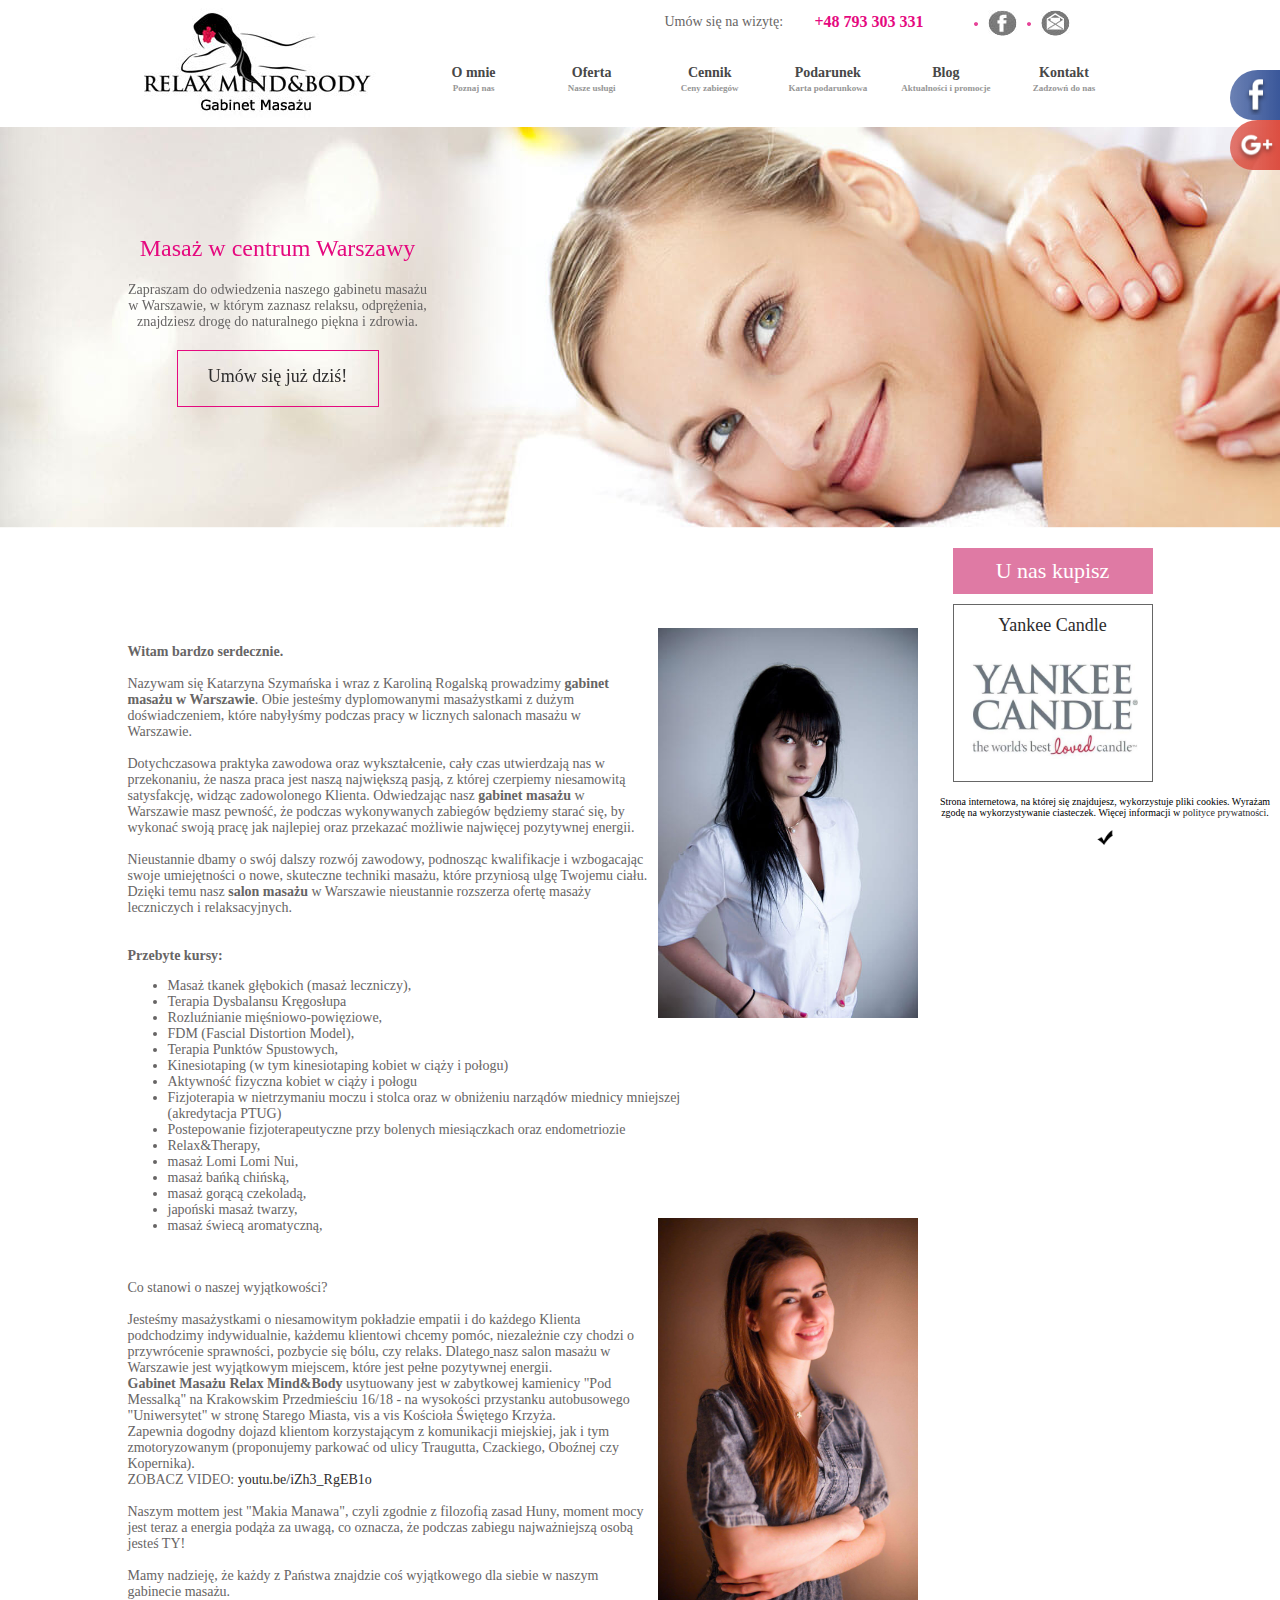
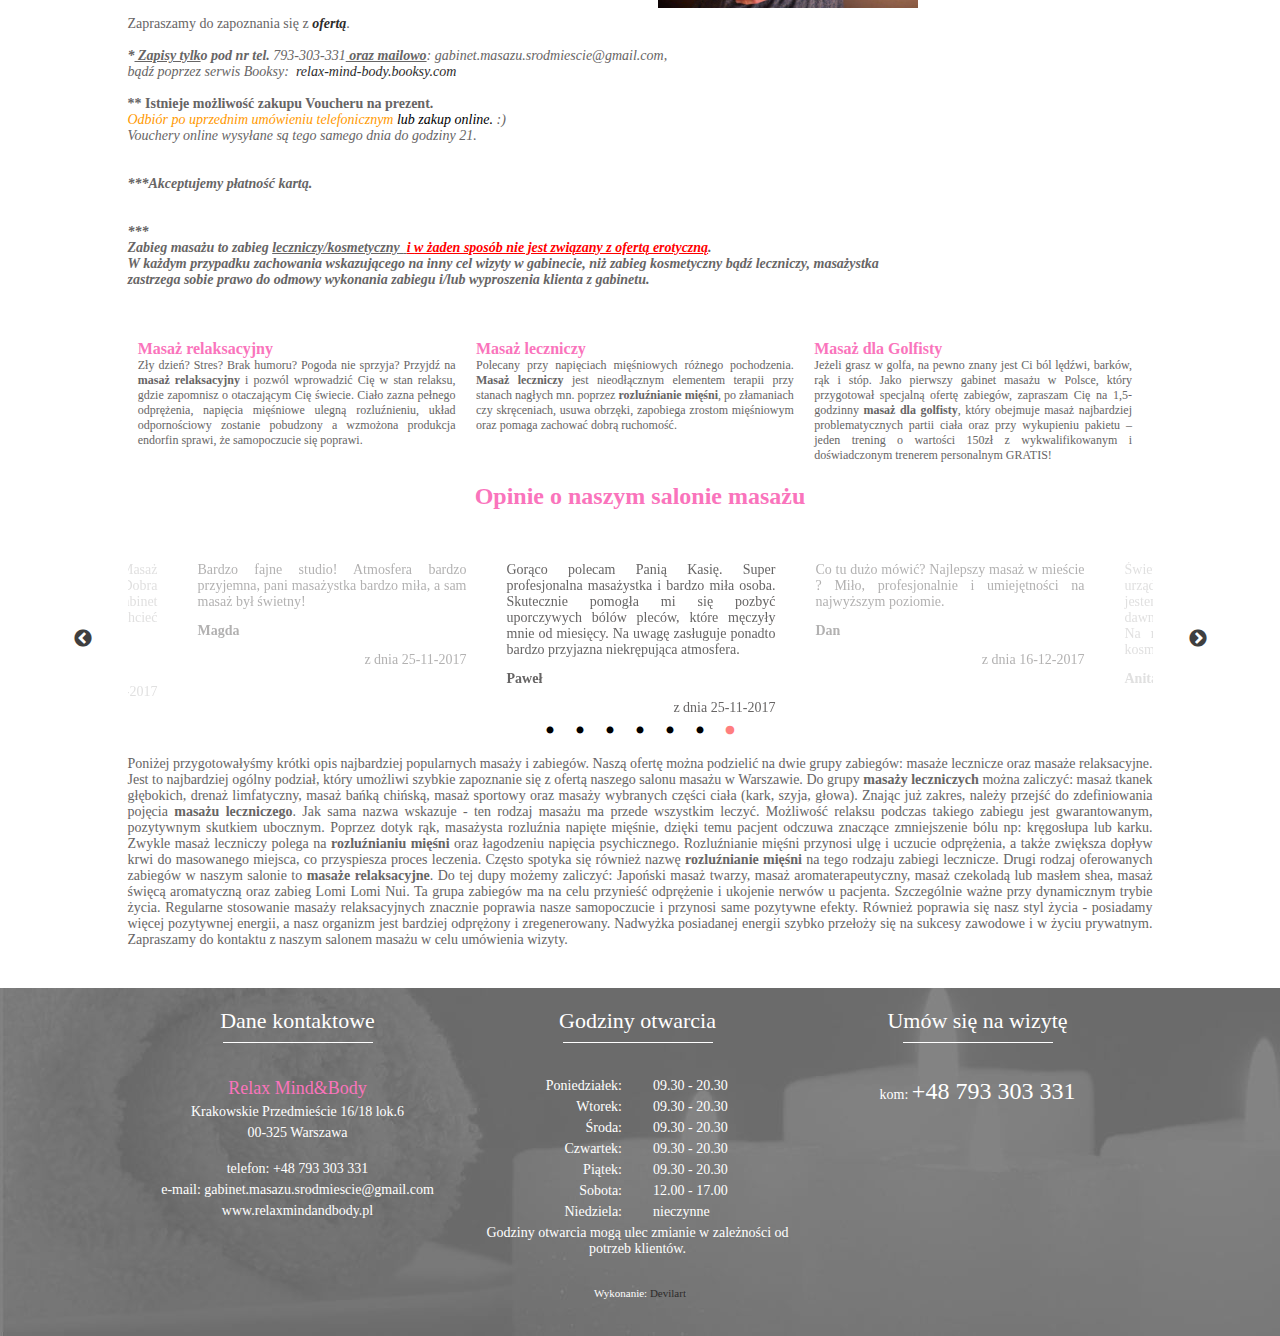
<file: index.html>
<!DOCTYPE html PUBLIC "-//W3C//DTD HTML 4.01 Transitional//EN" "http://www.w3.org/TR/html4/loose.dtd">
<html xmlns="http://www.w3.org/1999/xhtml" data-scrapbook-source="https://relaxmindandbody.pl/" data-scrapbook-create="20200501084355568">
<head>
<meta name="viewport" content="width=device-width, initial-scale=1">
<meta http-equiv="Content-Type" content="text/html; charset=UTF-8">
<meta http-equiv="Content-Language" content="pl">
<title>Salon masażu Warszawa: masaż leczniczy, relaksacyjny, klasyczny.</title>
<meta name="description" content="Gabinet masażu w Warszawie zaprasza na masaże lecznicze i relaksacyjne. W ofercie również zakup voucherów oraz produktów yankee candle, nacomi, beauty face, organic shop.">
<meta name="keywords" content="salon masażu, masaż relaksacyjny, masaż dla golfisty, masaż leczniczy, Warszawa, yankee candle, nacomi, beauty face, organic shop">
<meta name="robots" content="index, follow">
<meta name="google-site-verification" content="hyhtYPQdgixFekkFxdXYKDscqOO-gR4zJuHDP1rl-_4">
<link rel="stylesheet" href="style.css" type="text/css">


  
<link rel="stylesheet" href="sliding.sm.widget.css" type="text/css" media="all">



<link rel="stylesheet" type="text/css" href="slick.css">
<link rel="stylesheet" type="text/css" href="slick-theme.css">


</head>
<body style="margin: 0px;">
    <div class="calosc">
    	<a href=""><div class="logo"></div></a>
        <div class="menu">
        	<div class="menu_top">
            	<div class="menu_top1">
            		Umów się na wizytę:
                </div>
                <div class="menu_top2">
                	+48 793 303 331
                </div>
                <div class="menu_top3"></div>
                <a href="https://www.facebook.com/relaxmindandbody"><div class="menu_top4"></div></a>
                <div class="menu_top3"></div>
                <a href="mailto:gabinet.masazu.srodmiescie@gmail.com"><div class="menu_top5"></div></a>
                
            </div>
        	<div class="menu_dol">
            	<a href="https://relaxmindandbody.pl/o-mnie"><div class="menu_box">
                    O mnie
                    <div class="menu_box_dol">Poznaj nas</div>
                </div></a>
                <a href="https://relaxmindandbody.pl/oferta"><div class="menu_box">                   
                    Oferta
                    <div class="menu_box_dol">Nasze usługi</div>
                </div></a>
                <a href="https://relaxmindandbody.pl/cennik"><div class="menu_box">                    
                    Cennik
                    <div class="menu_box_dol">Ceny zabiegów</div>
                </div></a>
                <a href="https://relaxmindandbody.pl/zamow-podarunek"><div class="menu_box">                    
                    Podarunek
                    <div class="menu_box_dol">Karta podarunkowa</div>
                </div></a>                
                <a href="https://relaxmindandbody.pl/blog"><div class="menu_box">                    
                   	Blog
                    <div class="menu_box_dol">Aktualności i promocje</div>
                </div></a>                
                <a href="https://relaxmindandbody.pl/kontakt"><div class="menu_box">                    
                    Kontakt
                    <div class="menu_box_dol">Zadzowń do nas</div>
                </div></a>
            </div>
			


            <div id="menu_rozwijane" class="menu_rozwijane" style="display: none;">
            	<a href="#"><div class="menu_rozwijane_box">Masaże lecznicze</div></a>
                <a href="#"><div class="menu_rozwijane_box">Masaże relaksacyjne</div></a>              
                <a href="#"><div class="menu_rozwijane_box">Masaże dla kobiet w ciąży</div></a>  
                <a href="https://relaxmindandbody.pl/masaz-dla-dwojga"><div class="menu_rozwijane_box">Masaż dla dwojga</div></a>             
                <a href="#"><div class="menu_rozwijane_box">Pakiety</div></a>
                <div class="menu_rozwijane_box_pod1" id="podmenu1" style="display: none;">
                	<a href="https://relaxmindandbody.pl/masaz-leczniczy"><div class="menu_rozwijane_box_pod_box">Masaż tkanek głębokich</div></a>
                    <a href="https://relaxmindandbody.pl/drenaz-limfatyczny"><div class="menu_rozwijane_box_pod_box">Drenaż limfatyczny</div></a>
                    <a href="https://relaxmindandbody.pl/masaz-karku-szyi-glowy"><div class="menu_rozwijane_box_pod_box">Masaż karku, szyi, głowy</div></a>
                    <a href="https://relaxmindandbody.pl/masaz-banka-chinska"><div class="menu_rozwijane_box_pod_box">Masaż bańką chińską</div></a>
                    <a href="https://relaxmindandbody.pl/masaz-sportowy"><div class="menu_rozwijane_box_pod_box">Masaż sportowy</div></a>
                </div>
                <div class="menu_rozwijane_box_pod2" id="podmenu2" style="display: none;">
                    <a href="https://relaxmindandbody.pl/japonski-masaz-twarzy"><div class="menu_rozwijane_box_pod_box">Japoński masaż twarzy</div></a>
                    <a href="https://relaxmindandbody.pl/masaz-relaksacyjny"><div class="menu_rozwijane_box_pod_box">Masaż relaksacyjny</div></a>
                    <a href="https://relaxmindandbody.pl/masaz-aromaterapeutyczny"><div class="menu_rozwijane_box_pod_box">Aromaterapeutyczny</div></a>
                    <a href="https://relaxmindandbody.pl/masaz-czekolada"><div class="menu_rozwijane_box_pod_box">Masaż czekoladą</div></a>
                    <a href="https://relaxmindandbody.pl/masaz-maslem-shea"><div class="menu_rozwijane_box_pod_box">Masaż masłem shea</div></a>
                    <a href="https://relaxmindandbody.pl/masaz-swieca-aromatyczna"><div class="menu_rozwijane_box_pod_box">Masaż święcą aromatyczną</div></a>
                    <a href="https://relaxmindandbody.pl/lomi-lomi-nui"><div class="menu_rozwijane_box_pod_box">Lomi Lomi Nui</div></a>
                    <a href="https://relaxmindandbody.pl/peeling-wybrany-masaz"><div class="menu_rozwijane_box_pod_box">Peeling + wybrany masaż</div></a>              	
                </div>  
                <div class="menu_rozwijane_box_pod3" id="podmenu3" style="display: none;">
                	<a href="https://relaxmindandbody.pl/dla-kobiet-w-ciazy"><div class="menu_rozwijane_box_pod_box">Dla kobiet w ciąży</div></a>
                    <a href="https://relaxmindandbody.pl/masaz-leczniczy"><div class="menu_rozwijane_box_pod_box">Masaż leczniczy</div></a>
                    <a href="https://relaxmindandbody.pl/masaz-relaksacyjny"><div class="menu_rozwijane_box_pod_box">Masaż relaksacyjny</div></a>
                    <a href="https://relaxmindandbody.pl/masaz-czekolada"><div class="menu_rozwijane_box_pod_box">Masaż czekoladą</div></a>
                    <a href="https://relaxmindandbody.pl/masaz-maslem-shea"><div class="menu_rozwijane_box_pod_box">Masaż masłem shea</div></a>              	
                </div>  
                <div class="menu_rozwijane_box_pod4" id="podmenu4" style="display: none;">
                    <a href="https://relaxmindandbody.pl/pakiet-golfista"><div class="menu_rozwijane_box_pod_box">Pakiet Golfista</div></a>
                    <a href="https://relaxmindandbody.pl/pakiet-leczniczy"><div class="menu_rozwijane_box_pod_box">Leczniczy</div></a>
                    <a href="https://relaxmindandbody.pl/pakiet-relax"><div class="menu_rozwijane_box_pod_box">Relax</div></a>
                    <a href="https://relaxmindandbody.pl/pakiet-antycellulitowy"><div class="menu_rozwijane_box_pod_box">Antycellulitowy</div></a>
                </div>                     
            </div>            
        </div>
    </div>
    <div class="odstep_5"></div>
    <div class="calosc">
    	
        <div class="trzymak_banner">
            <h1 class="nag">Masaż w centrum Warszawy</h1>
            <div class="odstep_20"></div>
            
            Zapraszam do odwiedzenia naszego gabinetu masażu w Warszawie, w którym zaznasz relaksu, odprężenia, znajdziesz drogę do naturalnego piękna i zdrowia.
            <div class="odstep_20"></div>
            <a href="https://relaxmindandbody.pl/kontakt"><div class="banner_ramka">Umów się już dziś!</div></a>  
        </div>
     
    </div>
	<div class="wide-container">    
              <div id="slides" style="position: relative; overflow: hidden; width: 100%; height: 401px;">
                <div class="slides-control" style="position: relative; height: 100%; width: 1366px; left: -1366px;"><div class="slides-container" style="margin: 0px; padding: 0px; list-style: none; position: relative; height: 100%;">
					<div style="display: block; left: 1366px; position: absolute; overflow: hidden; height: 100%; width: 1366px; top: 0px; z-index: 2;"><img src="1.jpg" style="backface-visibility: hidden; position: absolute; left: 0px; top: 0px; z-index: -1; max-width: none; height: 401px; width: 1366px;"></div><div style="display: none; left: 1366px; position: absolute; overflow: hidden; height: 100%; width: 1366px; top: 0px; z-index: 0;"><img src="2.jpg" style="backface-visibility: hidden; position: absolute; left: 0px; top: 0px; z-index: -1; max-width: none; height: 401px; width: 1366px;"></div>                </div></div>

              <nav class="slides-pagination"><a href="#1" class="current">1</a><a href="#2" class="">2</a></nav></div>
              
    </div>
	<div class="odstep_20"></div>
    <div class="calosc">
    	<div class="tresc">
        	<div class="tresc_23">
        		<p style="text-align: left;"><strong><br>
<br>
<br>
<br>
</strong><br>
<strong><img src="o-mnie.jpg" alt="Katarzyna Szymańska - masaż leczniczy: rozluźnianie mięśni" width="260" hspace="10" height="390" align="right"></strong><strong><br>
Witam bardzo serdecznie.</strong><br>
<br>
Nazywam się Katarzyna Szymańska i wraz z Karoliną Rogalską prowadzimy<strong> gabinet masażu w Warszawie</strong>. Obie jesteśmy dyplomowanymi masażystkami z dużym doświadczeniem, które nabyłyśmy podczas pracy w licznych salonach masażu w Warszawie.<br>
<br>
Dotychczasowa praktyka zawodowa oraz wykształcenie, cały czas utwierdzają nas w przekonaniu, że nasza praca jest naszą największą pasją, z której czerpiemy niesamowitą satysfakcję, widząc zadowolonego Klienta.   Odwiedzając nasz <strong>gabinet masażu</strong> w Warszawie masz pewność, że podczas wykonywanych zabiegów będziemy starać się, by wykonać swoją pracę jak najlepiej oraz przekazać możliwie najwięcej pozytywnej energii.<br>
<br>
Nieustannie dbamy o swój dalszy rozwój zawodowy, podnosząc kwalifikacje i wzbogacając swoje umiejętności o nowe, skuteczne techniki masażu, które przyniosą ulgę Twojemu ciału. Dzięki temu nasz <strong>salon masażu</strong> w Warszawie nieustannie rozszerza ofertę masaży leczniczych i relaksacyjnych.<strong><br>
<br>
<br>
Przebyte kursy: <br>
</strong></p>
<ul>
    <li>Masaż tkanek głębokich (masaż leczniczy),&nbsp;</li>
    <li>Terapia Dysbalansu Kręgosłupa</li>
    <li>Rozluźnianie mięśniowo-powięziowe,</li>
    <li>FDM (Fascial Distortion Model),</li>
    <li>Terapia Punktów Spustowych,</li>
    <li>Kinesiotaping (w tym kinesiotaping kobiet w ciąży i połogu)</li>
    <li>Aktywność fizyczna kobiet w ciąży i połogu</li>
    <li>Fizjoterapia w nietrzymaniu moczu i stolca oraz w obniżeniu narządów miednicy mniejszej <br>
    (akredytacja PTUG)</li>
    <li>Postepowanie fizjoterapeutyczne przy bolenych miesiączkach oraz endometriozie</li>
    <li>Relax&amp;Therapy,</li>
    <li>masaż Lomi Lomi Nui,</li>
    <li>masaż bańką chińską,</li>
    <li>masaż gorącą czekoladą,</li>
    <li>japoński masaż twarzy,</li>
    <li><img src="PSX_20170524_212627(3).jpg" alt="Karolina Rogalska - masaż relaksacyjny" width="260" hspace="10" height="390" align="right">masaż świecą aromatyczną,<br>
    <br>
    &nbsp;</li>
</ul>
<p style="text-align: left;">Co stanowi o naszej wyjątkowości? <br>
<br>
Jesteśmy masażystkami o niesamowitym pokładzie empatii i do każdego Klienta podchodzimy indywidualnie, każdemu klientowi chcemy pomóc, niezależnie czy chodzi o przywrócenie sprawności, pozbycie się bólu, czy relaks. Dlatego<u> </u>nasz salon masażu w Warszawie jest wyjątkowym miejscem, które jest pełne pozytywnej energii. <br>
<strong>Gabinet Masażu Relax Mind&amp;Body</strong> usytuowany jest w zabytkowej kamienicy "Pod Messalką" na Krakowskim Przedmieściu 16/18 - na wysokości przystanku autobusowego "Uniwersytet" w stronę Starego Miasta, vis a vis Kościoła Świętego Krzyża. <br>
Zapewnia dogodny dojazd klientom korzystającym z komunikacji miejskiej, jak i tym zmotoryzowanym (proponujemy parkować od ulicy Traugutta, Czackiego, Oboźnej czy Kopernika).</p>
<p style="text-align: left;">ZOBACZ VIDEO:&nbsp;<a href="https://youtu.be/iZh3_RgEB1o">youtu.be/iZh3_RgEB1o</a></p>
<p style="text-align: left;">&nbsp;</p>
<p style="text-align: left;">Naszym mottem jest "Makia Manawa", czyli zgodnie z filozofią zasad Huny, moment mocy jest teraz a energia podąża za uwagą, co oznacza, że podczas zabiegu najważniejszą osobą jesteś TY! <br>
<br>
Mamy nadzieję, że każdy z Państwa znajdzie coś wyjątkowego dla siebie w naszym gabinecie masażu. <br>
<br>
Zapraszamy do zapoznania się z <a href="https://relaxmindandbody.pl/cennik"><strong><em>ofertą</em></strong></a>.</p>
<p style="text-align: left;"><br>
<strong><em>*</em></strong><u><em> <strong>Zapisy tylk</strong></em></u><strong><em>o pod nr tel.</em></strong><em> 793-303-331<u><strong> oraz mailowo</strong></u>: gabinet.masazu.srodmiescie@gmail.com, <br>
bądź poprzez serwis Booksy:&nbsp; </em><a href="http://relax-mind-body.booksy.com/" target="_blank"><em>relax-mind-body.booksy.com</em></a><em><br>
</em><br>
<strong>** Istnieje możliwość zakupu Voucheru na prezent.<br>
</strong><span style="color: rgb(255, 153, 0);"><em>Odbiór po uprzednim umówieniu telefonicznym </em></span><span style="color: rgb(0, 0, 0);"><em>lub zakup online.</em></span><em> :)<br>
Vouchery online wysyłane są tego samego dnia do godziny 21.</em><br>
<em><br>
</em><br>
<strong><em>***Akceptujemy płatność kartą.<br>
<br>
<br>
***<br>
</em></strong><strong><em><span class="_3oh-">Zabieg masażu to zabieg <u>leczniczy/kosmetyczny&nbsp;<span style="color: rgb(255, 0, 0);"> </span></u><span style="color: rgb(255, 0, 0);"><u>i </u></span><span style="color: rgb(255, 0, 0);"><u>w żaden sposób nie jest związany z ofertą erotyczną</u></span>.&nbsp;<br>
W każdym przypadku zachowania wskazującego na inny cel wizyty w gabinecie, niż zabieg kosmetyczny bądź leczniczy, masażystka zastrzega sobie prawo do odmowy wykonania zabiegu i/lub wyproszenia klienta z gabinetu.<br>
<br>
<br>
</span></em></strong></p>            </div>
            <div class="tresc_13">
            	<div class="belka_kat">U nas kupisz</div><div class="box_kat"><a href="https://relaxmindandbody.pl/produkty,yankee-candle,3">Yankee Candle</a><div class="odstep_15"></div><a href="https://relaxmindandbody.pl/produkty,yankee-candle,3" rel="nofollow"><img src="3.jpg" border="0"></a></div>            </div>
            <div class="odstep_20"></div>
            <div class="start_13">
                <h2 class="nag3">Masaż relaksacyjny</h2>
                
                Zły dzień? Stres? Brak humoru? Pogoda nie sprzyja?
                Przyjdź na <strong>masaż relaksacyjny</strong> i pozwól wprowadzić Cię w stan relaksu, gdzie zapomnisz o otaczającym Cię świecie. 
                Ciało zazna pełnego odprężenia, napięcia mięśniowe ulegną rozluźnieniu, układ odpornościowy zostanie pobudzony 
                a wzmożona produkcja endorfin sprawi, że samopoczucie się poprawi. 
            </div>
            <div class="start_13">
                <h2 class="nag3"> Masaż leczniczy</h2>
                
                Polecany przy napięciach mięśniowych różnego pochodzenia.
                <strong>Masaż leczniczy</strong> jest nieodłącznym elementem terapii przy stanach nagłych mn. poprzez <strong>rozluźnianie mięśni</strong>,
                po złamaniach czy skręceniach, usuwa obrzęki, zapobiega zrostom mięśniowym oraz pomaga zachować dobrą ruchomość.            
            </div>
            <div class="start_13">
                 <h2 class="nag3">Masaż dla Golfisty</h2>
                
                Jeżeli grasz w golfa, na pewno znany jest Ci ból lędźwi, barków, rąk i stóp. 
                Jako pierwszy gabinet masażu w Polsce, który przygotował specjalną ofertę zabiegów,
                zapraszam Cię na 1,5-godzinny <strong>masaż dla golfisty</strong>, który obejmuje masaż najbardziej problematycznych partii ciała
                oraz przy wykupieniu pakietu – jeden trening o wartości 150zł z wykwalifikowanym i doświadczonym trenerem personalnym GRATIS!               
            </div>    
            <div class="odstep_20"></div>    
 			<h2 class="nag4 do_srodka">Opinie o naszym salonie masażu</h2>
			<div class="odstep_30"></div>
          <section class="vertical-center slider slick-initialized slick-slider slick-dotted"><button class="slick-prev slick-arrow" aria-label="Previous" type="button" style="display: block;">Previous</button>
				<div class="slick-list draggable" style="padding: 0px 50px;"><div class="slick-track" style="opacity: 1; width: 5562px; transform: translate3d(-2781px, 0px, 0px);"><div class="opinia slick-slide slick-cloned" data-slick-index="-4" aria-hidden="true" tabindex="-1" style="width: 269px;">Doskonale w zakresie relaksu, umysłu i ciała. Warto spędzić tu dłuższą chwilę, bo czas biegnie tu i tak za szybko.<div class="odstep_15"></div><b>Magdalena</b><div class="odstep_15"></div><div align="right">z dnia 25-11-2017</div>
				</div><div class="opinia slick-slide slick-cloned" data-slick-index="-3" aria-hidden="true" tabindex="-1" style="width: 269px;">Wszystko przebiegło profesjonalnie. Masaż leczniczy wykonany bardzo dobrze. Dobra cena, ładny i dobrze zlokalizowany gabinet oraz miła Pani masażystka. Czego chcieć więcej :) Polecam!<div class="odstep_15"></div><b>Joanna</b><div class="odstep_15"></div><div align="right">z dnia 25-11-2017</div>
				</div><div class="opinia slick-slide slick-cloned" data-slick-index="-2" aria-hidden="true" tabindex="-1" style="width: 269px;">Bardzo fajne studio! Atmosfera bardzo przyjemna, pani masażystka bardzo miła, a sam masaż był świetny! <div class="odstep_15"></div><b>Magda</b><div class="odstep_15"></div><div align="right">z dnia 25-11-2017</div>
				</div><div class="opinia slick-slide slick-cloned slick-center" data-slick-index="-1" aria-hidden="true" tabindex="-1" style="width: 269px;">Gorąco polecam Panią Kasię. Super profesjonalna masażystka i bardzo miła osoba. Skutecznie pomogła mi się pozbyć uporczywych bólów pleców, które męczyły mnie od miesięcy. Na uwagę zasługuje ponadto bardzo przyjazna niekrępująca atmosfera.<div class="odstep_15"></div><b>Paweł</b><div class="odstep_15"></div><div align="right">z dnia 25-11-2017</div>
				</div><div class="opinia slick-slide" data-slick-index="0" aria-hidden="true" tabindex="-1" role="tabpanel" id="slick-slide00" aria-describedby="slick-slide-control00" style="width: 269px;">Co tu dużo mówić? Najlepszy masaż w mieście ? Miło, profesjonalnie i umiejętności na najwyższym poziomie.<div class="odstep_15"></div><b>Dan</b><div class="odstep_15"></div><div align="right">z dnia 16-12-2017</div>
				</div><div class="opinia slick-slide" data-slick-index="1" aria-hidden="true" tabindex="-1" role="tabpanel" id="slick-slide01" aria-describedby="slick-slide-control01" style="width: 269px;">Świetna lokalizacja. Gabinet bardzo ładnie urządzony. Prysznic na miejscu. Z masażu jestem baaardzo zadowolona. :) Moja skóra dawno nie była taka gładka a ja zrelaksowana :) Na miejscu można też skorzystać z usług kosmetyczki czy fryzjera. :) Polecam.<div class="odstep_15"></div><b>Anita</b><div class="odstep_15"></div><div align="right">z dnia 04-12-2017</div>
				</div><div class="opinia slick-slide" data-slick-index="2" aria-hidden="true" tabindex="-1" role="tabpanel" id="slick-slide02" aria-describedby="slick-slide-control02" style="width: 269px;">Jestem zadowolony z wykonanego masażu leczniczego. Pełen profesjonalizm. Polecam.<div class="odstep_15"></div><b>Piotr</b><div class="odstep_15"></div><div align="right">z dnia 03-12-2017</div>
				</div><div class="opinia slick-slide" data-slick-index="3" aria-hidden="true" tabindex="-1" role="tabpanel" id="slick-slide03" aria-describedby="slick-slide-control03" style="width: 269px;">Doskonale w zakresie relaksu, umysłu i ciała. Warto spędzić tu dłuższą chwilę, bo czas biegnie tu i tak za szybko.<div class="odstep_15"></div><b>Magdalena</b><div class="odstep_15"></div><div align="right">z dnia 25-11-2017</div>
				</div><div class="opinia slick-slide" data-slick-index="4" aria-hidden="true" tabindex="-1" role="tabpanel" id="slick-slide04" aria-describedby="slick-slide-control04" style="width: 269px;">Wszystko przebiegło profesjonalnie. Masaż leczniczy wykonany bardzo dobrze. Dobra cena, ładny i dobrze zlokalizowany gabinet oraz miła Pani masażystka. Czego chcieć więcej :) Polecam!<div class="odstep_15"></div><b>Joanna</b><div class="odstep_15"></div><div align="right">z dnia 25-11-2017</div>
				</div><div class="opinia slick-slide slick-active" data-slick-index="5" aria-hidden="false" tabindex="-1" role="tabpanel" id="slick-slide05" aria-describedby="slick-slide-control05" style="width: 269px;">Bardzo fajne studio! Atmosfera bardzo przyjemna, pani masażystka bardzo miła, a sam masaż był świetny! <div class="odstep_15"></div><b>Magda</b><div class="odstep_15"></div><div align="right">z dnia 25-11-2017</div>
				</div><div class="opinia slick-slide slick-current slick-active slick-center" data-slick-index="6" aria-hidden="false" tabindex="0" role="tabpanel" id="slick-slide06" aria-describedby="slick-slide-control06" style="width: 269px;">Gorąco polecam Panią Kasię. Super profesjonalna masażystka i bardzo miła osoba. Skutecznie pomogła mi się pozbyć uporczywych bólów pleców, które męczyły mnie od miesięcy. Na uwagę zasługuje ponadto bardzo przyjazna niekrępująca atmosfera.<div class="odstep_15"></div><b>Paweł</b><div class="odstep_15"></div><div align="right">z dnia 25-11-2017</div>
				</div><div class="opinia slick-slide slick-cloned slick-active" data-slick-index="7" aria-hidden="false" tabindex="-1" style="width: 269px;">Co tu dużo mówić? Najlepszy masaż w mieście ? Miło, profesjonalnie i umiejętności na najwyższym poziomie.<div class="odstep_15"></div><b>Dan</b><div class="odstep_15"></div><div align="right">z dnia 16-12-2017</div>
				</div><div class="opinia slick-slide slick-cloned" data-slick-index="8" aria-hidden="true" tabindex="-1" style="width: 269px;">Świetna lokalizacja. Gabinet bardzo ładnie urządzony. Prysznic na miejscu. Z masażu jestem baaardzo zadowolona. :) Moja skóra dawno nie była taka gładka a ja zrelaksowana :) Na miejscu można też skorzystać z usług kosmetyczki czy fryzjera. :) Polecam.<div class="odstep_15"></div><b>Anita</b><div class="odstep_15"></div><div align="right">z dnia 04-12-2017</div>
				</div><div class="opinia slick-slide slick-cloned" data-slick-index="9" aria-hidden="true" tabindex="-1" style="width: 269px;">Jestem zadowolony z wykonanego masażu leczniczego. Pełen profesjonalizm. Polecam.<div class="odstep_15"></div><b>Piotr</b><div class="odstep_15"></div><div align="right">z dnia 03-12-2017</div>
				</div><div class="opinia slick-slide slick-cloned" data-slick-index="10" aria-hidden="true" tabindex="-1" style="width: 269px;">Doskonale w zakresie relaksu, umysłu i ciała. Warto spędzić tu dłuższą chwilę, bo czas biegnie tu i tak za szybko.<div class="odstep_15"></div><b>Magdalena</b><div class="odstep_15"></div><div align="right">z dnia 25-11-2017</div>
				</div><div class="opinia slick-slide slick-cloned" data-slick-index="11" aria-hidden="true" tabindex="-1" style="width: 269px;">Wszystko przebiegło profesjonalnie. Masaż leczniczy wykonany bardzo dobrze. Dobra cena, ładny i dobrze zlokalizowany gabinet oraz miła Pani masażystka. Czego chcieć więcej :) Polecam!<div class="odstep_15"></div><b>Joanna</b><div class="odstep_15"></div><div align="right">z dnia 25-11-2017</div>
				</div><div class="opinia slick-slide slick-cloned" data-slick-index="12" aria-hidden="true" tabindex="-1" style="width: 269px;">Bardzo fajne studio! Atmosfera bardzo przyjemna, pani masażystka bardzo miła, a sam masaż był świetny! <div class="odstep_15"></div><b>Magda</b><div class="odstep_15"></div><div align="right">z dnia 25-11-2017</div>
				</div><div class="opinia slick-slide slick-cloned" data-slick-index="13" aria-hidden="true" tabindex="-1" style="width: 269px;">Gorąco polecam Panią Kasię. Super profesjonalna masażystka i bardzo miła osoba. Skutecznie pomogła mi się pozbyć uporczywych bólów pleców, które męczyły mnie od miesięcy. Na uwagę zasługuje ponadto bardzo przyjazna niekrępująca atmosfera.<div class="odstep_15"></div><b>Paweł</b><div class="odstep_15"></div><div align="right">z dnia 25-11-2017</div>
				</div></div></div>
				
				
				
				
				
				
          <button class="slick-next slick-arrow" aria-label="Next" type="button" style="display: block;">Next</button><ul class="slick-dots" style="display: block;" role="tablist"><li class="" role="presentation"><button type="button" role="tab" id="slick-slide-control00" aria-controls="slick-slide00" aria-label="1 of 3" tabindex="-1">1</button></li><li role="presentation" class=""><button type="button" role="tab" id="slick-slide-control01" aria-controls="slick-slide01" aria-label="2 of 3" tabindex="-1">2</button></li><li role="presentation" class=""><button type="button" role="tab" id="slick-slide-control02" aria-controls="slick-slide02" aria-label="3 of 3" tabindex="-1">3</button></li><li role="presentation" class=""><button type="button" role="tab" id="slick-slide-control03" aria-controls="slick-slide03" aria-label="4 of 3" tabindex="-1">4</button></li><li role="presentation" class=""><button type="button" role="tab" id="slick-slide-control04" aria-controls="slick-slide04" aria-label="5 of 3" tabindex="-1">5</button></li><li role="presentation" class=""><button type="button" role="tab" id="slick-slide-control05" aria-controls="slick-slide05" aria-label="6 of 3" tabindex="-1">6</button></li><li role="presentation" class="slick-active"><button type="button" role="tab" id="slick-slide-control06" aria-controls="slick-slide06" aria-label="7 of 3" tabindex="0" aria-selected="true">7</button></li></ul></section>	
		
		   			<div class="odstep_20"></div>
            <div class="tresc_home_opis">Poniżej przygotowałyśmy krótki opis najbardziej popularnych masaży i zabiegów. Naszą ofertę można podzielić na dwie grupy zabiegów: masaże lecznicze oraz masaże relaksacyjne. Jest to najbardziej ogólny podział, który umożliwi szybkie zapoznanie się z ofertą naszego salonu masażu w Warszawie. Do grupy <b>masaży leczniczych</b> można zaliczyć: masaż tkanek głębokich, drenaż limfatyczny, 
masaż bańką chińską, masaż sportowy oraz masaży wybranych części ciała (kark, szyja, głowa). Znając już zakres, należy przejść do zdefiniowania pojęcia <b>masażu leczniczego</b>. Jak sama nazwa wskazuje - ten rodzaj masażu ma przede wszystkim leczyć. Możliwość relaksu podczas takiego zabiegu jest gwarantowanym, pozytywnym skutkiem ubocznym. Poprzez dotyk rąk, masażysta rozluźnia napięte mięśnie, dzięki temu pacjent odczuwa znaczące zmniejszenie bólu np: kręgosłupa lub karku. Zwykle masaż leczniczy polega na <b>rozluźnianiu mięśni</b> oraz łagodzeniu napięcia psychicznego. Rozluźnianie mięśni przynosi ulgę i uczucie odprężenia, a także zwiększa dopływ krwi do masowanego miejsca, co przyspiesza proces leczenia. Często spotyka się również nazwę <b>rozluźnianie mięśni</b> na tego rodzaju zabiegi lecznicze. Drugi rodzaj oferowanych zabiegów w naszym salonie to <b>masaże relaksacyjne</b>. Do tej dupy możemy zaliczyć: Japoński masaż twarzy,  masaż aromaterapeutyczny, masaż czekoladą lub masłem shea, masaż święcą aromatyczną oraz zabieg Lomi Lomi Nui. Ta grupa zabiegów ma na celu przynieść odprężenie i ukojenie nerwów u pacjenta. Szczególnie ważne przy dynamicznym trybie życia. Regularne stosowanie masaży relaksacyjnych znacznie poprawia nasze samopoczucie i przynosi same pozytywne efekty. Również poprawia się nasz styl życia - posiadamy więcej pozytywnej energii, a nasz organizm jest bardziej odprężony i zregenerowany. Nadwyżka posiadanej energii szybko przełoży się na sukcesy zawodowe i w życiu prywatnym. Zapraszamy do kontaktu z naszym salonem masażu w celu umówienia wizyty.</div>
            <div class="odstep_20"></div>
        </div>
    </div>
    <div class="odstep_20"></div>
    <div class="tlo_dol">
    	<div class="calosc">
        	<div class="w_13">
                <div class="w_13_nag">Dane kontaktowe</div>
                <div class="w_13_linia"></div>
                <div class="odstep_40"></div>                
                <span class="nag2">Relax Mind&amp;Body</span>
                <div class="odstep_5"></div>
                Krakowskie Przedmieście 16/18 lok.6
                <div class="odstep_5"></div>
                00-325 Warszawa
                <div class="odstep_20"></div>
                telefon: +48 793 303 331
                <div class="odstep_5"></div>
                e-mail: gabinet.masazu.srodmiescie@gmail.com
                <div class="odstep_5"></div>
                www.relaxmindandbody.pl
            </div>
            <div class="w_13">
                <div class="w_13_nag">Godziny otwarcia</div>
                <div class="w_13_linia"></div>
                <div class="odstep_40"></div>                     
                <div class="w_13_l">
                Poniedziałek:
                </div><div class="w_13_p">09.30 - 20.30</div>
                <div class="odstep_5"></div>
                <div class="w_13_l">
                Wtorek:</div><div class="w_13_p">09.30 - 20.30</div>
                <div class="odstep_5"></div>
                <div class="w_13_l">
                Środa:</div><div class="w_13_p">09.30 - 20.30</div>
                <div class="odstep_5"></div>
                <div class="w_13_l">
                Czwartek:</div><div class="w_13_p">09.30 - 20.30</div>
                <div class="odstep_5"></div>
                <div class="w_13_l">
                Piątek:</div><div class="w_13_p">09.30 - 20.30</div>
                <div class="odstep_5"></div>
                <div class="w_13_l">
                Sobota:</div><div class="w_13_p">12.00 - 17.00</div>
                <div class="odstep_5"></div>
                <div class="w_13_l">
                Niedziela:</div><div class="w_13_p">nieczynne</div>
                <div class="odstep_5"></div>
                Godziny otwarcia mogą ulec zmianie w zależności od potrzeb klientów.

        	</div>
        	<div class="w_13">
                <div class="w_13_nag">Umów się na wizytę</div>
                <div class="w_13_linia"></div>
                <div class="odstep_40"></div>  
                kom: <span class="cz_24">+48 793 303 331</span>
        
        	</div>
 		</div>
        <div class="odstep_5"></div>
        <div class="wykonanie-strony-internetowej">
            Wykonanie: <a rel="nofollow" href="http://www.devilart.pl/" title="DevilArt - strony internetowe">Devilart</a>
        </div>        
    </div>


<div class="cookie" id="cookie">
	<form action="https://relaxmindandbody.pl/" method="post">
	Strona internetowa, na której się znajdujesz, wykorzystuje pliki cookies.
    Wyrażam zgodę na wykorzystywanie ciasteczek. Więcej informacji w <a href="https://relaxmindandbody.pl/polityka-prywatnosci">polityce prywatności</a>.
	<div class="odstep_10"></div>
    <input src="cookie_yes.png" alt="Submit cookie" height="20px" border="0" type="image">
    <input name="zamknij_cookie" type="hidden" value="1">
    </form>
</div>
  


<!-- Kod tagu remarketingowego Google -->
<!--------------------------------------------------
Tagi remarketingowe nie mogą być wiązane z informacjami umożliwiającymi 
identyfikację osób ani umieszczane na stronach o tematyce należącej do 
kategorii kontrowersyjnych. Więcej informacji oraz instrukcje konfiguracji 
tagu znajdziesz tutaj: http://google.com/ads/remarketingsetup
--------------------------------------------------->


<noscript>
<div style="display:inline;">
<img height="1" width="1" style="border-style:none;" alt="" src="_.gif">
</div>
</noscript>
<div id="sliding-sm-widget-section" class="ssmw-section-toright ssmw-section-icobot">
<div class="ssmw ssmw-facebook">
    <a rel="nofollow" href="https://www.facebook.com/relaxmindandbody" class="ssmw-handler-ahref" target="_blank">
        <div class="ssmw-handler ssmw-handler-left">
            <img class="ssmw-icon" alt="likebox-facebook.png" src="likebox-facebook.png">
        </div>
    </a>
    <div class="ssmw-handler ssmw-handler-left">
        <img class="ssmw-icon" alt="likebox-facebook.png" src="likebox-facebook.png">
    </div>
    <div class="ssmw-handler ssmw-handler-top">
        <img class="ssmw-icon" alt="likebox-facebook-top.png" src="likebox-facebook-top.png">
    </div>
    <div class="ssmw-content">
        <iframe src="index_1.html" width="340" height="500" style="border:none;overflow:hidden" scrolling="no" frameborder="0" allowtransparency="true"></iframe>
    </div>
</div>
<div class="ssmw ssmw-googleplus">
			<a rel="nofollow" href="https://plus.google.com/114327307579846996080" class="ssmw-handler-ahref" target="_blank">
				<div class="ssmw-handler ssmw-handler-left">
					<img class="ssmw-icon" alt="likebox-google.png" src="likebox-google.png">
				</div>
			</a>
			<div class="ssmw-handler ssmw-handler-left">
				<img class="ssmw-icon" alt="likebox-google.png" src="likebox-google.png">
			</div>
			<div class="ssmw-handler ssmw-handler-top">
				<img class="ssmw-icon" alt="likebox-google-top" src="likebox-google-top.png">
			</div>
			<div class="ssmw-content">
				<!-- Umieść ten tag w nagłówku lub tuż przed tagiem zamykającym treść. -->


<!-- Umieść ten tag w miejscu, w którym ma być widoczny widżet. -->
<div id="___page_0" style="position: absolute; width: 450px; left: -10000px;"><iframe ng-non-bindable="" frameborder="0" hspace="0" marginheight="0" marginwidth="0" scrolling="no" style="position:absolute;top:-10000px;width:450px;margin:0px;border-style:none" tabindex="0" vspace="0" width="100%" id="I0_1588322600165" name="I0_1588322600165" src="index_3.html" data-gapiattached="true"></iframe></div><div class="g-page" data-href="https://plus.google.com/114327307579846996080" data-rel="publisher" data-gapiscan="true" data-onload="true" data-gapistub="true"></div>
			</div>
		</div>
 </div>


<iframe name="oauth2relay895387561" id="oauth2relay895387561" src="index_2.html" tabindex="-1" aria-hidden="true" style="width: 1px; height: 1px; position: absolute; top: -100px;"></iframe></body>
</html>
</file>
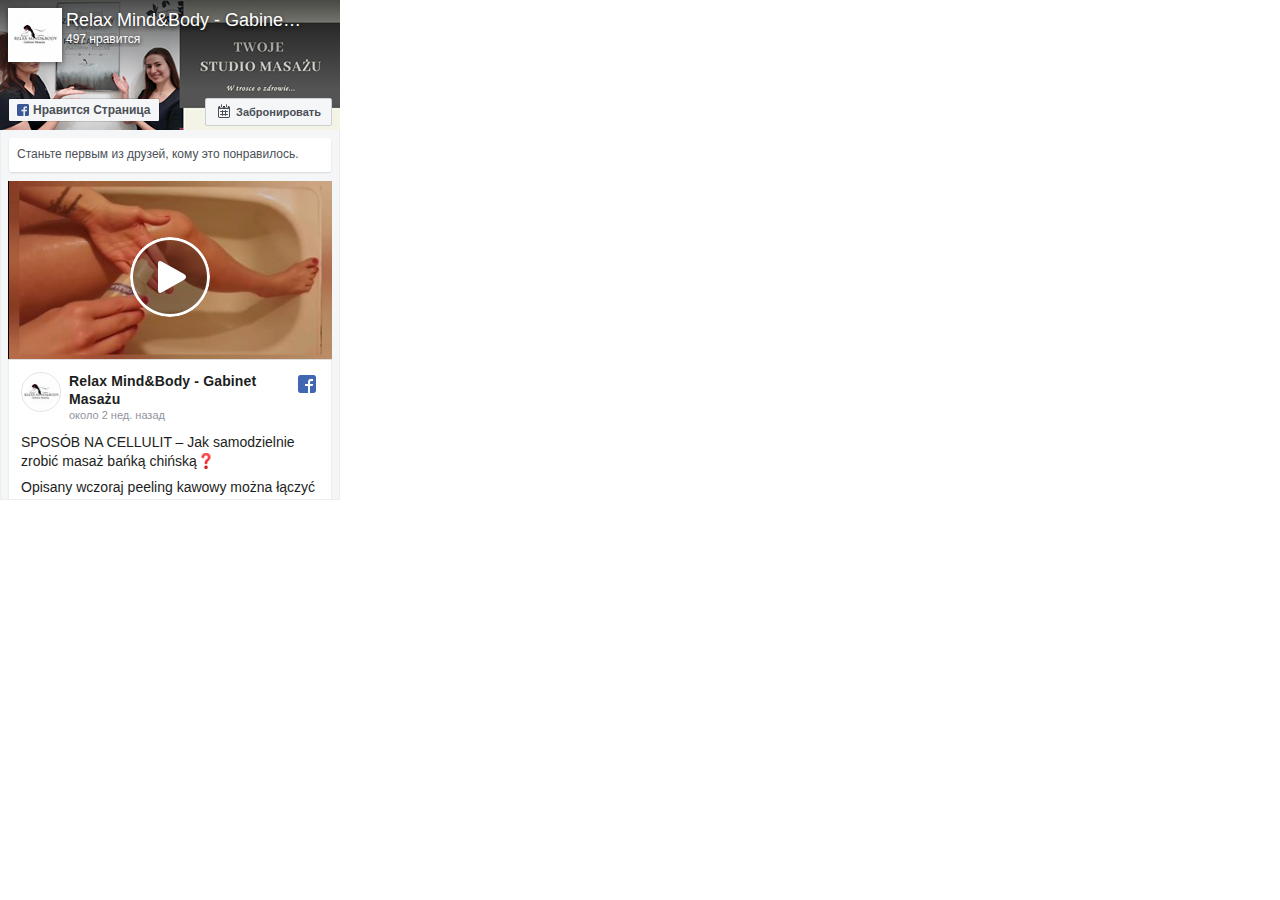
<file: index_1.html>
<!DOCTYPE html>
<html lang="ru" id="facebook" class="svg " data-scrapbook-source="https://www.facebook.com/plugins/page.php?href=https%3A%2F%2Fwww.facebook.com%2Frelaxmindandbody&amp;tabs=timeline&amp;width=340&amp;height=500&amp;small_header=false&amp;adapt_container_width=true&amp;hide_cover=false&amp;show_facepile=true&amp;appId" data-scrapbook-create="20200501084355568">
<head>
<meta charset="UTF-8"><meta name="referrer" content="origin-when-crossorigin" id="meta_referrer"><style></style><noscript><meta http-equiv="refresh" content="0;url=https://www.facebook.com/plugins/page.php?href=https%3A%2F%2Fwww.facebook.com%2Frelaxmindandbody&amp;tabs=timeline&amp;width=340&amp;height=500&amp;small_header=false&amp;adapt_container_width=true&amp;hide_cover=false&amp;show_facepile=true&amp;appId&amp;_fb_noscript=1"></noscript><link rel="manifest" href="https://www.facebook.com/data/manifest/"><title>Facebook</title><link type="text/css" rel="stylesheet" href="usmVBL6iXVx.css" data-bootloader-hash="hbBLR">
<link type="text/css" rel="stylesheet" href="Nu_Ta-zzuqM.css" data-bootloader-hash="YPXwx">
<link type="text/css" rel="stylesheet" href="Lld78EOJje0.css" data-bootloader-hash="U6Ure">
<link type="text/css" rel="stylesheet" href="6tD0q133A_u.css" data-bootloader-hash="EWTGf">
<link type="text/css" rel="stylesheet" href="tcZG8VXMNjr.css" data-bootloader-hash="H0VM1">
<link type="text/css" rel="stylesheet" href="6etYrzQuecv.css" data-bootloader-hash="lvL8C">
<link type="text/css" rel="stylesheet" href="D0Sm_axvIlW.css" data-bootloader-hash="ytB8f">
<link type="text/css" rel="stylesheet" href="GBOlk6lWxNg.css" data-bootloader-hash="fg4ZO">
<link type="text/css" rel="stylesheet" href="NiWKrn9nlqq.css" data-bootloader-hash="IOa4Z">
<link type="text/css" rel="stylesheet" href="DjdG1__UgQP.css" data-bootloader-hash="mqleu">
<link type="text/css" rel="stylesheet" href="rQHUECo8cDS.css" data-bootloader-hash="cQYQt">
<link type="text/css" rel="stylesheet" href="HgSBW3CKmlD.css" data-bootloader-hash="k60PL">
<link type="text/css" rel="stylesheet" href="6gtqhp98yJY.css" data-bootloader-hash="xVAiC">












<link rel="preload" as="script"><link rel="preload" as="script"><link rel="preload" as="script"><link rel="preload" as="style"><link rel="stylesheet" type="text/css" href="SYfkQfkNFCZ.css"><link rel="preload" as="style"><link rel="stylesheet" type="text/css" href="0A3zMbkObuX.css"><link rel="preload" as="style"><link rel="stylesheet" type="text/css" href="4765698743e3647d80335e39fb7a740b9657209a.css"><link rel="preload" as="style"><link rel="stylesheet" type="text/css" href="bCG6GOJO9dQ.css"><link rel="preload" as="style"><link rel="stylesheet" type="text/css" href="vY9FwqE7nVu.css"><link rel="preload" as="style"><link rel="stylesheet" type="text/css" href="DWrSOvD8969.css"><link rel="preload" as="style"><link rel="stylesheet" type="text/css" href="2c4ewauXJoc.css"><link rel="preload" as="style"><link rel="stylesheet" type="text/css" href="401MfrK4RNm.css"><link rel="preload" as="script"><link rel="preload" as="script"><link rel="preload" as="script"><link rel="preload" as="script"><link rel="preload" as="script"><link rel="preload" as="script"><link rel="preload" as="script"><link rel="preload" as="script"><link rel="preload" as="script"><link rel="preload" as="script"><link rel="preload" as="script"><link rel="preload" as="script"><link rel="preload" as="script"><link rel="preload" as="script"><link rel="preload" as="script"><link rel="preload" as="script"><link rel="preload" as="style"><link rel="stylesheet" type="text/css" href="2-xP1PE2iFE.css"><link rel="preload" as="script"><link rel="preload" as="script"><link rel="preload" as="style"><link rel="stylesheet" type="text/css" href="t6b-c7j1g6x.css"><link rel="preload" as="script"><link rel="preload" as="script">
</head>
<body dir="ltr" class="plugin chrome webkit mac x1 Locale_ru_RU"><div class="_li"><div><div id="u_0_0"><div class=""><div class="_2p3a" style="min-width: 180px; width: 340px;"><div class="_2lqh" style="max-height: 130px;"><div style="height: 130px;" class="_1drm _1ds3" id="u_0_1"><div class="uiScaledImageContainer _2zfr" style="width:340px;height:130px;"><img class="scaledImageFitHeight img" src="93244128_3066554753382521_3123741757469097984_o.png" data-src="https://scontent-frt3-1.xx.fbcdn.net/v/t1.0-0/p130x130/93244128_3066554753382521_3123741757469097984_o.png?_nc_cat=108&amp;_nc_sid=dd9801&amp;_nc_ohc=epBgoqAnYgMAX_W1v04&amp;_nc_ht=scontent-frt3-1.xx&amp;oh=bc9e4d5d84b1d0c142f6c7e2820c28ff&amp;oe=5ED2D7EF" style="left:0px;" alt="Фото Relax Mind&amp;Body - Gabinet Masażu." width="342" height="130"></div><div class="_1dro _2ph- clearfix"><div class="_2zfs"></div><a class="_3-8_ lfloat" href="https://www.facebook.com/relaxmindandbody/" target="_blank"><img class="_1drn _-s img" src="15170815_1240845089286839_4688176971293460154_n.jpg" height="50" width="50" alt=""></a><div class="lfloat"><div><a style="max-width: 240px;" class="_1drp _5lv6" title="Relax Mind&amp;Body - Gabinet Masażu" href="https://www.facebook.com/relaxmindandbody/" target="_blank">Relax Mind&amp;Body - Gabinet Masażu</a></div><div class="_1drq" style="max-width: 260px;">497 нравится</div></div></div><div class="_1z7u _2ph-"><span class="lfloat"><div class="_4o5p"><div class="pluginConnectButton" id="u_0_2"><a role="button" class="_42ft _4jy0 _opc pluginConnectButtonDisconnected _4jy3 _517h _51sy" title="" href="https://www.facebook.com/relaxmindandbody/" target="_blank"><i class="_3-8_ img sp_5mhmaH8rzNW sx_2fcf18"></i>Нравится Страница</a><a role="button" class="_42ft _4jy0 _opc _opd pluginConnectButtonConnected hidden_elem _4jy3 _517h _51sy" title="" href="https://www.facebook.com/relaxmindandbody/" target="_blank"><i class="_3-8_ img sp_5mhmaH8rzNW sx_ccb777"></i>Нравится</a></div></div></span><span class="_3kvp rfloat _102v" id="u_0_3"><button class="_4jy3 _51sy _4jy0 _4jy4 _517h _51sy _42ft" type="submit" value="1"><i alt="" class="_3-8_ img sp_r9lPsN9azWb sx_2d5bde"></i>Забронировать</button></span></div></div></div><div style="max-height: 369px; border-bottom-width: 1px;" class="_2lqg" id="u_0_4"><div><div class="_2hkj"><div class=""><div class="_10b4" style="max-height: 369px;"><div class="_2ph-"><div class="_57j2 _3o6i _h7n _2ph-" style="max-height: 130px;"><div class="_57i_"><span class="_2ieq"><div><span class="hidden_elem" id="u_2_1p">Вам это нравится</span><span id="u_2_1q">Станьте первым из друзей, кому это понравилось.</span></div></span></div></div><div class="_10b6" id="u_2_1r"><div class="_5pcb _1_lk _5tmf _3-8x" data-testid="newsFeedStream"><div role="feed"><div class="_4-u2 mbm _4mrt _5jmm _5pat _5v3q _7cqq _4-u8" data-fte="1" data-ftr="1" id="u_2_0"><div class="_3ccb" data-ft="{&quot;tn&quot;:&quot;-R&quot;}" data-gt="{&quot;type&quot;:&quot;click2canvas&quot;,&quot;fbsource&quot;:703,&quot;ref&quot;:&quot;nf_generic&quot;}" id="u_2_p"><div></div><div class="_5pcr userContentWrapper" style="" data-ft="{&quot;tn&quot;:&quot;-R&quot;}"><div class="_1dwg _1w_m _q7o" data-vc-ignore-dynamic="1"><div class="_3x-2 _2p_a" data-ft="{&quot;tn&quot;:&quot;H&quot;}"><div data-ft="{&quot;tn&quot;:&quot;H&quot;}"><div class="mtm"><div id="u_2_q" class="_6m2 _1zpr clearfix _dcs _4_w4 _6m8 _59ap _64lx _3eqz _20pq _3eqw _2rk1 _5qqr" data-ft="{&quot;tn&quot;:&quot;H&quot;}"><div class="clearfix _2r3x"><div class="lfloat _ohe"><span class="_3m6-"><div class="_9_q" data-ft="{&quot;tn&quot;:&quot;F&quot;}"><div class="_55ra" style="max-width:323px"><div><div class="_1c_u _j_t _mso" id="u_2_15"><div class="_53j5" style="height:178px;width:323px;" tabindex="0" id="u_2_16"><video muted="1" height="178" width="323" preload="metadata" style="display: block;" class="_ox1 _21y0" data-video-width="323" data-video-height="178" id="u_2_17" src="urn:scrapbook:download:error:blob:"></video><div class="_3fnx _1jto _4x6d _3htz" id="u_2_18"><img class="_1p6f _1p6g _3fnw _3fny img" src="93909107_613349382594328_281647338043211776_n.jpg" alt="" height="178" width="323"></div><div class="_npo hidden_elem _3htz" id="u_2_19"><div class="_3drf"></div><div class="_3x62"><div class="_63rn"><div class="_63rm"><div class="_iij">Похоже, у вас возникли проблемы с воспроизведением этого видео. Попробуйте перезапустить браузер.</div><div class="_iir">Закрыть</div></div></div></div></div><div class="_4ubd _170l _27db _3htz" id="u_2_1a"><div class="_2w_u"><div class="_w80 _2oy-"></div><div class="_1otk _3t1r _4ubd"><div class="_2w_w"><div class="_1c7d _2oy-"><div class="_1c7f _1c7g"><button data-tooltip-content="Воспроизвести сейчас" data-hover="tooltip" data-tooltip-position="above" class="_zbd _2sm1 _42ft" tabindex="0" type="button"><i alt="" class="_rwt img sp_NBcNJaLOYkP sx_3274ac"></i><span class="accessible_elem">Воспроизвести сейчас</span></button></div><div class="_1c7f _2pvx"><div><div class="_2yu5"><div tabindex="0" role="slider" aria-orientation="horizontal" aria-valuemin="0" aria-valuemax="173.43333333333334" aria-valuenow="0" aria-valuetext="0%" aria-label="Изменить положение" class="_2yu7"><div class="_2yu8" style="width: 10.2965%;"></div><div class="_2yu9" style="width: 0%;"><div class="_2yua _4sxb"></div></div><div></div><div class="_80rf"></div></div></div></div></div><div class="_1c7f _1c7h"><div class="_5qsr _66_y _66_z" playbackdurationtimestamp="173.43333333333334" tabindex="0" role="button">-2:53</div><div class="_2swo"><div class="_3pao"><div class="_4sxa"><div class="_3paq"><div class="_3par" style="height: 0%;"><div class="_3pas _4sxb"></div></div></div></div><div class="_3pat"></div></div><button class="_zbd _1agg _42ft" tabindex="0" type="button"><i alt="" class="_rwt img sp_NBcNJaLOYkP sx_ca6184"></i><span class="accessible_elem">Включить оповещения</span></button></div><div class="_2j04" data-ft="{&quot;tn&quot;:&quot;,k&quot;}"><div data-tooltip-content="Настройки" data-hover="tooltip" data-tooltip-position="above"><button class="_zbd _42ft" tabindex="0" type="button"><i alt="" class="_rwt img sp_9RpuxrDeMuf sx_c28f34"></i><span class="accessible_elem">Дополнительные визуальные настройки</span></button></div></div><a data-tooltip-content="Открыть в новой вкладке" data-hover="tooltip" data-tooltip-position="above" class="_zbd _42ft" tabindex="0" type="button" target="_blank" href="https://www.facebook.com/relaxmindandbody/videos/613347782594488/"><i alt="" class="_rwt img sp_NBcNJaLOYkP sx_09a747"></i><span class="accessible_elem">Открыть в новой вкладке</span></a></div><div class="_1c7f _w7o _2oy-"></div></div></div></div></div></div><div class="_18xu _3htz"><div class="_5l7x _360f _167h hidden_elem" id="u_2_14"></div><input aria-label="Смотреть видео" class="_530-" type="button" id="u_2_13" value=""></div><div class="_2gn_ _5sjk _1jto _3htz"><div class="_2go0"><div class="_3i0o _50f7"><span id="u_2_1b">Видео недоступно</span></div><div class="_3i0p"><span id="u_2_1c">К сожалению, видео невозможно воспроизвести.</span></div><div class="_2go6"><div class="fsm fwn fcg"><a href="https://www.facebook.com/help/396404120401278/list" target="_blank" id="u_2_1d"><span class="_50f7">Подробнее</span></a></div></div></div></div></div><div class="_2i84"></div></div></div></div></div><div data-ft="{&quot;tn&quot;:&quot;H&quot;}" class="_3ekx _29_4"></div></span></div><div class="_42ef"><span class="_3c21"></span></div></div></div></div></div></div><div><div class="clearfix l_c3pyo2v0u _5eit _4d-l"><a class="_5pb8 _29h _303" aria-hidden="true" tabindex="-1" target="_blank" data-ft="{&quot;tn&quot;:&quot;\u003C&quot;}" href="https://www.facebook.com/relaxmindandbody/?ref=nf&amp;hc_ref=ARR7V0GIDg-8hbLixmLsttt2sJ4HfhqaoNVvwV7-wrc9jj4HGbt24ABWpTcXxiBdjmo"><div class="_38vo"><!-- react-mount-point-unstable --><div><img class="_s0 _4ooo _5xib _5sq7 _44ma _rw img" src="15170815_1240845089286839_4688176971293460154_n.jpg" alt="" aria-label="Relax Mind&amp;Body - Gabinet Masażu" role="img"></div></div></a><div class="_302"><span><a href="https://www.facebook.com/relaxmindandbody/posts/3083949278309735" target="_blank"><i class="img sp_lemrE0i7x7N sx_971fb1"><u>app-facebook</u></i></a></span></div><div class="_3dp _29k"><div><div class="_6a"><div class="_6a _6b" style="height:40px"></div><div class="_6a _6b"><div class="_2_79 _50f4 _50f7">Relax Mind&amp;Body - Gabinet Masażu</div><a href="https://www.facebook.com/relaxmindandbody/posts/3083949278309735" target="_blank" class="_39g5"><abbr data-utime="1587110108" title="Пятница, 17 апреля 2020 г. в 00:55" class="timestamp"><span class="timestampContent">около 2 нед. назад</span></abbr></a></div></div></div></div></div><div data-testid="post_message" class="_5pbx userContent _3576" data-ft="{&quot;tn&quot;:&quot;K&quot;}"><div id="id_5eabe128d148a7d04155569" class="text_exposed_root"><p>SPOSÓB NA CELLULIT – Jak samodzielnie zrobić masaż bańką chińską<span class="_5mfr"><span class="_6qdm" style="height: 16px; width: 16px; font-size: 16px; background-image: url(&quot;2753.png&quot;)">❓</span></span></p><p> Opisany wczoraj peeling kawowy można łączyć z bańką albo stosować naprzemiennie: jednego dnia peeling, zaś drugiego bańka.</p><p> Jak często<span class="_5mfr"><span class="_6qdm" style="height: 16px; width: 16px; font-size: 16px; background-image: url(&quot;2753.png&quot;)">❓</span></span><span class="text_exposed_hide">…</span><span class="text_exposed_show"><br> Najlepiej co drugi dzień.<br> Pierwsze WIDOCZNE efekty można zauważyć już po pierwszym zastosowaniu bańki.<br> Pierwsze ZADOWALAJĄCE efekty powinny pojawić się po ok 2 tygodniach regularnych masaży.<br> Gdy efekty będą już satysfakcjonujące, banieczkę robimy podtrzymująco raz na tydzień.</span></p><div class="text_exposed_show"><p> No dobra, TO JAK ZROBIĆ DOBRY MASAŻ BAŃKĄ<span class="_5mfr"><span class="_6qdm" style="height: 16px; width: 16px; font-size: 16px; background-image: url(&quot;2753.png&quot;)">❓</span></span></p><p> Zaczynamy od naolejowania uda i pośladka. Fajnie, gdyby oliwka była dodatkowo antycellulitowa.<br> Następnie delikatnie przemasuj pachwiny – usprawni to przepływ płynu tkankowego. Najpierw wykonaj proste głaskanie a potem ruchy okrężne.<br> Uwaga: WSZYSTKIE KOLEJNE RUCHY WYKONUJEMY OD KOLANA DO GÓRY<br> (zapobiega to rozciąganiu skóry, szarpaniu za naczynia krwionośne i limfatyczne, powstawaniu siniaków)<br> - głaskanie<br> - rozcieranie koliste opuszkami palców<br> - rozcieranie tarte „piąstkami”<br> BAŃKA:<br> - zasysamy bańkę nad kolanem i odpuszczamy u góry – ruch prosty, w pasmach<br> - ruch okrężny w pasmach<br> - ruch zygzakowaty od strony wewnętrznej i zewnętrznej całego uda<br> NASTĘPNIE:<br> - energicznie przegłaszcz udo<br> - wykonaj podszczypywanie skóry<br> Podbije to efekt ujędrnienia <span class="_47e3 _5mfr" title="Смайлик «grin»"><img class="img" height="16" role="presentation" src="1f603.png" width="16" alt=""><span aria-hidden="true" class="_7oe">:D</span></span></p><p> No i na koniec przegłaszcz. <span class="_47e3 _5mfr" title="Смайлик «smile»"><img class="img" height="16" role="presentation" src="1f642.png" width="16" alt=""><span aria-hidden="true" class="_7oe">:)</span></span></p><p> Voila!</p><p> Przeciwwskazania:<br> <span class="_5mfr"><span class="_6qdm" style="height: 16px; width: 16px; font-size: 16px; background-image: url(&quot;26d4.png&quot;)">⛔</span></span> skóra naczynkowa, żylaki<br> <span class="_5mfr"><span class="_6qdm" style="height: 16px; width: 16px; font-size: 16px; background-image: url(&quot;26d4.png&quot;)">⛔</span></span> stany zapalne skóry<br> <span class="_5mfr"><span class="_6qdm" style="height: 16px; width: 16px; font-size: 16px; background-image: url(&quot;26d4.png&quot;)">⛔</span></span> obrzęki niewiadomego pochodzenia<br> <span class="_5mfr"><span class="_6qdm" style="height: 16px; width: 16px; font-size: 16px; background-image: url(&quot;26d4.png&quot;)">⛔</span></span> gorączka<br> <span class="_5mfr"><span class="_6qdm" style="height: 16px; width: 16px; font-size: 16px; background-image: url(&quot;26d4.png&quot;)">⛔</span></span> menstruacja<br> <span class="_5mfr"><span class="_6qdm" style="height: 16px; width: 16px; font-size: 16px; background-image: url(&quot;26d4.png&quot;)">⛔</span></span> nowotwory</p></div><span class="text_exposed_hide"> <span class="text_exposed_link"><a class="see_more_link" href="https://www.facebook.com/relaxmindandbody/posts/3083949278309735" target="_blank" data-ft="{&quot;tn&quot;:&quot;e&quot;}"><span class="see_more_link_inner">Ещё</span></a></span></span></div></div><div></div></div></div><div class="_2162 _2_1h _rb9"><table class="uiGrid _51mz" cellspacing="0" cellpadding="0"><tbody><tr class="_51mx"><td class="_51m- prl _435r"><span tabindex="0" role="button" class="embeddedLikeButton" id="u_2_11"><div class="_2pi4 _36iq _4lk2 _3xre _2165" title="Нравится"><i class="_3-8_ _2yf7 _5jp _2166 img sp_lemrE0i7x7N sx_20e11b"></i><i class="_3-8_ _2yf7 _3wdt _2166 img sp_lemrE0i7x7N sx_8d516d"></i>8</div></span></td><td class="_51m- prl _435r"><a class="_29bd" href="https://www.facebook.com/relaxmindandbody/posts/3083949278309735" target="_blank"><div class="_2pi4 _36iq _4lk2 _3xre _1p4p" title="Комментировать"><i class="_3-8_ _2yf7 _5jp _4mlr img sp_lemrE0i7x7N sx_bd07e2"></i><i class="_3-8_ _2yf7 _3wdt _4mlr img sp_lemrE0i7x7N sx_eca14f"></i>Комментировать</div></a></td><td class="_51m- prl _51mw"><a class="_29bd" href="https://www.facebook.com/sharer/sharer.php?u=https%3A%2F%2Fwww.facebook.com%2Frelaxmindandbody%2Fposts%2F3083949278309735&amp;display=popup&amp;ref=plugin&amp;src=post" target="_blank" id="u_2_12"><div class="_2pi4 _36iq _4lk2 _3xre _50sk" title="Поделиться"><i class="_3-8_ _2yf7 _5jp _2167 img sp_lemrE0i7x7N sx_d53ec7"></i><i class="_3-8_ _2yf7 _3wdt _2167 img sp_lemrE0i7x7N sx_cf9d03"></i>2</div></a></td></tr></tbody></table></div></div></div></div><div class="_4-u2 mbm _4mrt _5jmm _5pat _5v3q _7cqq _4-u8" data-fte="1" data-ftr="1" id="u_2_1"><div class="_3ccb" data-ft="{&quot;tn&quot;:&quot;-R&quot;}" data-gt="{&quot;type&quot;:&quot;click2canvas&quot;,&quot;appid&quot;:124024574287414,&quot;fbsource&quot;:703,&quot;ref&quot;:&quot;nf_generic&quot;}" id="u_2_d"><div></div><div class="_5pcr userContentWrapper" style="" data-ft="{&quot;tn&quot;:&quot;-R&quot;}"><div class="_1dwg _1w_m _q7o" data-vc-ignore-dynamic="1"><div class="_3x-2 _2p_a" data-ft="{&quot;tn&quot;:&quot;H&quot;}"><div data-ft="{&quot;tn&quot;:&quot;H&quot;}"><div class="mtm"><div id="u_2_g" class="_6m2 _1zpr clearfix _dcs _4_w4 _6m8 _59ap _64lx _3eqz _20pq _3eqw _2rk1 _5qqr" data-ft="{&quot;tn&quot;:&quot;H&quot;}"><div class="clearfix _2r3x"><div class="lfloat _ohe"><span class="_3m6-"><div class="_9_q" data-ft="{&quot;tn&quot;:&quot;F&quot;}"><div class="_55ra" style="max-width:406px"><div><div class="_1c_u _j_t _mso" id="u_2_r"><div class="_53j5" style="height:406px;width:325px;" tabindex="0" id="u_2_s"><video muted="1" height="406" width="325" preload="metadata" style="display: block;" class="_ox1 _21y0" data-video-width="325" data-video-height="406" id="u_2_t" src="urn:scrapbook:download:error:blob:"></video><div class="_3fnx _1jto _4x6d _3htz" id="u_2_u"><img class="_1p6f _1p6h _3fnw img" src="93849617_589468425110322_7250676266263642112_n.jpg" alt="" height="406" width="325"></div><div class="_npo hidden_elem _3htz" id="u_2_v"><div class="_3drf"></div><div class="_3x62"><div class="_63rn"><div class="_63rm"><div class="_iij">Похоже, у вас возникли проблемы с воспроизведением этого видео. Попробуйте перезапустить браузер.</div><div class="_iir">Закрыть</div></div></div></div></div><div class="_4ubd _170l _27db _3htz" id="u_2_w"><div class="_2w_u"><div class="_w80 _2oy-"></div><div class="_1otk _3t1r _4ubd"><div class="_2w_w"><div class="_1c7d _2oy-"><div class="_1c7f _1c7g"><button data-tooltip-content="Воспроизвести сейчас" data-hover="tooltip" data-tooltip-position="above" class="_zbd _2sm1 _42ft" tabindex="0" type="button"><i alt="" class="_rwt img sp_NBcNJaLOYkP sx_3274ac"></i><span class="accessible_elem">Воспроизвести сейчас</span></button></div><div class="_1c7f _2pvx"><div><div class="_2yu5"><div tabindex="0" role="slider" aria-orientation="horizontal" aria-valuemin="0" aria-valuemax="36.201" aria-valuenow="0" aria-valuetext="0%" aria-label="Изменить положение" class="_2yu7"><div class="_2yu8" style="width: 49.3289%;"></div><div class="_2yu9" style="width: 0%;"><div class="_2yua _4sxb"></div></div><div></div><div class="_80rf"></div></div></div></div></div><div class="_1c7f _1c7h"><div class="_5qsr _66_y _66_z" playbackdurationtimestamp="36.201" tabindex="0" role="button">-0:36</div><div class="_2swo"><div class="_3pao"><div class="_4sxa"><div class="_3paq"><div class="_3par" style="height: 0%;"><div class="_3pas _4sxb"></div></div></div></div><div class="_3pat"></div></div><button class="_zbd _1agg _42ft" tabindex="0" type="button"><i alt="" class="_rwt img sp_NBcNJaLOYkP sx_ca6184"></i><span class="accessible_elem">Включить оповещения</span></button></div><div class="_2j04" data-ft="{&quot;tn&quot;:&quot;,k&quot;}"><div data-tooltip-content="Настройки" data-hover="tooltip" data-tooltip-position="above"><button class="_zbd _42ft" tabindex="0" type="button"><i alt="" class="_rwt img sp_9RpuxrDeMuf sx_c28f34"></i><span class="accessible_elem">Дополнительные визуальные настройки</span></button></div></div><a data-tooltip-content="Открыть в новой вкладке" data-hover="tooltip" data-tooltip-position="above" class="_zbd _42ft" tabindex="0" type="button" target="_blank" href="https://www.facebook.com/relaxmindandbody/videos/589468201777011/"><i alt="" class="_rwt img sp_NBcNJaLOYkP sx_09a747"></i><span class="accessible_elem">Открыть в новой вкладке</span></a></div><div class="_1c7f _w7o _2oy-"></div></div></div></div></div></div><div class="_18xu _3htz"><div class="_5l7x _360f _167h hidden_elem" id="u_2_i"></div><input aria-label="Смотреть видео" class="_530-" type="button" id="u_2_h" value=""></div><div class="_2gn_ _5sjk _1jto _3htz"><div class="_2go0"><div class="_3i0o _50f7"><span id="u_2_x">Видео недоступно</span></div><div class="_3i0p"><span id="u_2_y">К сожалению, видео невозможно воспроизвести.</span></div><div class="_2go6"><div class="fsm fwn fcg"><a href="https://www.facebook.com/help/396404120401278/list" target="_blank" id="u_2_z"><span class="_50f7">Подробнее</span></a></div></div></div></div></div><div class="_2i84"></div></div></div></div></div><div data-ft="{&quot;tn&quot;:&quot;H&quot;}" class="_3ekx _29_4"></div></span></div><div class="_42ef"><span class="_3c21"></span></div></div></div></div></div></div><div><div class="clearfix l_c3pyo2v0u _5eit _4d-l"><a class="_5pb8 _29h _303" aria-hidden="true" tabindex="-1" target="_blank" data-ft="{&quot;tn&quot;:&quot;\u003C&quot;}" href="https://www.facebook.com/relaxmindandbody/?ref=nf&amp;hc_ref=ARTo7FHwOEMFcioTSaoh_62taFFloCQLty2xTB7runEJZFoGZp_Iy45IZT0BwJIbsB4"><div class="_38vo"><!-- react-mount-point-unstable --><div><img class="_s0 _4ooo _5xib _5sq7 _44ma _rw img" src="15170815_1240845089286839_4688176971293460154_n.jpg" alt="" aria-label="Relax Mind&amp;Body - Gabinet Masażu" role="img"></div></div></a><div class="_302"><span><a href="https://www.facebook.com/relaxmindandbody/posts/3082264961811500" target="_blank"><i class="img sp_lemrE0i7x7N sx_971fb1"><u>app-facebook</u></i></a></span></div><div class="_3dp _29k"><div><div class="_6a"><div class="_6a _6b" style="height:40px"></div><div class="_6a _6b"><div class="_2_79 _50f4 _50f7">Relax Mind&amp;Body - Gabinet Masażu</div><a href="https://www.facebook.com/relaxmindandbody/posts/3082264961811500" target="_blank" class="_39g5"><abbr data-utime="1587048554" title="Четверг, 16 апреля 2020 г. в 07:49" class="timestamp"><span class="timestampContent">около 2 нед. назад</span></abbr></a></div></div></div></div></div><div data-testid="post_message" class="_5pbx userContent _3576" data-ft="{&quot;tn&quot;:&quot;K&quot;}"><div id="id_5eabe128d19a68f99103578" class="text_exposed_root"><p>DOMOWY SPOSÓB NA CELLULIT - peeling kawowy i bańka chińska</p><p> Peeling kawowy jest nieocenionym przyjacielem każdej kobiety zmagającej się z uporczywą skórką pomarańczową.<br> Kofeina oprócz pobudzania do działania, wspomaga proces spalania oraz zapobiega nadmiernemu odkładaniu się tłuszczu w komórkach. Usprawnia krążenie limfatyczne i krwionośne.<br> Peeling kawowy pozostawia skórę nawilżoną, wygładzoną oraz delikatnie przyciemnioną. <span class="_5mfr"><span class="_6qdm" style="height: 16px; width: 16px; font-size: 16px; background-image: url(&quot;263a.png&quot;)">☺️</span></span></p><span class="text_exposed_hide">…</span><div class="text_exposed_show"><p> <span class="_5mfr"><span class="_6qdm" style="height: 16px; width: 16px; font-size: 16px; background-image: url(&quot;1f4cc.png&quot;)">📌</span></span> Co potrzebujemy?</p><p> <span class="_5mfr"><span class="_6qdm" style="height: 16px; width: 16px; font-size: 16px; background-image: url(&quot;1f449.png&quot;)">👉</span></span> Fusy po kawie<br> <span class="_5mfr"><span class="_6qdm" style="height: 16px; width: 16px; font-size: 16px; background-image: url(&quot;1f449.png&quot;)">👉</span></span> ulubiony olej, najlepiej podgrzany. </p><p> Opcjonalnie:</p><p> <span class="_5mfr"><span class="_6qdm" style="height: 16px; width: 16px; font-size: 16px; background-image: url(&quot;1f449.png&quot;)">👉</span></span> cynamon lub olejek cynamonowy-pobudza krążenie</p><p> <span class="_5mfr"><span class="_6qdm" style="height: 16px; width: 16px; font-size: 16px; background-image: url(&quot;1f449.png&quot;)">👉</span></span> olejek pomarańczowy - ujędrnia</p><p> Składniki łączymy i masujemy problematyczne partie.</p><p> Przeciwwskazania do peelingu:<br> <span class="_5mfr"><span class="_6qdm" style="height: 16px; width: 16px; font-size: 16px; background-image: url(&quot;26d4.png&quot;)">⛔</span></span> przerwanie ciągłości skóry,<br> <span class="_5mfr"><span class="_6qdm" style="height: 16px; width: 16px; font-size: 16px; background-image: url(&quot;26d4.png&quot;)">⛔</span></span> stany bakteryjne i wirusowe,<br> <span class="_5mfr"><span class="_6qdm" style="height: 16px; width: 16px; font-size: 16px; background-image: url(&quot;26d4.png&quot;)">⛔</span></span> podrażnienia, żylaki (konsultacja lekarska),<br> <span class="_5mfr"><span class="_6qdm" style="height: 16px; width: 16px; font-size: 16px; background-image: url(&quot;26d4.png&quot;)">⛔</span></span> skóra naczynkowa  (konsultacja lekarska). </p><p> Peeling można łączyć z masażem bańką chińską. <span class="_5mfr"><span class="_6qdm" style="height: 16px; width: 16px; font-size: 16px; background-image: url(&quot;1f60a.png&quot;)">😊</span></span><br> Wystarczy, że zakupimy zestaw baniek (gumowych lub silikonowych) oraz olej – najlepiej o działaniu antycellulitowym. <br> Na początku masaż może być nieprzyjemny, więc zalecamy zacząć delikatniej. Oczywiście należy robić go z umiarem i słuchać swojego ciała. <br> Jutro podpowiemy Wam jak zrobić dobry, domowy masaż banieczką. <span class="_5mfr"><span class="_6qdm" style="height: 16px; width: 16px; font-size: 16px; background-image: url(&quot;1f60a.png&quot;)">😊</span></span></p><p> <a class="profileLink" href="https://www.facebook.com/hashtag/peeling?fref=mentions" target="_blank">#peeling</a> <a class="profileLink" href="https://www.facebook.com/hashtag/kawa?fref=mentions" target="_blank">#kawa</a> <a class="profileLink" href="https://www.facebook.com/hashtag/peelingkawowy?fref=mentions" target="_blank">#peelingkawowy</a>  <a class="profileLink" href="https://www.facebook.com/hashtag/coffeescrub?fref=mentions" target="_blank">#coffeescrub</a> <a class="profileLink" href="https://www.facebook.com/hashtag/domowespa?fref=mentions" target="_blank">#domowespa</a> <a class="profileLink" href="https://www.facebook.com/hashtag/cellulit?fref=mentions" target="_blank">#cellulit</a> <a class="profileLink" href="https://www.facebook.com/hashtag/bankachinska?fref=mentions" target="_blank">#bankachinska</a> <a class="profileLink" href="https://www.facebook.com/hashtag/wyszczuplanie?fref=mentions" target="_blank">#wyszczuplanie</a> <a class="profileLink" href="https://www.facebook.com/hashtag/pieknaskora?fref=mentions" target="_blank">#pieknaskora</a> <a class="profileLink" href="https://www.facebook.com/hashtag/gladkaskora?fref=mentions" target="_blank">#gladkaskora</a> <a class="profileLink" href="https://www.facebook.com/hashtag/naturalnepiekno?fref=mentions" target="_blank">#naturalnepiekno</a> <a class="profileLink" href="https://www.facebook.com/hashtag/naturalneskladniki?fref=mentions" target="_blank">#naturalneskladniki</a> <a class="profileLink" href="https://www.facebook.com/hashtag/naturalnekosmetyki?fref=mentions" target="_blank">#naturalnekosmetyki</a> <a class="profileLink" href="https://www.facebook.com/hashtag/dlaniej?fref=mentions" target="_blank">#dlaniej</a> <a class="profileLink" href="https://www.facebook.com/hashtag/polishwomans?fref=mentions" target="_blank">#polishwomans</a></p></div><span class="text_exposed_hide"> <span class="text_exposed_link"><a class="see_more_link" href="https://www.facebook.com/relaxmindandbody/posts/3082264961811500" target="_blank" data-ft="{&quot;tn&quot;:&quot;e&quot;}"><span class="see_more_link_inner">Ещё</span></a></span></span></div></div><div></div></div></div><div class="_2162 _2_1h _rb9"><table class="uiGrid _51mz" cellspacing="0" cellpadding="0"><tbody><tr class="_51mx"><td class="_51m- prl _435r"><span tabindex="0" role="button" class="embeddedLikeButton" id="u_2_e"><div class="_2pi4 _36iq _4lk2 _3xre _2165" title="Нравится"><i class="_3-8_ _2yf7 _5jp _2166 img sp_lemrE0i7x7N sx_20e11b"></i><i class="_3-8_ _2yf7 _3wdt _2166 img sp_lemrE0i7x7N sx_8d516d"></i>Нравится</div></span></td><td class="_51m- prl _435r"><a class="_29bd" href="https://www.facebook.com/relaxmindandbody/posts/3082264961811500" target="_blank"><div class="_2pi4 _36iq _4lk2 _3xre _1p4p" title="Комментировать"><i class="_3-8_ _2yf7 _5jp _4mlr img sp_lemrE0i7x7N sx_bd07e2"></i><i class="_3-8_ _2yf7 _3wdt _4mlr img sp_lemrE0i7x7N sx_eca14f"></i>Комментировать</div></a></td><td class="_51m- prl _51mw"><a class="_29bd" href="https://www.facebook.com/sharer/sharer.php?u=https%3A%2F%2Fwww.facebook.com%2Frelaxmindandbody%2Fposts%2F3082264961811500&amp;display=popup&amp;ref=plugin&amp;src=post" target="_blank" id="u_2_f"><div class="_2pi4 _36iq _4lk2 _3xre _50sk" title="Поделиться"><i class="_3-8_ _2yf7 _5jp _2167 img sp_lemrE0i7x7N sx_d53ec7"></i><i class="_3-8_ _2yf7 _3wdt _2167 img sp_lemrE0i7x7N sx_cf9d03"></i>Поделиться</div></a></td></tr></tbody></table></div></div></div></div><div class="_4-u2 mbm _4mrt _5jmm _5pat _5v3q _7cqq _4-u8" data-fte="1" data-ftr="1" id="u_2_2"><div class="_3ccb" data-ft="{&quot;tn&quot;:&quot;-R&quot;}" data-gt="{&quot;type&quot;:&quot;click2canvas&quot;,&quot;fbsource&quot;:703,&quot;ref&quot;:&quot;nf_generic&quot;}" id="u_2_j"><div></div><div class="_5pcr userContentWrapper" style="" data-ft="{&quot;tn&quot;:&quot;-R&quot;}"><div class="_1dwg _1w_m _q7o" data-vc-ignore-dynamic="1"><div class="_3x-2 _2p_a" data-ft="{&quot;tn&quot;:&quot;H&quot;}"><div data-ft="{&quot;tn&quot;:&quot;H&quot;}"><div class="mtm"><div id="u_2_k" class="_6m2 _1zpr clearfix _dcs _4_w4 _6m8 _59ap _64lx _3eqz _20pq _3eqw _2rk1 _5qqr" data-ft="{&quot;tn&quot;:&quot;H&quot;}"><div class="clearfix _2r3x"><div class="lfloat _ohe"><span class="_3m6-"><div class="_9_q" data-ft="{&quot;tn&quot;:&quot;F&quot;}"><div class="_55ra" style="max-width:323px"><div><div class="_1c_u _j_t _mso" id="u_2_1f"><div class="_53j5" style="height:182px;width:323px;" tabindex="0" id="u_2_1g"><video muted="1" height="182" width="323" preload="metadata" style="display: block;" class="_ox1 _21y0" data-video-width="323" data-video-height="182" id="u_2_1h" src="urn:scrapbook:download:error:blob:"></video><div class="_3fnx _1jto _4x6d _3htz" id="u_2_1i"><img class="_1p6f _1p6g _3fnw _3fny img" src="93212141_2913926558695403_2490663401945038848_n.jpg" alt="" height="182" width="323"></div><div class="_npo hidden_elem _3htz" id="u_2_1j"><div class="_3drf"></div><div class="_3x62"><div class="_63rn"><div class="_63rm"><div class="_iij">Похоже, у вас возникли проблемы с воспроизведением этого видео. Попробуйте перезапустить браузер.</div><div class="_iir">Закрыть</div></div></div></div></div><div class="_4ubd _170l _27db _3htz" id="u_2_1k"><div class="_2w_u"><div class="_w80 _2oy-"></div><div class="_1otk _3t1r _4ubd"><div class="_2w_w"><div class="_1c7d _2oy-"><div class="_1c7f _1c7g"><button data-tooltip-content="Воспроизвести сейчас" data-hover="tooltip" data-tooltip-position="above" class="_zbd _2sm1 _42ft" tabindex="0" type="button"><i alt="" class="_rwt img sp_NBcNJaLOYkP sx_3274ac"></i><span class="accessible_elem">Воспроизвести сейчас</span></button></div><div class="_1c7f _2pvx"><div><div class="_2yu5"><div tabindex="0" role="slider" aria-orientation="horizontal" aria-valuemin="0" aria-valuemax="14.499999" aria-valuenow="0" aria-valuetext="0%" aria-label="Изменить положение" class="_2yu7"><div class="_2yu8" style="width: 100%;"></div><div class="_2yu9" style="width: 0%;"><div class="_2yua _4sxb"></div></div><div></div><div class="_80rf"></div></div></div></div></div><div class="_1c7f _1c7h"><div class="_5qsr _66_y _66_z" playbackdurationtimestamp="14.499999" tabindex="0" role="button">-0:14</div><div class="_2swo"><div class="_3pao"><div class="_4sxa"><div class="_3paq"><div class="_3par" style="height: 0%;"><div class="_3pas _4sxb"></div></div></div></div><div class="_3pat"></div></div><button class="_zbd _1agg _42ft" tabindex="0" type="button"><i alt="" class="_rwt img sp_NBcNJaLOYkP sx_ca6184"></i><span class="accessible_elem">Включить оповещения</span></button></div><div class="_2j04" data-ft="{&quot;tn&quot;:&quot;,k&quot;}"><div data-tooltip-content="Настройки" data-hover="tooltip" data-tooltip-position="above"><button class="_zbd _42ft" tabindex="0" type="button"><i alt="" class="_rwt img sp_9RpuxrDeMuf sx_c28f34"></i><span class="accessible_elem">Дополнительные визуальные настройки</span></button></div></div><a data-tooltip-content="Открыть в новой вкладке" data-hover="tooltip" data-tooltip-position="above" class="_zbd _42ft" tabindex="0" type="button" target="_blank" href="https://www.facebook.com/relaxmindandbody/videos/2913925272028865/"><i alt="" class="_rwt img sp_NBcNJaLOYkP sx_09a747"></i><span class="accessible_elem">Открыть в новой вкладке</span></a></div><div class="_1c7f _w7o _2oy-"></div></div></div></div></div></div><div class="_18xu _3htz"><div class="_5l7x _360f _167h hidden_elem" id="u_2_m"></div><input aria-label="Смотреть видео" class="_530-" type="button" id="u_2_l" value=""></div><div class="_2gn_ _5sjk _1jto _3htz"><div class="_2go0"><div class="_3i0o _50f7"><span id="u_2_1l">Видео недоступно</span></div><div class="_3i0p"><span id="u_2_1m">К сожалению, видео невозможно воспроизвести.</span></div><div class="_2go6"><div class="fsm fwn fcg"><a href="https://www.facebook.com/help/396404120401278/list" target="_blank" id="u_2_1n"><span class="_50f7">Подробнее</span></a></div></div></div></div></div><div class="_2i84"></div></div></div></div></div><div data-ft="{&quot;tn&quot;:&quot;H&quot;}" class="_3ekx _29_4"></div></span></div><div class="_42ef"><span class="_3c21"></span></div></div></div></div></div></div><div><div class="clearfix l_c3pyo2v0u _5eit _4d-l"><a class="_5pb8 _29h _303" aria-hidden="true" tabindex="-1" target="_blank" data-ft="{&quot;tn&quot;:&quot;\u003C&quot;}" href="https://www.facebook.com/relaxmindandbody/?ref=nf&amp;hc_ref=ARR14TlPUt7Q3b6ef2eMtbMPEqrlNoFOy07brEjvnO8W7DkPyfl1brHbz5EE4H72noI"><div class="_38vo"><!-- react-mount-point-unstable --><div><img class="_s0 _4ooo _5xib _5sq7 _44ma _rw img" src="15170815_1240845089286839_4688176971293460154_n.jpg" alt="" aria-label="Relax Mind&amp;Body - Gabinet Masażu" role="img"></div></div></a><div class="_302"><span><a href="https://www.facebook.com/relaxmindandbody/posts/3069605823077414" target="_blank"><i class="img sp_lemrE0i7x7N sx_971fb1"><u>app-facebook</u></i></a></span></div><div class="_3dp _29k"><div><div class="_6a"><div class="_6a _6b" style="height:40px"></div><div class="_6a _6b"><div class="_2_79 _50f4 _50f7">Relax Mind&amp;Body - Gabinet Masażu</div><a href="https://www.facebook.com/relaxmindandbody/posts/3069605823077414" target="_blank" class="_39g5"><abbr data-utime="1586588159" title="Пятница, 10 апреля 2020 г. в 23:55" class="timestamp"><span class="timestampContent">около 3 нед. назад</span></abbr></a></div></div></div></div></div><div data-testid="post_message" class="_5pbx userContent _3576" data-ft="{&quot;tn&quot;:&quot;K&quot;}"><div id="id_5eabe128d1f053786987207" class="text_exposed_root"><p>DOMOWY PEELING CUKROWY</p><p> Czy wiesz, że…<br> Peeling cukrowy to najprostszy peeling jaki możemy wykonać w domu<span class="_5mfr"><span class="_6qdm" style="height: 16px; width: 16px; font-size: 16px; background-image: url(&quot;2753.png&quot;)">❓</span></span> <br> Możemy używać peelingu na ciało jak również na twarz.</p><span class="text_exposed_hide">…</span><div class="text_exposed_show"><p> Jak często<span class="_5mfr"><span class="_6qdm" style="height: 16px; width: 16px; font-size: 16px; background-image: url(&quot;2753.png&quot;)">❓</span></span><br> Ciało: raz w tygodniu. <br> Twarz: skóra tłusta i mieszana 2-3 razy w tygodniu, normalna: raz w tygodniu, wrażliwa: raz na 2 tygodnie.</p><p> <span class="_5mfr"><span class="_6qdm" style="height: 16px; width: 16px; font-size: 16px; background-image: url(&quot;1f4cc.png&quot;)">📌</span></span>Przepis:</p><p> <span class="_5mfr"><span class="_6qdm" style="height: 16px; width: 16px; font-size: 16px; background-image: url(&quot;1f449.png&quot;)">👉</span></span> pół szklanki cukru - humektant- nawilży skórę<br> <span class="_5mfr"><span class="_6qdm" style="height: 16px; width: 16px; font-size: 16px; background-image: url(&quot;1f449.png&quot;)">👉</span></span> 4 łyżki oleju, który lubi nasza skóra(oliwa z oliwek, jojoba, kokosowy itp.) - emolient- natłuści skórę zamykając nawilżenie (przeciwdziała wysychaniu skóry)</p><p> Opcjonalnie:</p><p> <span class="_5mfr"><span class="_6qdm" style="height: 16px; width: 16px; font-size: 16px; background-image: url(&quot;1f449.png&quot;)">👉</span></span> 3 krople olejku eterycznego <br> (drzewo herbaciane, pomarańcza, kadzidłowiec, różany itp.)- każdy ma inne działanie; dodatek zapachowy</p><p> <span class="_5mfr"><span class="_6qdm" style="height: 16px; width: 16px; font-size: 16px; background-image: url(&quot;1f449.png&quot;)">👉</span></span> 3 truskawki- regeneracja , złuszczanie</p><p> <span class="_5mfr"><span class="_6qdm" style="height: 16px; width: 16px; font-size: 16px; background-image: url(&quot;1f449.png&quot;)">👉</span></span> łyżka soku z cytryny-wybielanie, wygładzanie, oczyszczenie</p><p> <span class="_5mfr"><span class="_6qdm" style="height: 16px; width: 16px; font-size: 16px; background-image: url(&quot;1f449.png&quot;)">👉</span></span>1 kiwi - ochrona skóry przed starzeniem,pobudzenie produkcji kolagenu,poprawa kolorytu,wzmocnienie naczyń krwionośnych,nawilżenie,regulacja serum,łagodzenie stanów zapalnych,rozjaśnianie skóry</p><p>  Tworząc idealną mieszankę dla siebie, należy wziąć pod uwagę, że ilość składników jest zależna od miejsca poddanego peelingowi. Gdy wyjdzie za gęsto dodajemy olej, gdy za rzadko dodajemy cukru.</p><p> Aby składniki lepiej się połączyły, należy podgrzać olej, co spowoduje przyjemne ciepłe uczucie na skórze. Skórę można peelingować delikatnie wilgotną (aż do rozpuszczenia cukru) lub suchą - podczas zmywania pod prysznicem delikatnie zwilżyć skórę i wtedy jeszcze trochę pomasować do rozpuszczenia cukru. Jeżeli peeling zmywamy samą wodą nie jest potrzebne balsamowanie. </p><p> Przeciwwskazania:</p><p> <span class="_5mfr"><span class="_6qdm" style="height: 16px; width: 16px; font-size: 16px; background-image: url(&quot;26d4.png&quot;)">⛔</span></span> przerwanie ciągłości skóry,<br> <span class="_5mfr"><span class="_6qdm" style="height: 16px; width: 16px; font-size: 16px; background-image: url(&quot;26d4.png&quot;)">⛔</span></span> stany bakteryjne i wirusowe,<br> <span class="_5mfr"><span class="_6qdm" style="height: 16px; width: 16px; font-size: 16px; background-image: url(&quot;26d4.png&quot;)">⛔</span></span> podrażnienia,<br> <span class="_5mfr"><span class="_6qdm" style="height: 16px; width: 16px; font-size: 16px; background-image: url(&quot;26d4.png&quot;)">⛔</span></span> żylaki(konsultacja lekarska),<br> <span class="_5mfr"><span class="_6qdm" style="height: 16px; width: 16px; font-size: 16px; background-image: url(&quot;26d4.png&quot;)">⛔</span></span> skóra naczynkowa( konsultacja lekarska)</p><p> Kto dziś robi? <span class="_47e3 _5mfr" title="Смайлик «grin»"><img class="img" height="16" role="presentation" src="1f603.png" width="16" alt=""><span aria-hidden="true" class="_7oe">:D</span></span></p></div><span class="text_exposed_hide"> <span class="text_exposed_link"><a class="see_more_link" href="https://www.facebook.com/relaxmindandbody/posts/3069605823077414" target="_blank" data-ft="{&quot;tn&quot;:&quot;e&quot;}"><span class="see_more_link_inner">Ещё</span></a></span></span></div></div><div></div></div></div><div class="_2162 _2_1h _rb9"><table class="uiGrid _51mz" cellspacing="0" cellpadding="0"><tbody><tr class="_51mx"><td class="_51m- prl _435r"><span tabindex="0" role="button" class="embeddedLikeButton" id="u_2_n"><div class="_2pi4 _36iq _4lk2 _3xre _2165" title="Нравится"><i class="_3-8_ _2yf7 _5jp _2166 img sp_lemrE0i7x7N sx_20e11b"></i><i class="_3-8_ _2yf7 _3wdt _2166 img sp_lemrE0i7x7N sx_8d516d"></i>2</div></span></td><td class="_51m- prl _435r"><a class="_29bd" href="https://www.facebook.com/relaxmindandbody/posts/3069605823077414" target="_blank"><div class="_2pi4 _36iq _4lk2 _3xre _1p4p" title="Комментировать"><i class="_3-8_ _2yf7 _5jp _4mlr img sp_lemrE0i7x7N sx_bd07e2"></i><i class="_3-8_ _2yf7 _3wdt _4mlr img sp_lemrE0i7x7N sx_eca14f"></i>1</div></a></td><td class="_51m- prl _51mw"><a class="_29bd" href="https://www.facebook.com/sharer/sharer.php?u=https%3A%2F%2Fwww.facebook.com%2Frelaxmindandbody%2Fposts%2F3069605823077414&amp;display=popup&amp;ref=plugin&amp;src=post" target="_blank" id="u_2_o"><div class="_2pi4 _36iq _4lk2 _3xre _50sk" title="Поделиться"><i class="_3-8_ _2yf7 _5jp _2167 img sp_lemrE0i7x7N sx_d53ec7"></i><i class="_3-8_ _2yf7 _3wdt _2167 img sp_lemrE0i7x7N sx_cf9d03"></i>Поделиться</div></a></td></tr></tbody></table></div></div></div></div><div class="_4-u2 mbm _4mrt _5jmm _5pat _5v3q _7cqq _4-u8" data-ft="{&quot;fbfeed_location&quot;:50}" data-fte="1" data-ftr="1" id="u_2_3"><div class="_3ccb" data-ft="{&quot;tn&quot;:&quot;-R&quot;}" data-gt="{&quot;type&quot;:&quot;click2canvas&quot;,&quot;fbsource&quot;:703,&quot;ref&quot;:&quot;nf_generic&quot;}" id="u_2_6"><div></div><div class="_5pcr userContentWrapper" style="" data-ft="{&quot;tn&quot;:&quot;-R&quot;}"><div class="_1dwg _1w_m _q7o" data-vc-ignore-dynamic="1"><div class="_3x-2 _2p_a" data-ft="{&quot;tn&quot;:&quot;H&quot;}"><div data-ft="{&quot;tn&quot;:&quot;H&quot;}"><div class="mtm"><div class="_2l7q"><a href="https://www.facebook.com/relaxmindandbody/photos/a.1085594198145263/3067538549950808/?type=3" target="_blank"><img class="_1p6f _1p6g img" src="92788007_3067538566617473_1597668000922599424_o.jpg" alt="" style="max-width:325px;max-height:325px;" width="325" height="325"></a></div></div></div></div><div><div class="clearfix l_c3pyo2v0u _5eit _4d-l"><a class="_5pb8 _29h _303" aria-hidden="true" tabindex="-1" target="_blank" data-ft="{&quot;tn&quot;:&quot;\u003C&quot;}" href="https://www.facebook.com/relaxmindandbody/?ref=nf&amp;hc_ref=ART7_qkIaIPYAk3NYrz_XzQyIcmJ8LKZDt6xOuVaTwjwMyPUidT3aD0SF0GB6WL9P4w"><div class="_38vo"><!-- react-mount-point-unstable --><div><img class="_s0 _4ooo _5xib _5sq7 _44ma _rw img" src="15170815_1240845089286839_4688176971293460154_n.jpg" alt="" aria-label="Relax Mind&amp;Body - Gabinet Masażu" role="img"></div></div></a><div class="_302"><span><a href="https://www.facebook.com/relaxmindandbody/posts/3067538599950803" target="_blank"><i class="img sp_lemrE0i7x7N sx_971fb1"><u>app-facebook</u></i></a></span></div><div class="_3dp _29k"><div><div class="_6a"><div class="_6a _6b" style="height:40px"></div><div class="_6a _6b"><div class="_2_79 _50f4 _50f7">Relax Mind&amp;Body - Gabinet Masażu</div><a href="https://www.facebook.com/relaxmindandbody/posts/3067538599950803" target="_blank" class="_39g5"><abbr data-utime="1586508423" title="Пятница, 10 апреля 2020 г. в 01:47" class="timestamp"><span class="timestampContent">около 3 нед. назад</span></abbr></a></div></div></div></div></div><div data-testid="post_message" class="_5pbx userContent _3576" data-ft="{&quot;tn&quot;:&quot;K&quot;}"><div id="id_5eabe128d227a0f93527924" class="text_exposed_root"><p>NATURALNE DOMOWE SPA <span class="_5mfr"><span class="_6qdm" style="height: 16px; width: 16px; font-size: 16px; background-image: url(&quot;1f6c0.png&quot;)">🛀</span></span></p><p> Czy wiesz, że jesteś w stanie SAMA stworzyć kosmetyk do swojego ekskluzywnego domowego SPA? <span class="_5mfr"><span class="_6qdm" style="height: 16px; width: 16px; font-size: 16px; background-image: url(&quot;1f9d6_200d_2640.png&quot;)">🧖‍♀️</span></span></p><p> Dzięki powszechnemu dostępu do internetu zwiększa się nasza świadomość działania chemicznych substancji na organizm i środowisko. Powstaje coraz więcej form dbania o siebie naturalnymi sposobami. Wracamy do czasów naszych babć i prababć, które same mieszały składniki do pielęgnacji urody. Kobiety z Indii do pielęgnacji ciała i włosów używają min. olei , przy<span class="text_exposed_hide">…</span><span class="text_exposed_show">praw, miodu, jogurtu, mleka i ziół. <br> Możemy zatem pójść ich przykładem i zrobić kosmetyk samemu.<br> Z czego? <span class="_5mfr"><span class="_6qdm" style="height: 16px; width: 16px; font-size: 16px; background-image: url(&quot;1f914.png&quot;)">🤔</span></span><br> Na przykład z tego co można zjeść! <span class="_5mfr"><span class="_6qdm" style="height: 16px; width: 16px; font-size: 16px; background-image: url(&quot;1f965.png&quot;)">🥥</span></span><span class="_5mfr"><span class="_6qdm" style="height: 16px; width: 16px; font-size: 16px; background-image: url(&quot;1f951.png&quot;)">🥑</span></span><span class="_5mfr"><span class="_6qdm" style="height: 16px; width: 16px; font-size: 16px; background-image: url(&quot;1f353.png&quot;)">🍓</span></span><br> Dzięki temu wiemy co tak naprawdę mamy w naszym kosmetyku, jak może na nas zadziałać i że jest pozbawiony chemicznych substancji i detergentów, które często dają alergię i kłopoty skórne. Oczywiście naturalne substancje też mogą nas uczulać, ale wtedy łatwiej wykryć czego Nasza skóra nie lubi. <br> Obecnie można zakupić przez Internet substancje wchodzące w skład kosmetyków i zrobić kosmetyk samemu. My zaopatrujemy się między innymi w <a class="profileLink" href="https://www.facebook.com/hashtag/ecospa?fref=mentions" target="_blank">#ecospa</a>. <br> Gotowi na porcję przepisów? <span class="_5mfr"><span class="_6qdm" style="height: 16px; width: 16px; font-size: 16px; background-image: url(&quot;1f601.png&quot;)">😁</span></span></span></p><span class="text_exposed_hide"> <span class="text_exposed_link"><a class="see_more_link" href="https://www.facebook.com/relaxmindandbody/posts/3067538599950803" target="_blank" data-ft="{&quot;tn&quot;:&quot;e&quot;}"><span class="see_more_link_inner">Ещё</span></a></span></span></div></div><div></div></div></div><div class="_2162 _2_1h _rb9"><table class="uiGrid _51mz" cellspacing="0" cellpadding="0"><tbody><tr class="_51mx"><td class="_51m- prl _435r"><span tabindex="0" role="button" class="embeddedLikeButton" id="u_2_7"><div class="_2pi4 _36iq _4lk2 _3xre _2165" title="Нравится"><i class="_3-8_ _2yf7 _5jp _2166 img sp_lemrE0i7x7N sx_20e11b"></i><i class="_3-8_ _2yf7 _3wdt _2166 img sp_lemrE0i7x7N sx_8d516d"></i>2</div></span></td><td class="_51m- prl _435r"><a class="_29bd" href="https://www.facebook.com/relaxmindandbody/posts/3067538599950803" target="_blank"><div class="_2pi4 _36iq _4lk2 _3xre _1p4p" title="Комментировать"><i class="_3-8_ _2yf7 _5jp _4mlr img sp_lemrE0i7x7N sx_bd07e2"></i><i class="_3-8_ _2yf7 _3wdt _4mlr img sp_lemrE0i7x7N sx_eca14f"></i>Комментировать</div></a></td><td class="_51m- prl _51mw"><a class="_29bd" href="https://www.facebook.com/sharer/sharer.php?u=https%3A%2F%2Fwww.facebook.com%2Frelaxmindandbody%2Fposts%2F3067538599950803&amp;display=popup&amp;ref=plugin&amp;src=post" target="_blank" id="u_2_8"><div class="_2pi4 _36iq _4lk2 _3xre _50sk" title="Поделиться"><i class="_3-8_ _2yf7 _5jp _2167 img sp_lemrE0i7x7N sx_d53ec7"></i><i class="_3-8_ _2yf7 _3wdt _2167 img sp_lemrE0i7x7N sx_cf9d03"></i>Поделиться</div></a></td></tr></tbody></table></div></div></div></div><div class="_4-u2 mbm _4mrt _5jmm _5pat _5v3q _7cqq _4-u8" data-ft="{&quot;fbfeed_location&quot;:50}" data-fte="1" data-ftr="1" id="u_2_4"><div class="_3ccb" data-ft="{&quot;tn&quot;:&quot;-R&quot;}" data-gt="{&quot;type&quot;:&quot;click2canvas&quot;,&quot;fbsource&quot;:703,&quot;ref&quot;:&quot;nf_generic&quot;}" id="u_2_5"><div></div><div class="_5pcr userContentWrapper" style="" data-ft="{&quot;tn&quot;:&quot;-R&quot;}"><div class="_1dwg _1w_m _q7o" data-vc-ignore-dynamic="1"><div class="_3x-2 _2p_a" data-ft="{&quot;tn&quot;:&quot;H&quot;}"><div data-ft="{&quot;tn&quot;:&quot;H&quot;}"><div class="mtm"><div class="_2l7q"><a href="https://www.facebook.com/relaxmindandbody/photos/a.1085594198145263/3050013485036648/?type=3" target="_blank"><img class="_1p6f _1p6g img" src="91779594_3050013491703314_8823985729534164992_o.jpg" alt="" style="max-width:325px;max-height:243px;" width="325" height="243"></a></div></div></div></div><div><div class="clearfix l_c3pyo2v0u _5eit _4d-l"><a class="_5pb8 _29h _303" aria-hidden="true" tabindex="-1" target="_blank" data-ft="{&quot;tn&quot;:&quot;\u003C&quot;}" href="https://www.facebook.com/relaxmindandbody/?ref=nf&amp;hc_ref=ARRjqGbssOPsTBJH4YuoelSHyICUIAJLD_-NQpT07Ccj_jKMv5xTue9yc9p0XWtaqNM"><div class="_38vo"><!-- react-mount-point-unstable --><div><img class="_s0 _4ooo _5xib _5sq7 _44ma _rw img" src="15170815_1240845089286839_4688176971293460154_n.jpg" alt="" aria-label="Relax Mind&amp;Body - Gabinet Masażu" role="img"></div></div></a><div class="_302"><span><a href="https://www.facebook.com/relaxmindandbody/posts/3050013538369976" target="_blank"><i class="img sp_lemrE0i7x7N sx_971fb1"><u>app-facebook</u></i></a></span></div><div class="_3dp _29k"><div><div class="_6a"><div class="_6a _6b" style="height:40px"></div><div class="_6a _6b"><div class="_2_79 _50f4 _50f7">Relax Mind&amp;Body - Gabinet Masażu</div><a href="https://www.facebook.com/relaxmindandbody/posts/3050013538369976" target="_blank" class="_39g5"><abbr data-utime="1585827551" title="Четверг, 2 апреля 2020 г. в 04:39" class="timestamp"><span class="timestampContent">около месяца назад</span></abbr></a></div></div></div></div></div><div data-testid="post_message" class="_5pbx userContent _3576" data-ft="{&quot;tn&quot;:&quot;K&quot;}"><p>Dzień dobry!<br> Jak Wam mija kwarantanna? Jak wykorzystujecie nadmiar wolnego czasu?<br> U nas gabinet zamknięty, ale w końcu można nadrobić książkowe zaległości. <span class="_47e3 _5mfr" title="Смайлик «smile»"><img class="img" height="16" role="presentation" src="1f642.png" width="16" alt=""><span aria-hidden="true" class="_7oe">:)</span></span></p></div><div></div></div></div><div class="_2162 _2_1h _rb9"><table class="uiGrid _51mz" cellspacing="0" cellpadding="0"><tbody><tr class="_51mx"><td class="_51m- prl _435r"><span tabindex="0" role="button" class="embeddedLikeButton" id="u_2_a"><div class="_2pi4 _36iq _4lk2 _3xre _2165" title="Нравится"><i class="_3-8_ _2yf7 _5jp _2166 img sp_lemrE0i7x7N sx_20e11b"></i><i class="_3-8_ _2yf7 _3wdt _2166 img sp_lemrE0i7x7N sx_8d516d"></i>10</div></span></td><td class="_51m- prl _435r"><a class="_29bd" href="https://www.facebook.com/relaxmindandbody/posts/3050013538369976" target="_blank"><div class="_2pi4 _36iq _4lk2 _3xre _1p4p" title="Комментировать"><i class="_3-8_ _2yf7 _5jp _4mlr img sp_lemrE0i7x7N sx_bd07e2"></i><i class="_3-8_ _2yf7 _3wdt _4mlr img sp_lemrE0i7x7N sx_eca14f"></i>Комментировать</div></a></td><td class="_51m- prl _51mw"><a class="_29bd" href="https://www.facebook.com/sharer/sharer.php?u=https%3A%2F%2Fwww.facebook.com%2Frelaxmindandbody%2Fposts%2F3050013538369976&amp;display=popup&amp;ref=plugin&amp;src=post" target="_blank" id="u_2_b"><div class="_2pi4 _36iq _4lk2 _3xre _50sk" title="Поделиться"><i class="_3-8_ _2yf7 _5jp _2167 img sp_lemrE0i7x7N sx_d53ec7"></i><i class="_3-8_ _2yf7 _3wdt _2167 img sp_lemrE0i7x7N sx_cf9d03"></i>Поделиться</div></a></td></tr></tbody></table></div></div></div></div></div></div><div class="_2f7y" id="u_2_1s"><span class="img _55ym _55yn _55yo" aria-busy="true" role="progressbar" aria-valuemin="0" aria-valuemax="100" aria-valuetext="Загрузка…"></span></div><a class="_1_lj" href="https://www.facebook.com/relaxmindandbody/" target="_blank"><div class="_h7n _3-8x _2ph-"><span class="_50f3 _50f7">Найдите нас на Facebook</span><i class="_h7o img sp_lemrE0i7x7N sx_abe441"></i></div></a></div></div></div><div class="_10b5 hidden_elem"><span class="_4g7o img _55ym _55yq _55yo" role="progressbar" aria-valuetext="Загрузка…" aria-busy="true" aria-valuemin="0" aria-valuemax="100"></span></div></div></div></div></div></div></div><div></div></div></div></div>


<div class="AdBox Ad advert post-ads"></div></body>
</html>
</file>
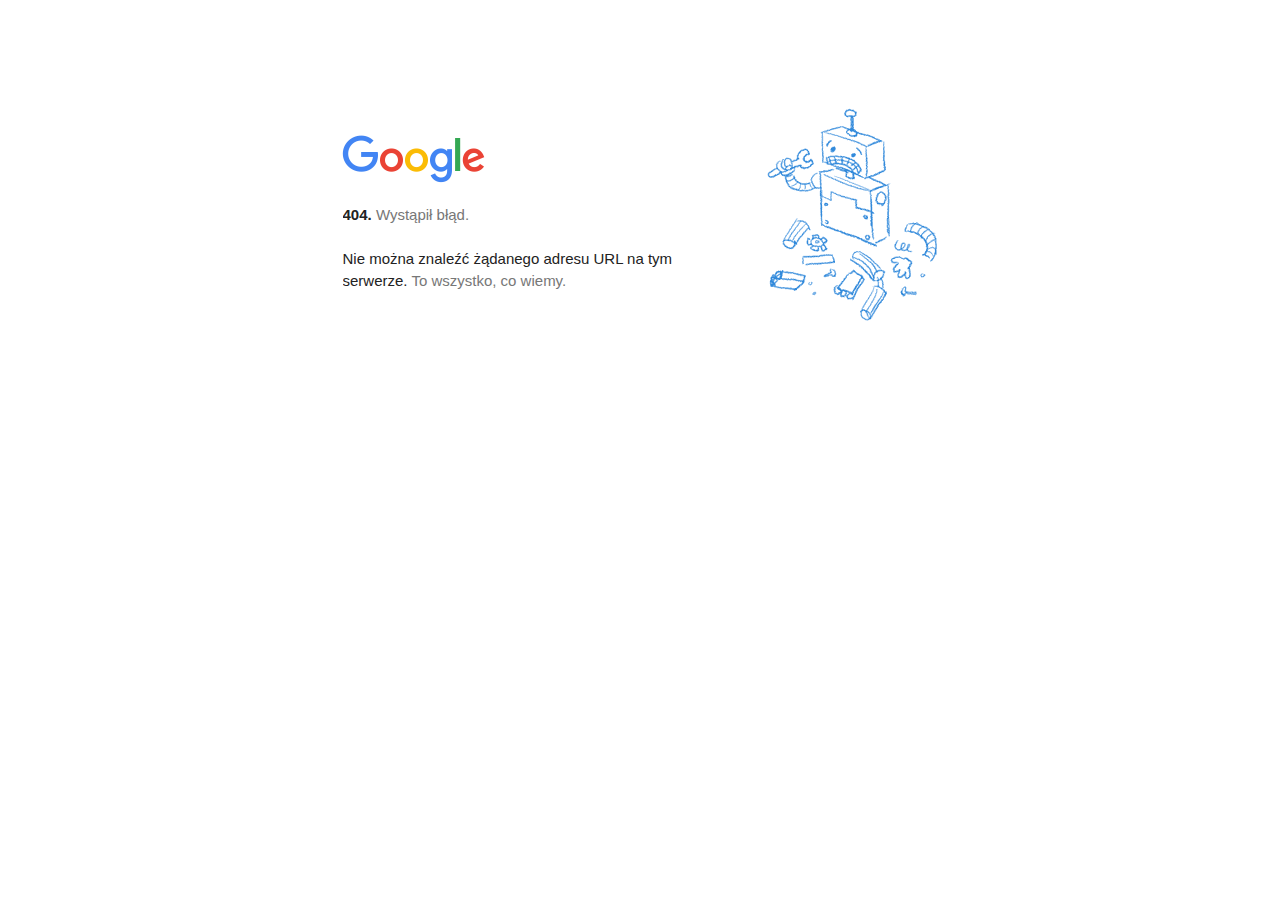
<file: index_3.html>
<!DOCTYPE html>
<html lang="en" data-scrapbook-source="https://apis.google.com/_/widget/render/page?usegapi=1&amp;href=https%3A%2F%2Fplus.google.com%2F114327307579846996080&amp;rel=publisher&amp;hl=pl&amp;origin=https%3A%2F%2Frelaxmindandbody.pl&amp;gsrc=3p&amp;ic=1&amp;jsh=m%3B%2F_%2Fscs%2Fapps-static%2F_%2Fjs%2Fk%3Doz.gapi.ru.DKovQBm2O4A.O%2Fam%3DwQE%2Fd%3D1%2Fct%3Dzgms%2Frs%3DAGLTcCMUVrgd5-sohUFs2iiKnxvsiKc7GQ%2Fm%3D__features__" data-scrapbook-create="20200501084355568">
<head>
<meta charset="UTF-8"><meta name="viewport" content="initial-scale=1, minimum-scale=1, width=device-width"><title>Error 404 (Nie znaleziono)!!1</title><style>*{margin:0;padding:0}html,code{font:15px/22px arial,sans-serif}html{background:#fff;color:#222;padding:15px}body{color:#222;text-align:unset;margin:7% auto 0;max-width:390px;min-height:180px;padding:30px 0 15px;}* > body{background:url("robot.png") 100% 5px no-repeat;padding-right:205px}p{margin:11px 0 22px;overflow:hidden}pre{white-space:pre-wrap;}ins{color:#777;text-decoration:none}a img{border:0}@media screen and (max-width:772px){body{background:none;margin-top:0;max-width:none;padding-right:0}}#logo{background:url("googlelogo_color_150x54dp.png") no-repeat;margin-left:-5px}@media only screen and (min-resolution:192dpi){#logo{background:url("googlelogo_color_150x54dp-1.png") no-repeat 0% 0%/100% 100%;-moz-border-image:url("googlelogo_color_150x54dp-1.png") 0}}@media only screen and (-webkit-min-device-pixel-ratio:2){#logo{background:url("googlelogo_color_150x54dp-1.png") no-repeat;-webkit-background-size:100% 100%}}#logo{display:inline-block;height:54px;width:150px}</style>
</head>
<body marginwidth="0" marginheight="0"><div id="af-error-container"><a href="https://www.google.com/"><span id="logo" aria-label="Google"></span></a><p><b>404.</b> <ins>Wystąpił błąd.</ins></p><p>Nie można znaleźć żądanego adresu URL na tym serwerze. <ins>To wszystko, co wiemy.</ins></p></div></body>
</html>
</file>
<file: style.css>
body {
	margin: 0; padding: 0;
	font-family:Tahoma;
	background-color:#ffffff;
	color:#676565;
	font-size: 14px;
}
div {
	padding: 0;
	margin:0 auto;
}
.calosc {
	width: 1025px;
	height: auto;
}
.logo {
	background-image:url("logo.jpg");
	width: 257px;
	height: 122px;
	float:left;
}
.menu {
	width:calc(100% - 257px - 30px);
	margin-left: 30px;
	height: 122px;
	float:left;
}
.menu_top {
	width: 100%;
	height: 40px;
	margin-top: 10px;
}
.menu_dol {
	margin-top: 15px;
	width: 100%;
	height: 57px;
}
.menu_top1 {
	float:left;
	width: 150px;
	padding-top: 4px;
	margin-left: 250px;
}
.menu_top2 {
	float:left;
	font-size: 16px;
	font-weight:bold;
	color:#e5097f;
	padding-top: 3px;
	margin-right: 40px;
}
.menu_top3 {
	float:left;
	background-image:url("ik3.jpg");
	width: 4px;
	height: 4px;
	margin-left: 10px;
	margin-right: 10px;
	margin-top: 12px;
}
.menu_top4 {
	float:left;
	background-image:url("ik1.jpg");
	width: 29px;
	height: 26px;
}
.menu_top5 {
	float:left;
	background-image:url("ik2.jpg");
	width: 29px;
	height: 26px;
}
.menu_box {
	float:left;
	width: 16%;
	text-align:center;
	color:#484848;
	font-weight:bold;
}
.menu_box:hover {
	color:#e5097f;
}
.menu_box_dol {
	margin-top: 2px;
	color:#969696;
	font-size: 9px;
}
.menu_rozwijane {
	width: 230px;
	height: auto;
	z-index:1221;
	position:relative;
	left:-110px;
	top: -20px;
	display:none;
}
.menu_rozwijane_box {
	width: 210px;
	padding: 10px;
	background-color:#ffffff;
	height: 20px;
	margin-bottom: 1px;
	font-weight:bold;
}
.menu_rozwijane_box:hover {
	background-color:#e5097f;
	color:#FFFFFF;
}
.menu_rozwijane_box_pod1 {
	width: 260px;
	height: auto;
	z-index:1221;
	position:relative;
	display:none;
	left: 230px;
	top: -164px;	
}
.menu_rozwijane_box_pod2 {
	width: 260px;
	height: auto;
	z-index:1221;
	position:relative;
	display:none;
	left: 230px;
	top: -123px;		
}
.menu_rozwijane_box_pod3 {
	width: 260px;
	height: auto;
	z-index:1221;
	position:relative;
	display:none;
	left: 230px;
	top: -82px;	
}
.menu_rozwijane_box_pod4 {
	width: 260px;
	height: auto;
	z-index:1221;
	position:relative;
	display:none;
	left: 230px;
	top: -41px;
}
.menu_rozwijane_box_pod_box {
	width: 240px;
	padding: 10px;
	background-color:#e6d3d8;
	height: 20px;
	margin-bottom: 1px;	
}
.menu_rozwijane_box_pod_box:hover {
	background-color:#e5097f;
	color:#FFFFFF;
}
.form_rej_txt {
	width: 430px;
	border: solid 1px #fa74bc;
	padding: 3px;
	background-color:#ffffff;
	color:#000000;
}
.form_rej_txt2 {
	width: 230px;
	border: solid 1px #fa74bc;
	padding: 3px;
	background-color:#ffffff;
	color:#000000;
}
.form_rej_text {
	border:#fa74bc solid 1px;
	padding: 3px;
	background-color:#FFFFFF;
	width: 430px;
	height: 90px;
}
.form_rej_submit {
	padding: 3px;
	background-color:#e5097f;
	text-align:center;
	width: 130px;
	color:#ffffff;
	border: none;
}
.tlo_dol {
	background-image:url("tlo_dol.jpg");
	width: 100%;
	background-repeat:no-repeat;
	height: 348px;
	clear:both;
	color:#FFFFFF;
}
.w_13 {
	float:left;
	width:310px;
	margin-top: 20px;
	text-align:center;
	margin-left: 15px;
	margin-right: 15px;
}
.w_13_nag {
	font-size: 22px;
}
.w_13_linia {
	width: 150px;
	background-color:#FFFFFF;
	height: 1px;
	margin-left: auto;
	margin-right:auto;
	margin-top: 8px;
}
.w_13_l {
	float:left;
	width: 45%;
	margin-right: 5%;
	text-align:right;
}
.w_13_p {
	float:left;
	width: 45%;
	margin-left: 5%;
	text-align:left;
}
.odstep_5 {
	width: 100%;
	height: 5px;
	clear:both;
}
.odstep_7 {
	width: 100%;
	height: 7px;
	clear:both;
}
.odstep_10 {
	width: 100%;
	height: 10px;
	clear:both;
}
.odstep_15 {
	width: 100%;
	height: 13px;
	clear:both;
}
.odstep_20 {
	width: 100%;
	height: 20px;
	clear:both;
}
.odstep_25 {
	width: 100%;
	height: 30px;
	clear:both;
}
.odstep_30 {
	width: 100%;
	height: 32px;
	clear:both;
}
.odstep_40 {
	width: 100%;
	height: 35px;
	clear:both;
}
.odstep_50 {
	width: 100%;
	height: 50px;
	clear:both;
}
.odstep_120 {
	width: 100%;
	height: 125px;
	clear:both;
}
.wide-container {
	  max-width:1366px;
	  height: 401px;
      margin: 0 auto;
	  z-index: 100;
}
.tresc {
	text-align:justify;
	font-size: 14px;
}
.tresc_23 {
	float:left;
	width:800px;
}
.tresc_13 {
	float:right;
	width:200px;
}
.belka_kat {
	font-size:22px;
	text-align:center;
	padding-top:10px;
	padding-bottom:10px;
	background-color:#df7aa4;
	color:#FFFFFF;
}
.box_kat {
	border:#666666 solid 1px;
	padding:10px;
	text-align:center;
	font-size:18px;
	height:auto;
	width:calc(100% - 22px);
	margin-top:10px;
}
.box_kat img {
	max-width:100%;
}
.box_podkat {
	border:#e5097f solid 1px;
	padding:10px;
	text-align:center;
	font-size:18px;
	height:auto;
	width:calc(25% - 42px);
	margin:10px;
	float:left;
	height: 360px;
}
.box_podkat_nazwa {
	height: 60px;
}
.box_podkat_zdj {
	width:100%;
	height: 200px;
}
.box_podkat img {
	max-width:100%;
	max-height:200px;
}
.box_podkat2 {
	border:#e5097f solid 1px;
	padding:10px;
	text-align:center;
	font-size:18px;
	height:auto;
	width:calc(25% - 42px);
	margin:10px;
	float:left;
	height: 390px;
}
.box_podkat2_nazwa {
	height: 60px;
}
.box_podkat2 img {
	max-width:100%;
}
.button {
	width:150px;
	padding-top:5px;
	padding-bottom:5px;
	text-align:center;
	color:#FFFFFF;
	background-color:#e5097f;
  	behavior: url("");
    -moz-border-radius: 8px;
    -webkit-border-radius: 8px;
    -khtml-border-radius: 8px;
    border-radius: 8px;
	border:0;
	cursor:pointer;	
}
.button:hover {
	background-color:#e0aac7;
	color:#000000;
}
.do_lewej_prawej {
	text-align:justify;
}
.max_img {
	max-width:95%;
}
.cz_24 {
	font-size: 24px;
}
.nag {
	color:#e5097f;
	font-size: 24px;
	font-weight:normal;
	margin: 0;
	padding: 0;
}
.nag2 {
	color:#fa74bc;
	font-size: 18px;
	font-weight:normal;
	margin: 0;
	padding: 0;
}	
.nag3 {
	color:#fa74bc;
	font-size: 16px;
	font-weight:bold;
	margin: 0;
	padding: 0;
}	
.nag4 {
	color:#fa74bc;
	font-size: 24px;
	font-weight:bold;
	margin: 0;
	padding: 0;
}
.do_srodka {
	text-align:center;
}
.banner_ramka {
	width: 200px;
	border:#e5097f solid 1px;
	text-align:center;
	font-size: 18px;
	padding-top: 15px;
	height: 40px;
	margin-left: auto;
	margin-right: auto;
}
.trzymak_banner {
	position:absolute;
	top: 235px;
	width: 300px;
	text-align:center;
	z-index: 1111;
}
.wykonanie-strony-internetowej {
	text-align:center;
	font-size: 11px;
	margin-top: 25px;
	clear:both;
}

.polowa {
	float:left;
	width: 50%;
	height: auto;
	text-align:left;
}
.polowa_l {
	float:left;
	width: 50%;
	text-align:left;
}
.polowa_p {
	float:left;
	width: 50%;
	text-align:right;
}

.linia {
	clear:both;
	width: 100%;
	height: 1px;
	background-color:#d9d9d9;
}

p {
	margin: 0 auto;
	padding: 0px;
}
.ramka {
	border:#e5097f solid 1px;
	padding: 20px;
	width: 90%;
	margin-top: 20px;
	margin-bottom: 20px;
}
.cookie {
	width: 350px;
	height: 12%;
	position:fixed;
	right:0px;
	top: 87%;
	text-align:center;
	color:#000000;
	font-size: 10px;
	padding-top: 1%;
	z-index: 1000;
	background-color:#FFFFFF;
  	behavior: url("");
    -moz-border-radius: 8px;
    -webkit-border-radius: 8px;
    -khtml-border-radius: 8px;
    border-radius: 8px;	
}
.bloog_polowa {
	float:left;
	width: 48%;
	margin-left: 1%;
	margin-right: 1%;
	background-color:#FFFFFF;
}
.bloog_polowa_odst {
	padding: 15px;
}
.blog_maly_box {
	float:left;
	width: 137px;
	margin: 5px;
	height: 180px;
	text-align:center;
	border-bottom: solid #999999 1px;
}
.blog_lewa {
	float:left;
	width: 700px;
}
.blog_prawa {
	float:left;
	width: 295px;
	margin-left: 30px;
	background-color:#eeeeee;
}
.bloog_zdjecie {
	width: 100%;
	height: 300px;
	background-position:top;
}
.bloog_zdjecie2 {
	width: 100%;
	height: 80px;
	background-position:top;
	background-size: 100%;
}
.bloog_tytul {
	font-size: 18px;
	color:#0f4d90;
}
.bloog_tytul2 {
	font-size: 12px;
	color:#0f4d90;
}
.bloog_wiecej {
	text-align:right;
	font-size: 15px;
}
.blog_prawa_belka {
	width: 100%;
	padding-top: 15px;
	padding-bottom: 15px;
	background-color:#0f4d90;
	color:#FFFFFF;
	font-size: 28px;
	text-align:center;
}
.blog_prawa_pozycja1 {
	width: 100%;
	padding-top: 10px;
	padding-bottom: 10px;
	background-color:#e12930;
	color:#FFFFFF;
	font-size: 22px;
	text-align:center;
}
.blog_prawa_pozycja2 {
	width: 100%;
	padding-top: 10px;
	padding-bottom: 10px;
	background-color:#0f4d90;
	color:#FFFFFF;
	font-size: 22px;
	text-align:center;
}
.blog_top10 {
    color: #e5097f;
    font-size: 24px;
    line-height: 33px;
    margin-top: 10px;
    margin-bottom: 10px;
    font-weight: normal;
	text-align:center;
}
.linia_nieb {
	clear:both;
	width: 100%;
	height: 2px;
	background-color:#e5097f;
}
.linia_czer {
	clear:both;
	width: 100%;
	height: 1px;
	background-color:#e5097f;
}
.tresc_home_opis {
	text-align:justify;
	font-size:14px;
}

.tabela_cennik {
	
}

.tabela_cennik tr {
	
}

.tabela_cennik td {
	padding: 4px;
	border:#f2d1eb solid 1px;
}
.start_13 {
	float:left;
	width: 31%;
	margin-left: 1%;
	margin-right: 1%;
	font-size: 12px;
}

.slick-slide {
}

.slick-slide img {
      width: 100%;
}

.slick-prev:before,
.slick-next:before {
      color: black;
}


.slick-slide {
      transition: all ease-in-out .3s;
      opacity: .2;
}
    
.slick-active {
      opacity: .5;
}

.slick-current {
      opacity: 1;
}
.opinia {
	padding-left:20px;
	padding-right:20px;
}
.ukryj_adres {
	display:none;
}

a:link {
color:#2d2c2c;
text-decoration:none;
}
a:visited
{
color:#2d2c2c;
text-decoration:none;
}
a:hover
{
color:#e5097f;
text-decoration: none;
}
a:active
{
color:#2d2c2c;
text-decoration:none;
}
</file>
<file: sliding.sm.widget.css>
/*
**====================================================================================
**====================================================================================
**			SLIDING SOCIAL MEDIA WIDGET
**====================================================================================      
**====================================================================================
**/
#sliding-sm-widget-section {
	width: 309px;
	position: fixed;
	top: 70px;
	right: -309px;
	z-index: 150;
	opacity: 1;
	-webkit-transition: all 0.3s ease;
	-moz-transition: all 0.3s ease;
	-o-transition: all 0.3s ease;
	transition: all 0.3s ease;
}
#sliding-sm-widget-section:hover {
	opacity: 1;
}

#sliding-sm-widget-section .ssmw {
	position: absolute;
	z-index: 10;
	-webkit-transition: all 0.7s ease-in-out 0s;
	-moz-transition: all 0.7s ease-in-out 0s;
	-o-transition: all 0.7s ease-in-out 0s;
	transition: all 0.7s ease-in-out 0s;
}
#sliding-sm-widget-section .ssmw .ssmw-handler-ahref { display: none; }
#sliding-sm-widget-section .ssmw.ssmw-onlyurl .ssmw-handler { display: none; }
#sliding-sm-widget-section .ssmw.ssmw-onlyurl .ssmw-content { visibility: hidden; }
#sliding-sm-widget-section .ssmw.ssmw-onlyurl .ssmw-handler-ahref,
#sliding-sm-widget-section .ssmw.ssmw-onlyurl .ssmw-handler-ahref .ssmw-handler {	display: block; }

#sliding-sm-widget-section .ssmw .ssmw-handler-left {
	position: absolute;
	left: -50px;
	border-bottom-left-radius: 41px;
    border-top-left-radius: 51px;
	height: 50px;
	z-index: -1;
	text-align: center;
    width: 50px;
	cursor: pointer;
	overflow: hidden;
	-webkit-transition: all 0.3s ease;
	-moz-transition: all 0.3s ease;
	-o-transition: all 0.3s ease;
	transition: all 0.3s ease;
}
#sliding-sm-widget-section.ssmw-section-toright .ssmw .ssmw-handler-left:hover { 
	left: -55px !important;
    width: 55px !important;
}
#sliding-sm-widget-section .ssmw.ssmw-facebook .ssmw-handler-left { 
	background: #3a579a; /*#637AAE; /*#3a579a; background: rgba(99, 122, 174, 1);*/
	background: -moz-linear-gradient(left,  rgba(58,87,154,0.75) 0%, rgba(58,87,154,1) 100%);
	background: -webkit-linear-gradient(left,  rgba(58,87,154,0.75) 0%,rgba(58,87,154,1) 100%);
	background: linear-gradient(to right,  rgba(58,87,154,0.75) 0%,rgba(58,87,154,1) 100%);
	filter: progid:DXImageTransform.Microsoft.gradient( startColorstr='#bf3a579a', endColorstr='#3a579a',GradientType=1 );
}
#sliding-sm-widget-section .ssmw.ssmw-twitter .ssmw-handler-left {
	background: #22bbf4;
	background: -moz-linear-gradient(left,  rgba(34,187,244,0.75) 0%, rgba(34,187,244,1) 100%);
	background: -webkit-linear-gradient(left,  rgba(34,187,244,0.75) 0%,rgba(34,187,244,1) 100%);
	background: linear-gradient(to right,  rgba(34,187,244,0.75) 0%,rgba(34,187,244,1) 100%);
	filter: progid:DXImageTransform.Microsoft.gradient( startColorstr='#bf22bbf4', endColorstr='#22bbf4',GradientType=1 );
}
#sliding-sm-widget-section .ssmw.ssmw-googleplus .ssmw-handler-left {
	background: #dc4e41;
	background: -moz-linear-gradient(left,  rgba(220,78,65,0.75) 0%, rgba(220,78,65,1) 100%);
	background: -webkit-linear-gradient(left,  rgba(220,78,65,0.75) 0%,rgba(220,78,65,1) 100%);
	background: linear-gradient(to right,  rgba(220,78,65,0.75) 0%,rgba(220,78,65,1) 100%);
	filter: progid:DXImageTransform.Microsoft.gradient( startColorstr='#bfdc4e41', endColorstr='#dc4e41',GradientType=1 );
}
#sliding-sm-widget-section .ssmw.ssmw-youtube .ssmw-handler-left { 
	background: #ececec;
	background: -moz-linear-gradient(left,  rgba(236,236,236,0.75) 0%, rgba(236,236,236,1) 100%);
	background: -webkit-linear-gradient(left,  rgba(236,236,236,0.75) 0%,rgba(236,236,236,1) 100%);
	background: linear-gradient(to right,  rgba(236,236,236,0.75) 0%,rgba(236,236,236,1) 100%);
	filter: progid:DXImageTransform.Microsoft.gradient( startColorstr='#bfececec', endColorstr='#ececec',GradientType=1 );
	border: 0px solid #e6e6e6; }
#sliding-sm-widget-section .ssmw.ssmw-instagram .ssmw-handler-left {
	background: #D5C8B6;
	background: -moz-linear-gradient(left,  rgba(213,200,182,0.75) 0%, rgba(213,200,182,1) 100%);
	background: -webkit-linear-gradient(left,  rgba(213,200,182,0.75) 0%,rgba(213,200,182,1) 100%);
	background: linear-gradient(to right,  rgba(213,200,182,0.75) 0%,rgba(213,200,182,1) 100%);
	filter: progid:DXImageTransform.Microsoft.gradient( startColorstr='#bfd5c8b6', endColorstr='#d5c8b6',GradientType=1 );
}
#sliding-sm-widget-section .ssmw.ssmw-tripadvisor .ssmw-handler-left {
	background: #8fc661;
	background: -moz-linear-gradient(left,  #8fc661 0%, #6ba244 100%);
	background: -webkit-linear-gradient(left,  #8fc661 0%,#6ba244 100%);
	background: linear-gradient(to right,  #8fc661 0%,#6ba244 100%);
	filter: progid:DXImageTransform.Microsoft.gradient( startColorstr='#8fc661', endColorstr='#6ba244',GradientType=1 );
}
#sliding-sm-widget-section .ssmw.ssmw-pinterest .ssmw-handler-left {
	background: -moz-linear-gradient(left,  rgba(189,8,28,1) 0%, rgba(189,8,28,0.75) 100%);
	background: -webkit-linear-gradient(left,  rgba(189,8,28,1) 0%,rgba(189,8,28,0.75) 100%);
	background: linear-gradient(to right,  rgba(189,8,28,1) 0%,rgba(189,8,28,0.75) 100%);
	filter: progid:DXImageTransform.Microsoft.gradient( startColorstr='#bd081c', endColorstr='#bfbd081c',GradientType=1 );
}
#sliding-sm-widget-section .ssmw.ssmw-allegro .ssmw-handler-left {
	background: -moz-linear-gradient(top,  rgba(255,90,0,1) 0%, rgba(255,90,0,0.75) 100%);
	background: -webkit-linear-gradient(top,  rgba(255,90,0,1) 0%,rgba(255,90,0,0.75) 100%);
	background: linear-gradient(to bottom,  rgba(255,90,0,1) 0%,rgba(255,90,0,0.75) 100%);
	filter: progid:DXImageTransform.Microsoft.gradient( startColorstr='#ff5a00', endColorstr='#bfff5a00',GradientType=0 );
}
#sliding-sm-widget-section.ssmw-section-toright .ssmw-facebook .ssmw-handler-left:hover { box-shadow: 0px 0 2px #3C5A98; }
#sliding-sm-widget-section.ssmw-section-toright .ssmw-twitter .ssmw-handler-left:hover { box-shadow: 0px 0 2px #00ACED; }
#sliding-sm-widget-section.ssmw-section-toright .ssmw-googleplus .ssmw-handler-left:hover { box-shadow: 0px 0 2px #CA4332; }
#sliding-sm-widget-section.ssmw-section-toright .ssmw-youtube .ssmw-handler-left:hover { box-shadow: 0px 0 2px #CD2627; }
#sliding-sm-widget-section.ssmw-section-toright .ssmw-instagram .ssmw-handler-left:hover { box-shadow: 0px 0 2px #D5C8B6; }
#sliding-sm-widget-section.ssmw-section-toright .ssmw-tripadvisor .ssmw-handler-left:hover { box-shadow: 0px 0 2px #6ba244; }
#sliding-sm-widget-section.ssmw-section-toright .ssmw-pinterest .ssmw-handler-left:hover { box-shadow: 0px 0 2px #bd081c; }
#sliding-sm-widget-section.ssmw-section-toright .ssmw-allegro .ssmw-handler-left:hover { box-shadow: 0px 0 2px #FF5A00; }

#sliding-sm-widget-section .ssmw .ssmw-handler-left img {
	border-bottom-left-radius: 0px;
    border-right: medium none;
	border-top-left-radius: 0px;
	position: relative;
    top: 4px;
    width: 41px;
	-webkit-transition: all 0.3s ease;
	-moz-transition: all 0.3s ease;
	-o-transition: all 0.3s ease;
	transition: all 0.3s ease;
}
#sliding-sm-widget-section .ssmw.ssmw-instagram .ssmw-handler-left img {
    max-width: 30px;
	height: auto;
	position: relative;
    top: 11px;
	left: 2px;
}
#sliding-sm-widget-section .ssmw.ssmw-pinterest .ssmw-handler-left img {
    position: relative;
    right: -2px;
}

#sliding-sm-widget-section .ssmw .ssmw-handler-top {
    border-top-right-radius: 0px;
    border-top-left-radius: 0px;
    height: 32px;
    left: 0px;
	top: 0px;
    position: absolute;
    text-align: center;
    width: auto;
	cursor: pointer;
	z-index: -1;
	-webkit-transition: all 0.7s cubic-bezier(0.68,-0.55,0.27,1.55) 0s;
	-moz-transition: all 0.7s cubic-bezier(0.68,-0.55,0.27,1.55) 0s;
	-o-transition: all 0.7s cubic-bezier(0.68,-0.55,0.27,1.55) 0s;
	transition: all 0.7s cubic-bezier(0.68,-0.55,0.27,1.55) 0s;
}
#sliding-sm-widget-section .ssmw.ssmw-facebook .ssmw-handler-top { background: #3a579a; }
#sliding-sm-widget-section .ssmw.ssmw-twitter .ssmw-handler-top {	background: #33CCFF; }
#sliding-sm-widget-section .ssmw.ssmw-googleplus .ssmw-handler-top { background: #dc4e41; }
#sliding-sm-widget-section .ssmw.ssmw-youtube .ssmw-handler-top { background: #ececec; }
#sliding-sm-widget-section .ssmw.ssmw-instagram .ssmw-handler-top { background: #D5C8B6; }
#sliding-sm-widget-section .ssmw.ssmw-pinterest .ssmw-handler-top { background: #bd081c; }
#sliding-sm-widget-section .ssmw.ssmw-allegro .ssmw-handler-top { background: #f2f2f2; box-shadow: 0px 0px 2px #FF5A00 inset; }
#sliding-sm-widget-section .ssmw.ssmw-tripadvisor .ssmw-handler-top { 
	/*background: #F7F7F7;*/
	background: #8fc661;
	background: -moz-linear-gradient(top,  #8fc661 0%, #6ba244 100%);
	background: -webkit-linear-gradient(top,  #8fc661 0%,#6ba244 100%);
	background: linear-gradient(to bottom,  #8fc661 0%,#6ba244 100%);
	filter: progid:DXImageTransform.Microsoft.gradient( startColorstr='#8fc661', endColorstr='#6ba244',GradientType=0 );
}
#sliding-sm-widget-section.ssmw-section-toright .ssmw .ssmw-handler-top {
	border-top-left-radius: 12px;
	border-top-right-radius: 12px;
	overflow: hidden;
}
#sliding-sm-widget-section .ssmw .ssmw-handler-top img {
	border-top-right-radius: 0px;
    border-right: medium none;
	border-top-left-radius: 0px;
	opacity: 0;
	-webkit-transition: all 2.9s ease;
	-moz-transition: all 2.9s ease;
	-o-transition: all 2.9s ease;
	transition: all 2.9s ease;
}

#sliding-sm-widget-section .ssmw-facebook {	z-index: 120; }
#sliding-sm-widget-section .ssmw-twitter { top: 50px; z-index: 119; }
#sliding-sm-widget-section .ssmw-googleplus { top: 50px; z-index: 118; }
#sliding-sm-widget-section .ssmw-youtube { top: 150px; z-index: 117; }
#sliding-sm-widget-section .ssmw-instagram { top: 200px; z-index: 116; }
#sliding-sm-widget-section .ssmw-tripadvisor { top: 250px; z-index: 115; }
#sliding-sm-widget-section .ssmw-pinterest { top: 300px; z-index: 114; }
#sliding-sm-widget-section .ssmw-allegro { top: 350px; z-index: 113; }

#sliding-sm-widget-section .ssmw .ssmw-content {
	overflow: hidden;
	width: 300px;
	min-height: 300px;
	background: white;
	border-bottom-left-radius: 8px;
	opacity: 0;
	position: relative;
	-webkit-transition: all 0.7s cubic-bezier(0.68,-0.55,0.27,1.55) 0s;
	-moz-transition: all 0.7s cubic-bezier(0.68,-0.55,0.27,1.55) 0s;
	-o-transition: all 0.7s cubic-bezier(0.68,-0.55,0.27,1.55) 0s;
	transition: all 0.7s cubic-bezier(0.68,-0.55,0.27,1.55) 0s;
}
#sliding-sm-widget-section .ssmw .ssmw-content:before {
	content: "";
	width: 25px;
	height: 25px;
	border: 5px solid #e4e4e4;
	border-right-color: transparent;
	border-radius: 50%;
	box-shadow: 0 0 25px 2px #ffdfdf;
	margin: 0px auto;
	position: absolute;
	left: 0px;
	right: 0px;
	top: 44%;
	z-index: 0;
	-webkit-animation: ssmwspin 1s linear infinite;
    animation: ssmwspin 1s linear infinite;
}
#sliding-sm-widget-section .ssmw-youtube .ssmw-content:before { top: 35%; }

#sliding-sm-widget-section .ssmw-facebook .ssmw-content { border: 5px solid #3C5A98;	z-index: 13; }
#sliding-sm-widget-section .ssmw-twitter .ssmw-content {	border: 5px solid #33CCFF; z-index: 12; }
#sliding-sm-widget-section .ssmw-googleplus .ssmw-content { border: 5px solid #dc4e41; z-index: 11; }
#sliding-sm-widget-section .ssmw-youtube .ssmw-content { border: 5px solid #ECECEC; z-index: 10; min-height: 100px; } /*#CD2627*/
#sliding-sm-widget-section .ssmw-instagram .ssmw-content { border: 5px solid #D5C8B6; z-index: 9; }
#sliding-sm-widget-section .ssmw-tripadvisor .ssmw-content { border: 5px solid #6BA244; z-index: 8; }
#sliding-sm-widget-section .ssmw-pinterest .ssmw-content { border: 5px solid #bd081c; z-index: 7; }
#sliding-sm-widget-section .ssmw-allegro .ssmw-content { border: 5px solid #FF5A00; z-index: 6; }

#sliding-sm-widget-section .ssmw-youtube .ssmw-content div { width: 100% !important; height: 100% !important; background: white !important; position: relative; }
#sliding-sm-widget-section .ssmw-facebook .ssmw-content, #sliding-sm-widget-section .ssmw-twitter .ssmw-content, #sliding-sm-widget-section .ssmw-googleplus .ssmw-content {
	position: relative;
}

#sliding-sm-widget-section .ssmw .ssmw-content iframe {
	margin-bottom: -5px !important;
	position: relative !important;
}
#sliding-sm-widget-section .ssmw-youtube .ssmw-content iframe {
	height: 55px !important;
	width: 200px !important;
	margin: 25px 25px 25px 56px !important;
}
#sliding-sm-widget-section .ssmw-pinterest .ssmw-content span {
	box-shadow: 0px 0px 0px transparent !important;
}
#sliding-sm-widget-section .ssmw-twitter iframe {
	width: 305px !important;
}
#sliding-sm-widget-section .twitter-timeline {display: none;}
@-webkit-keyframes ssmwspin
{
	from { -webkit-transform: rotate(0deg); transform: rotate(0deg);   opacity: 0.2;   filter: alpha(opacity=20); }
	50%  { -webkit-transform: rotate(180deg); transform: rotate(180deg); opacity: 1.0; filter: alpha(opacity=100); }
	to   { -webkit-transform: rotate(360deg); transform: rotate(360deg); opacity: 0.2; filter: alpha(opacity=20); }
}
@keyframes ssmwspin
{
	from { -webkit-transform: rotate(0deg); transform: rotate(0deg);   opacity: 0.2;   filter: alpha(opacity=20); }
	50%  { -webkit-transform: rotate(180deg); transform: rotate(180deg); opacity: 1.0; filter: alpha(opacity=100); }
	to   { -webkit-transform: rotate(360deg); transform: rotate(360deg); opacity: 0.2; filter: alpha(opacity=20); }
}

/*========================================================
                SLIDING SOCIAL MEDIA WIDGET - SHOW 
=========================================================*/
#sliding-sm-widget-section .ssmw-show { margin-left: -310px; }
#sliding-sm-widget-section .ssmw-show .ssmw-handler img, #sliding-sm-widget-section .ssmw-show .ssmw-handler img:hover {
	margin-left: 0px !important;
}
#sliding-sm-widget-section.ssmw-section-toright .ssmw-show .ssmw-handler-left { left: 0px !important; }
#sliding-sm-widget-section .ssmw-show .ssmw-handler-top {
	left: -66px !important;
    top: 34px !important;
    -webkit-transform: rotate(-90deg);
	-ms-transform: rotate(-90deg);
	transform: rotate(-90deg);
}
#sliding-sm-widget-section .ssmw-show .ssmw-handler-top img {
	opacity: 1;
}
#sliding-sm-widget-section .ssmw-show .ssmw-content {
	opacity: 1;
}

/*========================================================
                SLIDING SOCIAL MEDIA WIDGET - TO LEFT 
=========================================================*/
#sliding-sm-widget-section.ssmw-section-toleft {
    left: -310px;
	right: auto !important;
}
#sliding-sm-widget-section.ssmw-section-toleft .ssmw .ssmw-handler-left {
    right: -50px;
	left: auto !important;
	border-bottom-left-radius: 0px;
    border-top-left-radius: 0px;
	border-bottom-right-radius: 41px;
    border-top-right-radius: 51px;
}
#sliding-sm-widget-section.ssmw-section-toleft .ssmw.ssmw-facebook .ssmw-handler-left { 
	background: #3a579a;
	background: -moz-linear-gradient(left,  rgba(58,87,154,1) 0%, rgba(58,87,154,0.75) 100%);
	background: -webkit-linear-gradient(left,  rgba(58,87,154,1) 0%,rgba(58,87,154,0.75) 100%);
	background: linear-gradient(to right,  rgba(58,87,154,1) 0%,rgba(58,87,154,0.75) 100%);
	filter: progid:DXImageTransform.Microsoft.gradient( startColorstr='#3a579a', endColorstr='#bf3a579a',GradientType=1 );
}
#sliding-sm-widget-section.ssmw-section-toleft .ssmw.ssmw-twitter .ssmw-handler-left {
	background: #22bbf4;
	background: -moz-linear-gradient(left,  rgba(34,187,244,1) 0%, rgba(34,187,244,0.75) 100%);
	background: -webkit-linear-gradient(left,  rgba(34,187,244,1) 0%,rgba(34,187,244,0.75) 100%);
	background: linear-gradient(to right,  rgba(34,187,244,1) 0%,rgba(34,187,244,0.75) 100%);
	filter: progid:DXImageTransform.Microsoft.gradient( startColorstr='#22bbf4', endColorstr='#bf22bbf4',GradientType=1 );
}
#sliding-sm-widget-section.ssmw-section-toleft .ssmw.ssmw-googleplus .ssmw-handler-left {
	background: #dc4e41;
	background: -moz-linear-gradient(left,  rgba(220,78,65,1) 0%, rgba(220,78,65,0.75) 100%);
	background: -webkit-linear-gradient(left,  rgba(220,78,65,1) 0%,rgba(220,78,65,0.75) 100%);
	background: linear-gradient(to right,  rgba(220,78,65,1) 0%,rgba(220,78,65,0.75) 100%);
	filter: progid:DXImageTransform.Microsoft.gradient( startColorstr='#dc4e41', endColorstr='#bfdc4e41',GradientType=1 );
}
#sliding-sm-widget-section.ssmw-section-toleft .ssmw.ssmw-youtube .ssmw-handler-left { 
	background: #ececec;
	background: -moz-linear-gradient(left,  rgba(236,236,236,1) 0%, rgba(236,236,236,0.75) 100%);
	background: -webkit-linear-gradient(left,  rgba(236,236,236,1) 0%,rgba(236,236,236,0.75) 100%);
	background: linear-gradient(to right,  rgba(236,236,236,1) 0%,rgba(236,236,236,0.75) 100%);
	filter: progid:DXImageTransform.Microsoft.gradient( startColorstr='#ececec', endColorstr='#bfececec',GradientType=1 );
}
#sliding-sm-widget-section.ssmw-section-toleft .ssmw.ssmw-instagram .ssmw-handler-left {
	background: #D5C8B6;
	background: -moz-linear-gradient(left,  rgba(213,200,182,1) 0%, rgba(213,200,182,0.75) 100%);
	background: -webkit-linear-gradient(left,  rgba(213,200,182,1) 0%,rgba(213,200,182,0.75) 100%);
	background: linear-gradient(to right,  rgba(213,200,182,1) 0%,rgba(213,200,182,0.75) 100%);
	filter: progid:DXImageTransform.Microsoft.gradient( startColorstr='#d5c8b6', endColorstr='#bfd5c8b6',GradientType=1 );
}
#sliding-sm-widget-section.ssmw-section-toleft .ssmw.ssmw-tripadvisor .ssmw-handler-left {
	background: #8fc661;
	background: rgb(107,162,68);
	background: -moz-linear-gradient(left,  rgba(107,162,68,1) 0%, rgba(143,198,97,1) 100%);
	background: -webkit-linear-gradient(left,  rgba(107,162,68,1) 0%,rgba(143,198,97,1) 100%);
	background: linear-gradient(to right,  rgba(107,162,68,1) 0%,rgba(143,198,97,1) 100%);
	filter: progid:DXImageTransform.Microsoft.gradient( startColorstr='#6ba244', endColorstr='#8fc661',GradientType=1 );
}
#sliding-sm-widget-section.ssmw-section-toleft .ssmw.ssmw-pinterest .ssmw-handler-left {
	background: -moz-linear-gradient(top,  rgba(189,8,28,0.75) 0%, rgba(189,8,28,1) 100%);
	background: -webkit-linear-gradient(top,  rgba(189,8,28,0.75) 0%,rgba(189,8,28,1) 100%);
	background: linear-gradient(to bottom,  rgba(189,8,28,0.75) 0%,rgba(189,8,28,1) 100%);
	filter: progid:DXImageTransform.Microsoft.gradient( startColorstr='#bfbd081c', endColorstr='#bd081c',GradientType=0 );
}
#sliding-sm-widget-section.ssmw-section-toleft .ssmw.ssmw-allegro .ssmw-handler-left {
	background: -moz-linear-gradient(top,  rgba(255,90,0,0.75) 0%, rgba(255,90,0,1) 100%);
	background: -webkit-linear-gradient(top,  rgba(255,90,0,0.75) 0%,rgba(255,90,0,1) 100%);
	background: linear-gradient(to bottom,  rgba(255,90,0,0.75) 0%,rgba(255,90,0,1) 100%);
	filter: progid:DXImageTransform.Microsoft.gradient( startColorstr='#bfff5a00', endColorstr='#ff5a00',GradientType=0 );
}
#sliding-sm-widget-section.ssmw-section-toleft .ssmw .ssmw-handler-left:hover { 
	right: -55px !important;
    width: 55px !important;
}
#sliding-sm-widget-section.ssmw-section-toleft .ssmw-facebook .ssmw-handler-left:hover { box-shadow: 0px 0 2px #3C5A98; }
#sliding-sm-widget-section.ssmw-section-toleft .ssmw-twitter .ssmw-handler-left:hover { box-shadow: 0px 0 2px #00ACED; }
#sliding-sm-widget-section.ssmw-section-toleft .ssmw-googleplus .ssmw-handler-left:hover { box-shadow: 0px 0 2px #CA4332; }
#sliding-sm-widget-section.ssmw-section-toleft .ssmw-youtube .ssmw-handler-left:hover { box-shadow: 0px 0 2px #CD2627; }
#sliding-sm-widget-section.ssmw-section-toleft .ssmw-instagram .ssmw-handler-left:hover { box-shadow: 0px 0 2px #D5C8B6; }
#sliding-sm-widget-section.ssmw-section-toleft .ssmw-tripadvisor .ssmw-handler-left:hover { box-shadow: 0px 0 2px #6ba244; }
#sliding-sm-widget-section.ssmw-section-toleft .ssmw-pinterest .ssmw-handler-left:hover { box-shadow: 0px 0 2px #bd081c; }
#sliding-sm-widget-section.ssmw-section-toleft .ssmw-allegro .ssmw-handler-left:hover { box-shadow: 0px 0 2px #FF5A00; }
#sliding-sm-widget-section.ssmw-section-toleft .ssmw .ssmw-handler-left img {
    left: -5px;
}
#sliding-sm-widget-section.ssmw-section-toleft .ssmw.ssmw-instagram .ssmw-handler-left img {
    left: -5px;
}
#sliding-sm-widget-section.ssmw-section-toleft .ssmw .ssmw-handler-top {
    left: auto !important;
    right: 0px;
	border-top-right-radius: 12px;
	border-top-left-radius: 12px;
	overflow: hidden;
}
#sliding-sm-widget-section.ssmw-section-toleft .ssmw-show .ssmw-handler-top {
    right: -66px !important;
	left: auto !important;
	border-top-left-radius: 0px;
	border-top-right-radius: 0px;
	border-bottom-left-radius: 12px;
	border-bottom-right-radius: 12px;
}
#sliding-sm-widget-section.ssmw-section-toleft .ssmw .ssmw-handler-top img {
	border-top-right-radius: 0px !important;
	border-top-left-radius: 0px !important;
	-webkit-transform: rotate(180deg);
	-ms-transform: rotate(180deg);
	transform: rotate(180deg);
}
#sliding-sm-widget-section.ssmw-section-toleft .ssmw .ssmw-content {
    border-bottom-left-radius: 0px !important;
	border-bottom-right-radius: 8px !important;
}
#sliding-sm-widget-section.ssmw-section-toleft .ssmw-show {
    margin-left: 310px !important;
}
#sliding-sm-widget-section.ssmw-section-toleft .ssmw-show .ssmw-handler-left {
    left: auto !important;
    right: 0px;
}

/*========================================================
                SLIDING SOCIAL MEDIA WIDGET - RWD 
=========================================================*/
@media (max-width: 767px) {
	#sliding-sm-widget-section.ssmw-section-mobilehide {
		display: none !important;
	}
	#sliding-sm-widget-section.ssmw-section-icobot {
		top: auto !important;
		bottom: -105px;
		position: absolute;
		right: 0;
		left:0px;
		text-align: center;
		width: 100%;
		min-height: 100px;
	}
	#sliding-sm-widget-section.ssmw-section-icobot .ssmw .ssmw-handler,
	#sliding-sm-widget-section.ssmw-section-icobot .ssmw .ssmw-content {
		display: none;
	}
	#sliding-sm-widget-section.ssmw-section-icobot .ssmw .ssmw-handler-ahref,
	#sliding-sm-widget-section.ssmw-section-icobot .ssmw .ssmw-handler-ahref .ssmw-handler {
		display: block;
	}
	#sliding-sm-widget-section.ssmw-section-icobot .ssmw {
		display: inline-block;
		position: static;
	}
	#sliding-sm-widget-section.ssmw-section-icobot .ssmw .ssmw-handler-ahref .ssmw-handler-left {
		border-radius: 51px 51px 41px 41px;
		position: static;
		border: 0px;
	}
	#sliding-sm-widget-section.ssmw-section-icobot .ssmw .ssmw-handler-ahref .ssmw-handler-left:hover {
		width: 50px !important;
	}
	#sliding-sm-widget-section .ssmw.ssmw-instagram .ssmw-handler-left img {
		left: auto;
	}
	#sliding-sm-widget-section.ssmw-section-toleft.ssmw-section-icobot .ssmw .ssmw-handler-left img {
		left: auto !important;
	}
}
@media (max-width: 450px) {
	#sliding-sm-widget-section .ssmw .ssmw-handler,
	#sliding-sm-widget-section .ssmw .ssmw-content {
		display: none;
	}
	#sliding-sm-widget-section .ssmw .ssmw-handler-ahref,
	#sliding-sm-widget-section .ssmw .ssmw-handler-ahref .ssmw-handler {
		display: block;
	}
	#sliding-sm-widget-section .ssmw.ssmw-pinterest .ssmw-handler-left img {
    right: 0px;
}
}
@media (max-width: 445px) {
	#sliding-sm-widget-section {
		top: 80px;
	}
}
</file>
<file: usmVBL6iXVx.css>
._38vo{position:relative}._605a ._38vo:not(._1x2_):after,._5eit ._38vo:not(._1x2_):after{border-radius:50%}._605a ._7mi8:not(._1x2_):after{border-radius:8px}._38vo:after{border:1px solid rgba(0, 0, 0, .1);bottom:0;content:'';left:0;position:absolute;right:0;top:0}._44ma{display:block}._354z{background-color:#42b72a;border:2px solid #fff;border-radius:50%;height:9px;left:76%;position:absolute;top:68%;width:9px;z-index:1}
._6nl,._6nm{color:#1d2129;font-size:14px;font-weight:normal;line-height:18px;max-width:480px}._6nl a{color:#1d2129;font-weight:bold}._6nm a.profileLink,._6nm a._58cn{color:#1d2129;font-weight:bold}._6nm ._58cn ._58cl{color:#444950;font-weight:normal}._6nm a.weakReference{color:#7f7f7f;display:inline-block}._6nm a.weakReference i{margin-right:3px}._6nm{margin-bottom:3px;margin-top:2px;word-wrap:break-word}._6nm p{margin:6px 0}._6nm p:first-child{margin-top:0}._6nm p:last-child{display:inline;margin-bottom:0}._5ngu{margin-top:4px}._6nl ._52eh{color:#8d949e}
._li._li._li{overflow:initial}._910i._li._li._li{overflow:hidden}._72b0{position:relative;z-index:0}
._3smn{cursor:pointer;position:absolute;right:4px;top:0}._3smo{position:relative}._3smp{border-style:solid;border-width:1px;box-sizing:border-box;cursor:pointer;font-family:Helvetica, Arial, sans-serif;font-size:12px;font-weight:500;height:24px;padding:0 0 0 3px;width:102px}
._5l7x{background-image:url("qNiVFuG1WZp.png");background-repeat:no-repeat;background-size:auto;background-position:0 -288px;animation:rotateSpinner 1.0s steps(20, end) infinite;cursor:pointer;display:block;height:48px;left:50%;margin:-24px 0 0 -24px;position:absolute;top:50%;width:48px}@keyframes rotateSpinner{0%{transform:rotate(0deg)}100%{transform:rotate(360deg)}}
._5xp9{height:96px;position:relative}._5xp9 ._5xpe{display:block;left:50%;margin-left:-12px;margin-top:-12px;position:absolute;top:50%}
._--l{padding:20px;position:relative;text-align:center}._--n{display:block;margin:20px auto}._--o{color:#8d949e;font-size:11px;font-weight:bold;margin-bottom:32px}
._58ak{border:1px solid #bdc7d8;border:1px solid var(--divider, #bdc7d8);box-sizing:border-box;cursor:default;display:inline-block;font-weight:normal;margin:0;position:relative;vertical-align:middle}._58al{background:transparent;border:0;color:initial;color:var(--primary-text, initial);margin:0;outline:0;padding:0;width:100%}._58al::-ms-clear{height:0;width:0}._58al::-webkit-input-placeholder,._58an::-webkit-input-placeholder{color:#777;color:var(--placeholder-text, #777)}._58an{background:transparent;border:0;margin:0;outline:0;overflow:hidden;padding:0;resize:none;width:100%}
._4ki>li{border-width:0 0 0 1px;display:inline-block}._4kg>li{border-width:1px 0 0 0}._509->li{vertical-align:top}._509_>li{vertical-align:middle}._50a0>li{vertical-align:bottom}.uiList>li:first-child{border-width:0}._4ks>li{border-color:#ebedf0;border-style:solid}._4kt>li{border-color:#ccc;border-style:solid}._4ku>li{border-color:#aaa;border-style:solid}._4of{color:#365899;list-style-type:square;margin-left:12px}._7lda{list-style-type:disc;margin-left:16px}._7lda>._7ldb{text-indent:-2px}._4ki._703>li{padding-left:20px;padding-right:20px}._4ki._704>li{padding-left:5px;padding-right:5px}._4ki._6-j>li{padding-left:10px;padding-right:10px}._4ki._6-i>li{padding-right:0}._4kg._704>li{padding-top:5px;padding-bottom:5px}._4kg._6-j>li{padding-top:10px;padding-bottom:10px}._4kg._703>li{padding-top:20px;padding-bottom:20px}._4kg._6-i>li{padding-bottom:0}._4kg._6-h>li:first-child{padding-top:0}._4kg._6-h>li:last-child{padding-bottom:0}._4ki._6-h>li:first-child{padding-left:0}._4ki._6-h>li:last-child{padding-right:0}
.sp_5mhmaH8rzNW{background-image:url("ApcBOUT5FoS.png");background-size:auto;background-repeat:no-repeat;display:inline-block;height:12px;width:12px}.sp_5mhmaH8rzNW.sx_2fcf18{background-position:0 0}.sp_5mhmaH8rzNW.sx_ccb777{background-position:0 -13px}.sp_5mhmaH8rzNW.sx_1f8e0b{background-position:0 -26px}

#bootloader_hbBLR{height:42px;}.bootloader_hbBLR{display:block!important;}
</file>
<file: Nu_Ta-zzuqM.css>
.clearfix:after{clear:both;content:'.';display:block;font-size:0;height:0;line-height:0;visibility:hidden}.clearfix{zoom:1}.datawrap{word-wrap:break-word}.word_break{display:inline-block}.flexchildwrap{min-width:0;word-wrap:break-word}.ellipsis{overflow:hidden;text-overflow:ellipsis;white-space:nowrap}.aero{opacity:.5}.column{float:left}.center{margin-left:auto;margin-right:auto}#facebook .hidden_elem{display:none !important}#facebook .invisible_elem{visibility:hidden}#facebook .accessible_elem{clip:rect(1px, 1px, 1px, 1px);height:1px;overflow:hidden;position:absolute;white-space:nowrap;width:1px}.direction_ltr{direction:ltr}.direction_rtl{direction:rtl}.text_align_ltr{text-align:left}.text_align_rtl{text-align:right}
._32qa button{opacity:.4}._59ov{height:100%;height:910px;position:relative;top:-10px;width:100%}._5ti_{background-size:cover;height:100%;width:100%}._5tj2{height:900px}._2mm3 ._5a8u .uiBoxGray{background:#fff;margin:0;padding:12px}._2494{height:100vh}._2495{margin-top:-10px;top:10px}
._2hkj>div{height:100%;position:relative;width:100%}
._4v3l{background:#fff;border-bottom:1px solid #dddfe2;position:relative}._4v3m{cursor:pointer}._4v3m:hover{background:#f2f2f2}
._10b4{overflow-y:auto;position:relative;width:100%}._10b5{height:200px;position:relative}._4g7o{left:50%;position:absolute;top:25%;transform:translate(-50%, -25%)}
._eh3{color:#8d949e;display:inline-block}._eg_{font-size:12px;line-height:34px;text-align:center}._eh2 ._eh3{border-bottom:4px solid #4267b2;color:#444950;font-weight:bold;height:30px}

._5f0v{outline:none}._3oxt{outline:1px dotted #3b5998;outline-color:invert}.webkit ._3oxt{outline:5px auto #5b9dd9}.win.webkit ._3oxt{outline-color:#e59700}
.uiLayer{outline:none}
._1m42{display:block}._1w_m ._1m42 img,._53s ._1m42 i{-webkit-filter:brightness(50%) blur(5px);transition:filter .5s ease-out}._5v3q ._1m42::before,._1m42::before{animation:rotateSpinner 1.2s linear infinite;background-image:url("onuUJj0tCqE.png");border:0;content:'';display:inline-block;height:24px;left:50%;margin:-12px -12px;position:absolute;top:50%;width:24px;z-index:10}
._55ym{animation:rotateSpinner 1.2s steps(20, end) infinite;display:inline-block;vertical-align:middle}._55yn._55yo{background-image:url("n-uOOobFC9i.png");height:12px;width:12px}._55yn._55yp{background-image:url("");height:12px;width:12px}._55yq{background-image:url("onuUJj0tCqE.png");height:24px;width:24px}._5tqs{animation-play-state:paused;display:none}._5tqs.async_saving,.async_saving ._5tqs{animation-play-state:running;display:inline-block}._2y32{animation-play-state:paused}._5d9-{animation:none;background-repeat:no-repeat}._5d9-._55yn{background-image:url("");background-repeat:no-repeat;background-size:auto;background-position:0 2px;height:16px;width:16px}._5d9-._55yq{background-image:url("");background-repeat:no-repeat;background-size:auto;background-position:0 2px;height:32px;width:32px}@keyframes rotateSpinner{0%{transform:rotate(0deg)}100%{transform:rotate(360deg)}}

._51mz{border:0;border-collapse:collapse;border-spacing:0}._5f0n{table-layout:fixed;width:100%}.uiGrid .vTop{vertical-align:top}.uiGrid .vMid{vertical-align:middle}.uiGrid .vBot{vertical-align:bottom}.uiGrid .hLeft{text-align:left}.uiGrid .hCent{text-align:center}.uiGrid .hRght{text-align:right}._51mx:first-child>._51m-{padding-top:0}._51mx:last-child>._51m-{padding-bottom:0}._51mz ._51mw{padding-right:0}._51mz ._51m-:first-child{padding-left:0}._51mz._4r9u{border-radius:50%;overflow:hidden}

._4qba{font-style:inherit}._4qbb,._4qbc,._4qbd{background:none;font-style:inherit;padding:0;width:auto}._4qbd{border-bottom:1px solid #f99}._4qbb,._4qbc{border-bottom:1px solid #999}._4qbb:hover,._4qbc:hover,._4qbd:hover{background-color:#fcc;border-top:1px solid #ccc;cursor:help}._8w-3 ._6a2y ._4qba{margin-left:5px}

#bootloader_YPXwx{height:42px;}.bootloader_YPXwx{display:block!important;}
</file>
<file: Lld78EOJje0.css>
@keyframes show{0%{opacity:0}100%{opacity:1}}
form{margin:0;padding:0}label{color:#606770;cursor:default;font-weight:600;vertical-align:middle}label input{font-weight:normal}textarea,.inputtext,.inputpassword{-webkit-appearance:none;border:1px solid #ccd0d5;border-radius:0;margin:0;padding:3px}textarea{max-width:100%}select{border:1px solid #ccd0d5;padding:2px}input,select,textarea{background-color:#fff;color:#1c1e21}.inputtext,.inputpassword{padding-bottom:4px}.inputtext:invalid,.inputpassword:invalid{box-shadow:none}.inputradio{margin:0 5px 0 0;padding:0;vertical-align:middle}.inputcheckbox{border:0;vertical-align:middle}.inputbutton,.inputsubmit{background-color:#4267b2;border-color:#DADDE1 #0e1f5b #0e1f5b #d9dfea;border-style:solid;border-width:1px;color:#fff;padding:2px 15px 3px 15px;text-align:center}.inputsubmit_disabled{background-color:#999;border-bottom:1px solid #000;border-right:1px solid #666;color:#fff}.inputaux{background:#ebedf0;border-color:#EBEDF0 #666 #666 #e7e7e7;color:#000}.inputaux_disabled{color:#999}.inputsearch{background:#FFFFFF url("") no-repeat left 4px;padding-left:17px}
html{touch-action:manipulation}body{background:#fff;color:#1c1e21;direction:ltr;line-height:1.34;margin:0;padding:0;unicode-bidi:embed}body,button,input,label,select,td,textarea{font-family:Helvetica, Arial, sans-serif;font-size:12px}h1,h2,h3,h4,h5,h6{color:#1c1e21;font-size:13px;font-weight:600;margin:0;padding:0}h1{font-size:14px}h4,h5,h6{font-size:12px}p{margin:1em 0}b,strong{font-weight:600}a{color:#385898;cursor:pointer;text-decoration:none}button{margin:0}a:hover{text-decoration:underline}img{border:0}td,td.label{text-align:left}dd{color:#000}dt{color:#606770}ul{list-style-type:none;margin:0;padding:0}abbr{border-bottom:none;text-decoration:none}hr{background:#dadde1;border-width:0;color:#dadde1;height:1px}

.pluginErrorLink{color:#f03d25}
.pluginFacepileConnectLast,.pluginFacepileConnectConnected .pluginFacepileConnectFirst{animation:show .4s;display:inline-block !important}.pluginFacepileConnectFirst,.pluginFacepileConnectConnected .pluginFacepileConnectLast{display:none !important}
.pluginFontArial,.pluginFontArial button,.pluginFontArial input,.pluginFontArial label,.pluginFontArial select,.pluginFontArial td,.pluginFontArial textarea{font-family:Arial, sans-serif}.pluginFontLucida,.pluginFontLucida button,.pluginFontLucida input,.pluginFontLucida label,.pluginFontLucida select,.pluginFontLucida td,.pluginFontLucida textarea{font-family:Lucida Grande, sans-serif}.pluginFontSegoe,.pluginFontSegoe button,.pluginFontSegoe input,.pluginFontSegoe label,.pluginFontSegoe select,.pluginFontSegoe td,.pluginFontSegoe textarea{font-family:Segoe UI, sans-serif}.pluginFontTahoma,.pluginFontTahoma button,.pluginFontTahoma input,.pluginFontTahoma label,.pluginFontTahoma select,.pluginFontTahoma td,.pluginFontTahoma textarea{font-family:Tahoma, sans-serif}.pluginFontTrebuchet,.pluginFontTrebuchet button,.pluginFontTrebuchet input,.pluginFontTrebuchet label,.pluginFontTrebuchet select,.pluginFontTrebuchet td,.pluginFontTrebuchet textarea{font-family:Trebuchet MS, sans-serif}.pluginFontVerdana,.pluginFontVerdana button,.pluginFontVerdana input,.pluginFontVerdana label,.pluginFontVerdana select,.pluginFontVerdana td,.pluginFontVerdana textarea{font-family:Verdana, sans-serif}.pluginFontHelvetica,.pluginFontHelvetica button,.pluginFontHelvetica input,.pluginFontHelvetica label,.pluginFontHelvetica select,.pluginFontHelvetica td,.pluginFontHelvetica textarea{font-family:Helvetica, Arial, sans-serif}
._2lqg{background:#f5f6f7;border:1px solid #ebedf0;border-top:0;overflow-y:auto}._2lqg>div{box-sizing:border-box;height:100%;position:relative;width:100%}._h7n{background:#fff;border-color:#EBEDF0 #dfe0e4 #d0d1d5;border-radius:2px;box-shadow:0 1px 2px rgba(0, 0, 0, .12);position:relative}._h7n ._h7o{margin:2px 0;position:absolute;right:8px}._2lqh{width:100%}._2p3a ._3x-2{overflow:hidden}
._3o6i{margin-bottom:10px}._57i_{color:#4b4f56;line-height:1.358;margin-bottom:2px}._57i_ a{color:#1d2129;font-weight:bold}._57j2 ._57j3 li{margin-right:2px;margin-top:2px}
._1drm{background:#fff;overflow:hidden;position:relative}._1drm ._1drn{border:1px solid #000}._1drm ._1dro{bottom:40px;left:0;position:absolute;right:0;top:0;z-index:1}._1b90 ._1dro{bottom:0}._2zfs{background:linear-gradient(to bottom, rgba(0, 0, 0, .7) 0%, rgba(0, 0, 0, 0) 100%);height:100%;left:0;position:absolute;top:0;width:100%;z-index:-1}._1dro ._1drp{color:#365899;display:inline-block;font-size:18px;font-weight:500;line-height:1.358;margin-bottom:-5px;overflow:hidden;text-overflow:ellipsis;white-space:nowrap}._1dro ._1drq{color:#1d2129;font-size:12px;line-height:1.358;overflow:hidden;text-overflow:ellipsis;white-space:nowrap}._1drm ._1z7u{bottom:0;height:24px;left:0;position:absolute;right:0;z-index:2}._4o5p .pluginConnectButtonConnected,._4o5p .pluginConnectButtonDisconnected,._4o5q button{background-clip:padding-box;border:1px solid rgba(0, 0, 0, .12)}._1drm._1b90,._1drm._1ds4{border:1px solid #ebedf0}._1drm._1ds3 ._1drn{border:2px solid #fff;box-shadow:0 1px 6px rgba(0, 0, 0, .5)}._1drm._1ds3 ._1drp,._1drm._1ds3 ._1drq,._1drm._1ds3 ._1drq ._2tnv{color:#fff;text-shadow:0 2px 4px rgba(0, 0, 0, .9)}._1drm._1ds3 ._1drq ._4o5p{text-shadow:none}._1drm._1ds4 ._1z7u{background:#f5f6f7;border-top:1px solid #ebedf0;padding-top:7px}
body.plugin{background:transparent;font-family:Helvetica, Arial, sans-serif;line-height:1.28;overflow:hidden;-webkit-text-size-adjust:none}.plugin,.plugin button,.plugin input,.plugin label,.plugin select,.plugin td,.plugin textarea{font-size:11px}
.pluginConnectButton a._opc,form.async_saving a._opc{margin:0;opacity:1}.pluginConnectButton a._opd{color:#90949c}
._29bd,._29bd:hover{text-decoration:none}
._2tga{background:#4267b2;border:1px solid #4267b2;color:#fff;cursor:pointer;font-family:Helvetica, Arial, sans-serif;-webkit-font-smoothing:antialiased;margin:0;position:relative;-webkit-user-select:none;white-space:nowrap}._89n_{background:#1877f2;border:0}._2tga.active{background:#4080ff;border:1px solid #4080ff}._2tga._4kae.active,._2tga._4kae.active:hover{background:#577fbc;border:1px solid #577fbc}._2tga._49ve{border-radius:3px;font-size:11px;height:20px;padding:0 0 0 2px}._2tga._8j9v{border-radius:3px;font-size:11px;height:20px;padding:0 6px}._2tga._3e2a{border-radius:4px;font-size:13px;height:28px;padding:0 4px 0 6px}._2tga._8j9w{border-radius:4px;font-size:13px;height:28px;padding:0 8px}._2tga._5n6f{border-top-left-radius:0;border-top-right-radius:0}._2tga:hover{background:#365899;border:1px solid #365899}._89n_:hover{background:#1877f2;border:0}._2tga:active{background:#577fbc;border:1px solid #577fbc}._89n_:active{background:#1877f2;border:0}._2tga:focus{outline-color:transparent;outline-style:none}._2tga.active:hover{background:#4080ff;border:1px solid #4080ff}._8f1i{background-color:rgba(9, 30, 66);border-radius:inherit;height:100%;left:0;opacity:0;position:absolute;top:0;width:100%}._8f1i:active{opacity:.3}._11qm{background:#fff;border:1px solid #ccd0d5;color:#4267b2}._11qm:hover{background:#f5f6f7;border:1px solid #ccd0d5}._11qm.active{border:1px solid #4080ff;color:#fff}._3oi2{background:#0084ff;border:1px solid #0084ff;color:#fff}._3oi2:hover{background:#0077e5;border:1px solid #0077e5}._3e2a ._3jn-{position:relative;top:-1px}._3jn-{height:16px;vertical-align:middle;width:16px}._3jn_{background:none;display:none;height:28px;left:-6px;position:absolute;top:-6px;width:28px}@keyframes burst{from{background-position:0 0}to{background-position:-616px 0}}._2tga.is_animating ._3jn_{animation:burst .24s steps(22) forwards;background:url("") no-repeat;background-position:0 0;background-size:616px 28px;display:inline-block;zoom:1}._49ve._2tga.is_animating ._3jn_{left:-6px;position:relative;top:-6px}._49vg,._5n2y{vertical-align:middle}._89n_._49ve ._49vg._8a19{padding-top:2px}._89n_._3e2a ._49vg._8a19{padding-top:1px}._2tga ._5n2y,._2tga.active ._49vg,._2tga.active.is_animating ._5n2y{display:none}._2tga ._49vg,._2tga.active ._5n2y,._2tga.active:hover ._4kag{display:inline-block;zoom:1}#facebook ._2tga span._49vh,#facebook ._2tga span._5n6h,._49vh,._5n6h{font-family:Helvetica, Arial, sans-serif;vertical-align:middle}._49vh{font-weight:bold}._5n6h{font-weight:normal}._5n6j{border-radius:3px;height:20px;line-height:20px}._5n6k{border-radius:4px;height:30px;line-height:30px}._5n6l{background:#fff;border:1px solid #8d949e;border-bottom:none;border-bottom-left-radius:0;border-bottom-right-radius:0;box-sizing:border-box;color:#1d2129;text-align:center;width:100%}._2tga ._1pbq{height:16px;width:16px}.no_svg ._2tga ._1pbq,.svg ._2tga ._1pbs{display:none}._2n-v ._49vh{padding-left:2px}
._4mr9{-webkit-touch-callout:none;-webkit-user-select:none}
.fss{font-size:9px}.fsm{font-size:12px}.fsl{font-size:14px}.fsxl{font-size:16px}.fsxxl{font-size:18px}.fwn{font-weight:normal}.fwb{font-weight:600}.fcb{color:#333}.fcg{color:#90949c}.fcw{color:#fff}
._3cxu ._4cg3{margin-top:-4px}._4usz ._4cg3{margin-top:-1px}._43gg ._4cg3{margin-top:-1px}._43q9 ._4cg3{margin-top:-2px}._43qc ._4cg3{margin-top:-1px}._43qf ._4cg3{margin-top:-3px}._43gg ._43q7{margin-right:2px}._3cxu ._43q7{margin:4px 4px 0 0}._43q9 ._43q7{margin:2px 2px 0 0}._43qc ._43q7{margin:1px 1px 0 0}._43qf ._43q7{margin:3px 3px 0 0}._43qm li:last-child{margin-right:0}._4nab ._43q7{margin:0}._43q7 a{display:block;position:relative}._2rt_>div{vertical-align:bottom}._43q7 .img{vertical-align:bottom}._605a ._43q7 .img{border-radius:50%}._605a ._43q7 .img._67hd{border-radius:0}._43qm .showAll{display:block}._43qm ._43qn{border-color:#577fbc;border-width:1px 0 0;padding:3px}._3cxu ._43qn{line-height:18px;margin:4px 4px 0 0}._43q9 ._43qn{line-height:18px;margin:2px 2px 0 0}._43qc ._43qn{line-height:24px;margin:1px 1px 0 0}._43qf ._43qn{line-height:44px;margin:3px 3px 0 0}

#bootloader_U6Ure{height:42px;}.bootloader_U6Ure{display:block!important;}
</file>
<file: 6tD0q133A_u.css>
.fixed_elem,.fixed_always{position:fixed !important}.tinyHeight .fixed_elem{position:static !important}.chrome .fixed_elem,.chrome .fixed_always{transform:translateZ(0)}.tinyHeight .chrome .fixed_elem{transform:none}
._5p5x{vertical-align:middle}._y36 i.img{background-image:url("");background-repeat:no-repeat;background-size:auto;background-position:0 -435px}._y2- i.img{background-image:url("");background-repeat:no-repeat;background-size:auto;background-position:-17px -435px}._1yt- ._y2- i.img{background-image:url("");background-repeat:no-repeat;background-size:auto;background-position:0 -401px;height:16px;width:16px}._y2_ i.img{background-image:url("");background-repeat:no-repeat;background-size:auto;background-position:-17px -503px}._1yt- ._y2_ i.img{background-image:url("");background-repeat:no-repeat;background-size:auto;background-position:-17px -401px;height:16px;width:16px}._y30 i.img{background-image:url("");background-repeat:no-repeat;background-size:auto;background-position:0 -486px}._1yt- ._y30 i.img{background-image:url("");background-repeat:no-repeat;background-size:auto;background-position:-17px -384px;height:16px;width:16px}._y31 i.img{background-image:url("");background-repeat:no-repeat;background-size:auto;background-position:0 -486px}._y32 i.img{background-image:url("");background-repeat:no-repeat;background-size:auto;background-position:0 -503px}._1k9k i.img{background-image:url("");background-repeat:no-repeat;background-size:auto;background-position:0 -452px}._1k9l i.img{background-image:url("");background-repeat:no-repeat;background-size:auto;background-position:-17px -469px}._1k9p i.img{background-image:url("");background-repeat:no-repeat;background-size:auto;background-position:-17px -486px}._1k9r i.img{background-image:url("");background-repeat:no-repeat;background-size:auto;background-position:0 -469px}._1k9s i.img{background-image:url("");background-repeat:no-repeat;background-size:auto;background-position:0 -418px}._y33 i.img{background-image:url("");background-repeat:no-repeat;background-size:auto;background-position:0 -520px}._y35 i.img{background-image:url("");background-repeat:no-repeat;background-size:auto;background-position:-17px -452px}._y34 i.img{background-image:url("");background-repeat:no-repeat;background-size:auto;background-position:-17px -418px}._3jy5.repliedLast{background-image:url("");background-repeat:no-repeat;background-size:auto;background-position:-34px -360px;display:inline-block;height:9px;margin-right:4px;width:10px}._3jy5.repliedLast.seenByAll{background-image:url("");background-repeat:no-repeat;background-size:auto;background-position:-34px -370px}._j0r{background-image:url("");background-repeat:no-repeat;background-size:auto;background-position:-34px -350px;display:inline-block;height:9px;margin-right:4px;width:10px}

._54ni{overflow:hidden;white-space:nowrap}._54nc,._54nc:hover,._54nc:active,._54nc:focus{display:block;outline:none;text-decoration:none}._54nh{display:block;overflow:hidden;text-overflow:ellipsis;white-space:nowrap}._54nu .img,._54nu ._54nh{display:inline-block;vertical-align:middle}
.uiContextualLayerBelowLeft ._54hy ._54ng,.uiContextualLayerBelowRight ._54hy ._54ng{border-top:none}.uiContextualLayerAboveLeft ._54hy ._54ng,.uiContextualLayerAboveRight ._54hy ._54ng{border-bottom:none}
._2agf{word-wrap:normal}._2agf._4o_4{display:inline-flex}._55pe{display:inline-block;overflow:hidden;text-overflow:ellipsis;vertical-align:top;white-space:nowrap}



i.img{-ms-high-contrast-adjust:none}i.img u{clip:rect(1px, 1px, 1px, 1px);height:1px;left:auto;overflow:hidden;position:absolute;white-space:nowrap;width:1px}
.lfloat{float:left}.rfloat{float:right}
div._3qw{height:auto;left:0;min-height:100%;position:absolute;right:0;top:0;z-index:400}._31e{position:fixed !important;width:100%}.webkit ._42w{position:absolute;top:0;visibility:hidden;width:1px}._3ixn{bottom:0;left:0;position:fixed;right:0;top:0}._3qw ._3ixn{background-color:rgba(255, 255, 255, .8)}._3qx ._3ixn{background-color:rgba(0, 0, 0, .9)}._4-hy ._3ixn{background-color:rgba(0, 0, 0, .4)}
._10{height:0;left:0;position:fixed;right:0;top:0;z-index:202}.platform_dialog ._10{position:absolute}._1yv{box-shadow:0 2px 26px rgba(0, 0, 0, .3), 0 0 0 1px rgba(0, 0, 0, .1);margin:0 auto 40px;position:relative}._t{background-color:#fff;position:relative}._1yw{background-color:#6d84b4;border:1px solid #365899;border-bottom:0;color:#fff;font-size:14px;font-weight:bold}._13,._14{border-color:#555;border-style:solid;border-width:0 1px}._13:first-child{border-top-width:1px}._13:last-child{border-bottom-width:1px}._14{border-bottom-width:1px}
._57-x{padding:36px 0;text-align:center}
.uiScrollableArea{direction:ltr;height:100%;overflow:hidden;position:relative}.uiScrollableAreaWrap{height:100%;outline:none;overflow-x:hidden;overflow-y:scroll;position:relative}.uiScrollableAreaWrapHorizontal{overflow-x:auto}.uiScrollableArea .uiScrollableAreaWrap{overflow-y:scroll}.uiScrollableArea.nofade .uiScrollableAreaWrap,.uiScrollableArea.fade .uiScrollableAreaWrap{margin-right:-30px;padding-right:30px}.uiScrollableArea.nofade .uiScrollableAreaBody{padding-right:10px}.native .uiScrollableAreaBody,.no_js .uiScrollableAreaBody{width:auto !important}.uiScrollableAreaBottomAligned .uiScrollableAreaShadow{display:block}.uiScrollableAreaBottomAligned .uiScrollableAreaBody{height:100%}.uiScrollableAreaBottomAligned .uiScrollableAreaContent{bottom:0;position:absolute;width:100%}.uiScrollableAreaBody{direction:ltr;position:relative}.uiScrollableAreaTrack{bottom:2px;display:block;pointer-events:none;position:absolute;right:2px;top:2px;-webkit-user-select:none;width:7px;z-index:5}.contentAfter .uiScrollableAreaTrack:hover,.contentBefore .uiScrollableAreaTrack:hover,.contentAfter.uiScrollableAreaTrackOver .uiScrollableAreaTrack,.contentBefore.uiScrollableAreaTrackOver .uiScrollableAreaTrack,.uiScrollableAreaDragging .uiScrollableAreaTrack{background-color:rgba(0, 0, 0, .15);border-radius:10px;width:10px}.contentBefore.uiScrollableAreaTrackOver,.contentAfter.uiScrollableAreaTrackOver,.uiScrollableAreaDragging{cursor:default}.uiScrollableArea .uiContextualLayerPositioner{z-index:4}.uiScrollableAreaShadow,.native .uiScrollableAreaTrack,.no_js .uiScrollableAreaTrack{display:none}.uiScrollableAreaGripper{background-clip:content-box;background-color:rgba(0, 0, 0, .4);border:1px solid rgba(85, 85, 85, .6);border-radius:7px;position:absolute;right:0;transition:width 250ms;width:5px}.uiScrollableAreaDragging .uiScrollableAreaGripper,.uiScrollableAreaTrackOver .uiScrollableAreaGripper,.uiScrollableAreaTrack:hover .uiScrollableAreaGripper{width:8px}.uiScrollableArea.contentBefore:before,.uiScrollableArea.contentAfter:after{content:'';display:block;height:2px;position:absolute;width:100%;z-index:99}.uiScrollableArea.contentBefore:before{top:0}.uiScrollableArea.contentAfter:after{bottom:0}.uiScrollableAreaWithTopShadow.contentBefore:before,.uiScrollableAreaWithShadow.contentAfter:after{background-color:rgba(0, 0, 0, .07)}
._569t ._54ng{background-color:#fff;border:1px solid #777;border-bottom:2px solid #293e6a}._569t ._54nf{padding:3px 0 4px}._569t ._54ak{border-bottom:1px solid #ddd;margin:5px 7px 6px;padding-top:1px}._569t ._54nc{border:solid #fff;border-width:1px 0;color:#111;font-weight:normal;line-height:16px;padding:1px 16px 1px 22px}._569t ._5arm ._54nc{cursor:default;opacity:.55}._569t ._54ne ._54nc{background-color:#4267b2;border-color:#29487d;color:#fff;-webkit-font-smoothing:antialiased}._569t ._54nd ._54nc{background:url("") left 4px no-repeat;font-weight:bold}.highContrast ._569t ._54nd ._54nc::before{content:'\2713';left:6px;position:absolute}._569t ._54nd._54ne ._54nc{background-color:#4267b2;background-position:left -56px}._569t ._54ah{color:#999}._569t ._54nh{max-width:300px}._569t ._54hx{border-top:1px solid #777;position:absolute;right:0;top:-1px}.uiContextualLayerAboveLeft ._569t ._54hx,.uiContextualLayerAboveRight ._569t ._54hx{border-top:2px solid #293e6a;top:auto}.uiContextualLayerAboveRight ._569t ._54hx,.uiContextualLayerBelowRight ._569t ._54hx{left:0;right:auto}
.uiContextualLayerPositioner{height:0;position:absolute;z-index:202}.uiContextualLayer{position:absolute}div.uiContextualLayerPositionerFixed{position:fixed}.uiContextualLayerParent{position:relative}
a._p{display:block}
.openToggler>a._4-s1,.openToggler>a._4-s1:hover,.openToggler>a._4-s1:focus,.openToggler>a._4-s1:active{background-color:#4267b2;background-image:none;border:1px solid #4267b2;box-shadow:none;color:#fff}.openToggler>a._4-s1:hover{background-color:#365899;border-color:#365899}.openToggler>a._4-s1:active{background-color:#29487d;border-color:#29487d}html ._4-s1 ._55pe{font-family:Helvetica, Arial, sans-serif}
.openToggler{z-index:100}.uiToggleFlyout,.toggleTargetClosed,.openToggler .uiToggleFlyout .uiToggleFlyout{display:none}.openToggler .uiToggleFlyout,.openToggler .uiToggleFlyout .openToggler .uiToggleFlyout{display:block}.hideToggler{border:0;height:0;opacity:0;overflow:hidden;pointer-events:none;position:absolute;width:0}
._4jy0{border:1px solid;border-radius:2px;box-sizing:content-box;font-size:12px;-webkit-font-smoothing:antialiased;font-weight:bold;justify-content:center;padding:0 8px;position:relative;text-align:center;text-shadow:none;vertical-align:middle}.segoe ._4jy0{font-weight:600}._4jy0:before{content:'';display:inline-block;height:20px;vertical-align:middle}html ._4jy0:focus{box-shadow:0 0 1px 2px rgba(88, 144, 255, .75), 0 1px 1px rgba(0, 0, 0, .15);outline:none}._19_u ._4jy0:focus,._4jy0._5f0v:focus{box-shadow:none}._4jy0{transition:200ms cubic-bezier(.08,.52,.52,1) background-color, 200ms cubic-bezier(.08,.52,.52,1) box-shadow, 200ms cubic-bezier(.08,.52,.52,1) transform}._4jy0:active{transition:none}.mac ._4jy0:not(._42fr):active{box-shadow:none;transform:scale(.98)}._4jy0 .img{bottom:1px;position:relative;vertical-align:middle}form.async_saving ._4jy0 .img,a.async_saving._4jy0 .img,._4jy0._42fr .img{opacity:.5}._517h,._59pe:focus,._59pe:hover{background-color:#f5f6f7;border-color:#ccd0d5;color:#4b4f56}._64lx ._517h,._64lx ._59pe:focus,._64lx ._59pe:hover{background-color:#eff1f3;border-color:#bec3c9}._517h:hover{background-color:#ebedf0}._517h:active,._517h._42fs{background-color:#dddfe2;border-color:#bec3c9}form.async_saving ._517h,a.async_saving._517h,._517h._42fr{background-color:#f5f6f7;border-color:#dddfe2;color:#bec3c9}._517h._42fs{color:#4080ff}._4jy1,._4jy2{color:#fff}._4jy1{background-color:#4267b2;border-color:#4267b2}._4jy1:hover{background-color:#365899;border-color:#365899}._4jy1:active,._4jy1._42fs{background-color:#29487d;border-color:#29487d}form.async_saving ._4jy1,a.async_saving._4jy1,._4jy1._42fr{background-color:#9cb4d8;border-color:#9cb4d8}._4jy2{background-color:#42b72a;border-color:#42b72a}._4jy2:hover{background-color:#36a420;border-color:#36a420}._4jy2:active,._4jy2._42fs{background-color:#2b9217;border-color:#2b9217}form.async_saving ._4jy2,a.async_saving._4jy2,._4jy2._42fr{background-color:#ace0a2;border-color:#ace0a2}._59pe,form.async_saving ._59pe,a.async_saving._59pe,._59pe._42fr{background:none;border-color:transparent}._517i,._517i._42fr:active,._517i._42fr._42fs{height:18px;line-height:18px}._4jy3,._4jy3._42fr:active,._4jy3._42fr._42fs{line-height:22px}._4jy4,._4jy4._42fr:active,._4jy4._42fr._42fs{line-height:26px;padding:0 10px}._4jy5,._4jy5._42fr:active,._4jy5._42fr._42fs{line-height:34px;padding:0 16px}._4jy6,._4jy6._42fr:active,._4jy6._42fr._42fs{line-height:42px;padding:0 24px}._7vkv,._7vkv._42fr:active,._7vkv._42fr._42fs{padding:10px 0 0 0;width:100%}._51xa ._4jy0{border-radius:0;display:inline-block;margin:0 !important;margin-left:-1px !important;position:relative;z-index:1}._51xa>._4jy0:first-child,._51xa>:first-child ._4jy0{border-radius:2px 0 0 2px;margin-left:0 !important}._51xa>._4jy0:last-child,._51xa>:last-child ._4jy0{border-radius:0 2px 2px 0}._51xa>._4jy0:only-child,._51xa>:only-child ._4jy0{border-radius:2px}._51xa ._4jy0._42fr{z-index:0}._51xa ._4jy0._4jy1,._51xa ._4jy0._4jy2{z-index:2}._51xa ._4jy0:focus{z-index:3}._51xa ._4jy1+.uiPopover>._4jy1:not(:focus):after{background-color:#f5f6f7;bottom:-1px;content:'';display:block;left:-1px;position:absolute;top:-1px;width:1px}._4jy0._52nf{cursor:default}._9c6._9c6{background-clip:padding-box;border-color:rgba(0, 0, 0, .4)}._3y89 ._4jy0{border-bottom-width:0;border-top-width:0}._3y89>._4jy0:first-child,._3y89>:first-child ._4jy0{border-left-width:0;border-radius:1px 0 0 1px}._3y89>._4jy0:last-child,._3y89>:last-child ._4jy0{border-radius:0 1px 1px 0;border-right-width:0}._6n1z._4jy6,._6n1z._4jy6._42fr:active,._6n1z._4jy6._42fr._42fs{padding:0 0}._6n1z._517h,._6n1z._59pe:focus,._6n1z._59pe:hover{background-color:#fff;border-color:transparent}
._59s7{background-color:#fff;border-radius:3px;box-shadow:0 2px 26px rgba(0, 0, 0, .3), 0 0 0 1px rgba(0, 0, 0, .1);font-family:Helvetica, Arial, sans-serif;margin:0 auto 40px;position:relative}._4t2a{background-color:#fff;border-radius:3px;position:relative}._4-i0{background-color:#f5f6f7;border-bottom:1px solid #e5e5e5;border-radius:3px 3px 0 0;color:#1d2129;font-weight:bold;line-height:19px;padding:10px 12px}._4-i0 ._ohe{max-width:100%}._2gb3 ._ohe{max-width:calc(100% - 40px)}._4-i0 ._52c9{color:#1d2129;font-size:14px;overflow:hidden;text-overflow:ellipsis;white-space:nowrap}._2g9z{padding:6px 8px}._4-i0 ._2g9-{padding:4px}._2g9_{margin-top:4px}._2qes{float:left}._2qet{display:inline-block;line-height:25px;margin-left:10px;vertical-align:middle}._4-i0._5dwa{line-height:12px}._4-i0._5dwa ul{float:left}div._4-i2{background-color:#fff;word-wrap:break-word}div._4-i2 div[role="document"]{outline:none}._5pfh{overflow-y:auto}._pig{padding:12px}._4-i2:first-child{border-radius:3px 3px 0 0}._4-i2:last-child{border-radius:0 0 3px 3px}._4-i0.accessible_elem:first-child+._4-i2:last-child,._4-i2:only-child{border-radius:3px}div._5a8u{background-color:#fff;padding:12px 0}html ._27qq{border-radius:0 0 3px 3px;margin:0;padding:12px 12px}._3thl{overflow:hidden}
._170l._3htz{bottom:0;direction:ltr;height:auto;left:0;pointer-events:none;position:absolute;right:0;top:auto;width:auto}._170l{direction:ltr}._6f5r ._170l{margin-left:304px;margin-right:304px}._3t1r{bottom:16px;font-family:Helvetica, Arial, sans-serif;height:auto;left:0;padding:0 16px;position:absolute;right:0;top:auto;width:auto}._1ny5{display:none}._3t1r._1c7e{display:none}._2w_u ._3t1r{bottom:5px;font-family:'HelveticaNeue', 'helvetica neue', helvetica, arial, sans-serif;padding:0;text-shadow:0 0 3px rgba(20, 22, 26, .7)}._2w_u ._3t1r._w7y{bottom:35px}._w80{background-image:url("Evy0SOUbBaA.png");background-repeat:repeat-x;background-size:100% 100%;bottom:0;height:60px;position:absolute;transition:all .3s cubic-bezier(.23, 1, .32, 1);width:100%}._8y-6{height:84px}._302m ._1hwh{cursor:none}.x2 ._w80{background-image:url("")}._vr5 ._w80{height:84px}._w80._2oy-{opacity:0;pointer-events:none;visibility:hidden}._2w_w{margin:0 auto;max-width:1024px;position:relative;transform:translateZ(0);z-index:2}._2w_u ._2w_w{max-width:1200px}._w83 ._2w_w{max-width:100%}._4du2 ._2w_w{max-width:100%}._1c7d{pointer-events:auto;transition:all .3s cubic-bezier(.23, 1, .32, 1);width:100%}._1c7d._w83{padding-bottom:6px}._1c7d._4du3{background-color:#000;background-color:rgba(20, 22, 26, .5);border-radius:4px}._1c7d._1c7e{display:none}._1c7d._2oy-,._1c7g._2oy-,._2pvx._2oy-,._1c7h._2oy-,._w7o._2oy-{opacity:0;pointer-events:none;transition:all .3s cubic-bezier(.23, 1, .32, 1)}._1c7f{display:table-cell;vertical-align:middle;white-space:nowrap}._1c7f._1c7g{padding:0 11px}._2w_u ._1c7f._1c7g{padding:0 14px 0 6px}._1c7f._2pvx{width:100%}._1c7f._1c7h{padding-bottom:2px}._1c7f ._zbd{background-color:transparent;border:none;height:20px;margin:6px;opacity:.9;outline:none;padding:0;width:20px}._zbd._88vb{height:24px;margin-right:2px;width:24px}._1c7f ._rx5{background-color:transparent;border:none;height:24px;margin:6px 8px 4px;opacity:.9;outline:none;padding:0;width:24px}._6t0i{color:#fff;display:inline-block;padding-right:10px}._rwt{height:20px;vertical-align:middle;width:20px}._25cu{padding-left:4px;padding-right:3px}._4e3g{height:18px;width:18px}._23j0{height:24px;vertical-align:middle;width:24px}._2yua:hover,._3pas:hover{transform:scale(1.1)}._zbd:focus,._zbd:hover{opacity:1}._6auz:focus,._6auz:hover{transform:scale(1.3)}._zbd._132h,._rx5._132h{opacity:.4}._66_y{color:#fff;font-size:12px;text-align:right;text-shadow:0 0 3px rgba(20, 22, 26, .7)}._vr6 ._66_y{color:rgba(0, 0, 0, .6);text-shadow:none}._66_y ._66_z{display:inline-block;font-weight:600;min-width:36px}._66_-{color:#fff;font-weight:600;text-align:right;text-shadow:0 0 3px rgba(20, 22, 26, .5)}._2yu5{height:8px;position:relative;width:100%}._w83 ._2yu5{height:3px}._2ziq._2yu5{height:5px}._2w_u ._2yu5{cursor:pointer;padding:8px 0}._2yu7{background-color:#aab1bf;border-radius:4px;cursor:pointer;height:100%;margin:0 15px;position:relative}._w83 ._2yu7{margin-right:0;top:1px}._2w_u ._2yu7{background-color:rgba(255, 255, 255, .4);box-shadow:0 1px 4px rgba(20, 22, 26, .3)}._vr6._2w_u ._2yu7{background-color:rgba(0, 0, 0, .15)}._2yu8{background-color:#c4d2e7;border-radius:4px;height:100%;position:absolute}._2w_u ._2yu8{background-color:rgba(255, 255, 255, .5)}._2w_u._vr6 ._2yu8{background-color:rgba(0, 0, 0, .15)}._2yu9,._1p51,._1p52{border-radius:4px;height:100%;position:absolute}._2yu9{background-color:#4080ff}._1p51{background-color:#fa383e}._1p52{background-color:#dadde1}._2yua{background-color:#fff;border:2px solid white;border-radius:50%;box-shadow:0 2px 3px rgba(20, 22, 26, .3);cursor:pointer;height:12px;margin:-4px -8px 0 0;position:absolute;right:0;width:12px;z-index:1}._83lq{top:10px}._83lm{position:absolute;right:0;top:-10px}._w83 ._2yua{margin:-7px -10px 0 0}._2w_u ._2yua{box-shadow:1px 1px 0 rgba(20, 22, 26, .3)}._47-3 ._2yua{margin:-7px -8px 0 0}._1zxt ._2yua{border:4px solid white;height:18px;width:18px}._1zxt ._47-3 ._2yua{margin:-9px -12px 0 0}._3iit{background-color:rgba(20, 22, 26, .3);border-radius:3px;bottom:4px;color:#fff;font-size:10px;font-weight:600;line-height:12px;padding:0 2px;position:absolute;width:auto}._1zxt ._3iit{bottom:10px;font-family:'Roboto-Regular';font-size:2.6em;font-weight:normal;line-height:1em}._3iiu{background-color:rgba(20, 22, 26, .3);border-radius:3px;bottom:25px;display:none;font-size:12px;padding:3px 5px;position:absolute;width:auto}._1zxt ._3iiu{bottom:40px;font-family:'Roboto-Regular';font-size:2.96em;font-weight:normal;line-height:1em}._2w_u ._3iiu{bottom:17px}._3iiw{border-radius:2px}._3iiv{background-color:rgba(20, 22, 26, .3);border-radius:2px;bottom:25px;display:none;padding:2px;position:absolute}._2w_u ._3iiv{bottom:17px}._1zxt ._3iiv{bottom:40px}._2yu5:hover ._3iiu,._2yu5:hover ._3iiv,._2yu5._2yu6 ._3iiu,._2yu5._2yu6 ._3iiv{display:block}._2yu5._2yu6 ._2yua{background:#4080ff;transform:scale(1.6)}._2ziq._2yu5._2yu6 ._2yua{transform:scale(1)}._5qsr{display:inline-block;line-height:32px;margin-right:5px;min-width:52px;outline:none;text-shadow:0 0 3px rgba(20, 22, 26, .7);vertical-align:bottom}._w83 ._5qsr{margin-right:15px}._5qsr._w7-{min-width:64px}._2zir._5qsr{font-weight:normal;line-height:inherit;margin-right:9px;min-width:36px}._5qsr:hover{cursor:pointer}._2swo{display:inline-block;height:34px;margin:0 1px;position:relative;vertical-align:bottom;width:32px}._6bup{display:inline-block;position:relative}._6bup._6eal{margin-left:10px}._6bup._6eec{margin-right:-10px}._2swo:hover,._2swo._2yu6{background:rgba(88, 144, 255, .3);border-radius:0 0 4px 4px}._2w_u ._2swo:hover,._2w_u ._2swo._2yu6{background:transparent}._1agg{height:20px;margin:0;width:20px}._2w_u ._2swo:hover{z-index:1}._w7o{-webkit-filter:drop-shadow(0px 0 12px rgba(0, 0, 0, .7));padding-right:12px}._1age{height:20px;position:relative;width:20px}._1agf{height:20px;position:absolute;width:20px}._3pao:hover,._3pao._2yu6,._2swo:hover ._3pao{display:block}._2w_u ._2iw8 ._3pao,._2w_u ._3pao:hover,._2w_u ._3pao._2yu6,._2w_u ._2swo:hover ._3pao{opacity:1;visibility:visible}._3pao{background:rgba(88, 144, 255, .3);border-radius:4px 4px 0 0;cursor:pointer;display:none;height:60px;left:0;margin:-60px 0 0;position:absolute;top:0;width:32px;z-index:0}._4sx9{height:32px;margin:0 0 0 24px;width:60px}._2w_u ._3pao{background:transparent;display:block;opacity:0;transition:all .3s cubic-bezier(.23, 1, .32, 1);visibility:hidden}._2w_u ._4sxa{background-color:transparent;border-radius:4px;box-shadow:0 1px 4px rgba(20, 22, 26, .3);height:50px;margin:10px 12px 0;position:absolute;width:8px}._2w_u ._4sx9 ._4sxa{height:8px;margin:14px 10px 0;width:50px}._3paq{background-color:#191919;border-radius:4px 4px 0 0;height:34px;margin:10px 12px 0;position:absolute;width:8px;z-index:2}._2w_u ._3paq{background-color:rgba(255, 255, 255, .4);margin:0}._4sx9 ._3paq{border-radius:0 4px 4px 0;height:8px;margin:0 0 0 14px;width:50px}._3pat{background-color:#fff;border-radius:0 0 4px 4px;bottom:0;height:16px;margin:0 12px 0;position:absolute;width:8px;z-index:1}._2w_u ._3pat{background-color:#4080ff}._4sx9 ._3pat{background-color:#fff;border-radius:4px 0 0 4px;bottom:auto;height:8px;left:0;margin:14px 0 0 12px;width:12px}._3par{background-color:#fff;border-radius:4px 4px 0 0;bottom:0;position:absolute;width:100%}._2w_u ._3par{background-color:#4080ff;box-shadow:0 1px 4px -4px rgba(20, 22, 26, .4)}._4sx9 ._3par{background-color:#fff;border-radius:0 4px 4px 0;height:8px}._3pas{background-color:#fff;border-radius:50%;box-shadow:0 2px 3px rgba(20, 22, 26, .3);height:16px;left:0;margin:-1px 0 0 -4px;position:absolute;top:0;width:16px}._4sx9 ._3pas{left:auto;margin:-4px 0 0 0;right:0}._2w_u ._3pas{border-radius:8px;box-shadow:1px 1px 0 rgba(20, 22, 26, .3)}._3pao._2yu6 ._3pas{transform:scale(1.1)}._2j04{display:inline-block;position:relative}._2iw7{transform:translateX(17px) translateY(10px)}._67bw{bottom:20px;position:absolute;right:-50px}._ukl{height:20px;opacity:0;position:absolute;right:0;width:100px}._2i_x{background-color:rgba(0, 0, 0, .8);border:none;border-radius:3px;bottom:0;color:#fff;font-size:12px;font-weight:600;line-height:24px;padding:12px 18px 6px;position:absolute;right:-20px}._2i_w{bottom:100%;margin-bottom:18px;opacity:0;position:absolute;transform:translateX(-50%) translateY(10px) translateZ(0px);transition:all .3s cubic-bezier(.23, 1, .32, 1);visibility:hidden}._2j03{bottom:-10px;height:15px;left:50%;margin-left:-15px;position:absolute;width:30px}._2iw8 ._2i_w{opacity:1;transform:translateX(-50%) translateZ(0px);visibility:visible}._2iw4{cursor:pointer;display:block;text-align:left;-webkit-user-select:none;width:max-content}._2iw4._4t7o{cursor:default;opacity:.4}._2iw5{line-height:12px}._2iw6{padding-left:1px}._2iw5,._4t9q{color:#fff;display:inline-block;font-family:'HelveticaNeue', 'helvetica neue', helvetica, arial, sans-serif;overflow:hidden;text-overflow:ellipsis}._4t7w{background-image:url("qNiVFuG1WZp.png");background-repeat:no-repeat;background-size:auto;background-position:-63px -704px;display:inline-block;height:16px;margin-left:2px;transform:scale(.75) translateY(4px);width:16px}._2iw3{background-color:rgba(255, 255, 255, .5);border-radius:2px;display:inline-block;height:12px;margin:0 6px 1px 0;position:relative;transform:translateY(2px);width:12px}._4t7u{background-color:rgba(255, 255, 255, .5);border-radius:50%;display:inline-block;height:12px;margin:0 6px 1px 0;position:relative;transform:translateY(2px);width:12px}._2iw1{background-image:url("qNiVFuG1WZp.png");background-repeat:no-repeat;background-size:auto;background-position:-63px -721px;height:16px;left:-1px;position:absolute;top:-2px;width:16px}._4t7r{background-color:#fff;border-radius:50%;box-shadow:1px 1px rgba(0, 0, 0, .3);height:4px;left:4px;position:absolute;top:4px;width:4px}._132c{background-color:#4080ff;border-radius:4px;color:#fff;cursor:pointer;display:block;font-size:10px;font-weight:600;padding:1px 3px;position:absolute;right:-3px;top:4px}._4sxb{transition:transform 200ms cubic-bezier(.68, -0.55, .265, 1.55)}._1p4l{border:3px solid #ec7ebd;border-radius:50%;height:2px;position:absolute}._1p4m{color:#ec7ebd;font-size:11px;font-weight:600;position:absolute;text-shadow:none;top:-3px;-webkit-user-select:none}._1p4n{border:3px solid #54c7ec}._1p4o{color:#54c7ec}._1p4q{border:1px solid #fff;border-radius:50%;color:#fff;font-size:8px;font-weight:300;height:8px;line-height:8px;position:absolute;text-align:center;top:16px;width:8px}._1p4s{opacity:.5}._1p4r{border:2px solid #ec7ebd;border-radius:20%;height:4.5px;position:absolute}._1p50{height:100%}._1p4t{border:2px solid #fff;border-radius:10px;height:100%;margin-top:-2px;position:absolute}._1p4t._1p4u{border:2px solid #fcd872}._5-g_ ._80rf{display:block;height:100%}._wyj ._80rf{display:block;height:100%}._5mly ._80rf{display:block;height:100%}._80rf{display:none}._80re{background:white;border-radius:50%;height:100%;margin-left:-.5vh;position:absolute;width:1vh}._80rd{margin-left:3px;margin-top:3.5px;transform:rotate(45deg)}._80r-{background:#fff;border-radius:50% 50% 50% 0;height:23.2px;margin-left:-11.6px;margin-top:-29.5px;position:absolute;transform:rotate(-45deg);width:23.2px}._vr5 ._3t1r{bottom:24px}._w86{position:relative;top:10px}._3058 ._w80{border-radius:4px}._nd_ ._w80,._29_7:last-of-type ._3058:last-of-type ._w80{border-bottom-left-radius:1.3em}._29_7 ._w80,._nd_:last-of-type ._3058:last-of-type ._w80{border-bottom-right-radius:1.3em}._3duc ._w80,._1nc7 ._3duc ._w80,._1nc6 ._3duc ._w80,._1nc7:last-of-type ._3duc ._w80,._1nc6:last-of-type ._3duc ._w80,._29_7:last-of-type ._3058:last-of-type ._3duc ._w80,._nd_:last-of-type ._3058:last-of-type ._3duc ._w80{border-bottom-left-radius:0;border-bottom-right-radius:0}._1wno ._w80{background-size:2px 45px;border-radius:2px;height:45px}._1nc6 ._w80,._1nc7:last-of-type ._w80{border-bottom-left-radius:12px}._1nc7 ._w80,._1nc6:last-of-type ._w80{border-bottom-right-radius:12px}._6eov ._w80{border-radius:5px}._1wno ._3t1r{bottom:4px;padding:0;transform:scale(.8);transform-origin:left;width:125%}._1wno ._1c7f,._1wno ._1c7f._1c7g,._1wno ._1c7f._1c7h{padding:0}._1wno ._1c7f ._zbd{width:auto}._1wno ._1c7f._1c7h ._zbd{margin-right:-18px}._1wno ._2j04{visibility:hidden;width:0}._1wno ._2yu7{margin:0 2px}._1wno ._5qsr{margin:0;min-width:0}._2poz ._1c7f._1c7h{padding-right:0}._2poz ._1c7f._1c7g,._2poz ._2w_u ._1c7f._1c7g{padding:0 10px 0 6px}._2poz ._5qsr{margin-left:-2px;min-width:0}._2poz ._1c7f ._zbd{margin:6px 4px}._2poz ._2swo{margin:0;width:28px}._2poz ._132c{padding:7px 3px;right:-4px;top:3px}._2poz ._3ek9,._1wno ._3ek9{visibility:hidden;width:0}._4dtt ._3t1r{display:none}._4dtt ._w80{opacity:0}._w7n ._5qsr{margin-left:10px}._w7n ._2yu7,._w7n ._2yu9,._w7n ._1p51,._w7n ._1p52,._w7n ._1c7d._4du3,._w7n ._2yu8{border-radius:2px}._w7n ._2yua{display:none;height:8px;width:8px}._w7n ._2yu5{height:3px;transition:height .3s cubic-bezier(.23, 1, .32, 1)}._w7n ._2yu5:hover{height:5px;margin-top:-1px}._w7n ._2yu5:hover ._2yua{display:block;margin:-3px -8px 0 0}._w7n ._2w_w{max-width:100%}._w7n ._1c7g{margin-left:2px}._w7n ._w7o{padding-right:6px}._w7n ._3t1r{bottom:3px;padding:0 12px}._w7n ._2sm1{margin-right:6px}._4t9t,._4t9w{color:#fff;width:100%}._4t9t:hover,._4t9w:hover{text-decoration:none}._4t9w{margin-bottom:4px;margin-top:-8px}._8s62{color:#fff;margin-bottom:4px;margin-top:-8px}._8s62:hover{text-decoration:underline}._4t9u{font-weight:normal;margin-left:8px}._4t9v{margin-bottom:-2px;margin-left:2px}._4t8f{margin-bottom:-2px;margin-right:2px}._2iw5._4t8e,._4t9-{font-weight:normal}._4t9z{padding-bottom:6px;padding-left:14px}._4ta3{padding-bottom:6px;padding-top:12px}._355j{position:relative}._355n{margin-top:-10px;position:absolute;right:-16px;z-index:1}._355k{border-radius:50%;box-shadow:0 0 2px 0 rgba(0, 0, 0, .5)}._1x4f{display:inline-block;vertical-align:middle}._6m2q{padding-left:20px}._2iw4._1x4e{display:flex;width:100%}._2i_x ._2iw4{padding-top:2px}._2i_x ._2iw4:first-child{padding-top:0}._3pyk{cursor:pointer;position:absolute;right:5px;top:4px}._2poz ._3pyk{right:2px;top:5px}#facebook ._7w6w ._w80{border-bottom-left-radius:6px;border-bottom-right-radius:6px}
._1c_u{outline:none;position:relative}._7-af ._1c_u .img{padding:0}._ox1._41l4{margin-left:50%;transform:translateX(-50%);width:auto}._ox1._blh{height:100%;position:absolute;top:0;width:auto}._ox1._bli{height:auto;left:0;position:absolute;width:100%}._ox1{height:100%;left:0;position:absolute;top:0;width:100%}._53j5{margin:auto;max-height:100%;max-width:100%;overflow:hidden;position:relative;z-index:0}._8qro ._53j5{bottom:0;height:100%;left:0;position:absolute;right:0;top:0;width:100%}._6q41{border-radius:50%}._360g ._1c_u{border-radius:5px}._360g ._53j5{border-radius:4px}._5-32 ._ox1{transition:transform .35s cubic-bezier(.08,.52,.52,1)}._5-32._4nya ._ox1{transition:none}._2afm ._ox1{transform:translateY(-50%) translateY(16.5px)}._2afo ._ox1{transform:translateY(-50%)}._19u- ._1hwh ._53j5,._19u-._57bj ._1hwh ._53j5,._360g ._1hwh ._53j5,._5-32 ._360g ._1c_u,._5-32 ._360g ._53j5{border-radius:0}._1hwh:not(._7-4w),._1hwh:not(._7-4w) ._ox1,._1hwh:not(._7-4w) embed,._1hwh:not(._7-4w) object{background-color:#000;height:100% !important;width:100% !important}._j_t{background-color:transparent;height:100%;width:100%}._j_t ._ox1,._j_t ._53j5,._j_t object,._j_t embed{max-height:100%;max-width:100%}._3htz{height:100%;left:0;max-height:100%;max-width:100%;position:absolute;top:0;width:100%}._3qry{display:inline}._8yzm{cursor:pointer}._2od7{pointer-events:none}._3-n5 ._3htz:not(._1jto){display:none}._1hwh._1hwh ._3htz{display:none}._1hwh._1hwh ._3htz._4ubd{display:block}._24pm._24pm._24pm ._3htz{display:none}._24pm._24pm._24pm ._3htz._2lwf{display:block}._56jr{transform:rotate(90deg)}._56js{transform:rotate(180deg)}._56jt{transform:rotate(270deg)}._37u6{position:relative}._37u6 ._ox1{left:0;position:absolute;top:0;transform:initial}@keyframes fadeInside{from{opacity:1}to{opacity:.4}}@keyframes fadeOutside{from{opacity:.8}to{opacity:.25}}@keyframes fadeRed{from{opacity:.7}to{opacity:1}}._3t5i{height:100%;position:absolute;width:100%}._1_d1{transition:350ms filter ease-in-out, 350ms -webkit-filter ease-in-out}._1_d3{-webkit-filter:blur(10px)}._24pm._24pm ._1_d3{-webkit-filter:blur(20px)}._2poz ._1c_u,._2poz ._53j5,._2poz ._ox1,._1wno ._1c_u,._1wno ._53j5,._1wno ._ox1{position:unset;width:auto}._8wwo ._53j5{outline:none}._ox1.swfObject embed,._9029 ._1c_u,._9029 ._37u6{height:100%;width:100%}._9029 ._37u6{padding:0}._76lz ._53j5 ._ox1{border-radius:6px;display:block;object-fit:cover}@media (min-width: 800px){._7-af ._1c_u .img{padding:0}}@media (min-width: 801px){._3p2r ._53j5{margin:0 0 0 auto}._9443 ._3p2r ._53j5{margin:0}}
._6a{display:inline-block}._6d{vertical-align:bottom}._6b{vertical-align:middle}._6e{vertical-align:top}._5u5j{width:100%}
._5aj7{display:flex}._5aj7 ._4bl7{float:none}._5aj7 ._4bl9{flex:1 0 0px}._ikh ._4bl7{float:left;min-height:1px}._4bl7,._4bl9{word-wrap:break-word}._4bl9{overflow:hidden}
._ohe{float:left}._ohf{float:right}
@keyframes CSSFade_show{0%{opacity:0}100%{opacity:1}}@keyframes CSSFade_hide{0%{opacity:1}100%{opacity:0}}
._42ft{cursor:pointer;display:inline-block;text-decoration:none;white-space:nowrap}._42ft:hover{text-decoration:none}._42ft+._42ft{margin-left:4px}._42fr,._42fs{cursor:default}
._50zz{height:10px;width:10px}._50zz._50z-{background-image:url("0uCnzMlBus4.png");background-repeat:no-repeat;background-size:auto;background-position:-51px -565px}._50zz._50z-:hover{background-image:url("0uCnzMlBus4.png");background-repeat:no-repeat;background-size:auto;background-position:-51px -587px}._50zz._50z-:active,._50zz._42fs{background-image:url("0uCnzMlBus4.png");background-repeat:no-repeat;background-size:auto;background-position:-51px -576px}._50zz._50z_{background-image:url("0uCnzMlBus4.png");background-repeat:no-repeat;background-size:auto;background-position:-51px -598px}._50zz._50z_:hover{background-image:url("0uCnzMlBus4.png");background-repeat:no-repeat;background-size:auto;background-position:-51px -609px}._50-0{height:12px;width:12px}._50-0._50z-{background-image:url("0uCnzMlBus4.png");background-repeat:no-repeat;background-size:auto;background-position:-51px -500px}._50-0._50z-:hover{background-image:url("0uCnzMlBus4.png");background-repeat:no-repeat;background-size:auto;background-position:-51px -526px}._50-0._50z-:active,._50-0._42fs{background-image:url("0uCnzMlBus4.png");background-repeat:no-repeat;background-size:auto;background-position:-51px -513px}._50-0._50z_{background-image:url("0uCnzMlBus4.png");background-repeat:no-repeat;background-size:auto;background-position:-51px -539px}._50-0._50z_:hover{background-image:url("0uCnzMlBus4.png");background-repeat:no-repeat;background-size:auto;background-position:-51px -552px}._50-1{height:20px;width:20px}._50-1._50z-{background-image:url("0uCnzMlBus4.png");background-repeat:no-repeat;background-size:auto;background-position:0 -65px}._50-1._50z-:hover{background-image:url("0uCnzMlBus4.png");background-repeat:no-repeat;background-size:auto;background-position:-42px -65px}._50-1._50z-:active,._50-1._42fs{background-image:url("0uCnzMlBus4.png");background-repeat:no-repeat;background-size:auto;background-position:-42px -65px}._50-1._50z_{background-image:url("0uCnzMlBus4.png");background-repeat:no-repeat;background-size:auto;background-position:-21px -65px}._50-1._50z_:hover{background-image:url("0uCnzMlBus4.png");background-repeat:no-repeat;background-size:auto;background-position:0 -86px}._8k_v._50zy._50-1{background-image:url("");background-position:unset;background-size:24px 24px;height:24px;width:24px}
._5upp{background-color:transparent;border:0 none;cursor:pointer;font-size:0 !important;overflow:hidden;padding:0;vertical-align:middle}.highContrast ._5upp{font-size:11px !important;height:auto;width:auto}
._4jnw{margin:0}._3-8h{margin:4px}._3-8i{margin:8px}._3-8j{margin:12px}._3-8k{margin:16px}._3-8l{margin:20px}._2-5b{margin:24px}._1kbd{margin-bottom:0;margin-top:0}._3-8m{margin-bottom:4px;margin-top:4px}._3-8n{margin-bottom:8px;margin-top:8px}._3-8o{margin-bottom:12px;margin-top:12px}._3-8p{margin-bottom:16px;margin-top:16px}._3-8q{margin-bottom:20px;margin-top:20px}._2-ox{margin-bottom:24px;margin-top:24px}._1a4i{margin-left:0;margin-right:0}._3-8r{margin-left:4px;margin-right:4px}._3-8s{margin-left:8px;margin-right:8px}._3-8t{margin-left:12px;margin-right:12px}._3-8u{margin-left:16px;margin-right:16px}._3-8v{margin-left:20px;margin-right:20px}._6bu9{margin-left:24px;margin-right:24px}._5soe{margin-top:0}._3-8w{margin-top:4px}._3-8x{margin-top:8px}._3-8y{margin-top:12px}._3-8z{margin-top:16px}._3-8-{margin-top:20px}._4aws{margin-top:24px}._2-jz{margin-right:0}._3-8_{margin-right:4px}._3-90{margin-right:8px}._3-91{margin-right:12px}._3-92{margin-right:16px}._3-93{margin-right:20px}._y8t{margin-right:24px}._5emk{margin-bottom:0}._3-94{margin-bottom:4px}._3-95{margin-bottom:8px}._3-96{margin-bottom:12px}._3-97{margin-bottom:16px}._3-98{margin-bottom:20px}._20nr{margin-bottom:24px}._av_{margin-left:0}._3-99{margin-left:4px}._3-9a{margin-left:8px}._3-9b{margin-left:12px}._3-9c{margin-left:16px}._3-9d{margin-left:20px}._4m0t{margin-left:24px}
.sp_9RpuxrDeMuf{background-image:url("0L5gppRlswe.png");background-size:auto;background-repeat:no-repeat;display:inline-block;height:20px;width:20px}.sp_9RpuxrDeMuf.sx_c28f34{background-position:0 0}.sp_9RpuxrDeMuf.sx_57dc94{width:9px;height:5px;background-position:-9px -21px}.selected .sp_9RpuxrDeMuf.sx_57dc94{background-position:0 -21px}
.sp_NBcNJaLOYkP{background-image:url("qNiVFuG1WZp.png");background-size:auto;background-repeat:no-repeat;display:inline-block;height:20px;width:20px}.sp_NBcNJaLOYkP.sx_09a747{background-position:-50px -509px}.sp_NBcNJaLOYkP.sx_a99065{background-position:0 -534px}.sp_NBcNJaLOYkP.sx_271dd1{background-position:-21px -534px}.sp_NBcNJaLOYkP.sx_02620e{background-position:-42px -534px}.sp_NBcNJaLOYkP.sx_c33edb{background-position:0 -555px}.sp_NBcNJaLOYkP.sx_00063b{background-position:-21px -555px}.sp_NBcNJaLOYkP.sx_835c0e{background-position:-42px -555px}.sp_NBcNJaLOYkP.sx_ed6101{background-position:0 -576px}.sp_NBcNJaLOYkP.sx_8f9b42{background-position:-21px -576px}.sp_NBcNJaLOYkP.sx_e112e8{background-position:-42px -576px}.sp_NBcNJaLOYkP.sx_ca6184{background-position:0 -597px}.sp_NBcNJaLOYkP.sx_7681cf{width:12px;height:12px;background-position:-61px -275px}.sp_NBcNJaLOYkP.sx_71cbf7{width:12px;height:12px;background-position:-42px -744px}.sp_NBcNJaLOYkP.sx_c5333e{width:16px;height:16px;background-position:-61px -258px}.sp_NBcNJaLOYkP.sx_d62faf{width:16px;height:16px;background-position:-63px -534px}.sp_NBcNJaLOYkP.sx_927866{width:16px;height:16px;background-position:-63px -551px}.sp_NBcNJaLOYkP.sx_54916f{width:16px;height:16px;background-position:-63px -568px}.sp_NBcNJaLOYkP.sx_2239d1{background-position:-21px -597px}.sp_NBcNJaLOYkP.sx_789da3{width:16px;height:16px;background-position:-63px -585px}.sp_NBcNJaLOYkP.sx_7eb0f6{background-position:-42px -597px}.sp_NBcNJaLOYkP.sx_f0ef9e{background-position:0 -618px}.sp_NBcNJaLOYkP.sx_edf9f5{width:12px;height:12px;background-position:-55px -744px}.sp_NBcNJaLOYkP.sx_3c7ec5{width:12px;height:12px;background-position:-68px -744px}.sp_NBcNJaLOYkP.sx_b45a79{width:16px;height:16px;background-position:-63px -602px}.sp_NBcNJaLOYkP.sx_1a4679{width:16px;height:16px;background-position:-63px -619px}.sp_NBcNJaLOYkP.sx_f17116{width:16px;height:16px;background-position:-63px -636px}.sp_NBcNJaLOYkP.sx_6173ba{background-position:-21px -618px}.sp_NBcNJaLOYkP.sx_02c78b{background-position:-42px -618px}.sp_NBcNJaLOYkP.sx_f7f922{width:24px;height:24px;background-position:-19px -378px}.sp_NBcNJaLOYkP.sx_96a0d6{background-position:0 -639px}.sp_NBcNJaLOYkP.sx_3274ac{background-position:-21px -639px}.sp_NBcNJaLOYkP.sx_657ee3{width:24px;height:24px;background-position:-44px -378px}.sp_NBcNJaLOYkP.sx_68dde5{width:16px;height:16px;background-position:-63px -653px}.sp_NBcNJaLOYkP.sx_524620{width:16px;height:16px;background-position:-63px -670px}.sp_NBcNJaLOYkP.sx_ed9918{background-position:-42px -639px}.sp_NBcNJaLOYkP.sx_1af9d1{background-position:0 -660px}.sp_NBcNJaLOYkP.sx_4afd6c{background-position:-21px -660px}.sp_NBcNJaLOYkP.sx_394efa{background-position:-42px -660px}.sp_NBcNJaLOYkP.sx_cd4fe0{background-position:0 -681px}.sp_NBcNJaLOYkP.sx_36573e{background-position:-21px -681px}.sp_NBcNJaLOYkP.sx_4e2bc8{background-position:-42px -681px}.sp_NBcNJaLOYkP.sx_f3e8d4{width:16px;height:16px;background-position:-63px -687px}.sp_NBcNJaLOYkP.sx_d55dd9{width:24px;height:24px;background-position:0 -409px}.sp_NBcNJaLOYkP.sx_9c6c9f{background-position:0 -702px}.sp_NBcNJaLOYkP.sx_c97da0{width:24px;height:24px;background-position:-25px -409px}.sp_NBcNJaLOYkP.sx_213622{width:24px;height:24px;background-position:-50px -409px}.sp_NBcNJaLOYkP.sx_5364c4{width:24px;height:24px;background-position:0 -434px}.sp_NBcNJaLOYkP.sx_bb345f{width:24px;height:24px;background-position:-25px -434px}.sp_NBcNJaLOYkP.sx_ec3c2e{background-position:-21px -702px}.sp_NBcNJaLOYkP.sx_3abd02{width:12px;height:12px;background-position:0 -765px}.sp_NBcNJaLOYkP.sx_816615{width:24px;height:24px;background-position:-50px -434px}.sp_NBcNJaLOYkP.sx_2f0238{width:24px;height:24px;background-position:0 -459px}.sp_NBcNJaLOYkP.sx_0bb360{width:24px;height:24px;background-position:-25px -459px}.sp_NBcNJaLOYkP.sx_af2a7a{background-position:-42px -702px}.sp_NBcNJaLOYkP.sx_e35a86{background-position:0 -723px}.sp_NBcNJaLOYkP.sx_d1d3c0{background-position:-21px -723px}.sp_NBcNJaLOYkP.sx_548446{background-position:-42px -723px}.sp_NBcNJaLOYkP.sx_7b2490{background-position:0 -744px}.sp_NBcNJaLOYkP.sx_e4e703{background-position:-21px -744px}.sp_NBcNJaLOYkP.sx_327d86{width:16px;height:16px;background-position:-63px -704px}.sp_NBcNJaLOYkP.sx_e6c9f4{width:28px;height:40px;background-position:-49px -288px}.sp_NBcNJaLOYkP.sx_cf08eb{width:18px;height:30px;background-position:-61px -227px}.sp_NBcNJaLOYkP.sx_f47f04{width:28px;height:40px;background-position:-41px -337px}.sp_NBcNJaLOYkP.sx_bd3df5{width:18px;height:30px;background-position:0 -378px}.sp_NBcNJaLOYkP.sx_52924a{width:24px;height:24px;background-position:-50px -459px}.sp_NBcNJaLOYkP.sx_cacd88{width:24px;height:24px;background-position:0 -484px}.sp_NBcNJaLOYkP.sx_e9114f{width:72px;height:72px;background-position:0 -81px}.sp_NBcNJaLOYkP.sx_320498{width:40px;height:40px;background-position:0 -337px}.sp_NBcNJaLOYkP.sx_cb13a8{width:60px;height:60px;background-position:0 -227px}.sp_NBcNJaLOYkP.sx_3cda86{width:80px;height:80px;background-position:0 0}.sp_NBcNJaLOYkP.sx_e28345{width:72px;height:72px;background-position:0 -154px}.sp_NBcNJaLOYkP.sx_c129c8{width:24px;height:24px;background-position:-25px -484px}.sp_NBcNJaLOYkP.sx_787a99{width:24px;height:24px;background-position:-50px -484px}.sp_NBcNJaLOYkP.sx_171525{width:24px;height:24px;background-position:0 -509px}.sp_NBcNJaLOYkP.sx_07e257{width:24px;height:24px;background-position:-25px -509px}.sp_NBcNJaLOYkP.sx_ed5d95{width:16px;height:16px;background-position:-63px -721px}.sp_NBcNJaLOYkP.sx_18eaac{width:48px;height:48px;background-position:0 -288px}
.sp_RohX1BL1b6d{background-image:url("");background-size:auto;background-repeat:no-repeat;display:inline-block;height:16px;width:16px}.sp_RohX1BL1b6d.sx_e7e56b{background-position:-28px -127px}.sp_RohX1BL1b6d.sx_b7c9cc{width:12px;height:12px;background-position:-32px -605px}.sp_RohX1BL1b6d.sx_d0eb8f{width:12px;height:12px;background-position:-28px -621px}.sp_RohX1BL1b6d.sx_b02c6d{background-position:-25px -257px}.sp_RohX1BL1b6d.sx_a8b783{width:20px;height:20px;background-position:-23px -306px}.sp_RohX1BL1b6d.sx_40a8ef{width:24px;height:24px;background-position:0 -181px}.sp_RohX1BL1b6d.sx_98e074{width:12px;height:12px;background-position:0 -635px}.sp_RohX1BL1b6d.sx_0dcad1{width:12px;height:12px;background-position:-13px -635px}.sp_RohX1BL1b6d.sx_b9a854{background-position:-25px -274px}.sp_RohX1BL1b6d.sx_6b7196{background-position:0 -350px}.sp_RohX1BL1b6d.sx_ce6995{width:24px;height:24px;background-position:0 -206px}.sp_RohX1BL1b6d.sx_8eed69{width:12px;height:12px;background-position:-26px -635px}.sp_RohX1BL1b6d.sx_7557aa{background-position:-17px -350px}.sp_RohX1BL1b6d.sx_5c20e4{background-position:0 -367px}.sp_RohX1BL1b6d.sx_a79c5c{width:24px;height:24px;background-position:0 -231px}.sp_RohX1BL1b6d.sx_0dd9ca{width:12px;height:12px;background-position:0 -648px}.sp_RohX1BL1b6d.sx_28235c{background-position:-17px -367px}.sp_RohX1BL1b6d.sx_9c59e1{width:20px;height:20px;background-position:0 -329px}.sp_RohX1BL1b6d.sx_6156c2{width:24px;height:24px;background-position:0 -256px}.sp_RohX1BL1b6d.sx_0210b8{width:12px;height:12px;background-position:-13px -648px}.sp_RohX1BL1b6d.sx_993c3a{background-position:0 -384px}.sp_RohX1BL1b6d.sx_83a6b5{background-position:-17px -384px}.sp_RohX1BL1b6d.sx_6e7382{background-position:0 -401px}.sp_RohX1BL1b6d.sx_505a68{background-position:-17px -401px}.sp_RohX1BL1b6d.sx_5d0391{background-position:0 -418px}.sp_RohX1BL1b6d.sx_af095a{background-position:-17px -418px}.sp_RohX1BL1b6d.sx_b2fda0{background-position:0 -435px}.sp_RohX1BL1b6d.sx_2ab631{background-position:-17px -435px}.sp_RohX1BL1b6d.sx_855add{background-position:0 -452px}.sp_RohX1BL1b6d.sx_f922b0{background-position:-17px -452px}.sp_RohX1BL1b6d.sx_80aa96{background-position:0 -469px}.sp_RohX1BL1b6d.sx_61ef85{background-position:-17px -469px}.sp_RohX1BL1b6d.sx_da0b91{background-position:0 -486px}.sp_RohX1BL1b6d.sx_576745{background-position:-17px -486px}.sp_RohX1BL1b6d.sx_a15ba1{background-position:0 -503px}.sp_RohX1BL1b6d.sx_d2e140{background-position:-17px -503px}.sp_RohX1BL1b6d.sx_11d99c{background-position:0 -520px}.sp_RohX1BL1b6d.sx_d145af{width:44px;height:44px;background-position:0 0}.sp_RohX1BL1b6d.sx_c252b9{width:44px;height:44px;background-position:0 -45px}.sp_RohX1BL1b6d.sx_b0e5d4{width:18px;height:18px;background-position:-26px -155px}.sp_RohX1BL1b6d.sx_734408{width:36px;height:36px;background-position:0 -90px}.sp_RohX1BL1b6d.sx_fd5e6d{width:24px;height:24px;background-position:0 -281px}.sp_RohX1BL1b6d.sx_5cfd0c{background-position:-17px -520px}.sp_RohX1BL1b6d.sx_0a406a{background-position:0 -537px}.sp_RohX1BL1b6d.sx_4db82d{width:10px;height:10px;background-position:-28px -144px}.sp_RohX1BL1b6d.sx_8767b7{background-position:-17px -537px}.sp_RohX1BL1b6d.sx_41ec63{width:13px;height:13px;background-position:-25px -291px}.sp_RohX1BL1b6d.sx_400cef{width:13px;height:13px;background-position:0 -621px}.sp_RohX1BL1b6d.sx_a8ddbf{width:13px;height:13px;background-position:-14px -621px}.sp_RohX1BL1b6d.sx_3e44ea{width:20px;height:20px;background-position:-21px -329px}.sp_RohX1BL1b6d.sx_fa629d{width:17px;height:17px;background-position:-25px -239px}.sp_RohX1BL1b6d.sx_18ab28{width:25px;height:25px;background-position:0 -155px}.sp_RohX1BL1b6d.sx_bc9908{width:14px;height:14px;background-position:-1px -555px}.sp_RohX1BL1b6d.sx_6504a4{width:14px;height:14px;background-position:-18px -555px}.sp_RohX1BL1b6d.sx_665d95{background-position:-26px -202px}.sp_RohX1BL1b6d.sx_472273{width:13px;height:13px;background-position:-1px -606px}.sp_RohX1BL1b6d.sx_285059{width:13px;height:13px;background-position:-17px -606px}.sp_RohX1BL1b6d.sx_9fba20{width:14px;height:14px;background-position:-1px -572px}.sp_RohX1BL1b6d.sx_033d3f{width:20px;height:20px;background-position:-1px -307px}.sp_RohX1BL1b6d.sx_31da52{width:17px;height:17px;background-position:-26px -182px}.sp_RohX1BL1b6d.sx_f5257e{width:25px;height:25px;background-position:-1px -128px}.sp_RohX1BL1b6d.sx_400042{background-position:-17px -571px}.sp_RohX1BL1b6d.sx_6b00fd{width:18px;height:18px;background-position:-25px -220px}.sp_RohX1BL1b6d.sx_32268b{background-position:0 -588px}.sp_RohX1BL1b6d.sx_b224f0{background-position:-17px -588px}.sp_RohX1BL1b6d.sx_5490ac{width:10px;height:9px;background-position:-34px -350px}.sp_RohX1BL1b6d.sx_5e3ac6{width:10px;height:9px;background-position:-34px -360px}.sp_RohX1BL1b6d.sx_1b94e1{width:10px;height:9px;background-position:-34px -370px}
.sp_bVzSk6LmwgO{background-image:url("");background-size:auto;background-repeat:no-repeat;display:inline-block;height:20px;width:20px}.sp_bVzSk6LmwgO.sx_59523b{background-position:0 -135px}.sp_bVzSk6LmwgO.sx_7bd91e{background-position:-21px -135px}.sp_bVzSk6LmwgO.sx_655159{background-position:0 -156px}.sp_bVzSk6LmwgO.sx_e364b8{background-position:-21px -156px}.sp_bVzSk6LmwgO.sx_27a293{width:16px;height:16px;background-position:-21px -345px}.sp_bVzSk6LmwgO.sx_8ef858{width:12px;height:12px;background-position:-42px -135px}.sp_bVzSk6LmwgO.sx_598e53{background-position:0 -177px}.sp_bVzSk6LmwgO.sx_4280d9{width:12px;height:12px;background-position:-42px -148px}.sp_bVzSk6LmwgO.sx_686971{width:24px;height:24px;background-position:0 -110px}.sp_bVzSk6LmwgO.sx_bf90ea{width:12px;height:12px;background-position:-42px -161px}.sp_bVzSk6LmwgO.sx_c19cc6{background-position:-21px -177px}.sp_bVzSk6LmwgO.sx_b8a95a{width:12px;height:12px;background-position:-42px -174px}.sp_bVzSk6LmwgO.sx_08da69{background-position:0 -198px}.sp_bVzSk6LmwgO.sx_a72cbc{background-position:-21px -198px}.sp_bVzSk6LmwgO.sx_04e2b8{width:16px;height:16px;background-position:-38px -345px}.sp_bVzSk6LmwgO.sx_c43a76{width:16px;height:16px;background-position:0 -366px}.sp_bVzSk6LmwgO.sx_711aca{width:16px;height:16px;background-position:-17px -366px}.sp_bVzSk6LmwgO.sx_e92bd3{width:16px;height:16px;background-position:-34px -366px}.sp_bVzSk6LmwgO.sx_720eb6{width:16px;height:16px;background-position:0 -383px}.sp_bVzSk6LmwgO.sx_bec864{width:16px;height:16px;background-position:-17px -383px}.sp_bVzSk6LmwgO.sx_561196{width:16px;height:16px;background-position:-34px -383px}.sp_bVzSk6LmwgO.sx_1524da{background-position:0 -219px}.sp_bVzSk6LmwgO.sx_f9ce17{background-position:-21px -219px}.sp_bVzSk6LmwgO.sx_3fabb0{width:16px;height:16px;background-position:0 -400px}.sp_bVzSk6LmwgO.sx_df4598{width:16px;height:16px;background-position:-17px -400px}.sp_bVzSk6LmwgO.sx_ff1cb0{width:16px;height:16px;background-position:-34px -400px}.sp_bVzSk6LmwgO.sx_457d45{width:16px;height:16px;background-position:0 -417px}.sp_bVzSk6LmwgO.sx_a7bb09{background-position:0 -240px}.sp_bVzSk6LmwgO.sx_c8c857{background-position:-21px -240px}.sp_bVzSk6LmwgO.sx_545fa0{background-position:0 -261px}.sp_bVzSk6LmwgO.sx_3cc7d2{width:24px;height:24px;background-position:-25px -110px}.sp_bVzSk6LmwgO.sx_751fb4{background-position:-21px -261px}.sp_bVzSk6LmwgO.sx_d1ee8a{background-position:0 -282px}.sp_bVzSk6LmwgO.sx_4f387f{width:16px;height:16px;background-position:-17px -417px}.sp_bVzSk6LmwgO.sx_65eba7{width:16px;height:16px;background-position:-34px -417px}.sp_bVzSk6LmwgO.sx_d048f3{background-position:-21px -282px}.sp_bVzSk6LmwgO.sx_323219{background-position:0 -303px}.sp_bVzSk6LmwgO.sx_9223e2{background-position:-21px -303px}.sp_bVzSk6LmwgO.sx_87aaa1{background-position:0 -324px}.sp_bVzSk6LmwgO.sx_d9423c{width:12px;height:12px;background-position:-42px -187px}.sp_bVzSk6LmwgO.sx_435f34{background-position:-21px -324px}.sp_bVzSk6LmwgO.sx_d6e04c{width:16px;height:16px;background-position:0 -434px}.sp_bVzSk6LmwgO.sx_ab2779{width:16px;height:16px;background-position:-17px -434px}.sp_bVzSk6LmwgO.sx_503f63{width:16px;height:16px;background-position:-34px -434px}.sp_bVzSk6LmwgO.sx_078d78{width:12px;height:12px;background-position:-42px -200px}.sp_bVzSk6LmwgO.sx_0a872e{width:16px;height:16px;background-position:0 -451px}.sp_bVzSk6LmwgO.sx_0743fa{background-position:0 -345px}.sp_bVzSk6LmwgO.sx_562c24{width:12px;height:12px;background-position:-17px -451px}.sp_bVzSk6LmwgO.sx_3e93fa{width:54px;height:54px;background-position:0 0}.sp_bVzSk6LmwgO.sx_70b16f{width:54px;height:54px;background-position:0 -55px}
.sp_r9lPsN9azWb{background-image:url("0uCnzMlBus4.png");background-size:auto;background-repeat:no-repeat;display:inline-block;height:16px;width:16px}.sp_r9lPsN9azWb.sx_73f895{background-position:0 -380px}.sp_r9lPsN9azWb.sx_1e43ca{background-position:-17px -380px}.sp_r9lPsN9azWb.sx_71ee6c{background-position:-34px -380px}.sp_r9lPsN9azWb.sx_00bece{background-position:0 -397px}.sp_r9lPsN9azWb.sx_af985f{width:20px;height:20px;background-position:0 -65px}.sp_r9lPsN9azWb.sx_ab53e4{width:20px;height:20px;background-position:-21px -65px}.sp_r9lPsN9azWb.sx_44478c{width:20px;height:20px;background-position:-42px -65px}.sp_r9lPsN9azWb.sx_d7bfd3{width:20px;height:20px;background-position:0 -86px}.sp_r9lPsN9azWb.sx_e03e35{background-position:-17px -397px}.sp_r9lPsN9azWb.sx_8d00e5{background-position:-34px -397px}.sp_r9lPsN9azWb.sx_b3d68a{width:20px;height:20px;background-position:-21px -86px}.sp_r9lPsN9azWb.sx_1f9d61{background-position:0 -414px}.sp_r9lPsN9azWb.sx_52378f{width:20px;height:20px;background-position:-42px -86px}.sp_r9lPsN9azWb.sx_85e931{background-position:-17px -414px}.sp_r9lPsN9azWb.sx_2619de{width:20px;height:20px;background-position:0 -107px}.sp_r9lPsN9azWb.sx_1c510b{background-position:-34px -414px}.sp_r9lPsN9azWb.sx_68cecd{background-position:0 -431px}.sp_r9lPsN9azWb.sx_14a694{width:20px;height:20px;background-position:-21px -107px}.sp_r9lPsN9azWb.sx_733000{width:20px;height:20px;background-position:-42px -107px}.sp_r9lPsN9azWb.sx_1b5db6{background-position:-17px -431px}.sp_r9lPsN9azWb.sx_fc2e6f{width:20px;height:20px;background-position:0 -128px}.sp_r9lPsN9azWb.sx_244bd6{background-position:-34px -431px}.sp_r9lPsN9azWb.sx_14b8f5{width:20px;height:20px;background-position:-21px -128px}.sp_r9lPsN9azWb.sx_beb3ae{background-position:0 -448px}.sp_r9lPsN9azWb.sx_2d5bde{background-position:-17px -448px}.sp_r9lPsN9azWb.sx_e3cdbb{width:20px;height:20px;background-position:-42px -128px}.sp_r9lPsN9azWb.sx_5e1f2b{width:20px;height:20px;background-position:0 -149px}.sp_r9lPsN9azWb.sx_961cfd{background-position:-34px -448px}.sp_r9lPsN9azWb.sx_3d9317{width:20px;height:20px;background-position:-21px -149px}.sp_r9lPsN9azWb.sx_10fc7f{background-position:0 -465px}.sp_r9lPsN9azWb.sx_37898c{background-position:-17px -465px}.sp_r9lPsN9azWb.sx_565014{width:20px;height:20px;background-position:-42px -149px}.sp_r9lPsN9azWb.sx_bde8fe{background-position:-34px -465px}.sp_r9lPsN9azWb.sx_6a3c62{background-position:0 -482px}.sp_r9lPsN9azWb.sx_f8d318{width:20px;height:20px;background-position:0 -170px}.sp_r9lPsN9azWb.sx_4be419{width:20px;height:20px;background-position:-21px -170px}.sp_r9lPsN9azWb.sx_a50e72{background-position:-17px -482px}.sp_r9lPsN9azWb.sx_296e86{background-position:-34px -482px}.sp_r9lPsN9azWb.sx_414663{width:20px;height:20px;background-position:-42px -170px}.sp_r9lPsN9azWb.sx_f50150{width:20px;height:20px;background-position:0 -191px}.sp_r9lPsN9azWb.sx_f63df4{background-position:0 -499px}.sp_r9lPsN9azWb.sx_93b61b{background-position:-17px -499px}.sp_r9lPsN9azWb.sx_e67884{width:20px;height:20px;background-position:-21px -191px}.sp_r9lPsN9azWb.sx_9c2e8e{width:20px;height:20px;background-position:-42px -191px}.sp_r9lPsN9azWb.sx_813719{background-position:-34px -499px}.sp_r9lPsN9azWb.sx_b47c12{background-position:0 -516px}.sp_r9lPsN9azWb.sx_62ab82{width:20px;height:20px;background-position:0 -212px}.sp_r9lPsN9azWb.sx_3301e5{width:20px;height:20px;background-position:-21px -212px}.sp_r9lPsN9azWb.sx_b596a1{background-position:-17px -516px}.sp_r9lPsN9azWb.sx_d78482{background-position:-34px -516px}.sp_r9lPsN9azWb.sx_572b54{width:20px;height:20px;background-position:-42px -212px}.sp_r9lPsN9azWb.sx_111b14{width:20px;height:20px;background-position:0 -233px}.sp_r9lPsN9azWb.sx_e14dc5{background-position:0 -533px}.sp_r9lPsN9azWb.sx_ccde12{background-position:-17px -533px}.sp_r9lPsN9azWb.sx_c74c96{width:20px;height:20px;background-position:-21px -233px}.sp_r9lPsN9azWb.sx_ac0670{width:20px;height:20px;background-position:-42px -233px}.sp_r9lPsN9azWb.sx_39b0de{background-position:-34px -533px}.sp_r9lPsN9azWb.sx_e31f2c{background-position:0 -550px}.sp_r9lPsN9azWb.sx_1c78a7{width:20px;height:20px;background-position:0 -254px}.sp_r9lPsN9azWb.sx_27088b{width:20px;height:20px;background-position:-21px -254px}.sp_r9lPsN9azWb.sx_5f3132{background-position:-17px -550px}.sp_r9lPsN9azWb.sx_2403b8{background-position:-34px -550px}.sp_r9lPsN9azWb.sx_9ec9d8{width:20px;height:20px;background-position:-42px -254px}.sp_r9lPsN9azWb.sx_152ddd{width:20px;height:20px;background-position:0 -275px}.sp_r9lPsN9azWb.sx_1fb263{background-position:0 -567px}.sp_r9lPsN9azWb.sx_f46c4c{width:20px;height:20px;background-position:-21px -275px}.sp_r9lPsN9azWb.sx_f80f6b{background-position:-17px -567px}.sp_r9lPsN9azWb.sx_e21a52{background-position:-34px -567px}.sp_r9lPsN9azWb.sx_31f64e{width:20px;height:20px;background-position:-42px -275px}.sp_r9lPsN9azWb.sx_ab5813{width:20px;height:20px;background-position:0 -296px}.sp_r9lPsN9azWb.sx_21fa53{background-position:0 -584px}.sp_r9lPsN9azWb.sx_6cbc1f{background-position:-17px -584px}.sp_r9lPsN9azWb.sx_f933e9{width:20px;height:20px;background-position:-21px -296px}.sp_r9lPsN9azWb.sx_d953c4{width:20px;height:20px;background-position:-42px -296px}.sp_r9lPsN9azWb.sx_f9ca1e{background-position:-34px -584px}.sp_r9lPsN9azWb.sx_179911{width:20px;height:20px;background-position:0 -317px}.sp_r9lPsN9azWb.sx_835191{background-position:0 -601px}.sp_r9lPsN9azWb.sx_b6bd3c{background-position:-17px -601px}.sp_r9lPsN9azWb.sx_b99439{width:20px;height:20px;background-position:-21px -317px}.sp_r9lPsN9azWb.sx_4aa97b{width:20px;height:20px;background-position:-42px -317px}.sp_r9lPsN9azWb.sx_42afe3{background-position:-34px -601px}.sp_r9lPsN9azWb.sx_692ea0{width:20px;height:20px;background-position:0 -338px}.sp_r9lPsN9azWb.sx_ea8565{background-position:0 -618px}.sp_r9lPsN9azWb.sx_81da14{background-position:-17px -618px}.sp_r9lPsN9azWb.sx_5a2c6b{width:20px;height:20px;background-position:-21px -338px}.sp_r9lPsN9azWb.sx_4a2559{width:20px;height:20px;background-position:-42px -338px}.sp_r9lPsN9azWb.sx_60374e{background-position:-34px -618px}.sp_r9lPsN9azWb.sx_39745f{background-position:0 -635px}.sp_r9lPsN9azWb.sx_7e3d43{width:20px;height:20px;background-position:0 -359px}.sp_r9lPsN9azWb.sx_92d03e{width:20px;height:20px;background-position:-21px -359px}.sp_r9lPsN9azWb.sx_9457f5{height:14px;background-position:-17px -635px}.sp_r9lPsN9azWb.sx_43a560{height:9px;background-position:-42px -368px}.sp_r9lPsN9azWb.sx_fbde9d{height:9px;background-position:-34px -635px}.sp_r9lPsN9azWb.sx_866060{width:9px;background-position:-51px -380px}.sp_r9lPsN9azWb.sx_349346{width:9px;background-position:-51px -397px}.sp_r9lPsN9azWb.sx_6a980c{height:9px;background-position:0 -652px}.sp_r9lPsN9azWb.sx_efe19a{height:8px;background-position:-17px -650px}.sp_r9lPsN9azWb.sx_16e880{width:8px;background-position:-51px -414px}.sp_r9lPsN9azWb.sx_eb463c{width:8px;background-position:-51px -431px}.sp_r9lPsN9azWb.sx_2245d4{height:8px;background-position:-34px -645px}.sp_r9lPsN9azWb.sx_5e3d0f{width:12px;height:12px;background-position:-51px -448px}.sp_r9lPsN9azWb.sx_624590{width:12px;height:12px;background-position:-51px -461px}.sp_r9lPsN9azWb.sx_b722fd{width:12px;height:12px;background-position:-51px -474px}.sp_r9lPsN9azWb.sx_fcc4dd{width:12px;height:12px;background-position:-51px -487px}.sp_r9lPsN9azWb.sx_7adb89{width:12px;height:12px;background-position:-51px -500px}.sp_r9lPsN9azWb.sx_4b15cc{width:12px;height:12px;background-position:-51px -513px}.sp_r9lPsN9azWb.sx_9661cb{width:12px;height:12px;background-position:-51px -526px}.sp_r9lPsN9azWb.sx_862df9{width:12px;height:12px;background-position:-51px -539px}.sp_r9lPsN9azWb.sx_b86a11{width:12px;height:12px;background-position:-51px -552px}.sp_r9lPsN9azWb.sx_4ff777{width:10px;height:10px;background-position:-51px -565px}.sp_r9lPsN9azWb.sx_8b6acd{width:10px;height:10px;background-position:-51px -576px}.sp_r9lPsN9azWb.sx_6bcb84{width:10px;height:10px;background-position:-51px -587px}.sp_r9lPsN9azWb.sx_a61dea{width:10px;height:10px;background-position:-51px -598px}.sp_r9lPsN9azWb.sx_9202fe{width:10px;height:10px;background-position:-51px -609px}.sp_r9lPsN9azWb.sx_5ac37e{width:9px;height:8px;background-position:-51px -359px}.selected .sp_r9lPsN9azWb.sx_5ac37e{background-position:-42px -359px}.sp_r9lPsN9azWb.sx_c6100d{width:9px;height:8px;background-position:-51px -620px}.sp_r9lPsN9azWb.sx_933808{height:8px;background-position:0 -662px}.sp_r9lPsN9azWb.sx_e37831{height:8px;background-position:-17px -659px}.sp_r9lPsN9azWb.sx_1af9e4{width:64px;height:64px;background-position:0 0}

#bootloader_EWTGf{height:42px;}.bootloader_EWTGf{display:block!important;}
</file>
<file: tcZG8VXMNjr.css>
._5f0d{display:inline-block;overflow:hidden;position:relative;vertical-align:text-bottom}._5i4g{display:block;height:100%;position:absolute;width:100%;z-index:0}._5i4g._5sjv{image-rendering:-webkit-optimize-contrast;image-rendering:optimize-contrast;image-rendering:pixelated}._1qe-{display:table;height:100%;left:0;position:absolute;top:0;width:100%;z-index:2}._1qe_{display:table-row}._1qf0{display:table-cell;text-align:center;vertical-align:middle}._5lar{z-index:1}
._5_my{display:inline-block;min-height:10px;min-width:10px;width:100%}._68qf:before{background:#373737;color:#fff;content:'Wait Time';font-size:8px;padding:0 1px;pointer-events:all;position:absolute;z-index:2}
._64nf{background-image:url("");background-repeat:no-repeat;background-size:auto;background-position:0 -367px;height:16px;margin-left:2px;width:16px}._64nf._5dzz{width:16px}.profileLink ._64nf,._2u0z ._64nf,._5vra ._64nf,._64-f ._64nf,._52eh ._64nf{position:relative;top:3px}._5_jv .profileLink ._64nf,._64-f ._64nf{background-image:url("");background-repeat:no-repeat;background-size:auto;background-position:0 -231px;height:24px;margin-left:4px;position:relative;top:5px;width:24px}
.highContrast ._59c6._5dzz:before{content:url("");margin:-570px 0 0 -16px;position:absolute}.highContrast ._59c6._5dzz{overflow:hidden;position:relative}._59c6._5dzz{background-image:url("");background-repeat:no-repeat;background-size:auto;background-position:-16px -570px}.highContrast ._59c6._5d-3._5dzz:before{content:url("");margin:-570px 0 0 -16px;position:absolute}.highContrast ._59c6._5d-3._5dzz{overflow:hidden;position:relative}._59c6._5d-3._5dzz{background-image:url("");background-repeat:no-repeat;background-size:auto;background-position:-16px -570px}.highContrast ._59c6._5dz-:before{content:url("");margin:-570px 0 0 -16px;position:absolute}.highContrast ._59c6._5dz-{overflow:hidden;position:relative}._59c6._5dz-{background-image:url("");background-repeat:no-repeat;background-size:auto;background-position:-16px -570px}.highContrast ._59c6._5dz_:before{content:url("");margin:-570px 0 0 -16px;position:absolute}.highContrast ._59c6._5dz_{overflow:hidden;position:relative}._59c6._5dz_{background-image:url("");background-repeat:no-repeat;background-size:auto;background-position:-16px -570px}
._3qcr._5dzy{background-image:url("");background-repeat:no-repeat;background-size:auto;background-position:-17px -350px}
.uiTypeaheadView .basic ._5dzy{float:none}.uiTypeaheadView .compact ._5dzy{display:inline-block;position:static}.UFIReplySocialSentenceLinkText ._5dzy{margin-left:1px}._5dzy{display:inline-block}._5dzz{height:14px;margin-left:3px;vertical-align:-2px;width:14px}._5d-3._5dzz{height:16px;margin-left:2px;vertical-align:-3px;width:16px}._5dz-{height:12px;margin-left:3px;vertical-align:-1px;width:12px}._5dz_{height:17px;margin-left:3px;vertical-align:-4px;width:17px}._5d-0{height:19px;margin-left:2px;vertical-align:-3px;width:19px}._5d-1{height:19px;margin-left:4px;vertical-align:-2px;width:19px}._6g4u{height:20px;margin-left:2px;vertical-align:-3px;width:20px}._5d-3._5d-1{height:26px;margin-left:4px;vertical-align:-5px;width:26px}
._7xv0{margin-left:2px;position:relative;top:1px}._7xv0._5dzy{background-image:url("");background-repeat:no-repeat;background-size:auto;background-position:-26px -635px;border-radius:50%;height:12px;top:-1px;width:12px}
.highContrast ._4fvy._5dzz:before{content:url("");margin:-219px 0 0 -24px;position:absolute}.highContrast ._4fvy._5dzz{overflow:hidden;position:relative}._4fvy._5dzz{background-image:url("");background-repeat:no-repeat;background-size:auto;background-position:-24px -219px}.highContrast ._4fvy._5d-3._5dzz:before{content:url("");margin:-219px 0 0 -24px;position:absolute}.highContrast ._4fvy._5d-3._5dzz{overflow:hidden;position:relative}._4fvy._5d-3._5dzz{background-image:url("");background-repeat:no-repeat;background-size:auto;background-position:-24px -219px}.highContrast ._4fvy._5dz-:before{content:url("");margin:-219px 0 0 -24px;position:absolute}.highContrast ._4fvy._5dz-{overflow:hidden;position:relative}._4fvy._5dz-{background-image:url("");background-repeat:no-repeat;background-size:auto;background-position:-24px -219px}.highContrast ._4fvy._5dz_:before{content:url("");margin:-219px 0 0 -24px;position:absolute}.highContrast ._4fvy._5dz_{overflow:hidden;position:relative}._4fvy._5dz_{background-image:url("");background-repeat:no-repeat;background-size:auto;background-position:-24px -219px}
._59t2._5dzz{background-image:url("")}._59t2._5dz-{background-image:url("")}._59t2._5dz_{background-image:url("")}._59t2._5d-0{background-image:url("")}._59t2._5d-1{background-image:url("")}
.highContrast ._1gop._5dzz:before{content:url("");margin:-587px 0 0 -17px;position:absolute}.highContrast ._1gop._5dzz{overflow:hidden;position:relative}._1gop._5dzz{background-image:url("");background-repeat:no-repeat;background-size:auto;background-position:-17px -587px;height:16px;width:16px}.highContrast .uiTypeaheadView .selected ._1gop._5dzz:before{content:url("");margin:-587px 0 0 0;position:absolute}.highContrast .uiTypeaheadView .selected ._1gop._5dzz{overflow:hidden;position:relative}.uiTypeaheadView .selected ._1gop._5dzz{background-image:url("");background-repeat:no-repeat;background-size:auto;background-position:0 -587px;-webkit-filter:brightness(200%);height:16px;width:16px}
.highContrast ._56_f._5dzz:before,.highContrast .uiTypeaheadView .search.updatedSuggestionRows .selected ._56_f._5dzz:before{content:url("");margin:-196px 0 0 1px;position:absolute}.highContrast ._56_f._5dzz,.highContrast .uiTypeaheadView .search.updatedSuggestionRows .selected ._56_f._5dzz{overflow:hidden;position:relative}._56_f._5dzz,.uiTypeaheadView .search.updatedSuggestionRows .selected ._56_f._5dzz{background-image:url("");background-repeat:no-repeat;background-size:auto;background-position:1px -196px}.highContrast ._56_f._5d-3._5dzz:before{content:url("");margin:-113px 0 0 0;position:absolute}.highContrast ._56_f._5d-3._5dzz{overflow:hidden;position:relative}._56_f._5d-3._5dzz{background-image:url("");background-repeat:no-repeat;background-size:auto;background-position:0 -113px}._56_f._5dz-{background-image:url("");background-repeat:no-repeat;background-size:auto;background-position:-15px -182px}.highContrast ._56_f._5dz_:before{content:url("");margin:-149px 0 0 0;position:absolute}.highContrast ._56_f._5dz_{overflow:hidden;position:relative}._56_f._5dz_{background-image:url("");background-repeat:no-repeat;background-size:auto;background-position:0 -149px}.highContrast ._56_f._5d-0:before{content:url("");margin:-28px 0 0 0;position:absolute}.highContrast ._56_f._5d-0{overflow:hidden;position:relative}._56_f._5d-0{background-image:url("");background-repeat:no-repeat;background-size:auto;background-position:0 -28px}.highContrast ._56_f._5d-1:before{content:url("");margin:-93px 0 0 0;position:absolute}.highContrast ._56_f._5d-1{overflow:hidden;position:relative}._56_f._5d-1{background-image:url("");background-repeat:no-repeat;background-size:auto;background-position:0 -93px}.highContrast ._56_f._5d-3._5d-1:before{content:url("");margin:0 0 0 0;position:absolute}.highContrast ._56_f._5d-3._5d-1{overflow:hidden;position:relative}._56_f._5d-3._5d-1{background-image:url("");background-repeat:no-repeat;background-size:auto;background-position:0 0}.highContrast ._56_f._3vjg._5dzz:before,.highContrast ._56_f._5d-3._3vjg ._5dzz:before,.highContrast ._56_f._3vjg._5dz-:before,.highContrast ._56_f._3vjg._5dz_:before,.highContrast ._56_f._3vjg._5d-0:before,.highContrast ._56_f._3vjg._5d-1:before,.highContrast ._56_f._5d-3._3vjg ._5d-1:before{content:url("");margin:-181px 0 0 1px;position:absolute}.highContrast ._56_f._3vjg._5dzz,.highContrast ._56_f._5d-3._3vjg ._5dzz,.highContrast ._56_f._3vjg._5dz-,.highContrast ._56_f._3vjg._5dz_,.highContrast ._56_f._3vjg._5d-0,.highContrast ._56_f._3vjg._5d-1,.highContrast ._56_f._5d-3._3vjg ._5d-1{overflow:hidden;position:relative}._56_f._3vjg._5dzz,._56_f._5d-3._3vjg ._5dzz,._56_f._3vjg._5dz-,._56_f._3vjg._5dz_,._56_f._3vjg._5d-0,._56_f._3vjg._5d-1,._56_f._5d-3._3vjg ._5d-1{background-image:url("");background-repeat:no-repeat;background-size:auto;background-position:1px -181px}.highContrast .uiTypeaheadView .selected ._56_f._5dzz:before{content:url("");margin:-166px 0 0 0;position:absolute}.highContrast .uiTypeaheadView .selected ._56_f._5dzz{overflow:hidden;position:relative}.uiTypeaheadView .selected ._56_f._5dzz{background-image:url("");background-repeat:no-repeat;background-size:auto;background-position:0 -166px}.highContrast .selected ._56_f._5dz_:before{content:url("");margin:-132px 0 0 0;position:absolute}.highContrast .selected ._56_f._5dz_{overflow:hidden;position:relative}.selected ._56_f._5dz_{background-image:url("");background-repeat:no-repeat;background-size:auto;background-position:0 -132px}.UFICommentContent ._56_f{margin-left:1px}.tooltipContent ._4ag8{overflow:hidden;white-space:normal;width:164px}
.highContrast ._5n3t._5dzz:before{content:url("");margin:-620px 0 0 1px;position:absolute}.highContrast ._5n3t._5dzz{overflow:hidden;position:relative}._5n3t._5dzz{background-image:url("");background-repeat:no-repeat;background-size:auto;background-position:1px -620px}.highContrast ._5n3t._5d-3._5dzz:before{content:url("");margin:-536px 0 0 -16px;position:absolute}.highContrast ._5n3t._5d-3._5dzz{overflow:hidden;position:relative}._5n3t._5d-3._5dzz{background-image:url("");background-repeat:no-repeat;background-size:auto;background-position:-16px -536px}.highContrast ._5n3t._5dz-:before{content:url("");margin:-620px 0 0 -13px;position:absolute}.highContrast ._5n3t._5dz-{overflow:hidden;position:relative}._5n3t._5dz-{background-image:url("");background-repeat:no-repeat;background-size:auto;background-position:-13px -620px}.highContrast ._5n3t._5dz_:before{content:url("");margin:-554px 0 0 -17px;position:absolute}.highContrast ._5n3t._5dz_{overflow:hidden;position:relative}._5n3t._5dz_{background-image:url("");background-repeat:no-repeat;background-size:auto;background-position:-17px -554px}.highContrast ._5n3t._5d-0:before{content:url("");margin:-328px 0 0 -20px;position:absolute}.highContrast ._5n3t._5d-0{overflow:hidden;position:relative}._5n3t._5d-0{background-image:url("");background-repeat:no-repeat;background-size:auto;background-position:-20px -328px}.highContrast ._5n3t._5d-1:before{content:url("");margin:-238px 0 0 -24px;position:absolute}.highContrast ._5n3t._5d-1{overflow:hidden;position:relative}._5n3t._5d-1{background-image:url("");background-repeat:no-repeat;background-size:auto;background-position:-24px -238px}.highContrast ._5n3t._5d-3._5d-1:before{content:url("");margin:-154px 0 0 1px;position:absolute}.highContrast ._5n3t._5d-3._5d-1{overflow:hidden;position:relative}._5n3t._5d-3._5d-1{background-image:url("");background-repeat:no-repeat;background-size:auto;background-position:1px -154px}.highContrast .uiTypeaheadView .selected ._5n3t._5dzz:before{content:url("");margin:-290px 0 0 -24px;position:absolute}.highContrast .uiTypeaheadView .selected ._5n3t._5dzz{overflow:hidden;position:relative}.uiTypeaheadView .selected ._5n3t._5dzz{background-image:url("");background-repeat:no-repeat;background-size:auto;background-position:-24px -290px}.highContrast .selected ._5n3t._5dz_:before{content:url("");margin:-554px 0 0 0;position:absolute}.highContrast .selected ._5n3t._5dz_{overflow:hidden;position:relative}.selected ._5n3t._5dz_{background-image:url("");background-repeat:no-repeat;background-size:auto;background-position:0 -554px}.UFICommentContent ._5n3t{margin-left:1px}
.highContrast ._6w81._5dzz:before{content:url("");margin:-634px 0 0 1px;position:absolute}.highContrast ._6w81._5dzz{overflow:hidden;position:relative}._6w81._5dzz{background-image:url("");background-repeat:no-repeat;background-size:auto;background-position:1px -634px}.highContrast ._6w81._5d-3._5dzz:before{content:url("");margin:-634px 0 0 1px;position:absolute}.highContrast ._6w81._5d-3._5dzz{overflow:hidden;position:relative}._6w81._5d-3._5dzz{background-image:url("");background-repeat:no-repeat;background-size:auto;background-position:1px -634px}.highContrast ._6w81._5dz-:before{content:url("");margin:-634px 0 0 1px;position:absolute}.highContrast ._6w81._5dz-{overflow:hidden;position:relative}._6w81._5dz-{background-image:url("");background-repeat:no-repeat;background-size:auto;background-position:1px -634px;vertical-align:-2px}.highContrast ._6w81._5dz_:before{content:url("");margin:-366px 0 0 -16px;position:absolute}.highContrast ._6w81._5dz_{overflow:hidden;position:relative}._6w81._5dz_{background-image:url("");background-repeat:no-repeat;background-size:auto;background-position:-16px -366px}.highContrast ._6w81._5d-0:before{content:url("");margin:-328px 0 0 1px;position:absolute}.highContrast ._6w81._5d-0{overflow:hidden;position:relative}._6w81._5d-0{background-image:url("");background-repeat:no-repeat;background-size:auto;background-position:1px -328px}.highContrast ._6w81._5d-1:before{content:url("");margin:-328px 0 0 1px;position:absolute}.highContrast ._6w81._5d-1{overflow:hidden;position:relative}._6w81._5d-1{background-image:url("");background-repeat:no-repeat;background-size:auto;background-position:1px -328px}.highContrast ._6w81._5d-3._5d-1:before{content:url("");margin:-255px 0 0 1px;position:absolute}.highContrast ._6w81._5d-3._5d-1{overflow:hidden;position:relative}._6w81._5d-3._5d-1{background-image:url("");background-repeat:no-repeat;background-size:auto;background-position:1px -255px}.highContrast .uiTypeaheadView .selected ._6w81._5dzz:before{content:url("");margin:-647px 0 0 1px;position:absolute}.highContrast .uiTypeaheadView .selected ._6w81._5dzz{overflow:hidden;position:relative}.uiTypeaheadView .selected ._6w81._5dzz{background-image:url("");background-repeat:no-repeat;background-size:auto;background-position:1px -647px}.highContrast .selected ._6w81._5dz_:before{content:url("");margin:-647px 0 0 1px;position:absolute}.highContrast .selected ._6w81._5dz_{overflow:hidden;position:relative}.selected ._6w81._5dz_{background-image:url("");background-repeat:no-repeat;background-size:auto;background-position:1px -647px}.UFICommentContent ._6w81{margin-left:1px}.tooltipContent ._6w82{overflow:hidden;white-space:normal;width:164px}._7cto{margin:4px 8px}._7ctr{border-bottom:1px solid #dddfe2;padding:4px 0;text-align:justify}._7cts{margin:8px 0 0 auto}
._5d62._5dzz{background-image:url("");background-repeat:no-repeat;background-size:auto;background-position:0 -605px}._5d62._5d-3._5dzz{background-image:url("");background-repeat:no-repeat;background-size:auto;background-position:-25px -201px}._5d62._5dz-{background-image:url("");background-repeat:no-repeat;background-size:auto;background-position:-16px -605px}._5d62._5dz_{background-image:url("");background-repeat:no-repeat;background-size:auto;background-position:0 -570px}._5d62._5d-0{background-image:url("");background-repeat:no-repeat;background-size:auto;background-position:0 -306px}._5d62._5d-1{background-image:url("");background-repeat:no-repeat;background-size:auto;background-position:-25px -181px}._5d62._5d-3._5d-1{background-image:url("");background-repeat:no-repeat;background-size:auto;background-position:0 -127px}
.highContrast ._8b0y._5d-3._5dzz:before,.highContrast ._8b0y._5dzz:before,.highContrast .uiTypeaheadView .search.updatedSuggestionRows .selected ._8b0y._5dzz:before,.highContrast .uiTypeaheadView .selected ._8b0y._5dzz:before{content:url("");margin:-620px 0 0 -27px;position:absolute}.highContrast ._8b0y._5d-3._5dzz,.highContrast ._8b0y._5dzz,.highContrast .uiTypeaheadView .search.updatedSuggestionRows .selected ._8b0y._5dzz,.highContrast .uiTypeaheadView .selected ._8b0y._5dzz{overflow:hidden;position:relative}._8b0y._5d-3._5dzz,._8b0y._5dzz,.uiTypeaheadView .search.updatedSuggestionRows .selected ._8b0y._5dzz,.uiTypeaheadView .selected ._8b0y._5dzz{background-image:url("");background-repeat:no-repeat;background-size:auto;background-position:-27px -620px}.highContrast ._8b0y._5dz-:before{content:url("");margin:-621px 0 0 -28px;position:absolute}.highContrast ._8b0y._5dz-{overflow:hidden;position:relative}._8b0y._5dz-{background-image:url("");background-repeat:no-repeat;background-size:auto;background-position:-28px -621px;height:12px;margin-bottom:1px;width:12px}.highContrast ._8b0y._5dz_:before,.highContrast .selected ._8b0y._5dz_:before{content:url("");margin:-257px 0 0 -25px;position:absolute}.highContrast ._8b0y._5dz_,.highContrast .selected ._8b0y._5dz_{overflow:hidden;position:relative}._8b0y._5dz_,.selected ._8b0y._5dz_{background-image:url("");background-repeat:no-repeat;background-size:auto;background-position:-25px -257px;height:16px;margin-bottom:1px;width:16px}.highContrast ._8b0y._5d-0:before{content:url("");margin:-28px 0 0 0;position:absolute}.highContrast ._8b0y._5d-0{overflow:hidden;position:relative}._8b0y._5d-0{background-image:url("");background-repeat:no-repeat;background-size:auto;background-position:0 -28px}.highContrast ._8b0y._5d-1:before{content:url("");margin:-305px 0 0 -22px;position:absolute}.highContrast ._8b0y._5d-1{overflow:hidden;position:relative}._8b0y._5d-1{background-image:url("");background-repeat:no-repeat;background-size:auto;background-position:-22px -305px}.highContrast ._8b0y._5d-3._5d-1:before{content:url("");margin:-180px 0 0 1px;position:absolute}.highContrast ._8b0y._5d-3._5d-1{overflow:hidden;position:relative}._8b0y._5d-3._5d-1{background-image:url("");background-repeat:no-repeat;background-size:auto;background-position:1px -180px}.UFICommentContent ._8b0y{margin-left:1px}.tooltipContent ._8b11{overflow:hidden;white-space:normal;width:164px}
.highContrast ._8b-m._5dz-:before{content:url("");margin:-604px 0 0 -31px;position:absolute}.highContrast ._8b-m._5dz-{overflow:hidden;position:relative}._8b-m._5dz-{background-image:url("");background-repeat:no-repeat;background-size:auto;background-position:-31px -604px;height:14px;margin-top:2px}
._5pat{position:relative;word-wrap:break-word}._5v3q ._1dwg{padding:12px 12px 0}._5v3q ._3-a6._1blz ._2lhm ._1dwg{background-color:#f5f6f7;border:1px solid #dddfe2;border-radius:18px}._5v3q ._3bx7 ._1dwg{padding-bottom:12px}._5v3q ._3-a6 ._2lhm ._1dwg{padding:12px}._5v3q ._hye ._1dwg{padding:0}._65ge ._6nm{margin-bottom:12px}._4l3g ._5v3q ._1dwg{max-height:128px;max-width:395px;overflow:overlay;padding:12px 12px 3px}._5v3q._54ez{padding:0 12px 12px 12px}._5pb8{float:left}._5pat ._5sq7{height:40px;width:40px}._4_vv,._4mrt:empty{border-style:none;margin:0}._n3x{opacity:.5}._wpv{word-break:break-word}._gb8{position:relative;top:3px}._7sb6{margin:0 2px;position:relative;top:1px}._5m7s,._5m7s ._5vsj,._5m7s ._5vsj .UFIRow{background-color:#fffbe2 !important}._53ij ._5pat{margin-bottom:0}._3hk5{margin-left:auto;margin-right:auto}._5pat._5v3q.ego_ads_boost_post_nux_context{border-color:#3578e5;border-width:medium}._58we .weakReference,._58we ._5xib{opacity:.5}._679h._679h{overflow:visible}._3ds9{border-bottom:1px solid #e5e5e5;padding-bottom:12px}.uiCollapsedList ._3ds9{border-bottom:none;padding-bottom:0}.uiCollapsedList ._4pu6 ._3ds9{padding-bottom:12px}._4pu6 ._3ds9{border-bottom:none}._5pat ._7azc,._5pat ._3yoo>*{border:1px solid #90949c;border-radius:10px;color:#90949c;cursor:default;font-size:11px;padding:0 6px 1px;-webkit-user-select:none}._5pat ._7azc:hover,._3yoo>*:hover{background:rgba(29, 33, 41, .04);text-decoration:none}._5pat ._7azc{border-color:#bb301d;color:#bb301d}
._605a ._4oep .UFIActorImage{border-radius:50%;overflow:hidden}
._2ah8{color:#8d949e;display:block}
._51lp{background-clip:padding-box;display:inline-block;font-family:'helvetica neue', Helvetica, Arial, sans-serif;font-size:10px;-webkit-font-smoothing:subpixel-antialiased;line-height:1.3;min-height:13px}._76t_,._79ig{background-color:#fa383e;border-radius:2px;color:#fff;font-size:10px;height:12px;padding:1px 3px;position:absolute;text-align:center;top:0}._76t_{right:2px}._79ig{right:-4px}._7256{opacity:1}._7257{opacity:0}
._2pq7{position:relative}._2pq8{background-color:rgba(0, 0, 0, .5);border-radius:2px}._2pq9{background-color:#fa3e3e;border-radius:4px}._7p9t{bottom:8px;position:absolute;right:4px}._7wu2{position:absolute;z-index:1}._7wu3{left:12px;top:12px}._7wu4{bottom:6px;right:6px}._7wu5,._7wu6{border-radius:4px;color:#fff;font-size:12px;font-weight:bold;padding:4px 6px;text-shadow:0 0 1px rgba(0, 0, 0, .5)}._7wu5{background-color:#fa3e3e}._7wu6{background-color:rgba(0, 0, 0, .5);margin-left:6px}._7wu7{margin-right:4px}._7p9w{background-color:#fa3e3e;border-radius:4px 0 0 4px}._7p9y{background-color:#000;border-radius:0 4px 4px 0}._2pq8,._2pq9,._73ns{border-radius:2px;bottom:4px;position:absolute;right:4px}._2pq8,._2pq9,._7p9w,._7p9y,._73ns{color:#fff;font-size:11px;font-weight:bold;padding:2px 4px;text-shadow:0 0 1px rgba(0, 0, 0, .5)}._73ns{background-color:#f35369;border-radius:4px;font-weight:500}._73nt{margin-left:4px}._6sku{bottom:4px;left:4px;position:absolute}.__lq{margin-right:4px}._2pqe{background-position:50% 50%;background-repeat:no-repeat;background-size:cover;bottom:0;left:0;position:absolute;right:0;top:0}._2pqf ._2pq8,._2pqf ._2pq9{bottom:12px;right:12px}._391r{background-color:#000;bottom:0;left:0;position:absolute;right:0;top:0}._8zmp{left:50%;position:absolute;top:50%;transform:translateX(-50%) translateY(-50%)}
.UFICommentLink,.UFIPagerLink{display:block}.UFICommentLink:focus,.UFIPagerLink:focus,.UFIShareLink:focus{outline:none;text-decoration:underline}.UFICollapseIcon,.UFIPagerIcon,.UFIShareIcon{bottom:2px;display:block;height:16px;position:relative;width:16px}.UFIOPIconContainer{background-color:#365899;border-radius:7px;display:inline-block;height:14px;margin-bottom:-2px;margin-left:3px;text-align:center;width:14px}.UFIOriginalPosterIcon{background-image:url("");background-repeat:no-repeat;background-size:auto;background-position:-10px -76px;display:inline-block;height:8px;padding-top:1px;width:8px}.UFIWeakReferenceIcon{background-image:url("");background-repeat:no-repeat;background-size:auto;background-position:0 -76px;display:inline-block;height:9px;margin-right:3px;width:9px}.UFICommentLink:hover .UFICollapseIcon{background-image:url("");background-repeat:no-repeat;background-size:auto;background-position:0 -10px}.UFICollapseIcon{background-image:url("");background-repeat:no-repeat;background-size:auto;background-position:0 -27px}.UFIPagerIcon{background-image:url("");background-repeat:no-repeat;background-size:auto;background-position:0 -60px;height:15px;width:12px}.UFIReplyList .UFIPagerIcon{background-image:url("");background-repeat:no-repeat;background-size:auto;background-position:0 0;height:9px;margin:0 -2px 0 -1px;position:relative;top:4px;width:19px}.UFIShareIcon{background-image:url("");background-repeat:no-repeat;background-size:auto;background-position:0 -44px;height:15px;width:14px}
._4s4e{background:#8c72cb;border-radius:4px;bottom:4px;color:#fff;max-width:110px;overflow:hidden;padding:4px;position:absolute;right:4px;text-overflow:ellipsis;white-space:nowrap}._6jsd{bottom:8px}._4s4f{margin-right:2px;vertical-align:top}._4s4g{line-height:14px}
._75ug{display:inline-block;position:relative}._75tx{background-color:rgba(0, 0, 0, .5);border-radius:4px;color:#fff;font-size:14px;opacity:.99;padding:4px 6px}._4ivm{height:auto;left:0;position:absolute;top:0;width:auto}._75ty{margin-right:3px;vertical-align:text-top}._76of{vertical-align:text-bottom}._360g ._75ug .uiContextualLayer,._5p9g ._4ivm,._5-g_ ._75uh,._5-g_ ._72u5,._2afm ._75uh{display:none}._7348{margin-bottom:2px;margin-left:8px;vertical-align:text-bottom}._72u5{margin-left:12px;margin-top:10px}._75uh{margin-left:10px;margin-top:8px}
._3rl2{background-color:#000;padding-top:40px;pointer-events:auto;position:absolute;top:0;left:0;right:0;bottom:0;z-index:1}._zkf{background-color:#000;z-index:auto}._1iwg ._1iwj{background-color:rgba(0, 0, 0, .4);border:2px solid #fff;opacity:0}._6p3u,._1iwj{bottom:0;left:0;position:absolute;right:0;top:0;transition:width .2s ease-in-out}._1iwg{display:inline-block;max-height:100%;width:100%}._1iwj,._6p3v{opacity:0}._1iwg:hover ._1iwj,._1iwg:hover ._6p3v{opacity:1}._1iwh{margin:4px;position:relative}._64dj{color:#fff;display:inline-block}._2oqk{color:#fff;font-size:18px;font-weight:bold;line-height:22px;padding:0 4px 12px}._64dn{line-height:18px;padding-top:4px}._2exg{bottom:12px;position:absolute;right:12px}._1vgj{padding-bottom:40px}._2gqa{cursor:pointer;padding:20px}._6p3u{padding:16px}._6p3t ._6p3u{padding:8px}._6p3t ._2exg{bottom:8px;right:8px}._6p3t ._1iw-{opacity:1;text-shadow:0 0 2px rgba(0, 0, 0, .5)}._6rcn{background-size:cover}
._1e8c{background-color:#191919;height:36px;padding:12px 0 0 24px}._1e8c .UFILikeLink{font-weight:normal;margin-right:30px}._1w6j{display:flex}._2n4o{justify-content:flex-end}._3ytq{color:#fff;font-size:12px;margin-right:30px;margin-top:2px}._3ytq:hover{cursor:pointer;text-decoration:underline}._5-pr{margin-right:4px;vertical-align:middle}._3ytu{color:#fff;display:inline;margin-right:30px;margin-top:2px}._3ytu a{color:#fff}._3ytu .share_action_link:before{background-image:url("qNiVFuG1WZp.png");background-repeat:no-repeat;background-size:auto;background-position:-21px -723px;content:'';display:inline-block;height:20px;margin-right:5px;vertical-align:middle;width:20px}._4wjk{color:#fff;display:inline;font-size:12px;margin-right:30px;margin-top:2px}._8gp4{margin-right:auto}._2tgp{background-image:url("qNiVFuG1WZp.png");background-repeat:no-repeat;background-size:auto;background-position:-63px -687px;content:'';display:inline-block;height:16px;margin-right:5px;vertical-align:middle;width:16px}._4wjk:hover{cursor:pointer;text-decoration:underline}._6qr2{color:#fff;display:inline;margin-right:30px;margin-top:2px}._6qr2:hover{cursor:pointer;text-decoration:underline}._8z3v{display:inline;margin-right:30px;margin-top:2px}._8z3v ._8z3u{background-color:transparent;border:none;color:#fff;padding:0}._8z3v ._8z3u:hover{cursor:pointer;text-decoration:underline}._6x3z{color:#fff;display:inline;margin-right:30px;margin-top:2px}._6x3z:hover{cursor:pointer;text-decoration:underline}._3pmu{position:relative}._2n4o ._3pmv{margin-left:30px}._3pmv{height:1px;margin-right:-20px;margin-top:42px;position:relative;width:312px}._91t3{width:364px}._65dt ._1w6j{display:none}
._2ad7{margin-left:2px;position:relative;top:1px}._88lp{margin-left:4px;position:relative;top:1px}._2ad7._5dzy,._4rwy,._6p8n{background-image:url("");background-repeat:no-repeat;background-size:auto;background-position:-13px -648px;border-radius:50%;height:12px;width:12px}._2ad7._5dzy{top:-1px}._4rwy,._2zb5,._kp6,._7cf0,._6p8n{background-color:#fff}._2zb5,._7cf0,._kp6{background-image:url("");background-repeat:no-repeat;background-size:auto;background-position:0 -384px;border-radius:50%;height:16px;width:16px}._kp6{display:block;margin:5px 3px}._6p8n{margin-right:-3px}._7cf0,._6--1 ._4rwy{bottom:-1px;position:absolute;right:-1px}
._4yee{display:block}._8y30{display:inline}._4yef{display:inline-block}._4yeh{display:flex}._4yei{display:inline-flex}._4yg0{display:table}._4yg1{display:inline-table}._4yeg,._8y2_,._3tep{overflow:hidden;text-overflow:ellipsis;white-space:nowrap}._4yeg{display:inline}._8y2_{display:inline-block}._3tep{display:block}
._231w,._231w:hover{max-width:100%;text-decoration:none}._231y{text-decoration:underline}._231y:hover,._231z:hover{text-decoration:underline}
._47e3,._4ay8{line-height:0;vertical-align:middle}._4ay8{font-style:normal !important;font-weight:normal !important}._4ay8._3kkw{font-size:16px}._4ay8._366d{font-size:18px}._4ay8._366e{font-size:20px}._4ay8._48cb{font-size:24px}._4ay8._5-0n{font-size:28px}._4ay8._5-0o{font-size:30px}._4ay8._5-0p{font-size:32px}._4ay8._2oah{font-size:36px}._4ay8._4352{font-size:56px}._4ay8._435o{font-size:112px}span._47e3 .img{vertical-align:-3px}i._47e3{display:inline-block;vertical-align:top}i._47e3._3kkw{background-size:16px 16px;height:16px;width:16px}i._47e3._366d{background-size:18px 18px;height:18px;width:18px}i._47e3._366e{background-size:20px 20px;height:20px;width:20px}i._47e3._48cb{background-size:24px 24px;height:24px;width:24px}._1gwo:before,span._47e3:before{clip:rect(1px, 1px, 1px, 1px);content:attr(title), "";height:1px;overflow:hidden;position:absolute;white-space:nowrap;width:1px}._skr,._7oe{display:inline;font-size:0;width:0}._5mfr{margin:0 1px}._6qdm{background-repeat:no-repeat;background-size:contain;color:transparent;display:inline-block;text-decoration:none;text-shadow:none;vertical-align:text-bottom}._6qdm._6qdm .pun{color:transparent}._7c4h{display:inline-block;position:relative}._7c4l{display:block;left:0;position:absolute;top:0}
.emoticon{width:16px;height:16px;display:inline-block;vertical-align:top}.emoticon_angel{background-image:url("");background-repeat:no-repeat;background-size:auto;background-position:0 -17px}.emoticon_colonthree{background-image:url("");background-repeat:no-repeat;background-size:auto;background-position:0 -34px}.emoticon_confused{background-image:url("");background-repeat:no-repeat;background-size:auto;background-position:0 -51px}.emoticon_confused_rev{background-image:url("");background-repeat:no-repeat;background-size:auto;background-position:0 -68px}.emoticon_cry{background-image:url("");background-repeat:no-repeat;background-size:auto;background-position:0 -85px}.emoticon_devil{background-image:url("");background-repeat:no-repeat;background-size:auto;background-position:0 -102px}.emoticon_frown{background-image:url("");background-repeat:no-repeat;background-size:auto;background-position:0 -119px}.emoticon_gasp{background-image:url("");background-repeat:no-repeat;background-size:auto;background-position:0 -136px}.emoticon_glasses{background-image:url("");background-repeat:no-repeat;background-size:auto;background-position:0 -153px}.emoticon_grin{background-image:url("");background-repeat:no-repeat;background-size:auto;background-position:0 -170px}.emoticon_grumpy{background-image:url("");background-repeat:no-repeat;background-size:auto;background-position:0 -187px}.emoticon_heart{background-image:url("");background-repeat:no-repeat;background-size:auto;background-position:0 -204px}.emoticon_kiki{background-image:url("");background-repeat:no-repeat;background-size:auto;background-position:0 -221px}.emoticon_kiss{background-image:url("");background-repeat:no-repeat;background-size:auto;background-position:0 -238px}.emoticon_like{background-image:url("");background-repeat:no-repeat;background-size:auto;background-position:0 0}.emoticon_pacman{background-image:url("");background-repeat:no-repeat;background-size:auto;background-position:0 -255px}.emoticon_penguin{background-image:url("");background-repeat:no-repeat;background-size:auto;background-position:0 -272px}.emoticon_poop{background-image:url("");background-repeat:no-repeat;background-size:auto;background-position:0 -289px}.emoticon_putnam{background-image:url("");background-repeat:no-repeat;background-size:auto;background-position:0 -306px}.emoticon_robot{background-image:url("");background-repeat:no-repeat;background-size:auto;background-position:0 -459px}.emoticon_shark{background-image:url("");background-repeat:no-repeat;background-size:auto;background-position:0 -323px}.emoticon_smile{background-image:url("");background-repeat:no-repeat;background-size:auto;background-position:0 -340px}.emoticon_squint{background-image:url("");background-repeat:no-repeat;background-size:auto;background-position:0 -357px}.emoticon_sunglasses{background-image:url("");background-repeat:no-repeat;background-size:auto;background-position:0 -374px}.emoticon_tongue{background-image:url("");background-repeat:no-repeat;background-size:auto;background-position:0 -391px}.emoticon_unsure{background-image:url("");background-repeat:no-repeat;background-size:auto;background-position:0 -408px}.emoticon_upset{background-image:url("");background-repeat:no-repeat;background-size:auto;background-position:0 -425px}.emoticon_wink{background-image:url("");background-repeat:no-repeat;background-size:auto;background-position:0 -442px}
._28hn{display:inline-block;width:100%}._4ez8{outline:1px solid #fa3e3e}._28ho{outline:1px solid #42b72a}
._8tm{padding:0}._2phz{padding:4px}._2ph-{padding:8px}._2ph_{padding:12px}._2pi0{padding:16px}._2pi1{padding:20px}._40c7{padding:24px}._2o1j{padding:36px}._6buq{padding-bottom:0;padding-top:0}._2pi2{padding-bottom:4px;padding-top:4px}._2pi3{padding-bottom:8px;padding-top:8px}._2pi4{padding-bottom:12px;padding-top:12px}._2pi5{padding-bottom:16px;padding-top:16px}._2pi6{padding-bottom:20px;padding-top:20px}._2o1k{padding-bottom:24px;padding-top:24px}._2o1l{padding-bottom:36px;padding-top:36px}._6bua{padding-left:0;padding-right:0}._2pi7{padding-left:4px;padding-right:4px}._2pi8{padding-left:8px;padding-right:8px}._2pi9{padding-left:12px;padding-right:12px}._2pia{padding-left:16px;padding-right:16px}._2pib{padding-left:20px;padding-right:20px}._2o1m{padding-left:24px;padding-right:24px}._2o1n{padding-left:36px;padding-right:36px}._iky{padding-top:0}._2pic{padding-top:4px}._2pid{padding-top:8px}._2pie{padding-top:12px}._2pif{padding-top:16px}._2pig{padding-top:20px}._2owm{padding-top:24px}._div{padding-right:0}._2pih{padding-right:4px}._2pii{padding-right:8px}._2pij{padding-right:12px}._2pik{padding-right:16px}._2pil{padding-right:20px}._31wk{padding-right:24px}._2phb{padding-right:32px}._au-{padding-bottom:0}._2pim{padding-bottom:4px}._2pin{padding-bottom:8px}._2pio{padding-bottom:12px}._2pip{padding-bottom:16px}._2piq{padding-bottom:20px}._2o1p{padding-bottom:24px}._4gao{padding-bottom:32px}._1cvx{padding-left:0}._2pir{padding-left:4px}._2pis{padding-left:8px}._2pit{padding-left:12px}._2piu{padding-left:16px}._2piv{padding-left:20px}._2o1q{padding-left:24px}._2o1r{padding-left:36px}
.sp_-cj1NYaoxYG{background-image:url("");background-size:auto;background-repeat:no-repeat;display:inline-block;height:9px;width:9px}.sp_-cj1NYaoxYG.sx_c5ed1c{width:16px;height:16px;background-position:0 -61px}.sp_-cj1NYaoxYG.sx_21df6e{width:24px;height:24px;background-position:0 0}.sp_-cj1NYaoxYG.sx_4b37f6{background-position:-6px -29px}.sp_-cj1NYaoxYG.sx_2aff8b{background-position:-6px -47px}
.sp_5X8c9EwVER8{background-image:url("");background-size:auto;background-repeat:no-repeat;display:inline-block;height:24px;width:24px}.sp_5X8c9EwVER8.sx_a21eaa{background-position:0 0}.sp_5X8c9EwVER8.sx_ed12b4{background-position:0 -25px}
.sp_Ff-EQJTU0it{background-image:url("");background-size:auto;background-repeat:no-repeat;display:inline-block;height:20px;width:20px}.sp_Ff-EQJTU0it.sx_732f42{width:12px;height:12px;background-position:-15px -182px}.sp_Ff-EQJTU0it.sx_1d4e22{width:12px;height:12px;background-position:0 -197px}.sp_Ff-EQJTU0it.sx_93af4d{background-position:0 -51px}.sp_Ff-EQJTU0it.sx_5f14dd{background-position:0 -72px}.sp_Ff-EQJTU0it.sx_421e02{width:16px;height:16px;background-position:-1px -114px}.sp_Ff-EQJTU0it.sx_aa59b3{width:13px;height:13px;background-position:-1px -167px}.sp_Ff-EQJTU0it.sx_6173f4{background-position:-1px -29px}.sp_Ff-EQJTU0it.sx_8570b9{width:17px;height:17px;background-position:-1px -94px}.sp_Ff-EQJTU0it.sx_47e90d{width:25px;height:25px;background-position:-1px -1px}.sp_Ff-EQJTU0it.sx_0c7393{width:14px;height:14px;background-position:-1px -133px}.sp_Ff-EQJTU0it.sx_94e5c8{width:14px;height:14px;background-position:-1px -150px}.sp_Ff-EQJTU0it.sx_55b669{width:14px;height:14px;background-position:0 -182px}
.sp_PXA6crnf3px{background-image:url("");background-size:auto;background-repeat:no-repeat;display:inline-block;height:24px;width:24px}.sp_PXA6crnf3px.sx_1e8539{width:12px;height:12px;background-position:-361px -381px}.sp_PXA6crnf3px.sx_a31f95{background-position:-473px -257px}.sp_PXA6crnf3px.sx_bd0117{width:20px;height:20px;background-position:-361px -397px}.sp_PXA6crnf3px.sx_9e9155{background-position:-334px -323px}.sp_PXA6crnf3px.sx_da99db{background-position:-359px -323px}.sp_PXA6crnf3px.sx_3d46a2{background-position:-384px -323px}.sp_PXA6crnf3px.sx_7b78be{background-position:-409px -323px}.sp_PXA6crnf3px.sx_31369c{background-position:-434px -323px}.sp_PXA6crnf3px.sx_505cbb{background-position:-459px -323px}.sp_PXA6crnf3px.sx_e3b822{width:12px;height:12px;background-position:-374px -381px}.sp_PXA6crnf3px.sx_32d185{width:12px;height:12px;background-position:-387px -381px}.sp_PXA6crnf3px.sx_acd4c5{width:16px;height:16px;background-position:-484px -323px}.sp_PXA6crnf3px.sx_c7d37f{width:16px;height:16px;background-position:-466px -397px}.sp_PXA6crnf3px.sx_dd0e2d{background-position:-301px -356px}.sp_PXA6crnf3px.sx_68121b{width:12px;height:12px;background-position:-400px -381px}.sp_PXA6crnf3px.sx_6b72bd{width:16px;height:16px;background-position:-483px -397px}.sp_PXA6crnf3px.sx_4dbe55{width:16px;height:16px;background-position:-286px -422px}.sp_PXA6crnf3px.sx_861845{width:16px;height:16px;background-position:-303px -422px}.sp_PXA6crnf3px.sx_fa4d98{background-position:-326px -356px}.sp_PXA6crnf3px.sx_058253{width:16px;height:16px;background-position:-320px -422px}.sp_PXA6crnf3px.sx_a4fc0e{width:16px;height:16px;background-position:-337px -422px}.sp_PXA6crnf3px.sx_e93e53{width:16px;height:16px;background-position:-354px -422px}.sp_PXA6crnf3px.sx_b66c7a{width:12px;height:12px;background-position:-413px -381px}.sp_PXA6crnf3px.sx_4c4c0d{width:12px;height:12px;background-position:-426px -381px}.sp_PXA6crnf3px.sx_0ab710{width:20px;height:20px;background-position:-382px -397px}.sp_PXA6crnf3px.sx_edbfc6{width:12px;height:12px;background-position:-439px -381px}.sp_PXA6crnf3px.sx_4c3b6c{width:32px;height:32px;background-position:-374px -257px}.sp_PXA6crnf3px.sx_3311b5{width:12px;height:12px;background-position:-452px -381px}.sp_PXA6crnf3px.sx_a7bd07{width:32px;height:32px;background-position:-407px -257px}.sp_PXA6crnf3px.sx_64b68c{width:20px;height:20px;background-position:-403px -397px}.sp_PXA6crnf3px.sx_1c6578{width:20px;height:20px;background-position:-424px -397px}.sp_PXA6crnf3px.sx_dfc096{width:20px;height:20px;background-position:-445px -397px}.sp_PXA6crnf3px.sx_f528eb{width:12px;height:12px;background-position:-465px -381px}.sp_PXA6crnf3px.sx_98329e{width:32px;height:32px;background-position:-440px -257px}.sp_PXA6crnf3px.sx_42c33f{background-position:-351px -356px}.sp_PXA6crnf3px.sx_aede31{background-position:-376px -356px}.sp_PXA6crnf3px.sx_6ff80a{background-position:-401px -356px}.sp_PXA6crnf3px.sx_b2f978{width:32px;height:32px;background-position:-301px -290px}.sp_PXA6crnf3px.sx_4ce963{width:16px;height:16px;background-position:-371px -422px}.sp_PXA6crnf3px.sx_f5ede0{background-position:-426px -356px}.sp_PXA6crnf3px.sx_c087d3{width:32px;height:32px;background-position:-334px -290px}.sp_PXA6crnf3px.sx_ec00b1{background-position:-451px -356px}.sp_PXA6crnf3px.sx_ed259c{width:12px;height:12px;background-position:-478px -381px}.sp_PXA6crnf3px.sx_09bcd6{width:16px;height:16px;background-position:-388px -422px}.sp_PXA6crnf3px.sx_81ebb2{width:8px;height:8px;background-position:-491px -381px}.sp_PXA6crnf3px.sx_2919f5{width:12px;height:12px;background-position:-473px -422px}.sp_PXA6crnf3px.sx_0f1f62{width:12px;height:12px;background-position:-486px -422px}.sp_PXA6crnf3px.sx_d6a065{width:12px;height:12px;background-position:-286px -439px}.sp_PXA6crnf3px.sx_8cd6c5{width:16px;height:16px;background-position:-405px -422px}.sp_PXA6crnf3px.sx_7165d5{background-position:-476px -356px}.sp_PXA6crnf3px.sx_b82500{width:12px;height:12px;background-position:-299px -439px}.sp_PXA6crnf3px.sx_e6aa48{width:32px;height:32px;background-position:-367px -290px}.sp_PXA6crnf3px.sx_df6520{background-position:-286px -397px}.sp_PXA6crnf3px.sx_c1550d{width:16px;height:16px;background-position:-422px -422px}.sp_PXA6crnf3px.sx_5fa874{width:16px;height:16px;background-position:-439px -422px}.sp_PXA6crnf3px.sx_4c1de9{width:16px;height:16px;background-position:-456px -422px}.sp_PXA6crnf3px.sx_ec58a7{background-position:-311px -397px}.sp_PXA6crnf3px.sx_398dea{width:32px;height:32px;background-position:-400px -290px}.sp_PXA6crnf3px.sx_ce4e68{width:32px;height:32px;background-position:-433px -290px}.sp_PXA6crnf3px.sx_e93b12{width:72px;height:32px;background-position:-301px -257px}.sp_PXA6crnf3px.sx_7e8f25{width:32px;height:32px;background-position:-466px -290px}.sp_PXA6crnf3px.sx_97b446{width:32px;height:32px;background-position:-301px -323px}.sp_PXA6crnf3px.sx_cadff6{width:500px;height:256px;background-position:0 0}.sp_PXA6crnf3px.sx_0c7d48{width:300px;height:139px;background-position:0 -257px}.sp_PXA6crnf3px.sx_0847b1{width:285px;height:200px;background-position:0 -397px}.sp_PXA6crnf3px.sx_50d223{width:14px;height:14px;background-position:-301px -381px}.sp_PXA6crnf3px.sx_3b75e8{width:14px;height:14px;background-position:-316px -381px}.sp_PXA6crnf3px.sx_bab178{width:14px;height:14px;background-position:-331px -381px}.sp_PXA6crnf3px.sx_0299ad{width:14px;height:14px;background-position:-346px -381px}.sp_PXA6crnf3px.sx_ebba39{background-position:-336px -397px}
.sp_apo3liHIZ7j{background-image:url("");background-size:auto;background-repeat:no-repeat;display:inline-block;height:20px;width:20px}.sp_apo3liHIZ7j.sx_b19263{width:16px;height:16px;background-position:-25px -187px}.sp_apo3liHIZ7j.sx_f6e77b{background-position:-25px -82px}.sp_apo3liHIZ7j.sx_70ab36{background-position:-25px -103px}.sp_apo3liHIZ7j.sx_c70c8e{background-position:-25px -124px}.sp_apo3liHIZ7j.sx_0e01b9{width:24px;height:24px;background-position:0 -82px}.sp_apo3liHIZ7j.sx_5b1dfb{background-position:-25px -145px}.sp_apo3liHIZ7j.sx_9855e9{background-position:-25px -166px}.sp_apo3liHIZ7j.sx_b5c1e8{background-position:0 -207px}.sp_apo3liHIZ7j.sx_8d7fe2{width:16px;height:16px;background-position:-21px -354px}.sp_apo3liHIZ7j.sx_d0f76b{background-position:-21px -207px}.sp_apo3liHIZ7j.sx_f6f113{width:24px;height:24px;background-position:0 -107px}.sp_apo3liHIZ7j.sx_695ba3{background-position:0 -228px}.sp_apo3liHIZ7j.sx_41f87e{width:24px;height:24px;background-position:0 -132px}.sp_apo3liHIZ7j.sx_0273fa{background-position:-21px -228px}.sp_apo3liHIZ7j.sx_db0821{background-position:0 -249px}.sp_apo3liHIZ7j.sx_c4de0c{background-position:-21px -249px}.sp_apo3liHIZ7j.sx_e7a89e{width:12px;height:12px;background-position:-33px -64px}.sp_apo3liHIZ7j.sx_7705b5{width:16px;height:16px;background-position:0 -375px}.sp_apo3liHIZ7j.sx_5b838e{background-position:0 -270px}.sp_apo3liHIZ7j.sx_762e6b{width:16px;height:16px;background-position:-17px -375px}.sp_apo3liHIZ7j.sx_3812d2{background-position:-21px -270px}.sp_apo3liHIZ7j.sx_a8318d{width:24px;height:24px;background-position:0 -157px}.sp_apo3liHIZ7j.sx_c25e78{background-position:0 -291px}.sp_apo3liHIZ7j.sx_1f2d89{background-position:-21px -291px}.sp_apo3liHIZ7j.sx_c4e80d{width:16px;height:16px;background-position:0 -392px}.sp_apo3liHIZ7j.sx_9f715e{width:16px;height:16px;background-position:-17px -392px}.sp_apo3liHIZ7j.sx_6d9f74{background-position:0 -312px}.sp_apo3liHIZ7j.sx_9a8447{background-position:-21px -312px}.sp_apo3liHIZ7j.sx_a04841{width:8px;height:8px;background-position:-38px -354px}.sp_apo3liHIZ7j.sx_bc3a08{width:32px;height:32px;background-position:0 -49px}.sp_apo3liHIZ7j.sx_aceb0a{background-position:0 -333px}.sp_apo3liHIZ7j.sx_c89086{background-position:-21px -333px}.sp_apo3liHIZ7j.sx_f9f4aa{background-position:0 -354px}.sp_apo3liHIZ7j.sx_a2f90d{width:24px;height:24px;background-position:0 -182px}.sp_apo3liHIZ7j.sx_a07338{width:48px;height:48px;background-position:0 0}.sp_apo3liHIZ7j.sx_190c09{width:14px;height:14px;background-position:-33px -49px}
.sp_fM-mz8spZ1b{background-image:url("");background-size:auto;background-repeat:no-repeat;display:inline-block;height:16px;width:16px}.sp_fM-mz8spZ1b.sx_7192ce{background-position:0 -17px}.sp_fM-mz8spZ1b.sx_f2b664{background-position:0 -34px}.sp_fM-mz8spZ1b.sx_edbbb2{background-position:0 -51px}.sp_fM-mz8spZ1b.sx_8dd622{background-position:0 -68px}.sp_fM-mz8spZ1b.sx_b2acca{background-position:0 -85px}.sp_fM-mz8spZ1b.sx_8f1bf8{background-position:0 -102px}.sp_fM-mz8spZ1b.sx_d55a98{background-position:0 -119px}.sp_fM-mz8spZ1b.sx_10a24d{background-position:0 -136px}.sp_fM-mz8spZ1b.sx_3bfa7e{background-position:0 -153px}.sp_fM-mz8spZ1b.sx_d580ab{background-position:0 -170px}.sp_fM-mz8spZ1b.sx_735a15{background-position:0 -187px}.sp_fM-mz8spZ1b.sx_62a652{background-position:0 -204px}.sp_fM-mz8spZ1b.sx_0d5374{background-position:0 -221px}.sp_fM-mz8spZ1b.sx_cca983{background-position:0 -238px}.sp_fM-mz8spZ1b.sx_640c03{background-position:0 0}.sp_fM-mz8spZ1b.sx_6b1df8{background-position:0 -255px}.sp_fM-mz8spZ1b.sx_0d0a66{background-position:0 -272px}.sp_fM-mz8spZ1b.sx_010d2e{background-position:0 -289px}.sp_fM-mz8spZ1b.sx_9a8ada{background-position:0 -306px}.sp_fM-mz8spZ1b.sx_ebac8f{width:14px;background-position:0 -459px}.sp_fM-mz8spZ1b.sx_d99fc7{background-position:0 -323px}.sp_fM-mz8spZ1b.sx_5371b4{background-position:0 -340px}.sp_fM-mz8spZ1b.sx_2e4a78{background-position:0 -357px}.sp_fM-mz8spZ1b.sx_a32bf2{background-position:0 -374px}.sp_fM-mz8spZ1b.sx_f1b071{background-position:0 -391px}.sp_fM-mz8spZ1b.sx_765e87{background-position:0 -408px}.sp_fM-mz8spZ1b.sx_367898{background-position:0 -425px}.sp_fM-mz8spZ1b.sx_7f72ac{background-position:0 -442px}
.sp_g5qMnTVw6ML{background-image:url("");background-size:auto;background-repeat:no-repeat;display:inline-block;height:16px;width:16px}.sp_g5qMnTVw6ML.sx_aa9be9{width:20px;height:20px;background-position:0 -100px}.sp_g5qMnTVw6ML.sx_93eb38{background-position:-21px -100px}.sp_g5qMnTVw6ML.sx_e7b443{background-position:0 -121px}.sp_g5qMnTVw6ML.sx_f05b32{background-position:-17px -121px}.sp_g5qMnTVw6ML.sx_6b8cbf{width:13px;height:13px;background-position:-34px -138px}.sp_g5qMnTVw6ML.sx_42815d{background-position:-34px -121px}.sp_g5qMnTVw6ML.sx_413c54{width:48px;height:48px;background-position:0 -51px}.sp_g5qMnTVw6ML.sx_f5090f{background-position:0 -138px}.sp_g5qMnTVw6ML.sx_06d295{background-position:-17px -138px}.sp_g5qMnTVw6ML.sx_a475ad{width:12px;height:12px;background-position:-38px -100px}.sp_g5qMnTVw6ML.sx_27091e{width:50px;height:50px;background-position:0 0}
.sp_pUllgp8ELqE{background-image:url("");background-size:auto;background-repeat:no-repeat;display:inline-block;height:12px;width:12px}.sp_pUllgp8ELqE.sx_3f1584{width:16px;height:16px;background-position:-42px -643px}.sp_pUllgp8ELqE.sx_9009ac{background-position:0 -804px}.sp_pUllgp8ELqE.sx_dd9bc9{background-position:-13px -804px}.sp_pUllgp8ELqE.sx_8d0292{background-position:-26px -804px}.sp_pUllgp8ELqE.sx_286ffc{background-position:-39px -804px}.sp_pUllgp8ELqE.sx_0d3852{background-position:0 -817px}.sp_pUllgp8ELqE.sx_06a2bd{background-position:-13px -817px}.sp_pUllgp8ELqE.sx_72ec62{width:16px;height:16px;background-position:-21px -664px}.sp_pUllgp8ELqE.sx_b6e705{width:16px;height:16px;background-position:-38px -664px}.sp_pUllgp8ELqE.sx_1b0258{width:16px;height:16px;background-position:0 -685px}.sp_pUllgp8ELqE.sx_0469a3{background-position:-26px -817px}.sp_pUllgp8ELqE.sx_43a461{background-position:-39px -817px}.sp_pUllgp8ELqE.sx_aaba50{background-position:0 -830px}.sp_pUllgp8ELqE.sx_4c462f{background-position:-13px -830px}.sp_pUllgp8ELqE.sx_817fdd{background-position:-26px -830px}.sp_pUllgp8ELqE.sx_7327b2{background-position:-39px -830px}.sp_pUllgp8ELqE.sx_bb149c{width:20px;height:20px;background-position:0 -643px}.sp_pUllgp8ELqE.sx_62acf2{background-position:0 -843px}.sp_pUllgp8ELqE.sx_f481c0{background-position:-13px -843px}.sp_pUllgp8ELqE.sx_d9633f{width:16px;height:16px;background-position:-17px -685px}.sp_pUllgp8ELqE.sx_228314{background-position:-26px -843px}.sp_pUllgp8ELqE.sx_577326{background-position:-39px -843px}.sp_pUllgp8ELqE.sx_38947b{width:16px;height:16px;background-position:-34px -685px}.sp_pUllgp8ELqE.sx_abe1a8{width:20px;height:20px;background-position:-21px -643px}.sp_pUllgp8ELqE.sx_169cab{background-position:0 -856px}.sp_pUllgp8ELqE.sx_498775{background-position:-13px -856px}.sp_pUllgp8ELqE.sx_f6e984{background-position:-26px -856px}.sp_pUllgp8ELqE.sx_7559a7{background-position:-39px -856px}.sp_pUllgp8ELqE.sx_8e3451{background-position:0 -869px}.sp_pUllgp8ELqE.sx_6bec72{background-position:-13px -869px}.sp_pUllgp8ELqE.sx_95f816{background-position:-26px -869px}.sp_pUllgp8ELqE.sx_2d774a{background-position:-39px -869px}.sp_pUllgp8ELqE.sx_80373e{background-position:0 -882px}.sp_pUllgp8ELqE.sx_a88a55{width:16px;height:16px;background-position:0 -702px}.sp_pUllgp8ELqE.sx_463e23{width:16px;height:16px;background-position:-17px -702px}.sp_pUllgp8ELqE.sx_fdc397{width:16px;height:16px;background-position:-34px -702px}.sp_pUllgp8ELqE.sx_c70560{width:16px;height:16px;background-position:0 -719px}.sp_pUllgp8ELqE.sx_82d71f{width:16px;height:16px;background-position:-17px -719px}.sp_pUllgp8ELqE.sx_9af5ee{width:16px;height:16px;background-position:-34px -719px}.sp_pUllgp8ELqE.sx_299078{width:16px;height:16px;background-position:0 -736px}.sp_pUllgp8ELqE.sx_4c9dcb{width:20px;height:20px;background-position:0 -664px}.sp_pUllgp8ELqE.sx_37efd3{width:16px;height:16px;background-position:-17px -736px}.sp_pUllgp8ELqE.sx_8ddb22{width:24px;height:24px;background-position:-33px -610px}.sp_pUllgp8ELqE.sx_941cd7{background-position:-13px -882px}.sp_pUllgp8ELqE.sx_6a5a2a{background-position:-26px -882px}.sp_pUllgp8ELqE.sx_87286b{background-position:-39px -882px}.sp_pUllgp8ELqE.sx_a44605{background-position:0 -895px}.sp_pUllgp8ELqE.sx_283517{background-position:-13px -895px}.sp_pUllgp8ELqE.sx_004f44{background-position:-26px -895px}.sp_pUllgp8ELqE.sx_c54051{background-position:-39px -895px}.sp_pUllgp8ELqE.sx_48a8e5{background-position:0 -908px}.sp_pUllgp8ELqE.sx_ecf917{background-position:-13px -908px}.sp_pUllgp8ELqE.sx_6f5e6d{background-position:-26px -908px}.sp_pUllgp8ELqE.sx_b96d28{background-position:-39px -908px}.sp_pUllgp8ELqE.sx_9df345{width:32px;height:32px;background-position:0 -610px}.sp_pUllgp8ELqE.sx_8e71ad{background-position:0 -921px}.sp_pUllgp8ELqE.sx_f61b2d{width:16px;height:16px;background-position:-34px -736px}.sp_pUllgp8ELqE.sx_661109{width:16px;height:16px;background-position:0 -753px}.sp_pUllgp8ELqE.sx_7469bf{width:16px;height:16px;background-position:-17px -753px}.sp_pUllgp8ELqE.sx_261a85{width:16px;height:16px;background-position:-34px -753px}.sp_pUllgp8ELqE.sx_c98384{width:16px;height:16px;background-position:0 -770px}.sp_pUllgp8ELqE.sx_2ad43d{width:60px;height:60px;background-position:0 0}.sp_pUllgp8ELqE.sx_ff99eb{width:60px;height:60px;background-position:0 -61px}.sp_pUllgp8ELqE.sx_65983d{width:60px;height:60px;background-position:0 -122px}.sp_pUllgp8ELqE.sx_915bd6{width:60px;height:60px;background-position:0 -183px}.sp_pUllgp8ELqE.sx_ae272a{width:60px;height:60px;background-position:0 -244px}.sp_pUllgp8ELqE.sx_55c72c{width:60px;height:60px;background-position:0 -305px}.sp_pUllgp8ELqE.sx_305703{width:60px;height:60px;background-position:0 -366px}.sp_pUllgp8ELqE.sx_60bee2{width:60px;height:60px;background-position:0 -427px}.sp_pUllgp8ELqE.sx_468e72{width:60px;height:60px;background-position:0 -488px}.sp_pUllgp8ELqE.sx_db6b4d{width:60px;height:60px;background-position:0 -549px}.sp_pUllgp8ELqE.sx_bfeb84{width:16px;height:16px;background-position:-17px -770px}.sp_pUllgp8ELqE.sx_feba28{width:16px;height:16px;background-position:-34px -770px}.sp_pUllgp8ELqE.sx_f55240{width:16px;height:16px;background-position:0 -787px}.sp_pUllgp8ELqE.sx_828863{width:16px;height:16px;background-position:-17px -787px}.sp_pUllgp8ELqE.sx_12f0f5{background-position:-13px -921px}.sp_pUllgp8ELqE.sx_8bf316{background-position:-26px -921px}.sp_pUllgp8ELqE.sx_217d7c{width:16px;height:16px;background-position:-34px -787px}.sp_pUllgp8ELqE.sx_a9377a{background-position:-39px -921px}.sp_pUllgp8ELqE.sx_7b3a7f{background-position:0 -934px}
.sp_xKgK9OMs43G{background-image:url("");background-size:auto;background-repeat:no-repeat;display:inline-block;height:16px;width:16px}.sp_xKgK9OMs43G.sx_aeb488{width:8px;height:8px;background-position:-10px -76px}.sp_xKgK9OMs43G.sx_0998e5{background-position:0 -10px}.sp_xKgK9OMs43G.sx_5d7802{background-position:0 -27px}.sp_xKgK9OMs43G.sx_3592b7{width:9px;height:9px;background-position:0 -76px}.sp_xKgK9OMs43G.sx_f0462f{width:12px;height:15px;background-position:0 -60px}.sp_xKgK9OMs43G.sx_88d2a8{width:11px;height:9px;background-position:-4px 0}.sp_xKgK9OMs43G.sx_ca5fc5{width:14px;height:15px;background-position:0 -44px}

#bootloader_H0VM1{height:42px;}.bootloader_H0VM1{display:block!important;}
</file>
<file: 6etYrzQuecv.css>
._18tn{position:relative}._18tn:hover{text-decoration:none}._18tn:hover ._18to{text-decoration:underline}._18tn ._18to{-webkit-box-orient:vertical;color:#000;display:-webkit-box;font-size:14px;font-weight:bold;-webkit-line-clamp:2;margin-bottom:8px;overflow:hidden;text-overflow:ellipsis;white-space:normal}._3mrx{padding:12px 8px}._18tq{height:148px;width:352px}._18tr{-webkit-box-orient:vertical;display:-webkit-box;-webkit-line-clamp:2;margin-bottom:8px;overflow:hidden;text-overflow:ellipsis;white-space:normal}._18ts{-webkit-box-orient:vertical;display:-webkit-box;-webkit-line-clamp:3;margin-bottom:8px;overflow:hidden;text-overflow:ellipsis;white-space:normal}._18tt{margin:12px 8px 12px 0}._18tu{color:#000;height:148px;overflow:hidden;text-overflow:ellipsis;word-wrap:break-word}
._2m80{color:#4b4f56;font-family:Helvetica;font-size:14px;line-height:20px;text-align:center;vertical-align:middle}._2md_::before{box-shadow:inset 46px 0 44px -2px #e9eaeb;content:'';height:100%;left:0;position:absolute;top:0;width:100%;z-index:1000}
._41e0{padding:12px}._41e3{margin-top:2px}._39y5{height:22px;text-align:center;width:188px}
._2-sm._xa8{font-size:12px}._2-sm._xa9{font-size:14px}._2-sm._xaf{font-size:16px}._1olk._2-sm._4t_j{font-family:HelveticaNeue-Medium, Helvetica Neue, Helvetica, Arial, sans-serif;-webkit-font-smoothing:subpixel-antialiased;font-weight:normal;height:28px;padding:0}._2-sm._4t_j ._5y2k,._2-sm._4t_j ._5y2j{line-height:100%;vertical-align:middle}._2-sm._147q{padding-left:8px;padding-right:8px}._1olk._2-sm,._2-sm{border:0;border-radius:2px;color:#fff;cursor:pointer;-webkit-font-smoothing:antialiased;font-weight:bold;overflow:hidden;padding:.8em 1.5em;text-align:center;text-overflow:ellipsis;transition:transform 100ms cubic-bezier(0,.7,.5,1)}button._2-sm._xak{width:100%}a._2-sm._xak{display:block}._2-sm:active{transform:scale(.97)}._2-sm._xaj:active{transform:scale(1)}._2-sm:focus,._2-sm:hover,._2-sm:active{text-decoration:none}._2-sm:focus{outline:0}._2-sm._xag{background-color:#4080ff}._2-sm._xag:focus,._2-sm._xag:hover{background-color:#3d6ad6}._2-sm._xah{background-color:#4267b2}._2-sm._xah:focus,._2-sm._xah:hover{background-color:#29487d}._2-sm._xai{background:#42b72a}._2-sm._xai:focus,._2-sm._xai:hover{background-color:#5c3}._1olk._2-sm._xaj{background:#e5e5e5;color:#ccc;cursor:default;transform:none}._xa7._xal+._xa7._xal{margin-left:.75em}button._xak+button._xak,a._xak+a._xak{margin-left:0;margin-top:1em}._45ky{bottom:2px;position:relative}._1m46{bottom:1px;position:relative}._6534{float:left;margin-right:15px}._93q_{width:120px}
._jlu{overflow:hidden}._jlw{background:white;border:1px solid;border-bottom-left-radius:3px;border-bottom-right-radius:3px;border-color:#e5e6e9 #dfe0e4 #d0d1d5;border-top:0 none;clear:both;float:left;height:200px;margin:0;padding:0;position:relative;width:844px}._jlx,._2fuu{height:20px;line-height:20px;margin-top:1px}._jlx div{display:table-cell;height:20px;vertical-align:middle}._20qx{padding:0 8px}._3z8d{color:#90949c;font-weight:bold;line-height:22px;margin-left:15px;vertical-align:middle}._jly{margin-top:2px}._76-s{position:static}._76-t{position:absolute}._jlz{background:rgba(0, 0, 0, .3);border-radius:3px;bottom:15px;box-shadow:0 1px 1px rgba(0, 0, 0, .07);left:15px;padding:1px}._jlz ._2s61{left:auto;position:relative;right:auto;top:124px}._jlz ._2s62{bottom:0;left:0;position:absolute;right:0;text-align:center;top:0}._jl-{background:#444950;height:156px}._jl_{color:#90949c;height:20px;padding:12px 15px 12px 197px}._jm0{bottom:44px;left:197px;position:absolute;width:644px}._3ad8{color:#fff;float:left;padding:0 0 4px 0;text-shadow:0 1px 4px rgba(0, 0, 0, .8);width:332px}._486j a{color:#ccc;font-weight:bold}._591g{bottom:12px;position:absolute;right:12px}._4o8j{float:right}._2hqv{float:right;margin-top:-32px}._jlw ._rub{margin-bottom:0}
._5c6a{cursor:default}._5c6g{border-bottom:1px solid #dddfe2;padding:2px}._5c69{text-align:center;width:32px}._5c6h{padding:4px 2px 0 4px}._5hpv{padding-bottom:4px}._5c66{float:left}._5c68,._5hq1{border:1px solid transparent;box-sizing:border-box;color:#90949c;cursor:default;float:left;height:22px;line-height:22px;text-align:center;-webkit-user-select:none;vertical-align:middle;width:32px}._5hq1:hover,._5hq1:focus{text-decoration:none}._5hpx ._5hq1{color:#000}._5hpw ._5hpx ._5hq1{cursor:pointer}._5hpw ._5hpx ._5hq1:hover,._5hpw ._5hpx ._5hq1:focus{background-color:#4267b2;border-color:#29487d;border-radius:3px;color:#fff;font-weight:bold}._5hpy{background-color:#e9ebee}._5hpz{border-radius:3px 0 0 3px}._5hp-{border-radius:0 3px 3px 0}._5hp_{border-radius:3px}._5hpx ._5hq2{background-color:#c4d2e7;border-color:#c4d2e7;border-radius:3px;font-weight:bold}._5hq1._5xur{border:1px solid #fa3e3e;border-radius:3px}
._5hpp{cursor:default;width:232px}._5hpq{background:url("") #F5F6F7 repeat-x;border-bottom:1px solid #d9d9d9;height:32px;position:relative}._5hpr{line-height:32px;text-align:center}._5hps{background:transparent;border:none;cursor:pointer;line-height:0;margin:0;padding:8px 12px;position:absolute;top:1px}._5hpt{left:1px}._5hpu{right:1px}
._5c6j{display:inline-block;position:relative}._5c6j ._3smp{border-color:#dddfe2;color:#4267b2;font-family:Helvetica, Arial, sans-serif}._5c6j ._3smn{top:5px}._5c6i{box-shadow:0 2px 8px 0 rgba(0, 0, 0, .3)}
._5vu1{margin-left:4px}

#bootloader_lvL8C{height:42px;}.bootloader_lvL8C{display:block!important;}
</file>
<file: D0Sm_axvIlW.css>
._6vg{border-radius:1px}._605a ._6vg{border-radius:50%;overflow:hidden}._2wk7{width:16px}
._542d{float:right}._542d{clear:both;margin:0 5px 10px 0}.fbChatConvItem:last-child ._542d{margin-bottom:0}._542d .img{margin:0 3px 0 7px}._55r6{color:#90949c;margin-left:1px}._55r7{color:#bf0000;font-weight:500}._55r6,._55r7,._542d .img{display:inline-block;vertical-align:middle}._55q-{cursor:pointer}
._6kf_{border:1px solid #ebedf0;margin-left:2px;margin-right:-4px}._6n1z{height:44px;width:60px}._6ljg{height:40px;position:relative;width:40px}._6rig{background-color:rgba(0, 0, 0, .3);background-size:cover;height:40px;left:0;margin-left:3px;margin-top:1px;opacity:0;position:absolute;text-align:center;top:0;transition:.5s ease;width:40px;z-index:1}._6ljg:hover ._6rig{opacity:1}._6ljh{background-color:rgba(0, 0, 0, .3);background-size:cover;height:40px;left:0;margin-left:3px;margin-top:1px;position:absolute;text-align:center;top:0;width:40px;z-index:1}._605a ._6rig,._6ljh{border-radius:50%;overflow:hidden}._6lji{height:40px;left:0;margin-top:-1px;position:absolute;text-align:center;top:0;width:40px;z-index:1}
._52d9{background-color:rgba(0, 0, 0, .4);bottom:0;color:#fff;font-size:35px;font-weight:normal;left:0;position:absolute;right:0;top:0}._52da{display:table;height:100%;width:100%}.fbPhotoSnowlift * ._52da{font-size:65%}._52db{display:table-cell;text-align:center;vertical-align:middle}
._1cx1 ._1idc{margin:0 12px}table._5esl,._5esl{border-top:1px dotted #dddfe2}._5esl ._5esx{border-width:0;box-sizing:border-box;width:100%}._5esx ._58ak{background:#fff;border:none;min-width:100%}._5esx ._2ei6{font-size:12px}._5esx ._58ah ._58ai{font-family:Helvetica, Arial, sans-serif}._5esl td._5esm:first-child{background:#e2e8f6;border-right:1px dotted #dddfe2;font-family:Helvetica, Arial, sans-serif;font-size:12px;line-height:16px;margin-right:6px;min-width:29px;padding:8px 6px 6px 8px;position:relative;text-align:center;white-space:nowrap;z-index:1}._5esl td._40eg{background:#e2e8f6;border-right:1px dotted #dddfe2;font-family:Helvetica, Arial, sans-serif;font-size:12px;line-height:16px;margin-right:6px;min-width:29px;position:relative;text-align:center;white-space:nowrap;z-index:1}._5esl td._5esw{background:#fff;width:100%}._36y5{height:24px;left:12px;position:relative;vertical-align:top}._47gt{height:40px}._3xem{float:left}._4v7o{opacity:.5}._3xen{float:left;height:40px;position:relative;width:40px}._3xem._3xem:hover{text-decoration:none}._3xem._4v7o:hover{background:#fff}._3xem:hover{background-color:#f2f2f2}._50hx,._50hx:hover{background-color:#fff;border-left:1px solid #e5e5e5;border-right:1px solid #e5e5e5}._53vr.uiScrollableArea{border-radius:2px;box-shadow:0 0 0 1px rgba(0, 0, 0, .1), 0 1px 10px rgba(0, 0, 0, .35);max-width:640px}._3ooq{background-color:#f5f6f7;border-color:#dddfe2;border-width:1px 0}
._3hvt{display:block;position:relative}._605a ._3hvt:after{border-radius:50%}._3hvt:after{border:1px solid rgba(0, 0, 0, .1);bottom:0;content:'';left:0;position:absolute;right:0;top:0}._bth{display:block}._605a ._bth{border-radius:50%;overflow:hidden}
._5pbw,._5pbx{font-size:14px;font-weight:normal;line-height:1.38}._8-l6._5pbx{font-size:15px;line-height:20px}._pyd{display:inline-block;margin-right:4px}._6q1a ._7tae{font-size:14px;line-height:16px}._3e09{align-items:center;display:inline-flex}._6f9i{margin:-2px 0 -2px -2px}._6q1a ._6f9i{margin:0}._3e0a{height:16px;margin:-2px 10px -2px 2px;width:16px}._6q1a ._3e0a{align-items:center;border-radius:50%;box-shadow:0 2px 4px 0 rgba(0, 0, 0, .1);display:inline-flex;flex-shrink:0;height:24px;justify-content:center;margin:0 8px 0 0;width:24px}._3576{margin-top:6px}._yd0{overflow:visible}._3577{padding-top:3px}._5_jv,._58jw{font-size:24px;font-weight:300;letter-spacing:0;line-height:28px;margin:7px 0 7px 0}._4pu6 ._3ds9 ._5_jv{margin-bottom:0}._5v3q ._58jw :first-child{margin-top:0}._5v3q ._58jw :last-child{margin-bottom:0}._5pbw{margin-bottom:2px;padding-right:22px}._8tjx{margin-bottom:2px;padding-right:44px}._5pbw._3n8j{padding-right:36px}._5pbw._9sf,._5pbw._6_ra{padding-right:40px}._5pbw._4i5e{padding-right:90px}._5v3q ._5pbw .fcg{color:#90949c}._5v3q ._14f3._5pbw._5pbw .fcg,._5v3q ._14f3._1qbu._5pbw .fcg{color:#616770}._5pbx span.text_exposed_link{display:block;font-size:14px;padding-left:0;padding-top:4px}._5pby{min-height:14px}._5v3q ._1qbu{font-size:12px;margin-top:-2px}._5v3q ._14f5._1qbu{font-size:13px;line-height:16px}._5v3q ._90oc._1qbu,._5v3q ._90oc._1qbu a{color:#606770}._5v3q ._90oc._1qbu .profileLink{font-weight:500}._5v3q ._90oc._90od._1qbu{margin-bottom:0}._5v3q ._4bxd{font-size:12px}._5v3q ._5pbx p{margin:6px 0}._5v3q ._5pbx p:first-child{margin-top:0}._5v3q ._5pbx>p:last-of-type{display:inline;margin-bottom:0}._3-2s ._5pbw,._3-2s ._5pbx{line-height:1.28}._5v3q ._5pbx .text_exposed_root>p:last-of-type{display:inline}._5v3q ._5pbx .text_exposed_root:not(.text_exposed)>p:not(:first-child):last-of-type::before{content:"";display:block;margin-top:6px}._5v3q ._5pbx .text_exposed>p:first-child,._5v3q ._5pbx .text_exposed>p:last-of-type{display:block}._5v3q .text_exposed_hide{display:inline-block;margin-right:4px}._5v3q .text_exposed .text_exposed_hide{display:none}._5v3q span.text_exposed_link{padding:0}._1yj5 ._5pbx>div>p:last-child{margin-bottom:0}._hye ._5pbx,._170x ._5pbx{-webkit-box-orient:vertical;display:-webkit-box;height:4.14em;-webkit-line-clamp:3;line-height:1.38em;white-space:normal}._hye ._5pbx span.text_exposed_link,._170x ._5pbx span.text_exposed_link{display:inline}._hye ._5pbw,._170x ._5pbw{-webkit-box-orient:vertical;display:-webkit-box;height:1.38em;-webkit-line-clamp:1;line-height:1.38em;white-space:normal}._4l3g ._5pbx{-webkit-box-orient:vertical;display:-webkit-box;-webkit-line-clamp:3}
._wrn{position:relative}._wrr label._58ak{background-color:#e2e8f6}._4ehg,._4ehf{display:inline-block;width:158px}._4ehg label._58ak{padding-left:22px;width:100%}._213j._4ehg label._58ak{padding-left:30px}._wrl{height:16px;left:4px;position:absolute;top:4px;width:16px;z-index:1}._213j ._wrl{height:23px;left:5px;top:5px;width:23px}._4ehf label._58ak,._213j._4ehf label._58ak{padding-right:18px;width:100%}._wrm{position:absolute;right:5px;top:8px}._213j ._wrm{right:7px;top:11px}.ie10 ._4ehf input[type="text"]::-ms-clear,.ie11 ._4ehf input[type="text"]::-ms-clear{display:none}html ._wrn._1tp7{border:none}._wrn._1tp7 ._58ak:not(:focus){background:url("") no-repeat right 8px center;border:1px solid #fa3e3e}._4ehf._4in7._1tp7 ._58ak:not(:focus){background-position:right 16px center}._213j._4ehf._4in7._1tp7 ._58ak:not(:focus){background-position:right 22px center}
.sp_S1kqLI6VFhG{background-image:url("");background-size:auto;background-repeat:no-repeat;display:inline-block;height:16px;width:16px}.sp_S1kqLI6VFhG.sx_999622{background-position:0 -67px}.sp_S1kqLI6VFhG.sx_3d5c49{width:20px;height:20px;background-position:0 -25px}.sp_S1kqLI6VFhG.sx_0a7470{background-position:0 -84px}.sp_S1kqLI6VFhG.sx_5f81da{width:20px;height:20px;background-position:0 -46px}.sp_S1kqLI6VFhG.sx_b661a3{background-position:0 -101px}.sp_S1kqLI6VFhG.sx_a6a04f{width:24px;height:24px;background-position:0 0}

#bootloader_ytB8f{height:42px;}.bootloader_ytB8f{display:block!important;}
</file>
<file: GBOlk6lWxNg.css>
.uiOverlay{position:relative;z-index:202}.uiOverlayContent{background:#fff;border:1px solid #8c8c8c;border:1px solid rgba(0, 0, 0, .45);border-bottom:1px solid #666;box-shadow:0 3px 8px rgba(0, 0, 0, .3);position:relative}.uiOverlayFooter{text-align:right}.uiOverlayFooterGrid{width:100%}.uiOverlayFooterMessage{width:100%}.uiOverlayFooterButtons{white-space:nowrap}
html ._2z1w{padding-left:12px;padding-right:12px}
._5lnf{border-top:1px solid #dddfe2;margin:0 12px;padding:8px 0}
._42ef{overflow:hidden}
._8o,._8o .img{display:block}._8r{margin-right:5px}._8s{margin-right:8px}._8t{margin-right:10px}
._50f3{font-size:12px;line-height:16px}._50f4{font-size:14px;line-height:18px}._50f5{font-size:16px;line-height:20px}._50f6{font-size:18px;line-height:22px}._2iei{font-size:40px;line-height:48px}._2iej{font-size:24px;line-height:28px}._2iek{font-size:20px;line-height:24px}._2iel{font-size:16px;line-height:20px}._2iem{font-size:14px;line-height:18px}._2ien{font-size:14px;line-height:18px}._2ieo{font-size:13px;line-height:17px}._2iep{font-size:12px;line-height:16px}._2ieq{font-size:12px;line-height:16px}._50f7{font-weight:600}._5kx5{font-weight:normal}._50f8{color:#90949c}._c24{color:#4b4f56}._50f9{color:#1d2129}._2iev{color:#1c1e21}._2iex{color:#606770}._2iey{color:#bec3c9}._rzx{color:#385898}._rzy{color:#8d949e}._2ier{color:#fff}._1hk0{color:#1877f2}._2iet{color:#00a400}._2ieu{color:#fa383e}._2iez{color:#ccc}._2ie-{color:#4a4a4a}._2ie_{color:#373737}#facebook ._5s6c._5s6c,._5s6c{font-family:Georgia, serif;letter-spacing:normal}#facebook ._6mv-._6mv-,._6mv-{font-family:'Open Dyslexic';letter-spacing:normal}.CometSettingsPage ._2iep,.CometSettingsPage ._2ieq,.CometSettingsPage ._50f4{font-size:15px;line-height:20px}.CometSettingsPage ._50f4{font-weight:500}

#bootloader_fg4ZO{height:42px;}.bootloader_fg4ZO{display:block!important;}
</file>
<file: NiWKrn9nlqq.css>
._4-{display:none}.child_was_focused ._4-{display:block}._55d0{background-color:#fff}._119 .textInput::-ms-clear{height:0;width:0}
._50-v,.fbNubGroup,.fbDock .nubContainer>div,.fbDock .fbNubGroup>div{float:left;position:relative}.fbNubButton:before,.fbNubButton:after{content:'';height:28px;position:absolute;top:-1px;width:4px}.fbNubButton:before{background-image:url("");background-repeat:no-repeat;background-size:auto;background-position:-114px -49px;left:-4px}.fbNubButton:after{background-image:url("");background-repeat:no-repeat;background-size:auto;background-position:-119px -49px;right:-4px}.fbNubButton:focus:before,.fbNubButton:hover:before{background-image:url("");background-repeat:no-repeat;background-size:auto;background-position:-104px -49px}.fbNubButton:focus:after,.fbNubButton:hover:after{background-image:url("");background-repeat:no-repeat;background-size:auto;background-position:-109px -49px}._2dv8{background-image:url("");background-repeat:no-repeat;background-size:auto;background-position:-430px -49px;float:right;height:12px;margin:6px 6px 0 0;width:12px}._dzj ._2dv8{background-image:url("");background-repeat:no-repeat;background-size:auto;background-position:-417px -49px}.highlightTab .fbNubButton:before{background-image:url("");background-repeat:no-repeat;background-size:auto;background-position:-134px -49px}.highlightTab .fbNubButton:after{background-image:url("");background-repeat:no-repeat;background-size:auto;background-position:-139px -49px}.highlightTab .fbNubButton:focus:before,.highlightTab .fbNubButton:hover:before{background-image:url("");background-repeat:no-repeat;background-size:auto;background-position:-124px -49px}.highlightTab .fbNubButton:focus:after,.highlightTab .fbNubButton:hover:after{background-image:url("");background-repeat:no-repeat;background-size:auto;background-position:-129px -49px}._50-v.openToggler .fbNubButton:before,._50-v.openToggler .fbNubButton:after{display:none}.lNubContainer ._50-v{margin-right:12px}.rNubContainer ._50-v{margin-left:12px}.lNubContainer ._50-v.opened,.lNubContainer ._50-v.openToggler{margin-left:-3px;margin-right:9px}.rNubContainer ._50-v.opened,.rNubContainer ._50-v.openToggler{margin-left:9px}.fbNubButton{background:#F5F6F7 url("") repeat-x 0 -58px;border:1px solid rgba(29, 49, 91, .3);border-width:1px 0 0;box-sizing:border-box;color:#333;display:block;font-weight:bold;height:29px;outline:none;padding:6px 4px 5px;position:relative;z-index:1}.fbNubFlyoutTitlebar,._50-v .noTitlebar,._50-v.openToggler .fbNubFlyoutTitlebar{border-top-left-radius:4px;border-top-right-radius:4px}._50-v ._7nh3 .fbNubFlyoutTitlebar{border-top-left-radius:0;border-top-right-radius:0;height:43px}._6vu8 .fbNubFlyoutTitlebar,._6vu8 ._50-v .noTitlebar,._6vu8 ._50-v.openToggler .fbNubFlyoutTitlebar{border-radius:8px 8px 0 0}.fbNubButton:focus,.fbNubButton:hover{background-color:#f5f6f7;background-position:0 -87px;text-decoration:none}._50-v.openToggler{margin-left:4px;margin-right:-3px}._dzj ._50-v.openToggler{margin-right:-2px}._50-v.openToggler .fbNubButton:hover,._50-v.openToggler .fbNubButton{background:#fff;background-position:0 -87px;border:1px solid rgba(29, 49, 91, .3);border-radius:0;box-shadow:0 1px 1px rgba(0, 0, 0, .3);padding:6px}._50-v .fbNubButton .fbNubButtonIconPressed{display:none}._50-v .fbNubButton .fbNubButtonIcon{display:inline-block}._50-v.openToggler .fbNubButton:hover .fbNubButtonIcon,._50-v.openToggler .fbNubButton .fbNubButtonIcon{display:none}._50-v.openToggler .fbNubButton:hover .fbNubButtonIconPressed,._50-v.openToggler .fbNubButton .fbNubButtonIconPressed{display:inline-block}.fbNubFlyout{bottom:29px;box-shadow:0 1px 1px rgba(0, 0, 0, .3);position:absolute}._50-v.maxHeight .fbNubFlyoutOuter{height:9999px}._50-v .noTitlebar{border-top:1px solid rgba(0, 0, 0, .3)}.lNubContainer .fbNubFlyout,.rNubContainer ._50-v .swapDirection{left:0;right:auto}.rNubContainer .fbNubFlyout,.lNubContainer ._50-v .swapDirection{left:auto;right:0}.fbNubFlyoutInner{border-bottom:1px solid rgba(0, 0, 0, .3)}.fbNubFlyoutTitlebar{background:#4267B2 url("") repeat-x 0 -29px;border:1px solid #2e4588;cursor:pointer;position:relative}._dzj .fbNubFlyoutTitlebar{background:#e9ebee url("") repeat-x 0 -29px;border:1px solid #bec3c9}._dzj .fbNubButton{background:#e9ebee url("") repeat-x 0 -58px;border:1px solid #bec3c9;box-sizing:border-box}._6q1a ._dzj .fbNubButton{background:#f5f6f7;border:1px solid #ccd0d5}.fbNubFlyoutTitlebar:hover,.menuOpened .fbNubFlyoutTitlebar{background-color:#4267b2;background-position:0 0}.fbNubFlyoutTitlebar:before{background-color:rgba(0, 0, 0, .1);bottom:-2px;content:'';height:1px;left:0;position:absolute;right:0;z-index:1}._dzj .fbNubFlyoutTitlebar:before{background-color:transparent}.menuOpened .fbNubFlyoutTitlebar,.menuOpened .fbNubFlyoutTitlebar:hover{box-shadow:none}.fbNubFlyoutTitlebar .titlebarLabel{color:#fff;font-weight:bold;line-height:18px;padding:3px 7px 4px}._dzj .fbNubFlyoutTitlebar .titlebarLabel{color:#4b4f56}.fbNubFlyoutHeader,.fbNubFlyoutBody,.fbNubFlyoutFooter,.fbNubFlyoutAttachments{background-color:#fff;box-sizing:border-box}._dzj .fbNubFlyoutHeader,._dzj .fbNubFlyoutBody,._dzj .fbNubFlyoutFooter,._dzj .fbNubFlyoutAttachments{border:1px solid #bec3c9;border-width:0 1px;box-sizing:border-box}.fbNubFlyoutBody{box-sizing:border-box;overflow-x:hidden;overflow-y:auto;position:relative;width:100%}.fbNubButton,.fbNubButton:hover,._50-v.openToggler .fbNubButton,.fbNubFlyout,.fbNubFlyout .flyoutInner,.fbNubFlyoutTitlebar,.fbNubFlyoutHeader,.fbNubFlyoutBody,.fbNubFlyoutFooter{background-clip:padding-box}@media print{._50-v{display:none}}
.newsFeedComposer ._2iwp:not(:first-child){display:none}._2iwo{height:300px;padding:12px}.__z8{height:150px;padding:12px}._2iwq{background:#f5f6f7;height:104px;overflow:hidden;position:relative}._6b5s::before{background-color:#f5f6f7;background-image:url("");background-repeat:repeat-y;background-size:100% 1px;content:' ';display:block;height:100%}.direction_rtl ._2iwq::before{transform:scale(-1)}._2x3w._6b5s::before{background-image:none}#pagelet_group_pager :not(.async_saving)>div>._6b5s::before{background-image:none}._2iwq>div{background:#fff;height:6px;left:0;position:absolute;right:0}._605a ._1enb._1enb{background-color:transparent;border:8px solid #fff;border-radius:50%;height:40px;left:-8px;top:-8px;width:40px}div._2iwr{height:40px;left:40px;right:auto;top:0;width:8px}div._2iws{height:8px;left:48px;top:0}div._2iwt{left:136px;top:8px}div._2iwu{height:12px;left:48px;top:14px}div._2iwv{left:100px;top:26px}div._2iww{height:10px;left:48px;top:32px}div._2iwx{height:20px;top:40px}div._2iwy{left:410px;top:60px}div._2iwz{height:13px;top:66px}div._2iw-{left:440px;top:79px}div._2iw_{height:13px;top:85px}div._2ix0{left:178px;top:98px}
.fbNub._50mz{height:28px;width:180px}.fbNub._50mz.opened{width:284px}.fbNub._50mz.opened .fbNubFlyout{box-shadow:none}.fbNub._50mz .fbNubButton,.fbNub._50mz.highlightTab .fbNubButton{border:1px solid #dadde1}.fbNub._50mz.highlightTab .fbNubButton,.fbNub._50mz .fbNubFlyoutTitlebar{background:#f5f6f7;box-shadow:0 1px 1px 0 rgba(0, 0, 0, .20);color:#191919;height:26px;padding-right:3px;z-index:4}.fbNub._50mz .fbNubFlyoutTitlebar{border:0}.fbNub._50mz .fbNubFlyoutTitlebar:hover,.fbNub._50mz .fbNubButton:hover,.fbNub._50mz.highlightTitle .fbNubButton,.fbNub._50mz.highlightTab.highlightTitle .fbNubButton{background-color:#f5f6f7;background-image:linear-gradient(rgba(29, 33, 41, .04), rgba(29, 33, 41, .04))}.fbNub._50mz .titlebar .titlebarText,.fbNub._50mz.highlightTab .fbNubButton .name,.fbNub._50mz.highlightTab .fbNubButton,.fbNub._50mz.focusedTab .fbNubButton .name{color:#4b4f56}.fbNub._50mz .fbNubButton{border:1px solid #dddfe2;border-top-left-radius:3px;border-top-right-radius:3px;padding-top:7px}.fbNub._50mz .fbNubFlyoutTitlebar:before{display:none}.fbNub._50mz:active .fbNubFlyoutTitlebar,.fbNub._50mz.focusedTab .fbNubFlyoutTitlebar,.fbNub._50mz .menuOpened .fbNubFlyoutTitlebar,.fbNub._50mz .menuOpened .fbNubFlyoutTitlebar:hover{background-color:currentColor;color:#4080ff}.fbNub._50mz.highlightTitle .fbNubFlyoutTitlebar{background-color:#ebedf0}.fbNub._50mz.highlightTitle .fbNubFlyoutTitlebar .titlebarLabel{color:#191919}._dzj .fbNub._50mz:active .fbNubFlyoutTitlebar,._dzj .fbNub._50mz.focusedTab .fbNubFlyoutTitlebar,._dzj .fbNub._50mz .menuOpened .fbNubFlyoutTitlebar,._dzj .fbNub._50mz .menuOpened .fbNubFlyoutTitlebar:hover{background-color:currentColor;color:#373e4c}.fbNub._50mz .fbNubButton:hover,.fbNub._50mz .fbNubFlyoutTitlebar:hover,.fbNub._50mz.highlightTitle .fbNubFlyoutTitlebar:hover{background-image:linear-gradient(rgba(29, 33, 41, .04), rgba(29, 33, 41, .04))}.fbNub._50mz.highlightTitle .fbNubButton:hover,.fbNub._50mz .fbNubButton:active,.fbNub._50mz .fbNubButton:focus,.fbNub._50mz .fbNubFlyoutTitlebar:active,.fbNub._50mz .fbNubFlyoutTitlebar:focus{background-image:linear-gradient(rgba(29, 33, 41, .08), rgba(29, 33, 41, .08))}.fbNub._50mz .fbNubButton:before,.fbNub._50mz .fbNubButton:after{background:none;content:none}.fbNub._50mz.opened .fbNubButton{display:none}.fbNub._50mz .fbChatTab{margin-left:2px}.fbNub._50mz .fbChatTab .name{color:#1d2129;line-height:15px;overflow:hidden;text-overflow:ellipsis;white-space:nowrap}.ie10 .fbNub._50mz .fbChatTab .name{line-height:16px}.fbNub._50mz .loading{display:block;margin:12px auto 0}div.fbNub._50mz .fbDockChatTabFlyout{bottom:0;display:none;height:335px;position:absolute;width:100%}div.fbNub._50mz._s0f .fbDockChatTabFlyout{height:auto}.fbNub._50mz.opened .fbDockChatTabFlyout{display:block}.fbNub._50mz .fbNubFlyoutInner{background:transparent;border:0;border-radius:4px 4px 0 0;box-shadow:0 1px 4px rgba(0, 0, 0, .3)}.fbNub._50mz .fbNubFlyoutHeader{border:none;clear:both;position:relative}.fbNub._50mz .fbNubFlyoutBodyContent,.fbNub._50mz .conversationContainer{height:100%;width:100%}.fbNub._50mz .conversationContainer{table-layout:fixed}.fbNub._50mz .fbNubFlyoutBody{background-color:#fff;border:0}.fbDockChatTabFlyout ._2v5j{background:#fff;overflow:hidden}._s0f ._2v5j{display:flex;flex-grow:1;flex-shrink:1}.fbNub._50mz .fbNubFlyoutFooter:before{background-color:#fff;border-color:#7f7f7f;border-style:solid;border-width:0 1px;bottom:-1px;content:'';height:1px;margin-left:-1px;position:absolute;width:100%}.fbNub._50mz .fbNubFlyoutFooter:after{background-color:rgba(0, 0, 0, .1);content:'';height:1px;left:0;position:absolute;top:-1px;width:100%}.fbNub._50mz._68h9 .fbNubFlyoutFooter:after{display:none}.fbNub._50mz .conversationContainer .conversation{padding-top:3px}.fbNub._50mz .fbNubFlyoutFooter{border:0;position:relative}.fbNub._50mz .fbNubFlyoutAttachments{position:relative}.fbNub._50mz .fbNubFlyoutComposerDisabled{padding-bottom:0}._552h{border-top:1px solid #c9d0da;border-top-width:0;cursor:text;font-size:13px;max-height:90px;min-height:16px;overflow-x:hidden;overflow-y:auto;padding:10px 8px 6px;position:relative}.fbNub._50mz .chatAttachmentShelf{background-color:#fff;border-top:1px solid #c9d0da;font-size:10px;max-height:72px;overflow-x:hidden;overflow-y:auto;position:relative}.fbNub._50mz .uploadFileRow{height:13px;padding:2px 5px 6px}._552m{border:0;display:block;height:0;margin:0;min-height:16px;outline:none;padding:0;resize:none;width:100%}._552m::-webkit-input-placeholder{color:#dadde1}.fbNub._50mz .titlebar .titlebarLabel{line-height:initial;padding-top:1px}.fbNub._50mz .titlebar .titlebarTextWrapper{color:#444950;font-size:12px;line-height:26px;margin:0 8px 3px 0;overflow:hidden;text-overflow:ellipsis;white-space:nowrap}.fbNub._50mz:active .titlebar .titlebarText,.fbNub._50mz.focusedTab .titlebar .titlebarText,.fbNub._50mz.focusedTab .titlebar .titlebarTextWrapper,.fbNub._50mz:active .titlebar .titlebarTextWrapper,.fbNub._50mz .menuOpened .titlebar .titlebarTextWrapper,.fbNub._50mz .menuOpened .titlebar .titlebarText{color:#fff;-webkit-font-smoothing:antialiased}.x1 .fbNub._50mz:active .titlebar .titlebarText,.x1 .fbNub._50mz.focusedTab .titlebar .titlebarText,.x1 .fbNub._50mz.focusedTab .titlebar .titlebarTextWrapper,.x1 .fbNub._50mz:active .titlebar .titlebarTextWrapper,.x1 .fbNub._50mz .menuOpened .titlebar .titlebarTextWrapper,.x1 .fbNub._50mz .menuOpened .titlebar .titlebarText{-webkit-font-smoothing:initial}.fbNub._50mz.highlightTitle .titlebar .titlebarText,.fbNub._50mz.highlightTitle .titlebar .titlebarTextWrapper{color:#444950}.fbNub._50mz .titlebar .noLink{text-decoration:none}.fbNub._50mz .titlebar .button{display:inline-block;height:26px;vertical-align:top}.fbNub._50mz .emoticonsPanel{float:left;position:relative}.fbNub._50mz .nux,.fbNub._50mz .emoticonIndicator{background-image:url("");background-repeat:no-repeat;background-size:auto;background-position:-465px -49px;height:5px;position:absolute;right:3px;top:3px;width:5px}.fbNub._50mz .nux .emoticonIndicator{display:none}.fbNub._50mz .emoticonsPanel .panelFlyout{border-bottom:2px solid #293e6a;bottom:24px;right:0}.fbNub._50mz .emoticonsPanel .emoteTogglerImg{background-image:url("");background-repeat:no-repeat;background-size:auto;background-position:-1px -50px;border:1px solid transparent;border-top:none;height:27px;position:relative;top:0;width:24px}.fbNub._50mz .emoticonsPanel .emoteTogglerImg:focus,.fbNub._50mz .emoticonsPanel .emoteTogglerImg:hover{background-image:url("");background-repeat:no-repeat;background-size:auto;background-position:-53px -50px;outline:none}.fbNub._50mz .emoticonsPanel .panelFlyout{bottom:26px}.fbNub._50mz .emoticonsPanel ._5r8f.panelFlyout{border-left:0;border-right:0;bottom:42px}.fbNub._50mz .emoticonsPanel.openToggler .emoteTogglerImg{background-image:url("");background-repeat:no-repeat;background-size:auto;background-position:-27px -50px;background-color:#6d84b4;border-bottom:none;border-left:1px solid #3b5998;border-right:1px solid #3b5998;border-top:none;padding-bottom:1px}.fbNub._50mz .emoticonsPanel.openToggler ._5r8g{background-image:url("");background-repeat:no-repeat;background-size:auto;background-position:-79px -50px;background-color:transparent;border-color:transparent}._54m9{display:none;position:absolute;right:2px;top:5px}._54m8 .fbNubButton:hover .fbChatTab .wrapWrapper{max-width:105px}._552h ._5rpu{word-wrap:break-word}._2llt{left:1px;position:relative;top:1px}._2llh{background-color:#fff;border:1px solid #ccd0d5;border-radius:50%;bottom:80px;box-sizing:border-box;clear:both;display:flex;float:right;height:24px;margin:10px;padding:4px;position:fixed;transform:translate(15%, -50%);width:24px}.focusedTab ._560z,.highlightTitle ._560z,.fbNubFlyoutTitlebar:hover+._560z{background:#4662a4}._20fw .focusedTab .fbNubFlyoutTitlebar+._560z,._20fw .fbNubFlyoutTitlebar:hover+._560z{background:#3b5998}._20fw .fbNubFlyoutTitlebar+._560z{background:#4267b2}._56oy ._4mnw{min-width:62px}._56oy ._4mnq{border:2px solid #fff}.fbNub._50mz .fbNubFlyoutTitlebar+._560z{background-color:#4080ff}.fbNub._50mz .fbChatTab .fixemoji,.fbNub._50mz .titlebar .titlebarText.fixemoji{font-family:Helvetica-Bold, 'Arial Bold', 'Apple Color Emoji', sans-serif;font-weight:400}.fbNub._50mz .fbNubFlyoutFooter{background:#fff;min-height:32px;position:relative;z-index:3}.fbNub._50mz._s0f .fbNubFlyoutFooter{min-height:inherit}.fbNub._50mz .tooltipText{line-height:1.5}._5c6-{float:left}._5c6- ._5c6_{display:inline-block;height:16px;outline:none;padding:0;vertical-align:top;width:16px}._5c6_{background-image:url("");background-repeat:no-repeat;background-size:auto;background-position:-298px -49px;display:block}._4yzj{margin-left:25px}._61im ._552h{font-size:0;line-height:0}._61im._61in ._552h{transition:font-size .3s, line-height .3s}.fbNub._50mz .titlebar ._6reg{height:12px}._552n{margin-left:2px;margin-right:2px}
._2suj .fbDockChatTabFlyout{animation:closeChatTab 200ms cubic-bezier(.08,.52,.52,1) forwards;overflow:hidden}.fbNub._2suj{margin:0;transition:all 200ms cubic-bezier(.08,.52,.52,1);width:0}@keyframes closeChatTab{to{opacity:0;transform:translateY(100%)}}
._6--1{height:100%;position:relative}._1gyw{border-radius:50%;overflow:hidden;position:relative}._1gyw .img{display:block;object-fit:cover}._1gyw::after{border-radius:50%;box-shadow:inset 0 0 1px rgba(0, 0, 0, .2);content:'';display:inline-block;height:100%;position:absolute;right:0;top:0;width:100%}._1gyx,._76q_{border:2px solid white;border-radius:50%;position:absolute}._1gyx{background-color:#42b72a;bottom:-1px;height:9px;right:-1px;width:9px}._76q_{background-color:#fff;bottom:-3px;right:-3px;transition:border-color .1s, background-color .1s}._69pt:hover ._76q_{background-color:#f2f3f5;border-color:#f2f3f5}._7049 ._1gyx,._7049 ._44yp ._1gyw:last-child{border-color:#ebedf0}._2yg8{float:left}._44yp{position:relative}._44yp ._1gyw{position:absolute}._44yp ._1gyw:first-child{right:0;top:0}._44yp ._1gyw:last-child{border:2px solid white;bottom:-2px;left:-2px}._44yq ._1gyx{border:0;bottom:1px;right:1px}
._3dg{background:#fff;background:rgba(255, 255, 255, .6);bottom:0;height:100%;left:0;position:absolute;right:0;top:0;width:100%;z-index:100}._4t2a ._3dg{border-radius:3px}._51l0 ._4t2a ._3dg{border-radius:6px}._3df{bottom:0;height:24px;left:0;margin:auto;position:absolute;right:0;text-align:center;top:0;width:24px;z-index:101}
._54af{padding:5px 0 3px;text-align:center}._54ag{background-image:url("");background-repeat:no-repeat;background-size:auto;background-position:0 -934px;animation:rotateSpinner 1.2s linear infinite;display:inline-block;height:12px;margin:2px 12px 0;width:12px}@keyframes rotateSpinner{0%{transform:rotate(0deg)}100%{transform:rotate(360deg)}}
.uiCloseButton{cursor:pointer;display:inline-block;margin:0;padding:0;zoom:1}label.uiCloseButton{overflow:hidden}.uiCloseButton input{cursor:pointer;opacity:0;outline:none;padding:18px}.uiCloseButton{background-image:url("");background-repeat:no-repeat;height:15px;width:15px}.uiCloseButtonSmall{background-image:url("");height:11px;margin-top:1px;width:11px}.uiCloseButtonHuge{background-image:url("")}.uiCloseButtonDark{background-position:left -16px}.uiCloseButtonInverted{background-image:url("");background-position:left -16px}.uiCloseButtonGray{background-image:url("")}.uiCloseButton:hover,.uiCloseButton:focus{background-position:left -32px}.uiCloseButton:active{background-position:left -48px}.uiCloseButtonSmallDark{background-position:left -12px}.uiCloseButtonSmallGray{background-image:url("")}.uiCloseButtonSmallInverted{background-image:url("");background-position:left -12px}.uiCloseButtonSmall:hover,.uiCloseButtonSmall:focus{background-position:left -24px}.uiCloseButtonSmall:active{background-position:left -36px}.uiCloseButtonHighContrast{display:none}.highContrast .uiCloseButtonHighContrast{display:inline-block}.uiPopover .uiCloseButton{background-clip:padding-box;border:1px solid transparent;margin:0}.uiPopover.openToggler .uiCloseButton{background-position:left -32px}.uiPopover.openToggler .uiCloseButtonSmall{background-position:left -24px}.uiPopover.openToggler .uiCloseButton,.uiPopover.openToggler .uiCloseButton:active,.uiPopover.openToggler .uiCloseButton:focus,.uiPopover.openToggler .uiCloseButton:hover{background-color:#6d84b4;border:1px solid #365899;border-bottom-color:#4267b2;box-shadow:none}.uiChevronSelectorButton .uiCloseButton{background-image:url("");background-repeat:no-repeat;height:15px;width:15px}.uiChevronSelectorButtonSmall .uiCloseButtonSmall{background-image:url("");background-repeat:no-repeat;height:11px;width:11px}
._m{position:relative}._m:focus-within{opacity:.6;outline:1px dotted #212121;outline:5px auto -webkit-focus-ring-color}._m ._3jk{height:100%;overflow:hidden;position:absolute;right:0;top:0;width:100%}._m ._n{bottom:0;cursor:inherit;font-size:1000px !important;height:300px;margin:0;opacity:0;padding:0;position:absolute;right:0}
._4-u2{border:1px solid #dddfe2;border-radius:3px}._2a1j._7y8g .homeGalahadFeed ._4-u2,._2a1j._7y8g .groupGalahadFeed ._4-u2,._2a1j._7y8g .profileGalahadFeed ._4-u2,._2a1j._7y8h ._4-u2{border:none;border-radius:8px;box-shadow:0 0 0 1px rgba(0, 0, 0, .1);margin-bottom:16px;overflow:hidden}._2a1j._7y8i ._3z62 .fbTimelineComposerCapsule ._4-u2{margin-bottom:0}._4-u2>._4-u3{border-top:1px solid #e5e5e5}._4-u2>._2f27{border-top:none}._4-u2>._4-u3:first-child{border-top:none;border-top-left-radius:3px;border-top-right-radius:3px}._4-u2>._4-u3:last-child{border-bottom-left-radius:3px;border-bottom-right-radius:3px}._2yq ._4-u2{border-color:transparent;border-left-width:0;border-right-width:0;position:relative}._2yq ._4-u2::before{border:1px solid #dddfe2;border-radius:4px;bottom:-1px;content:'';left:-1px;pointer-events:none;position:absolute;right:-1px;top:-1px}
html ._55r1{background:#FFFFFF url("") repeat-x;border:1px solid #dddfe2;color:#1d2129;font-family:Helvetica, Arial, sans-serif;font-size:12px;height:22px;line-height:16px;padding:0 8px;vertical-align:middle}html ._55r2{height:30px}html ._55r1._53a0{background:#F5F6F7 url("") repeat-x}._55r1::-webkit-input-placeholder,._55r1 ._58al::-webkit-input-placeholder{color:#90949c}._55r1:focus::-webkit-input-placeholder,._55r1 ._58al:focus::-webkit-input-placeholder{color:#bec3c9}._55r1._58ak{height:24px;padding:3px 8px 5px}._55r1._55r2._58ak{height:32px;padding:7px 8px 9px}._55r1 ._58al{font-family:Helvetica, Arial, sans-serif;font-size:12px}._3qze ._58al{font-family:Helvetica, Arial, sans-serif;font-size:14px}._55r1._3qze._58ak{padding-top:2px}._55r1._1tp7:not(:focus):not(._1488){background:#FFFFFF url("") no-repeat right 8px center}._53a0._1tp7:not(:focus):not(._1488){background:#F5F6F7 url("") no-repeat right 8px center}._55r1._1tp7._1488{border:1px solid #dddfe2}._55r1._1tp7:not(._1488) ._58al{width:calc(100% - 24px)}.x1-5 ._55r1._1tp7:not(:focus):not(._1488),.x2 ._55r1._1tp7:not(:focus):not(._1488){background-image:url("");background-size:18px 18px}
._4-u5{background-color:#e9ebee}._2a1j ._65qq{background:#f7f6f5}._65qq{background:#fff}._469s{background-color:#000}._4-u7{background-color:#3578e5}._57d8{background-color:#f5f6f7}._4-u8{background-color:#fff}
._1tp7:not(:focus){border:1px solid #fa3e3e}._1tp9{max-width:214px;padding:6px 9px}._1tpa{display:inline-block;height:26px;vertical-align:middle}._1tp8{color:#fa3e3e;display:inline-block;vertical-align:middle;word-break:break-word}._1tp8 a{color:#fa3e3e;font-weight:bold}._1tpb ._53iv{padding:12px}._1tpb ._53ij{border:1px solid #fa3e3e;border-radius:2px;box-shadow:0 1px 10px rgba(0, 0, 0, .35)}._1tpb ._5v-0{padding-bottom:14px}._1tpb ._53il{padding-top:14px}._1tpb ._53im{padding-right:14px}._1tpb ._53ik{padding-bottom:14px}._1tpb ._53in{padding-left:14px}._1tpb ._53il ._53io{background-image:url("");background-repeat:no-repeat;background-size:auto;background-position:-17px -288px;height:8px;top:7px;width:16px}._1tpb ._53im ._53io{background-image:url("");background-repeat:no-repeat;background-size:auto;background-position:-21px -86px;height:16px;right:7px;width:8px}._1tpb ._53ik ._53io{background-image:url("");background-repeat:no-repeat;background-size:auto;background-position:0 -288px;bottom:7px;height:8px;width:16px}._1tpb ._53in ._53io{background-image:url("");background-repeat:no-repeat;background-size:auto;background-position:-21px -69px;height:16px;left:7px;width:8px}
._15lj{background-color:#8d949e;border-radius:50%;height:32px;width:32px}._15lk{margin:6px}._24l1{height:100%;width:100%}._605a ._24l1{border-radius:50%;overflow:hidden}._4qkn{flex-direction:column}._3-a6 .UFICommentActorAndBody._4qla{min-width:100px;padding-bottom:5px}._4qla .UFICommentLiveVideoAnnouncementBody{align-items:flex-start}._2e-p{border-top:1px solid #dddfe2;cursor:pointer;font-weight:bold;margin-top:8px;padding-top:8px;width:100%}._1i4d{color:#42b72a}._1i4e{color:#4267b2}._z79{background-color:#4080ff}._66n8{background-color:#f7f6f5}._3-a6._4eno .UFICommentActorAndBody._4ql9,._3-a6 .UFICommentActorAndBody._4ql9{background-color:#42b72a;color:#fff}
._5e-r ._53ij{border:none;border-radius:2px;overflow:hidden}._5e-r ._53ik ._53io{background-image:url("0uCnzMlBus4.png");background-repeat:no-repeat;background-size:auto;background-position:-17px -650px;bottom:-3px;height:8px;position:absolute;right:13px;width:16px}._5e-r ._53il ._53io{background-image:url("0uCnzMlBus4.png");background-repeat:no-repeat;background-size:auto;background-position:-34px -645px;height:8px;position:absolute;right:13px;top:-1px;width:16px}
._5e4h._5r5a ._5e4k{background-color:#96a2ba;border-color:#707f9e #7b8aaa #8897b7}._5e4h._5r5a ._5e4j{border-color:#7b8aaa}
._15v0{align-items:center;display:inline-flex;flex-direction:column;justify-content:center}._316b{text-shadow:0 0 4px rgba(0, 0, 0, .5)}._15v1{box-sizing:border-box;height:100%;padding:12px;width:100%}
._2xaj{flex:1 1 auto;height:inherit}._2xak{padding:16px}._2xaj+._2xaj{border-top:1px solid #dadde1}
._7v3u{border-radius:13px;color:#fff;font-size:12px;padding:3px 5px}
._z4i{box-sizing:border-box}
._483s._483s{max-width:100%}._56jv{cursor:not-allowed}._1e{align-items:center;display:flex}._1f{flex:1 1 auto;margin-right:4px;overflow:hidden;text-overflow:ellipsis}._483r,._483q{flex-shrink:0}
._4cgy{display:inline-block;overflow:hidden;vertical-align:middle}._1lid{animation:SUISpinnerRotation 550ms linear infinite;-webkit-backface-visibility:hidden;display:block;will-change:transform}@keyframes SUISpinnerRotation{0%{transform:rotate(0deg)}100%{transform:rotate(360deg)}}._8036>._4cgy~._4cgy{display:none}
._6ff6{border-style:solid;border-width:1px;outline:none;overflow:hidden}._8l9y,._8lau{display:flex;flex-direction:column}._6ff7{align-items:center;color:inherit;cursor:pointer;display:flex;justify-content:space-between;outline:none;padding:0 12px}._6ff7:hover{text-decoration:none}._6ff8{padding-left:24px}._6ff9{padding-right:36px}._6ffc{cursor:default}._6ffd{align-items:center;display:flex;flex:0 0 auto;height:100%;margin-left:12px}._6ffg{border-top-style:solid;border-top-width:1px;margin:4px 0}._6ffh{margin-left:24px}._6ffi{align-items:center;cursor:default;display:flex;justify-content:space-between;padding:0 12px}._6vpg{display:flex}._85sa{align-items:center}._6vph{align-items:flex-start;display:flex;flex-shrink:0;margin-right:8px;overflow:hidden}
._5rp7,._5rpb,._5rpu{height:inherit;text-align:initial}._5rpu[contenteditable="true"]{-webkit-user-modify:read-write-plaintext-only}._5rp7{position:relative}._5rpb{background-color:rgba(255, 255, 255, 0);border-left:.1px solid transparent;position:relative;z-index:1}._45m_{position:relative}._5rp8 ._1mf{text-align:left}._5rp8 ._1p1t{left:0;text-align:left}._5rpa ._1mf{text-align:center}._5rpa ._1p1t{margin:0 auto;text-align:center;width:100%}._5rp9 ._1mf{text-align:right}._5rp9 ._1p1t{right:0;text-align:right}
._1p1t{color:#90949c;position:absolute;z-index:1}._1p1u{color:#bec2c9}._32of{display:none}
._1mf{position:relative;white-space:pre-wrap}._1mj{direction:ltr;text-align:left}._1mk{direction:rtl;text-align:right}._3kq6{direction:ltr}._3kq7{direction:rtl}._1bv0,._1bv1{margin:16px 0;padding:0}._3kq1._3kq6{margin-left:1.5em}._3kq1._3kq7{margin-right:1.5em}._3kq2._3kq6{margin-left:3em}._3kq2._3kq7{margin-right:3em}._3kq3._3kq6{margin-left:4.5em}._3kq3._3kq7{margin-right:4.5em}._3kq4._3kq6{margin-left:6em}._3kq4._3kq7{margin-right:6em}._3kq5._3kq6{margin-left:7.5em}._3kq5._3kq7{margin-right:7.5em}._3kpz{list-style-type:square;position:relative}._3kpz._3kq1{list-style-type:disc}._3kpz._3kq2{list-style-type:circle}._3kp_{list-style-type:none;position:relative}._3kp_._3kq6:before{left:-36px;position:absolute;text-align:right;width:30px}._3kp_._3kq7:before{position:absolute;right:-36px;text-align:left;width:30px}._3kp_:before{content:counter(ol0) ". ";counter-increment:ol0}._3kp_._3kq2:before{content:counter(ol1,lower-alpha) ". ";counter-increment:ol1}._3kp_._3kq3:before{content:counter(ol2,lower-roman) ". ";counter-increment:ol2}._3kp_._3kq4:before{content:counter(ol3) ". ";counter-increment:ol3}._3kp_._3kq5:before{content:counter(ol4,lower-alpha) ". ";counter-increment:ol4}._3kq1._3kq0{counter-reset:ol0}._3kq2._3kq0{counter-reset:ol1}._3kq3._3kq0{counter-reset:ol2}._3kq4._3kq0{counter-reset:ol3}._3kq5._3kq0{counter-reset:ol4}
body ._6jm9{background-position:center center;background-size:cover;bottom:0;left:0;position:absolute;right:0;top:0}@supports (object-fit: cover){body ._6jm9{display:none;opacity:0}}body ._6jma{display:none;opacity:0}@supports (object-fit: cover){body ._6jma{display:block;height:100%;left:0;object-fit:cover;opacity:1;position:absolute;top:0;width:100%}}
._58-1{float:left}._58-0{float:left;max-width:100%}._58-0 input._58al{border-left:.1px solid transparent}._58-2 ._58ak{border:none;cursor:text;margin:0 2px 2px 0;max-width:100%;overflow:hidden}._58-2 ._58al{border:none;display:inline-block;margin:0;vertical-align:middle}._58-3,._58-2 ._58al{font-size:100%}._58-3{left:0;min-width:3em;padding-right:2em;position:absolute;top:0;visibility:hidden;white-space:nowrap}._4tb6{cursor:text;float:left;vertical-align:middle;width:4px}

#bootloader_IOa4Z{height:42px;}.bootloader_IOa4Z{display:block!important;}
</file>
<file: DjdG1__UgQP.css>
._5pr2 ._3a-4{background-image:url("");background-repeat:no-repeat;background-size:auto;background-position:-34px -506px;display:inline-block;height:16px;margin-right:8px;margin-top:6px;vertical-align:top;width:16px}._5pr2 ._3a-4:hover{background-image:url("");background-repeat:no-repeat;background-size:auto;background-position:-51px -506px}._56ox ._3a-4{background-image:url("");background-repeat:no-repeat;background-size:auto;background-position:-34px -506px;display:inline-block;height:16px;vertical-align:top;width:16px}._56ox ._3a-4:hover{background-image:url("");background-repeat:no-repeat;background-size:auto;background-position:-34px -523px}._56ox .fbNubButton ._3a-4{background-image:url("");background-repeat:no-repeat;background-size:auto;background-position:-51px -506px}._6ce9._56ox ._3a-4:hover,._56ox .fbNubButton ._3a-4:hover{background-image:url("");background-repeat:no-repeat;background-size:auto;background-position:-17px -506px}._6ce9._56ox ._3a-4{background-image:url("");background-repeat:no-repeat;background-size:auto;background-position:0 -523px}._6ce9._56ox ._3a-4:hover{background-image:url("");background-repeat:no-repeat;background-size:auto;background-position:-17px -523px}
._4oes{background-color:#f5f6f7;min-height:31px}._4oes._r0o{background-color:transparent}.fbChatTypeahead.flipped ._4oes{bottom:0;position:absolute}._4oes td:first-child{vertical-align:top;width:100%}._4oes .button{border-left:1px solid #c9d0da;box-shadow:inset 0 1px #fff;display:block;height:24px;width:26px}._4oes .button:hover{background-color:#fff}._4oes .toggle{background-image:url("");background-repeat:no-repeat;background-size:auto;background-position:-27px -416px}._531b{position:absolute;right:0;top:0}.fbChatTypeahead.flipped ._531b{bottom:0;padding-bottom:3px;top:initial}._5pr2 ._4oes{width:100%}._5pr2 .button,._5pr2 .button:hover{background-color:transparent;border:0;box-shadow:none;height:26px}
._5pr2 ._918g{background-image:url("");background-repeat:no-repeat;background-size:auto;background-position:0 -489px;display:inline-block;height:16px;margin-right:8px;margin-top:6px;position:relative;vertical-align:top;width:16px}._5pr2 ._8_v6{background-image:url("");background-repeat:no-repeat;background-size:auto;background-position:0 -489px;display:inline-block;height:16px;position:relative;vertical-align:top;width:16px}._5pr2 ._8_v6:hover{background-image:url("");background-repeat:no-repeat;background-size:auto;background-position:-17px -489px}._56ox ._8_v6{background-image:url("");background-repeat:no-repeat;background-size:auto;background-position:0 -489px;display:inline-block;height:16px;margin-top:3px;position:relative;vertical-align:top;width:16px}._56ox ._8_v6:hover{background-image:url("");background-repeat:no-repeat;background-size:auto;background-position:0 -506px}._56ox .fbNubButton ._8_v6{background-image:url("");background-repeat:no-repeat;background-size:auto;background-position:-17px -489px;margin-top:0}._6ce9._56ox ._8_v6:hover,._56ox .fbNubButton ._8_v6:hover{background-image:url("");background-repeat:no-repeat;background-size:auto;background-position:-51px -358px}._6ce9._56ox ._8_v6{background-image:url("");background-repeat:no-repeat;background-size:auto;background-position:-34px -489px}._6ce9._56ox ._8_v6:hover{background-image:url("");background-repeat:no-repeat;background-size:auto;background-position:-51px -489px}
._14-7 ._58al::-webkit-input-placeholder{color:rgba(0, 0, 0, .40);font-size:14px}._8tnm ._58al::-webkit-input-placeholder{color:rgba(255, 255, 255, .5);font-size:14px}._8tnl{color:#fff}._14-7 ._58ah ._58al{font-family:Helvetica Neue, Segoe UI, Helvetica, Arial, sans-serif;font-size:14px;line-height:20px}.__6g ._14-7 ._58ah ._58al{font-family:SFUIText-Regular, Segoe UI, Helvetica Neue, Helvetica, Arial, sans-serif}._14-7._14-7 ._58al{margin-left:6px}._14-7._14-7 ._58ah ._58ak{margin:1px 2px 1px 0}._14-7 ._58ah ._58al::-ms-clear{display:none}._14-8{background:#cbe6fe;border-radius:3px;cursor:default;float:left;margin:1px 3px 1px 0;padding:2px 6px}._14-8:focus{background:#0084ff;outline:none}._14-9{color:#0084ff;font-size:14px}._14-8:focus ._14-9{color:#fff}._6q1a ._14-8{background:#f7f6f5;margin:1px 0;margin-right:.33ch;padding:0 4px;position:relative}._6q1a ._14-8::after{content:",";position:absolute;right:0;top:0}._6q1a ._14-8:focus{background:#373e4c;outline:none}._6q1a ._14-9{color:#373e4c}._6q1a ._1rr1{float:left;height:20px;width:1px}
._4p-s{font-size:14px}.fbChatTypeahead ._4p-s{background-color:#e9ebee}._6ce9 .fbChatTypeahead ._4p-s{background-color:#fff}
._2y8y._6zw0{align-items:center;border-bottom:none;box-shadow:0 1px 2px 0 var(--fds-black-alpha-10);min-height:60px;padding:13px 16px 13px 16px;z-index:201}._2y8y{border-bottom:1px solid rgba(0, 0, 0, .10);box-sizing:border-box;min-height:50px;padding:13px;position:relative}._2y8_{background-color:#fff;border:1px solid rgba(0, 0, 0, .20);border-radius:6px;box-shadow:0 1px 6px 0 rgba(0, 0, 0, .20);margin-top:11px;width:320px}.__6g ._2y8_{font-family:SFUIText-Regular, Segoe UI, Helvetica Neue, Helvetica, Arial, sans-serif}.__6g ._2y8-{font-family:SFUIText-Regular, Segoe UI, Helvetica Neue, Helvetica, Arial, sans-serif}._2y8_ .scrollable{max-height:400px}._2y8_ .uiScrollableAreaBody{padding:6px 0}._2y8z{color:rgba(0, 0, 0, .40);font-size:14px;margin:1px 3px 1px 0;padding:2px 0;white-space:nowrap}._66s6{flex:1 1 auto}._6q1a ._66s6{width:100%}._2y8y ._58al::-webkit-input-placeholder{color:rgba(0, 0, 0, .20)}._2y8y._6wi0{height:50px;width:100%}._2y8y._6wi0 ._6wi1{border:none;flex-grow:1;font-size:14px;margin-left:4px}._2y8y._6wi0 ._6wi1 ._58al{font-size:14px;margin-top:3px}._2y8y ._6wh5{color:#373e4c;min-width:115px;padding-top:3px}._2y8y ._6wh5:focus{outline:none}
._2t45{height:383px}._225b._6ybl{align-items:center;background-color:transparent;color:rgba(0, 0, 0, .34);display:flex;font-size:13px;font-weight:bold;height:32px;padding:0 16px;padding-top:8px;text-transform:uppercase}._225b{background-color:rgba(0, 0, 0, .03);color:rgba(0, 0, 0, .40);font-size:13px;line-height:24px;padding:0 12px;position:relative}._8slb{background-color:rgba(255, 255, 255, .1);color:rgba(255, 255, 255, .5)}._87n7{color:rgba(0, 0, 0, 1);font-size:13px;font-weight:normal;line-height:18px;margin-top:10px;position:absolute;right:16px;text-transform:none;transform:translateY(-50%)}._2a1j ._225b{padding:0 16px}.fbChatTypeahead ._225b{background-color:transparent;font-weight:bold}._225c,._3xcx,._8tm2{line-height:25px;padding:10px 16px}._8tm0,._8tm2{border-top:1px solid rgba(255, 255, 255, .1)}._8b0j{align-items:center;color:rgba(0, 0, 0, .5);display:flex;flex-direction:column;padding-top:20px;text-align:center}._8b0k{font-size:17px;font-weight:500;height:22px;line-height:22px;padding-bottom:4px;width:320px}._8b0l{font-size:13px;height:36px;line-height:18px;width:300px}.fbChatTypeahead.flipped ._225c,.fbChatTypeahead.flipped ._3xcx,.fbChatTypeahead.flipped ._29hk,.fbChatTypeahead.flipped ._29hl{transform:rotate(180deg)}._225c ._2i59{margin-right:16px}._4g0h,._3xcx{color:rgba(0, 0, 0, .40);font-size:14px;overflow:hidden;text-overflow:ellipsis;white-space:nowrap}._8tm1,._8tm2{color:rgba(255, 255, 255, .5)}._8a02{font-size:13px;height:18px;padding:12px;text-align:center}._8a02 a{color:#0084ff;text-decoration:none}@media all and (max-width: 700px){._225b{display:none}}._8i1{-webkit-backdrop-filter:blur(5px);background:rgba(255, 255, 255, .95);border:0;border-radius:6px;bottom:1em;box-shadow:0 0 0 1px rgba(0, 0, 0, .1), 0 1px 10px rgba(0, 0, 0, .35);position:relative;width:300px}
._5l37{display:block}._5l37:hover{background-color:rgba(0, 0, 0, .05)}.fbChatTypeahead.flipped ._5l37{transform:rotate(180deg)}._5l37:active,._1k1p{background-color:rgba(0, 0, 0, .05)}._13iv ._5l37:active,._13iv ._1k1p,._13iv ._5l37:hover{background-color:#dbdbdb}._5l37:hover a{text-decoration:none}._5l38{padding:6px 0}._1k1p ._5l38,._3h3c ._5l38,._1k1p+._5l37 ._5l38{border-top:none;padding-top:6px}._5l37 ._5l39{margin-right:0;padding:6px 12px}._5l37 ._5l39._85_s{padding-left:16px}._2a1j ._5l37 ._5l39{margin-right:0;padding:6px 12px 6px 16px}._8slc{color:rgba(0, 0, 0, 1);font-size:14px;line-height:32px}._8sld{color:#fff;font-size:14px;line-height:32px}._7l-p{color:rgba(0, 0, 0, .50)}._7u0a{color:rgba(0, 0, 0, .75)}._5ywd{color:#0084ff;font-size:12px;padding-left:4px}._3q34{color:rgba(0, 0, 0, 1);font-size:14px;margin-bottom:1px;margin-top:1px}._3v5f ._3q34{font-size:13px}._7s4d{margin-left:4px;margin-right:4px}._7s4e{display:inline-block;margin-right:12px;padding-top:0;white-space:nowrap}._7s4d,._3q35,._7s4e{color:rgba(0, 0, 0, .40);font-size:11px;font-weight:400}._364g,._3q34,._3q35{margin-right:12px;overflow:hidden;text-overflow:ellipsis;white-space:nowrap}._7s4c{margin-right:0}._3ggt{background-color:rgba(0, 0, 0, .03);color:rgba(0, 0, 0, .40);font-size:11px;padding-bottom:4px;padding-left:10px;padding-top:4px}._jg2{background-color:#4bcc1f;border-radius:4px;height:8px;margin-right:12px;position:relative;top:18px;transform:translateY(-50%);width:8px}._4pfj{padding:8px 0;text-align:center}._1kqm{margin-right:16px;margin-top:4px}._5rh4,._5qsj{color:rgba(0, 0, 0, .40);line-height:32px;margin-right:16px}._5rh4{font-size:11px}._5qsj{font-size:12px;margin-right:8px}._rwo{display:none;margin-right:14px;margin-top:8px}._rwn ._rwo,._5l37:hover ._rwo{display:block}._rwn ._5qsj,._5l37:hover ._5qsj{display:none}._5l39 ._2poo{background-image:url("");background-repeat:no-repeat;background-size:auto;background-position:-331px -381px}._5l39 ._2pop{background-image:url("");background-repeat:no-repeat;background-size:auto;background-position:-301px -381px}._5l39 ._2pom,._5l39 ._2pon{height:14px;width:14px}._5l37:active ._2poo,._1k1p ._2poo{background-image:url("");background-repeat:no-repeat;background-size:auto;background-position:-346px -381px}._5l37:active ._2pop,._1k1p ._2pop{background-image:url("");background-repeat:no-repeat;background-size:auto;background-position:-316px -381px}.fbChatTypeahead ._5l38,.fbChatTypeahead ._5l37:first-of-type ._5l38,.fbChatTypeahead ._1k1p ._5l38,.fbChatTypeahead ._1k1p+._5l37 ._5l38{border-top:none;padding:4px 0}.fbChatTypeahead ._5l37 ._5l39{padding:4px 12px}.fbChatTypeahead ._364g,.fbChatTypeahead ._3q34{font-size:12px}@media all and (max-width: 700px){._jg2{margin-right:10px}}
._1e1o{padding-bottom:24px}._1e1n{font-size:12px}._1e1n .img{vertical-align:middle}
._2f3x{color:#f03d25}
._5iwm._6-_b{padding:4px 16px 12px}._5iwm{display:block;padding:12px 12px;position:relative}._7kkj ._5iwm{padding:10px}.fbChatTypeahead ._5iwm{padding:0}.fbChatTypeahead ._5iwm ._58ak{padding-bottom:1px}.fbChatTypeahead ._5iwm ._58al{padding:0 54px 0 28px}.fbChatTypeahead ._62it._5iwm ._58al{padding:0 98px 0 28px}.fbChatTypeahead ._62it._8_v7._5iwm ._58al{padding:0 118px 0 28px}._6ce9 .fbChatTypeahead ._62it._5iwm ._58al{padding-left:38px}._5iwm ._58ak{border:none;width:100%}._5iwm._1a03>div{display:none}._5iwm ._58ak::before{background-image:url("");background-repeat:no-repeat;background-size:auto;background-position:-68px -387px;content:'';display:inline-block;height:12px;left:8px;position:absolute;top:10px;width:12px}._6ce9 ._5iwm ._58ak::before{background-image:url("");background-repeat:no-repeat;background-size:auto;background-position:-17px -557px;height:16px;left:13px;top:8px;width:16px}._5iwm ._58al::-webkit-input-placeholder{color:rgba(0, 0, 0, .40);text-align:center}._5iwn ._58al::-webkit-input-placeholder{color:rgba(0, 0, 0, .40);text-align:left}._5iwm ._58al{background-color:#f5f6f7;border-radius:5px;border-style:none;box-sizing:border-box;font-family:Helvetica Neue, Segoe UI, Helvetica, Arial, sans-serif;font-size:14px;height:30px;line-height:30px;padding:0 28px}._5iwm._6-_b ._58al{background-color:rgba(0, 0, 0, .04);border-radius:50px;font-size:15px;height:36px;padding-left:36px;padding-right:16px;text-align:left}._5iwm._6-_b ._58al::-webkit-input-placeholder{color:rgba(0, 0, 0, .40);text-align:left}._5iwm._6-_b ._58ak::before{background-image:url("");background-repeat:no-repeat;background-size:auto;background-position:-34px -557px;content:'';display:inline-block;height:16px;left:12px;position:absolute;top:10px;width:16px}._6ce9 ._5iwm ._58al{background-color:#fff}._6q1a ._5iwm ._58al{background-color:#f2f3f5;border-radius:14px}._5iwn ._58al{line-height:normal}._5iwm ._58al::-ms-clear{display:none}._2xme{cursor:pointer;position:absolute;right:20px;top:20px}._8aj2{cursor:pointer;position:absolute;right:26px;top:15px}._8aj2:hover::after{background-color:rgba(0, 0, 0, .04);border-radius:50%;content:'';height:20px;left:-3px;position:absolute;top:-3px;width:20px}._85nf ._2xme{right:16px;top:16px}._5iwm._6-_b~._2xme{border-radius:50%;right:26px;top:15px}._5iwm._6-_b~._2xme:hover::after{background-color:rgba(0, 0, 0, .04);border-radius:50%;content:'';height:20px;left:-2px;position:absolute;top:-2px;width:20px}._7kkj ._2xme{top:18px}.fbChatTypeahead ._2xme{right:59px;top:9px}.fbChatTypeahead.flipped ._2xme{left:59px}.fbChatTypeahead ._62it._2xme{right:81px}.fbChatTypeahead.flipped ._62it._2xme{left:81px}.fbChatTypeahead.flipped ._62it._8_v7._2xme{left:101px}.fbNubFlyoutFooter .fbChatTypeahead.flipped ._2xme{left:5px}._7tpc{max-width:430px}._7tpc:disabled{opacity:.5}
._11_d._705p{margin:10px -16px 0}._11_d._8cg4{margin-top:0}._11_d{margin:10px -12px 0}._7kkj ._11_d{margin-top:10px}._3mkz{display:inline}.fbChatTypeahead ._11_d{margin:0}.fbChatSidebar .fbChatTypeahead ._3rhb ._58al{width:204px}._20tt .fbChatTypeahead ._3rhb ._58al{width:258px}.fbChatTypeahead.flipped ._1nq2{transform:rotate(180deg)}.fbChatTypeahead.flipped ._3rhb{transform:rotate(180deg)}@media all and (max-width: 700px){.fbChatTypeahead ._1nq2{display:block}._1nq2{display:none}}@media all and (max-width: 900px){._1nq2._7vup{display:none}}
.__qa{box-sizing:border-box;text-align:center}._2m-z{padding:0 24px}._65ab{border-radius:2px;height:8px;position:relative;width:100%}.__q6{background:#e9eaeb}._65ac{background:transparent}.__q7{background:#066cd2;border-radius:2px;height:8px;left:0;position:absolute;transition:width .5s cubic-bezier(.5, 0, .15, 1), background 0s linear .16s}.__q2{color:#5b5c5e;font-size:11px;font-weight:bold;margin-top:16px;transition:color 0s linear .16s;width:100%}.__q1{margin-right:8px;vertical-align:bottom}@keyframes bufferBackground{from{background-position:0 0}to{background-position:24px 0}}@keyframes bufferBackgroundReverse{from{background-position:0 0}to{background-position:-24px 0}}.__q3{animation:bufferBackground 2s linear infinite;background:url("") repeat-x 0 0;border-radius:2px;height:8px;width:100%}.__qb .__q7{width:100%}._6age .__q7{background:#099a32}._6age .__q2{color:#099a32}.__qc .__q7{background:#ce002f;width:100%}.__qc .__q2{color:#ce002f}._2tr- .__q6,._2tr- ._65ab,._2tr- .__q7,._2tr- .__q3{height:4px}._2tr_ .__q7{background:#c6c9cc}body[dir='rtl'] .__q7{right:0}body[dir='rtl'] .__q3{animation:bufferBackgroundReverse 2s linear infinite}

.openToggler>._5vto._5vto{background-color:#4267b2;border-color:#4267b2;box-shadow:none;color:#fff}.openToggler>._5vto:hover{background-color:#365899;border-color:#365899}.openToggler>._5vto:active{background-color:#29487d;border-color:#29487d}.openToggler>._55pi._nk,.openToggler>._55pi._nl{border-bottom-left-radius:0;border-bottom-right-radius:0}.openToggler>._55pi._nn,.openToggler>._55pi._no{border-top-left-radius:0;border-top-right-radius:0}
._8tx7{cursor:pointer;position:absolute;right:27px;top:27px}
.sp_Prnr48Q12Ky{background-image:url("");background-size:auto;background-repeat:no-repeat;display:inline-block;height:16px;width:16px}.sp_Prnr48Q12Ky.sx_c79207{width:12px;height:12px;background-position:-17px -94px}.sp_Prnr48Q12Ky.sx_ec4b13{background-position:0 -79px}.sp_Prnr48Q12Ky.sx_65d710{background-position:0 -96px}.sp_Prnr48Q12Ky.sx_f91021{width:20px;height:20px;background-position:0 -58px}.sp_Prnr48Q12Ky.sx_af2204{width:24px;height:24px;background-position:0 -33px}.sp_Prnr48Q12Ky.sx_bbb701{width:12px;height:12px;background-position:-17px -107px}.sp_Prnr48Q12Ky.sx_2428a1{background-position:0 -113px}.sp_Prnr48Q12Ky.sx_c0dd1f{background-position:0 -130px}.sp_Prnr48Q12Ky.sx_dcf190{width:32px;height:32px;background-position:0 0}.sp_Prnr48Q12Ky.sx_c1632c{background-position:0 -147px}.sp_Prnr48Q12Ky.sx_fa2e42{width:14px;height:14px;background-position:-17px -79px}
.sp_ZknXjoWo4cy{background-image:url("");background-size:auto;background-repeat:no-repeat;display:inline-block;height:20px;width:32px}.sp_ZknXjoWo4cy.sx_3c9b7f{width:20px;background-position:-266px -280px}.sp_ZknXjoWo4cy.sx_9e992b{width:20px;background-position:-31px -404px}.sp_ZknXjoWo4cy.sx_cf7696{width:16px;height:16px;background-position:-186px -240px}.sp_ZknXjoWo4cy.sx_4637ef{width:16px;height:16px;background-position:-203px -240px}.sp_ZknXjoWo4cy.sx_2d08d5{width:12px;height:12px;background-position:-136px -257px}.sp_ZknXjoWo4cy.sx_692653{height:32px;background-position:0 -305px}.sp_ZknXjoWo4cy.sx_f50631{width:24px;height:24px;background-position:-264px -305px}.sp_ZknXjoWo4cy.sx_2a53e8{width:12px;height:12px;background-position:-149px -257px}.sp_ZknXjoWo4cy.sx_1207fe{height:32px;background-position:-33px -305px}.sp_ZknXjoWo4cy.sx_667903{width:20px;background-position:-52px -404px}.sp_ZknXjoWo4cy.sx_9397a7{width:20px;background-position:-73px -404px}.sp_ZknXjoWo4cy.sx_de0426{width:20px;background-position:-94px -404px}.sp_ZknXjoWo4cy.sx_401775{width:20px;background-position:-115px -404px}.sp_ZknXjoWo4cy.sx_868684{width:16px;height:16px;background-position:-220px -240px}.sp_ZknXjoWo4cy.sx_1aaf7a{width:16px;height:16px;background-position:-237px -240px}.sp_ZknXjoWo4cy.sx_bcf825{width:16px;height:16px;background-position:-254px -240px}.sp_ZknXjoWo4cy.sx_d5e84c{width:16px;height:16px;background-position:-271px -240px}.sp_ZknXjoWo4cy.sx_db011e{width:12px;height:12px;background-position:-162px -257px}.sp_ZknXjoWo4cy.sx_de4265{width:12px;height:12px;background-position:-175px -257px}.sp_ZknXjoWo4cy.sx_1d3d42{width:16px;height:16px;background-position:-63px -425px}.sp_ZknXjoWo4cy.sx_4e03ea{width:20px;background-position:-136px -404px}.sp_ZknXjoWo4cy.sx_639a62{width:20px;background-position:-157px -404px}.sp_ZknXjoWo4cy.sx_58929c{width:20px;background-position:-178px -404px}.sp_ZknXjoWo4cy.sx_252fb5{height:32px;background-position:-66px -305px}.sp_ZknXjoWo4cy.sx_54c3df{width:20px;background-position:-199px -404px}.sp_ZknXjoWo4cy.sx_7877a6{width:20px;background-position:-220px -404px}.sp_ZknXjoWo4cy.sx_9c5df4{width:12px;height:12px;background-position:-188px -257px}.sp_ZknXjoWo4cy.sx_1be2cd{width:12px;height:12px;background-position:-201px -257px}.sp_ZknXjoWo4cy.sx_f41d48{width:20px;background-position:-241px -404px}.sp_ZknXjoWo4cy.sx_55ee91{width:16px;height:16px;background-position:-80px -425px}.sp_ZknXjoWo4cy.sx_9a70f4{width:16px;height:16px;background-position:-97px -425px}.sp_ZknXjoWo4cy.sx_01efd8{width:16px;height:16px;background-position:-114px -425px}.sp_ZknXjoWo4cy.sx_ec6697{width:24px;height:24px;background-position:-264px -330px}.sp_ZknXjoWo4cy.sx_8b6838{width:12px;height:12px;background-position:-214px -257px}.sp_ZknXjoWo4cy.sx_38f9dd{width:12px;height:12px;background-position:-227px -257px}.sp_ZknXjoWo4cy.sx_da1b0a{width:16px;height:16px;background-position:-131px -425px}.sp_ZknXjoWo4cy.sx_caec96{width:16px;height:16px;background-position:-148px -425px}.sp_ZknXjoWo4cy.sx_1ad6e9{width:16px;height:16px;background-position:-165px -425px}.sp_ZknXjoWo4cy.sx_df3af9{width:16px;height:16px;background-position:-182px -425px}.sp_ZknXjoWo4cy.sx_a21e3f{width:12px;height:12px;background-position:-240px -257px}.sp_ZknXjoWo4cy.sx_e206f3{height:32px;background-position:-99px -305px}.sp_ZknXjoWo4cy.sx_eeacf8{height:32px;background-position:-132px -305px}.sp_ZknXjoWo4cy.sx_ce4e82{height:32px;background-position:-165px -305px}.sp_ZknXjoWo4cy.sx_3418f4{height:32px;background-position:-198px -305px}.sp_ZknXjoWo4cy.sx_180eef{height:32px;background-position:-231px -305px}.sp_ZknXjoWo4cy.sx_5a47cd{height:32px;background-position:0 -338px}.sp_ZknXjoWo4cy.sx_4b1ad1{height:32px;background-position:-33px -338px}.sp_ZknXjoWo4cy.sx_78f237{height:32px;background-position:-66px -338px}.sp_ZknXjoWo4cy.sx_d8199b{height:32px;background-position:-99px -338px}.sp_ZknXjoWo4cy.sx_87c3bf{height:32px;background-position:-132px -338px}.sp_ZknXjoWo4cy.sx_3e1ba0{height:32px;background-position:-165px -338px}.sp_ZknXjoWo4cy.sx_f08ba1{width:72px;height:72px;background-position:0 -207px}.sp_ZknXjoWo4cy.sx_7212e4{width:49px;height:49px;background-position:-136px -207px}.sp_ZknXjoWo4cy.sx_050ce2{width:20px;background-position:-262px -404px}.sp_ZknXjoWo4cy.sx_7b7779{width:20px;background-position:0 -425px}.sp_ZknXjoWo4cy.sx_fc4dce{width:20px;background-position:-21px -425px}.sp_ZknXjoWo4cy.sx_3cca7c{width:20px;background-position:-42px -425px}.sp_ZknXjoWo4cy.sx_aca076{width:62px;height:62px;background-position:-73px -207px}.sp_ZknXjoWo4cy.sx_d3f70a{width:12px;height:12px;background-position:-253px -257px}.sp_ZknXjoWo4cy.sx_85576d{height:32px;background-position:-198px -338px}.sp_ZknXjoWo4cy.sx_d48f9d{width:36px;height:24px;background-position:-101px -181px}.sp_ZknXjoWo4cy.sx_d56979{height:32px;background-position:-231px -338px}.sp_ZknXjoWo4cy.sx_f37768{width:36px;height:24px;background-position:-138px -181px}.sp_ZknXjoWo4cy.sx_9d525b{width:48px;height:32px;background-position:-186px -207px}.sp_ZknXjoWo4cy.sx_df5302{height:32px;background-position:0 -371px}.sp_ZknXjoWo4cy.sx_876d81{width:36px;height:24px;background-position:-175px -181px}.sp_ZknXjoWo4cy.sx_bc2352{height:32px;background-position:-33px -371px}.sp_ZknXjoWo4cy.sx_2d9e51{width:36px;height:24px;background-position:-212px -181px}.sp_ZknXjoWo4cy.sx_45f1ac{height:32px;background-position:-66px -371px}.sp_ZknXjoWo4cy.sx_22c328{width:36px;height:24px;background-position:-249px -181px}.sp_ZknXjoWo4cy.sx_298bc7{width:30px;background-position:-111px -280px}.sp_ZknXjoWo4cy.sx_b8b46a{width:30px;background-position:-142px -280px}.sp_ZknXjoWo4cy.sx_50f2a3{width:30px;background-position:-173px -280px}.sp_ZknXjoWo4cy.sx_5e8f10{width:30px;background-position:-204px -280px}.sp_ZknXjoWo4cy.sx_76967e{width:30px;background-position:-235px -280px}.sp_ZknXjoWo4cy.sx_56d5ca{width:30px;background-position:-198px -371px}.sp_ZknXjoWo4cy.sx_1df839{width:30px;background-position:-229px -371px}.sp_ZknXjoWo4cy.sx_4faeac{width:30px;background-position:-260px -371px}.sp_ZknXjoWo4cy.sx_9b7659{width:30px;background-position:0 -404px}.sp_ZknXjoWo4cy.sx_ce652a{height:32px;background-position:-99px -371px}.sp_ZknXjoWo4cy.sx_ed9e2f{width:36px;height:24px;background-position:0 -280px}.sp_ZknXjoWo4cy.sx_97bdb3{width:48px;height:32px;background-position:-235px -207px}.sp_ZknXjoWo4cy.sx_eee976{height:32px;background-position:-132px -371px}.sp_ZknXjoWo4cy.sx_32c104{width:36px;height:24px;background-position:-37px -280px}.sp_ZknXjoWo4cy.sx_622acf{height:32px;background-position:-165px -371px}.sp_ZknXjoWo4cy.sx_9c9451{width:36px;height:24px;background-position:-74px -280px}.sp_ZknXjoWo4cy.sx_313161{width:100px;height:25px;background-position:0 -181px}.sp_ZknXjoWo4cy.sx_20126c{width:290px;height:180px;background-position:0 0}.sp_ZknXjoWo4cy.sx_85b307{width:6px;height:11px;background-position:-284px -207px}

#bootloader_mqleu{height:42px;}.bootloader_mqleu{display:block!important;}
</file>
<file: rQHUECo8cDS.css>
._5h4l{padding:0;width:152px}._6my{color:#999;font-size:10px;text-transform:uppercase}._4pp{text-transform:uppercase}._5h4w{color:#90949c;display:inline-block;font-family:Helvetica, Arial, sans-serif;font-size:11px;line-height:11px;max-width:140px;overflow:hidden;padding-top:4px;text-overflow:ellipsis;text-transform:uppercase;white-space:nowrap}._8cr{color:#90949c;font-family:Helvetica, Arial, sans-serif;font-size:11px;overflow:hidden;padding:6px 12px 0;width:318px}._1ui2{display:inline;text-overflow:ellipsis;text-transform:uppercase}._8cs{float:right;margin:0 3px 0 0}._8cs a{color:#4267b2}._8cs i{display:none}._vx:hover{text-decoration:none}._6n0{font-size:12px;line-height:16px;max-height:95px;overflow-y:hidden}._6n1{display:block;width:159px}._23-9{height:100px;width:140px}._23-a{height:80px;width:140px}._1ui3{height:100px;padding-top:12px;width:140px}._1ui3 img{height:100px;width:140px}._28xr{border:solid 1px rgba(0, 0, 0, .1);height:98px;margin-top:12px;position:absolute;width:138px}._1ui4{background-color:#000;height:80px;margin-top:12px;text-align:center;width:140px}._52h5 ._6m-{font-family:Georgia, Lucida Grande, Tahoma, Verdana, Arial, sans-serif;font-weight:500}._1ui5{padding-bottom:12px;position:relative}._1ui5 ._4w0x{opacity:0;position:absolute;right:0;top:8px}._1ui5 ._4cuw{opacity:1;position:absolute;right:3px;top:18px}._1ui5 ._4w0x:focus{box-shadow:none}._1ui5:hover ._4w0x{opacity:1}._1ui5 ._3f-d{padding-top:10px}._1ui5 ._3f-d td{padding:0 10px 5px 0}._1ui5 ._3f-d table{width:100%}._5h55 ._1ui6{-webkit-box-orient:vertical;color:#1d2129;display:-webkit-box;font-family:Georgia, Lucida Grande, Tahoma, Verdana, Arial, sans-serif;font-size:14px;-webkit-line-clamp:2;line-height:20px;max-height:40px;overflow:hidden;padding:12px 0 0 12px;text-overflow:ellipsis;white-space:normal;width:290px}._5h55 ._5sbf:hover{text-decoration:underline}._5h55 ._1ui7{-webkit-box-orient:vertical;color:#4b4f56;display:-webkit-box;font-family:Helvetica, Arial, sans-serif;font-size:12px;-webkit-line-clamp:2;line-height:16px;margin:0;max-height:32px;overflow:hidden;padding:4px 0 0 12px;text-overflow:ellipsis;white-space:normal;width:290px}._3658._5h55 ._1ui7,._3658._5h55 ._1ui6{width:440px}._3658._5h55 ._8cr{width:458px}._5h55 ._6n0,._5h55 ._5h59{color:#1d2129;font-size:14px;line-height:20px;max-height:80px;max-width:140px;overflow:hidden;padding-top:6px;text-overflow:ellipsis}._5h55 ._5h59{font-family:Georgia, Lucida Grande, Tahoma, Verdana, Arial, sans-serif;font-weight:500}._52h5 ._6m-._52h6{font-weight:bold}._6m-:hover{text-decoration:underline}._5h59:hover{text-decoration:underline}._la ._5h5a ._5h5b{border-left:1px solid #e9e9e9;border-top-style:none;display:table-cell;float:none;padding:0 12px 0 12px;vertical-align:top;width:140px;word-wrap:break-word}._la ._5h5a ._1ui8{border-style:none;float:none;padding:0 12px 0 12px;vertical-align:top;width:470px;word-wrap:break-word}._la ._5h5a ._5h5c{border-left:1px solid #e9e9e9;border-top-style:none;display:table-cell;float:none;max-width:140px;padding:12px 12px 0;width:140px;word-wrap:break-word}._la ._5h5a>._5h5c:first-child,._la ._5h5a>._5h5b:first-child{border-left-style:none;padding-left:12px}._la ._5h5a>._5h5c:last-child{padding:12px 12px 0}._la ._5h5a>._5h5b:last-child{padding-right:12px}._6n2 a{color:#333}._5h5d{color:#90949c;font-size:12px}._1v4o{padding-top:2px}._17mu{padding-right:8px}._6m-{color:#1c1e21;font-size:14px;font-weight:bold;line-height:18px;max-height:54px;overflow:hidden}._5sbg{background-color:#ebedf0;border-radius:2px;color:#90949c;font-family:Helvetica, Arial, sans-serif;font-size:12px;-webkit-font-smoothing:antialiased;font-weight:bold;line-height:14px;margin-right:2px;padding:1px 4px;text-transform:uppercase}._1d8v{background:#fff;border:1px solid;border-color:#EBEDF0 #dfe0e4 #d0d1d5;border-radius:3px;margin-bottom:10px;padding:12px}._4zdu{background:#fff}._8rg ._8rj{border:0;border-left-style:none;padding:12px 0 12px}._8rg ._ly7{padding:12px 0 7px}a._51iz{color:#90949c}._8rg ._8rj ._8rk{border-style:none;display:table-cell;float:none;padding:0 0 0 6px;vertical-align:top;word-wrap:break-word}._8rg ._8rj>._8rk:first-child{border-style:none;margin:0;padding-left:12px;padding-right:0;padding-top:0}._8rg ._8rj>._8rk:last-child{border-style:none;margin:0;padding-right:12px;padding-top:0}
.fullScreen{height:100%;width:100%}
._xd6{overflow:hidden;position:relative}._2lj1{cursor:pointer;display:inline-block;position:relative}
.uiTooltipX{max-width:334px;word-wrap:break-word;position:relative;zoom:1}.uiTooltipX .tooltipContent{background-color:#282828;border-radius:2px;color:#fff;font-size:12px;line-height:16px;padding:6px 8px;text-align:left}.uiTooltipX .tooltipText span{zoom:1}.uiTooltipX i.arrow{border:4px solid transparent;font-size:0;height:0;line-height:0;position:absolute;width:0}.uiContextualLayerAboveLeft>.uiTooltipX,.uiContextualLayerAboveRight>.uiTooltipX,.uiContextualLayerAboveCenter>.uiTooltipX{margin-bottom:1px;padding-bottom:4px}.uiContextualLayerAboveLeft>.uiTooltipX i.arrow,.uiContextualLayerAboveRight>.uiTooltipX i.arrow,.uiContextualLayerAboveCenter>.uiTooltipX i.arrow{border-bottom:0;border-top-color:#282828;bottom:0}.uiContextualLayerBelowLeft>.uiTooltipX,.uiContextualLayerBelowRight>.uiTooltipX,.uiContextualLayerBelowCenter>.uiTooltipX{margin-top:1px;padding-top:4px}.uiContextualLayerBelowLeft>.uiTooltipX i.arrow,.uiContextualLayerBelowRight>.uiTooltipX i.arrow,.uiContextualLayerBelowCenter>.uiTooltipX i.arrow{border-bottom-color:#282828;border-top:0;top:0}.uiContextualLayerAboveLeft>.uiTooltipX i.arrow,.uiContextualLayerBelowLeft>.uiTooltipX i.arrow{left:12px}.uiContextualLayerAboveRight>.uiTooltipX i.arrow,.uiContextualLayerBelowRight>.uiTooltipX i.arrow{right:12px}.uiContextualLayerAboveCenter>.uiTooltipX i.arrow,.uiContextualLayerBelowCenter>.uiTooltipX i.arrow{left:50%;margin-left:-4px}.uiContextualLayerLeft>.uiTooltipX{margin-right:1px;padding-right:4px}.uiContextualLayerLeft>.uiTooltipX i.arrow{border-left-color:#282828;border-right:0;right:0;top:10px}.uiContextualLayerRight>.uiTooltipX{margin-left:1px;padding-left:4px}.uiContextualLayerRight>.uiTooltipX i.arrow{border-left:0;border-right-color:#282828;left:0;top:10px}
.uiContextualLayerAboveLeft ._558b,.uiContextualLayerAboveCenter ._558b,.uiContextualLayerAboveRight ._558b{margin:0 0 -1px}.uiContextualLayerBelowLeft ._558b,.uiContextualLayerBelowCenter ._558b,.uiContextualLayerBelowRight ._558b{margin:-1px 0 30px}._558b ._54ng{background-clip:padding-box;background-color:#fff;border:1px solid rgba(0, 0, 0, .15);border-radius:3px;box-shadow:0 3px 8px rgba(0, 0, 0, .3)}.uiContextualLayerAboveLeft ._2n_z ._54ng,.uiContextualLayerAboveRight ._575s._2n_z ._54ng{border-bottom-left-radius:0}.uiContextualLayerAboveRight ._2n_z ._54ng,.uiContextualLayerAboveLeft ._575s._2n_z ._54ng{border-bottom-right-radius:0}.uiContextualLayerBelowLeft ._2n_z ._54ng,.uiContextualLayerBelowRight ._575s._2n_z ._54ng{border-top-left-radius:0}.uiContextualLayerBelowRight ._2n_z ._54ng,.uiContextualLayerBelowLeft ._575s._2n_z ._54ng{border-top-right-radius:0}.uiContextualLayer._5v-0 ._558b ._54ng{border-radius:3px}._558b ._54nf{padding:5px 0}._558b ._54ak{border-bottom:1px solid #e9ebee;margin:5px 7px 6px;padding-top:1px}._558b ._54nc{border:solid #fff;border-width:1px 0;color:#1d2129;font-size:12px;-webkit-font-smoothing:antialiased;font-weight:normal;line-height:22px;padding:0 12px}._558b ._5arm ._54nc{cursor:default;opacity:.55}._558b ._54ne ._54nc{background-color:#4267b2;border-color:#29487d;color:#fff}._558b ._54nd ._54nc{background:url("") left 7px no-repeat;font-weight:bold}._558b ._54nd._54ne ._54nc{background-color:#4267b2;background-position:left -53px}._558b._57di ._54nc{padding-left:22px}._558b ._54ah{color:#4b4f56}._558b ._54nh{max-width:300px}._53il ._558b{padding-top:10px}._53ik ._558b{padding-bottom:10px}._53il ._558b+._53io{background-image:url("0uCnzMlBus4.png");background-repeat:no-repeat;background-size:auto;background-position:-17px -659px;height:8px;top:2px;width:16px}._53ik ._558b+._53io{background-image:url("0uCnzMlBus4.png");background-repeat:no-repeat;background-size:auto;background-position:0 -662px;bottom:0;height:10px;width:16px}
._30vq ._30vo{font-size:.86em}._30vp ._30vo{font-size:1.3em}._30vo{background-color:rgba(20, 22, 26, .45);border-radius:3px;color:#fff;cursor:default;display:inline-block;-webkit-font-smoothing:antialiased;font-weight:500;line-height:1.4;margin:auto;max-width:800px;padding:.6em .8em;text-align:center;text-shadow:0 0 10px #14161a, 0 0 5px rgba(0, 0, 0, .8);-webkit-user-select:none;white-space:pre-line}._30vn{bottom:0;box-sizing:border-box;font-size:14px;left:0;margin:0 7% 20px;pointer-events:none;position:absolute;right:0;text-align:center;transition:bottom .3s ease 0s;width:auto;z-index:1}._30vq._30vn{margin-left:5%;margin-right:5%}._30vp._30vn{margin-left:10%;margin-right:10%}._6mk2._30vo{text-align:left}._6mk2._30vn{text-align:left}._1zxt ._30vn{font-size:2.6em}._5z69{font-size:28px}._5z68{font-size:24px}._5z67{font-size:21px}._5z66{font-size:17px}._5z65{font-size:10px}._5z64{font-size:7px}._21-d._30vn{background-color:#fff;background-image:linear-gradient(45deg, #e9ebee 25%, transparent 25%, transparent 75%, #e9ebee 75%, #e9ebee), linear-gradient(45deg, #e9ebee 25%, transparent 25%, transparent 75%, #e9ebee 75%, #e9ebee);background-position:-3px -3px, 7px 7px;background-size:20px 20px;display:inline-block;position:relative;text-align:left;width:auto}

#bootloader_cQYQt{height:42px;}.bootloader_cQYQt{display:block!important;}
</file>
<file: HgSBW3CKmlD.css>
._5bov{cursor:pointer;padding:8px}._5bow{height:28px;width:28px}
._53ij{background:#fff;background:var(--card-background, #FFFFFF);position:relative}._53io{overflow:hidden;position:absolute}._53ih ._53io{display:none}
._53ip ._53iv{padding:15px}._53ip ._53ij{border:1px solid #8c8c8c;border:1px solid rgba(0, 0, 0, .45);border-bottom:1px solid #666;box-shadow:0 3px 8px rgba(0, 0, 0, .3)}._53ip ._572u{padding:6px 7px 6px 8px}._53ip ._5v-0{padding-bottom:10px}._53ip ._53il{padding-top:10px}._53ip ._53im{padding-right:10px}._53ip ._53ik{padding-bottom:10px}._53ip ._53in{padding-left:10px}._53ip ._53il ._53io{background-image:url("0uCnzMlBus4.png");background-repeat:no-repeat;background-size:auto;background-position:0 -652px;height:9px;top:2px;width:16px}._53ip ._53im ._53io{background-image:url("0uCnzMlBus4.png");background-repeat:no-repeat;background-size:auto;background-position:-51px -397px;height:16px;right:2px;width:9px}._53ip ._53ik ._53io{background-image:url("0uCnzMlBus4.png");background-repeat:no-repeat;background-size:auto;background-position:-42px -368px;bottom:2px;height:9px;width:16px}._53ip ._53ik._kc ._53io{background-image:url("0uCnzMlBus4.png");background-repeat:no-repeat;background-size:auto;background-position:-34px -635px}._53ip ._53in ._53io{background-image:url("0uCnzMlBus4.png");background-repeat:no-repeat;background-size:auto;background-position:-51px -380px;height:16px;left:2px;width:9px}.uiContextualDialogFooterLink{background:#f5f6f7;border-top:1px solid #e0e0e0;display:block;font-weight:bold;padding:7px;text-align:center}.uiContextualDialogFooterLink:hover{background:#6d84b4;border-color:#365899;color:#fff;text-decoration:none}
._36gl{position:absolute;right:12px;top:14px}._21es{background:#3578e5;border:0;border-radius:3px;box-shadow:0 1px 3px rgba(0, 0, 0, .3);padding:10px 34px 12px 10px;position:relative}._6dh- ._21es{background:#373737}._izg{padding-right:10px}._2x6q ._53ij{background-color:transparent}._2x6q ._5v-0,._-6e,._2x6q ._53ik{padding-bottom:13px}._-6d,._2x6q ._53il{padding-top:13px}._-6c,._2x6q ._53im{padding-right:13px}._-6b,._2x6q ._53in{padding-left:13px}._-6d ._-6h,._2x6q ._53il ._53io{border-bottom:9px solid #3578e5;border-left:9px solid transparent;border-right:9px solid transparent;top:4px}._2x6q._6dh- ._53il ._53io{border-bottom-color:#373737}._-6e ._-6h,._2x6q ._53ik ._53io{border-left:9px solid transparent;border-right:9px solid transparent;border-top:9px solid #3578e5;bottom:4px}._2x6q._6dh- ._53ik ._53io{border-top-color:#373737}._-6b ._-6h,._2x6q ._53in ._53io{border-bottom:9px solid transparent;border-right:9px solid #3578e5;border-top:9px solid transparent;left:4px}._2x6q._6dh- ._53in ._53io{border-right-color:#373737}._-6c ._-6h,._2x6q ._53im ._53io{border-bottom:9px solid transparent;border-left:9px solid #3578e5;border-top:9px solid transparent;right:4px}._2x6q._6dh- ._53im ._53io{border-left-color:#373737}.__xn,.__xn a{color:#fff;font-size:14px;line-height:18px;text-shadow:0 0 2px rgba(0, 0, 0, .3)}._8wpp{background-color:var(--fds-white-text);border-radius:4px;box-sizing:border-box;color:var(--fds-highlight);display:inline-block;margin:0 2px;min-width:28px;padding:0 5px;text-align:center;text-shadow:none}.__xn a{text-decoration:underline}
._53ii ._53iv{padding:12px}._53ii ._53ij{border:0;border-radius:2px;box-shadow:0 0 0 1px rgba(0, 0, 0, .1), 0 1px 10px rgba(0, 0, 0, .35)}._53ii ._47lu._47lv{color:#1d2129;font-size:14px;margin-bottom:4px}._53ii ._47lu._47mc{color:#4b4f56;font-size:11px;margin-bottom:8px;text-transform:uppercase}._53ii ._5v-0{padding-bottom:14px}._53ii ._53il{padding-top:14px}._53ii ._53im{padding-right:14px}._53ii ._53ik{padding-bottom:14px}._53ii ._53in{padding-left:14px}._53ii ._53il>._53io{background-image:url("0uCnzMlBus4.png");background-repeat:no-repeat;background-size:auto;background-position:-34px -645px;height:8px;top:7px;width:16px}._53ii ._53im>._53io{background-image:url("0uCnzMlBus4.png");background-repeat:no-repeat;background-size:auto;background-position:-51px -431px;height:16px;right:7px;width:8px}._53ii ._53ik>._53io{background-image:url("0uCnzMlBus4.png");background-repeat:no-repeat;background-size:auto;background-position:-17px -650px;bottom:7px;height:8px;width:16px}._53ii ._53in>._53io{background-image:url("0uCnzMlBus4.png");background-repeat:no-repeat;background-size:auto;background-position:-51px -414px;height:16px;left:7px;width:8px}
._360g{background-clip:padding-box;background-color:#000;border-radius:4px;box-shadow:0 1px 4px rgba(20, 22, 26, .3);position:fixed;z-index:300}._5-32 ._360g{box-shadow:none;position:static}._5-32 ._3t-6{cursor:inherit}._3t-6{cursor:move}._52uc,._52ua,._52ui,._52uj{height:10px;position:absolute;width:10px}._52uc{cursor:ne-resize;right:-4px;top:-4px}._52ua{cursor:nw-resize;left:-4px;top:-4px}._52ui{bottom:-4px;cursor:se-resize;right:-4px}._52uj{bottom:-4px;cursor:sw-resize;left:-4px}._tie{opacity:0;transition:opacity linear 1000ms}._tik{opacity:1}._473b{opacity:0;transition:opacity linear 750ms}._360g ._3htz{display:none}._360g ._3htz._167h{display:block}._2yq7{display:none}._5190,._5199{cursor:pointer;display:block;height:30px;margin-top:-15px;opacity:.4;position:absolute;top:50%;width:18px;z-index:2}._5190:hover,._5199:hover{opacity:1}._5190{background-image:url("qNiVFuG1WZp.png");background-repeat:no-repeat;background-size:auto;background-position:-61px -227px;left:0;margin-left:15px}._5199{background-image:url("qNiVFuG1WZp.png");background-repeat:no-repeat;background-size:auto;background-position:0 -378px;margin-right:15px;right:0}._hzj{border-radius:3px}._5-32 ._hzj{border-top-left-radius:0;border-top-right-radius:0;overflow:hidden;transition:0s}._5-32 ._60a6._hzi ._hzj{border-radius:0}._2yq3{position:absolute;transition:transform 500ms cubic-bezier(.23, 1, .32, 1);white-space:nowrap;width:100%;z-index:1}._60a6 ._2yq3{position:relative}._3rq1{bottom:0;box-sizing:border-box;position:absolute;transition:transform 300ms;z-index:-1}._hzi ._3rq1{transform:translateY(100%)}._2yq4{display:none;transform:translateX(-100%)}._2yq5{position:static;transform:translateX(0%)}._2yq6{display:none;transform:translateX(100%)}._57n6{vertical-align:middle}._302j{display:block;font-size:14px;font-weight:bold;line-height:16px}
.sp_Rs2eiaxk16z{background-image:url("");background-size:auto;background-repeat:no-repeat;display:inline-block;height:20px;width:20px}.sp_Rs2eiaxk16z.sx_7c33a4{background-position:0 -83px}.sp_Rs2eiaxk16z.sx_1de177{width:24px;height:24px;background-position:0 -33px}.sp_Rs2eiaxk16z.sx_decddf{background-position:0 -104px}.sp_Rs2eiaxk16z.sx_c84eb5{width:24px;height:24px;background-position:0 -58px}.sp_Rs2eiaxk16z.sx_75c9ec{width:16px;height:16px;background-position:0 -188px}.sp_Rs2eiaxk16z.sx_ddba1d{width:16px;height:16px;background-position:0 -205px}.sp_Rs2eiaxk16z.sx_04a97d{width:16px;height:16px;background-position:0 -222px}.sp_Rs2eiaxk16z.sx_7f715b{background-position:0 -125px}.sp_Rs2eiaxk16z.sx_bf4722{width:16px;height:16px;background-position:0 -239px}.sp_Rs2eiaxk16z.sx_3c8ad8{background-position:0 -146px}.sp_Rs2eiaxk16z.sx_3c532a{background-position:0 -167px}.sp_Rs2eiaxk16z.sx_d0a083{width:16px;height:16px;background-position:0 -256px}.sp_Rs2eiaxk16z.sx_a7e4da{width:32px;height:32px;background-position:0 0}
.sp_ee5DETUXCBc{background-image:url("");background-size:auto;background-repeat:no-repeat;display:inline-block;height:20px;width:20px}.sp_ee5DETUXCBc.sx_aa097a{background-position:0 0}.sp_ee5DETUXCBc.sx_3ec55b{background-position:0 -21px}.sp_ee5DETUXCBc.sx_132fcd{background-position:0 -42px}.sp_ee5DETUXCBc.sx_bec43a{background-position:0 -63px}

#bootloader_k60PL{height:42px;}.bootloader_k60PL{display:block!important;}
</file>
<file: 6gtqhp98yJY.css>
._3bvz{display:block}._3759{color:#929598}._3hy-{cursor:text}._3bv_._3qwj{font-size:12px}._3bv_._3qwk{font-size:14px}._3bv-{margin-top:4px}
._2vl9{border:solid 1px #e9eaeb;border-radius:1px;box-sizing:border-box}._2vla{box-sizing:border-box;overflow:hidden;padding:8px 12px;position:relative;width:100%}._2vl5 ._2vl9{border-color:#2887e6;box-shadow:0 0 4px #2887E6, inset 0 0 2px #2887e6}._2vl4._1tp7,._2vl4._1tp7:not(:focus){border:0}._2vl7 ._2vl9{border-color:#fa3e3e}._2vl8 ._2vl9{border-color:#fa3e3e;box-shadow:0 0 4px #F8C8CE, inset 0 0 2px #f8c8ce}._5nkb ._2vl9{border-color:#fba000}._5nki ._2vl9{border-color:#fba000;box-shadow:0 0 4px #FFD957, inset 0 0 2px #ffd957}._2vli{border:solid 1px #929598;font-size:12px;line-height:1.358}._6v4p{border-left:solid 1px #e9eaeb;box-sizing:border-box;margin-bottom:8px;margin-top:8px;padding-left:12px;padding-right:12px}._2vl4._1tp7:not(._2vl5) ._2vl9{background:url("") no-repeat right 4px center;border-color:#fa3e3e}._2vl4{box-sizing:border-box;position:relative}._2vl4:last-child{border-bottom:none}._2vl4 ._2vlj,._2gtz,._2vlk{-webkit-appearance:none;background:url("");border:none;box-sizing:border-box;color:#212a34;display:block;height:1em;outline:none;overflow:hidden;padding:0;padding-right:20px;position:relative;resize:none;white-space:pre-wrap;width:100%;word-wrap:break-word;z-index:2}._2vl4 ._2vlj._1bev{padding-right:24px}._2vl4 ._2vlj:disabled{color:#929598}._2vl6 ._2vlj{height:4.2em}._2gtz,._2vlk{display:block;height:auto;left:12px;overflow:hidden;position:absolute;right:12px;top:8px;width:auto;z-index:1}._2vlk{font-size:12px;line-height:1.358;min-height:1.358em}._2vll{visibility:hidden}._1bew{padding-right:24px}._2vlc{color:rgba(255, 255, 255, .05)}._2vld{background:#ffd5a5;color:#ffd5a5}._2vlb{background:#f8c8ce;color:#f8c8ce}._2vln{color:#adb0b3;float:right;transition-duration:1s;transition-property:color}._2vlg{position:absolute;right:12px;top:8px;z-index:2}._2vlg._8l4d{right:32px}._2gtz{color:#929598;font-size:12px;line-height:1.358;-webkit-user-select:none;z-index:2}._2vlf{color:#929598;font-size:11px;margin-top:12px}._6yy-{bottom:4px;position:absolute;right:4px}
._2kdf{display:inline-block;vertical-align:text-bottom}
._3hyi ._53ij{border:1px solid #ce002f;color:#ce002f}._n2c ._53ij,._3hyi ._53ij{border-radius:2px;box-shadow:0 1px 10px rgba(0, 0, 0, .35);max-width:334px;padding:6px 8px;white-space:pre-line}._n2c ._5v-0,._3hyi ._5v-0{padding-bottom:14px}._n2c ._53il,._3hyi ._53il{padding-top:14px}._n2c ._53im,._3hyi ._53im{padding-right:14px}._n2c ._53im,._3hyi ._53ik{padding-bottom:14px}._n2c ._53in,._3hyi ._53in{padding-left:14px}._n2c ._53il ._53io{background-image:url("0uCnzMlBus4.png");background-repeat:no-repeat;background-size:auto;background-position:-34px -645px}._3hyi ._53il ._53io{background-image:url("");background-repeat:no-repeat;background-size:auto;background-position:-17px -288px}._n2c ._53il ._53io,._3hyi ._53il ._53io{height:8px;top:7px;width:16px}._n2c ._53im ._53io{background-image:url("0uCnzMlBus4.png");background-repeat:no-repeat;background-size:auto;background-position:-51px -431px}._3hyi ._53im ._53io{background-image:url("");background-repeat:no-repeat;background-size:auto;background-position:-21px -86px}._n2c ._53im ._53io,._3hyi ._53im ._53io{height:16px;right:7px;width:8px}._n2c ._53ik ._53io{background-image:url("0uCnzMlBus4.png");background-repeat:no-repeat;background-size:auto;background-position:-17px -650px}._3hyi ._53ik ._53io{background-image:url("");background-repeat:no-repeat;background-size:auto;background-position:0 -288px}._n2c ._53ik ._53io,._3hyi ._53ik ._53io{bottom:7px;height:8px;width:16px}._n2c ._53in ._53io{background-image:url("0uCnzMlBus4.png");background-repeat:no-repeat;background-size:auto;background-position:-51px -414px}._n2c ._53in ._53io{background-image:url("");background-repeat:no-repeat;background-size:auto;background-position:-21px -69px}._n2c ._53in ._53io,._3hyi ._53in ._53io{height:16px;left:7px;width:8px}
._1vor{margin:0;padding:0}._1vor+._1vor{padding-top:12px}._3wef{outline:none}._3wee{float:right}._3weg{color:#0454a3;cursor:pointer}
._kcu{display:inline-block;line-height:0;padding:2px}._kcw{vertical-align:inherit}
._jnq{background-color:#f5f6f7;overflow-y:auto}._29fu{height:calc(100vh - 110px)}._29fv{align-items:center;box-sizing:border-box;display:flex;height:28px}._29fz{align-items:center;box-sizing:border-box;display:flex;height:36px}._1gh2{background-color:#fff;border-right:1px solid #e9eaeb;border-top:1px solid #fff;box-sizing:border-box}
.inlineBlock{display:inline-block;zoom:1}
._6vtw{background:#fff;border-radius:8px;height:16px;opacity:.7;width:16px}._6vtw:hover{opacity:.56}._6vtv{margin:10px}._6vtv:hover{opacity:.8}._8mm5{display:grid}
._8pjf{background-color:#f8e9db;border-radius:5px;padding:10px}
._fj3{height:115px;position:relative}._2-0o{margin-top:-30px;position:relative}._2gye{margin-left:auto;margin-right:auto}
._llj{border-bottom:1px solid rgba(0, 0, 0, .05);margin-right:-18px;min-height:50px;padding:12px;position:relative}._2eu_._llj{border-bottom:none;padding:4px 0;width:100%}._2eu_ ._llk .img{border:1px solid rgba(0, 0, 0, .10);border-radius:5px;margin-left:4px;margin-top:1px}._2eu- ._llk{margin-right:12px}._llq{color:rgba(0, 0, 0, 1);font-size:16px;overflow:hidden;position:relative;text-overflow:ellipsis;white-space:nowrap}._llj ._llq{line-height:normal}._1n-e{color:rgba(0, 0, 0, .40);font-size:12px}._2eu_ ._lll{padding-right:9px;padding-top:2px}._2eu_ ._1n-e{color:#90949c;font-size:11px;line-height:12px;margin-bottom:3px}._36zg{color:rgba(0, 0, 0, 1)}._2eu- ._36zg{margin:4px 0 2px}._2eu_ ._36zg{color:#000}div ._llj ._2poo{background-image:url("");background-repeat:no-repeat;background-size:auto;background-position:0 -136px}div ._llj ._2pop{background-image:url("");background-repeat:no-repeat;background-size:auto;background-position:0 -119px}
._51l0 ._1r_9{-webkit-font-smoothing:antialiased;z-index:202}._3v5f ._1r_9{-webkit-font-smoothing:antialiased;z-index:202}._1r_9 ._53ij{border:0;border-radius:6px;box-shadow:0 0 0 1px rgba(0, 0, 0, .1), 0 1px 10px rgba(0, 0, 0, .35)}.safari ._1r_9 ._53ij{-webkit-backdrop-filter:blur(5px);background:rgba(255, 255, 255, .95)}._1r_9 ._5v-0{padding-bottom:14px}._1r_9 ._53il{padding-top:14px}._1r_9 ._53im{padding-right:14px}._1r_9 ._53ik{padding-bottom:14px}._1r_9 ._53in{padding-left:14px}._1r_9 ._53il ._53io{background-image:url("0uCnzMlBus4.png");background-repeat:no-repeat;background-size:auto;background-position:-34px -645px;height:8px;top:7px;width:16px}._1r_9 ._53im ._53io{background-image:url("0uCnzMlBus4.png");background-repeat:no-repeat;background-size:auto;background-position:-51px -431px;height:16px;right:7px;width:8px}._1r_9 ._53ik ._53io{background-image:url("0uCnzMlBus4.png");background-repeat:no-repeat;background-size:auto;background-position:-17px -650px;bottom:7px;height:8px;width:16px}._1r_9 ._53in ._53io{background-image:url("0uCnzMlBus4.png");background-repeat:no-repeat;background-size:auto;background-position:-51px -414px;height:16px;left:7px;width:8px}
._1jt6{display:flex;padding:0 14px 16px 14px;word-break:break-word}.safari.webkit ._1jt6{display:-webkit-flex}._3-ne{align-items:center;display:flex;margin-left:8px;width:16px}.safari.webkit ._3-ne{-webkit-align-items:center;display:-webkit-flex}._2jnq{display:flex;flex:1 1 0%;min-width:0}.safari.webkit ._2jnq{-webkit-flex:1 1 0%;display:-webkit-flex}._2jnt{display:flex;flex:1 1 0%;flex-direction:column;justify-content:center;margin-left:10px;overflow:hidden}._2jnt._6_m-{align-items:center;flex:1 1 auto;margin-left:0;margin-top:12px}.safari.webkit ._2jnt{-webkit-flex-direction:column;-webkit-flex:1 1 0%;-webkit-justify-content:center;display:-webkit-flex}._1sw_{cursor:pointer}._3eur._6ybk a{color:#000}._3eur._6ybk{color:#000;display:flex;font-size:20px;font-weight:bold;text-align:center;white-space:initial}._3eur{overflow:hidden;text-overflow:ellipsis;white-space:nowrap}._3eus._6_mz{font-size:14px}._3eus,._5uh{color:rgba(0, 0, 0, .40);font-size:12px;margin-top:2px}._2jnq._6_mw{align-items:center;flex-direction:column;padding:6px 0 4px}.safari.webkit ._2jnq{-webkit-flex:1 1 0%;display:-webkit-flex}.ie11 ._2jnu{height:22px}._2jnv{border:1px solid transparent;display:block;line-height:1.4;overflow:hidden;text-overflow:ellipsis;white-space:nowrap}._2jnv:hover{border:1px solid rgba(0, 0, 0, .10)}._2jnt.disabled ._2jnv:hover{border:1px solid transparent}._2jnt.disabled{pointer-events:none}._2jnx._6y4x{display:flex;flex-direction:column}._2jnv,._2jnx,._2jnz,._2jnx ._30e7 ._5j5f{color:rgba(0, 0, 0, 1);font-family:Helvetica Neue, Segoe UI, Helvetica, Arial, sans-serif;font-size:16px}._3v5f ._2jnv,._3v5f ._2jnx,._3v5f ._2jnz,._3v5f ._2jnx ._30e7 ._5j5f{font-size:14px}._2jnz._30e7 ._5j5f{border:none;display:block;padding:0;white-space:nowrap}._2jnz ._5j5l{display:none}._2jnx{align-items:center;display:flex;flex:1 1 0%}.safari.webkit ._2jnx{-webkit-flex:1 1 0%;display:-webkit-flex}._2jn-{line-height:22px;margin-left:8px}._2jny{flex:1 1 0%;margin-left:2px;outline:1px solid rgba(0, 0, 0, .10);overflow:hidden}.safari.webkit ._2jny{-webkit-flex:1 1 0%}._2jnx ._58ak{display:block}._2jnr{position:relative}._2jnr ._2lyz{background:rgba(0, 0, 0, .4);border-radius:50%;bottom:0;color:#fff;display:block;left:-10000px;line-height:64px;overflow:hidden;position:absolute;right:0;text-align:center;text-decoration:none;top:0}._2jnr:hover ._2lyz{left:0}._2jnr._2jns:hover ._2lyz{left:-10000px}._2jnr:hover ._2lyy{height:50px;position:absolute;top:0;width:50px}._80cm{align-items:center;background:#fff;border-radius:4px;box-shadow:0 0 8px rgba(0, 0, 0, .1);display:flex;font-weight:bold;opacity:1;padding:8px 12px 8px 8px;position:relative}._2jnw{align-items:center;background:rgba(255, 255, 255, .4);bottom:0;display:none;justify-content:center;left:0;position:absolute;right:0;top:0}._2jns ._2jnw{display:flex}
._3lbw{margin:8px 12px}._3pv9{margin:8px 0}._3s1m{padding:4px 12px}._3s1w{padding:8px 12px}._32oy{padding:0 12px}._4jjo{margin-top:2px}._3s1x{border:solid 1px #d3d6db;border-radius:4px;margin:4px 0;padding:0 8px;position:relative}._d1y{position:absolute;right:8px;top:50%;transform:translateY(-50%)}._d1z{vertical-align:middle}._3s1y{background:#f5f6f7;border:solid 1px #cdd9f0}._3s1z,._3s1z input.uiLinkButtonInput{margin-bottom:8px;margin-top:8px;vertical-align:middle}._4ods{margin:0 4px}._d1-{font-size:12px;line-height:16px}._3jl-{margin-left:4px}._3s1-{color:#000}._3s1_{float:left;margin:12px 4px 12px 0}._3s20{margin:6px 0}._3kpv{margin:0 6px}._5hc6{margin:-12px -12px -16px}._3vvu{margin-bottom:6px}._446l{margin:0 4px 12px 21px}._17s7{width:380px}._3hen{padding:0 179px 0 179px}._3heo{padding:4px 159px 4px 150px}._2p68{padding:4px 182px 4px 176px}._3hep{padding:8px 0 8px 0}._3heq{padding:12px 0 0 0}._17s8{width:120px}._17s9{width:250px}._17sa{width:100px}._17sb{background-color:#f5f6f7;width:110px}._17sc{text-align:right}._3-hq{width:185px}._3-hr{width:397px}._1p9p{margin:0 auto;width:25%}._sh2{width:254px}._sh3{width:536px}._3-hs{margin-left:auto;margin-right:auto;width:50%}._sh4{margin-left:auto;margin-right:auto;width:560px}._1j9p{margin-left:auto;margin-right:auto;text-align:center;width:450px}._3-ht{margin-left:auto;margin-right:auto;text-align:center;width:300px}._3-hu{font-weight:normal}._1-oa{font-size:14px}._51xl{width:552px}._1dzp{height:423px;width:445px}._4tat #directDebitCountryDropdown{background:none;border:1px solid #d3d6db;color:#4b4f56;height:30px;line-height:30px;text-align:left;width:254px}._35o{background-color:#f5f6f7;margin-bottom:25px;margin-left:auto;margin-right:auto;margin-top:25px;padding-bottom:25px;padding-left:25px;padding-right:25px;padding-top:25px;width:510px}._1_zm{margin-left:auto;margin-right:auto;width:560px}._3ock{width:600px}._3hja{background-color:#fff;height:100%;left:0;opacity:.75;position:absolute;top:0;width:100%;z-index:2}._3v6y{left:50%;margin-left:-12px;margin-top:-12px;position:absolute;top:50%}._392a{background-color:rgba(0,0,0,.4);height:100%;left:0;opacity:.99;position:absolute;top:0;width:100%;z-index:2}._20dc{left:50%;margin-left:-150px;position:absolute}._20dc ._4tql{background:#f5f6f7;font-size:12px;height:100%;min-height:413px;position:relative;right:0;top:0;z-index:200}#XPaymentDialogFooter._odu{border-radius:0 0 3px 3px;border-top:0;margin:0;padding:0}#XPaymentDialogFooter._odu td{padding:0}._odv{border-top:1px solid #dcdee3;margin:0 10px;padding:10px 0}._4vwi{border-top:1px solid #dddfe2;margin:0 24px;padding:12px 0;text-align:right}._ody{border-radius:0 0 3px 3px;border-top:1px solid #dcdee3}._4vwj{padding:12px 24px}._10du{padding:12px 16px;text-align:center}._5jas{margin-right:25px}._5jat{margin:20px 0;padding-right:20px}._5jat>li{margin-top:30px}._5vxv{background-color:#ecf0f7;margin:-12px;min-height:20px;padding:12px}._18u3{margin-top:20px}._2q0-{margin-right:-5px}._2q13,._2q13:focus,._2q13:hover,._2q13:active{background:none;border-color:transparent;box-shadow:none;color:#365899}._4jn7{font-size:12px;line-height:14px;padding:11px 0 11px 0;width:419px}._4jn8{padding:12px 195px 0 188px}._1ba-{padding:0 12px}._2mc1{padding:12px 20px 12px 20px;text-align:center}._2mc2{margin:0 68px}._2mc3{padding:12px 0 0 0;text-align:center}._2mc4{display:block;padding:8px 0}._8f-3{background-color:#eefafd;border:1px solid #b9cad2;border-radius:5px;box-sizing:border-box;display:flex;margin-bottom:4px;padding:16px 16px;width:100%}._8fza{margin-bottom:8px}._8fzb{display:flex;flex-direction:column;justify-content:space-between}._8fzc{align-items:center;display:flex;flex-grow:1;justify-content:flex-end;padding-left:20px;padding-right:4px}
._4liw{background:#f2f2f2;overflow:hidden;padding:70px 40px;position:relative}._1szc,._4lix{margin:0 auto}._1szd{margin:8px auto 12px}._4lix{max-width:200px;position:relative}._aym{background:#000;background:rgba(0, 0, 0, .5);border-bottom:solid 1px rgba(0,0,0,.5);border-top:solid 1px rgba(0,0,0,.5);color:#fff;left:0;padding:11px 12px 11px 32px;position:absolute;right:0;text-align:left;text-shadow:0 1px 0 rgba(0,0,0,.25);top:0}._a63{left:11px;position:absolute;top:12px}
._4on5{position:relative}._290-{height:100%;pointer-events:none;position:absolute;top:0;width:100%}._4on8{opacity:.3}.ie11 ._8f5u{opacity:inherit}._4on5 ._3mk2{cursor:default}a ._4on5 ._3mk2{cursor:auto}._4on7{cursor:move;position:absolute}._3dfy{left:0;position:absolute;right:0;text-align:center;top:20px;z-index:1}._6aza{left:0;position:absolute;right:0;text-align:center;top:40%;z-index:1}._3dfz{display:none}._3df-{background:rgba(0, 0, 0, .5);border:1px solid #fff;border-color:rgba(255, 255, 255, .8);border-radius:3px;box-shadow:0 0 2px rgba(255, 255, 255, .5);color:#fff;display:inline-block;font-weight:700;padding:6px 12px}._3df_{margin-bottom:-1px}
._1k3v{box-shadow:0 0 2px rgba(255, 255, 255, .5);overflow:hidden;position:relative}._1k3w{position:absolute}._1_fc{height:100%;pointer-events:none;position:absolute;width:100%}._3np9{border-radius:50%;-webkit-mask-image:-webkit-radial-gradient(white, black)}
._2orx{overflow:hidden;position:relative}._2oru{position:absolute;transition:opacity .75s}._2orw{background-color:#dadde1;height:100%}._6ld6{background-color:#ebedf0;height:100%;padding-top:99px;text-align:center}._2orv{opacity:.3}._1tg{background:linear-gradient(rgba(0, 0, 0, 0) 25%, rgba(0, 0, 0, .5) 100%);bottom:0;min-height:40px;pointer-events:none;position:absolute;width:100%;z-index:1}._1th{display:inline-block;float:right;padding:8px;pointer-events:auto}
._5mb0{position:absolute;text-align:center;top:50%;transform:translateY(-50%);width:100%}
._6pu1{margin-left:-1px;margin-right:7px}._2plf{align-items:center;display:flex}._2plf:hover{background:#f5f6f7}._2plg{border-bottom:1px solid #dddfe2}._2plg:last-child{border-bottom:none}._2plk{display:flex;flex-direction:row-reverse}._6nvy{position:absolute;right:7px;top:7px}._6nvx{width:100%}._2plj{width:100%}._2pll{border:1px solid #dddfe2;border-radius:2px}._2pll:hover{cursor:pointer}
._26oz{align-items:center;display:flex;flex-direction:row-reverse;flex-grow:1}._26oz:hover{cursor:pointer}._6i-n{display:flex;flex-direction:column}._6hoq{align-self:center;background-color:#00a400;border-radius:50%;display:flex}._2l-7{border-top:1px solid #dadde1;margin-left:-20px;width:440px}._6eak{margin-left:60px}._2uo5{align-items:center;display:flex;justify-content:center}._lvl{display:flex;flex-direction:column;justify-content:space-evenly}._6gu-:before{background:#fff;content:'';height:100%;left:0;opacity:.2;position:absolute;transition:width 4s linear;width:0%}._6gu_:before{width:100%}._1nls{border:1px solid #dadde1;border-radius:4px}._1nls:hover{background:#f5f6f7;cursor:pointer}._xu2{align-self:center}._xu0{display:flex}._xu1{display:flex;flex-direction:column;flex-grow:1;justify-content:center}._6eaj{background-color:#8c72cb;border-radius:50%;display:flex}._lvk{align-self:center;border-radius:50%;height:60px}._xx7{border-top:1px solid #dadde1}._lvg{display:flex}._6gwb{align-items:center;display:flex;height:198px;justify-content:center}
._52ju{text-align:left}._52jv{text-align:center}._52jw{text-align:right}
.uiGridInputLabelInput{margin:0;padding:0}
.uiHelpLink{background-image:url("");background-repeat:no-repeat;background-size:auto;background-position:-21px -116px;display:inline-block;height:11px;position:relative;top:1px;width:12px}.uiHelpLink .right{left:auto;right:-4px}
._4mnv{border-width:2px;display:flex;flex-direction:column;justify-content:center;position:relative}._4mns{display:inline-block}._4mnw{display:flex}._ric,._4mnq{border:2px solid #fff;border-radius:50%;overflow:hidden}._4wh8 ._4mnq{position:relative;z-index:1}._34n6{align-items:center;background-color:#ebedf0;color:#8d949e;display:flex;justify-content:center}._40vg{padding:0 5px;position:relative;z-index:2}._ric{position:relative}._ric ._4mnq{background:transparent;border:none;position:absolute;top:0}._ric ._4mnq._34n6{position:relative}._ric ._34n6 ._40vg{color:#fff}._ric ._34n6::after{background-color:#000;bottom:0;content:'';display:block;left:0;opacity:.4;position:absolute;right:0;top:0}
.uiScaledImageContainer{position:relative;overflow:hidden}.uiScaledImageCentered{background-color:#f5f6f7;text-align:center}.uiScaledImageContainer img{height:100%;min-height:100%;position:relative}.uiScaledImageContainer .scaledImageFitWidth{height:auto;min-height:initial;width:100%}.uiScaledImageContainer .scaledImageFitHeight{height:100%;min-height:initial;width:auto}.uiScaledImageContainer .verticallyAligned{min-height:0;vertical-align:middle}.non-editable-photo{display:inline-block;margin:0 0 110px 20px}
._55sh{position:relative;vertical-align:baseline}.ie10 ._55sh,.webkit ._55sh{-webkit-user-select:none}.uiInputLabelInput._55sh{position:absolute}.uiInputLabel ._55sh+.uiInputLabelLabel{margin-left:23px}.webkit.mac .uiInputLabel ._55sh+.uiInputLabelLabel{margin-left:22px}.ie10 ._55sh>input,.webkit ._55sh>input{opacity:0;position:absolute}.ie10 ._55sh>input+span:before,.webkit ._55sh>input+span:before{background-image:url("");background-repeat:no-repeat;background-size:auto;background-position:0 0;content:'';display:inline-block;height:16px;margin:0 1px;position:relative;top:-1px;vertical-align:middle;width:16px}.ie10 ._55sh>input:active+span:before,.webkit ._55sh>input:active+span:before{background-image:url("");background-repeat:no-repeat;background-size:auto;background-position:0 -17px}.ie10 ._55sh>input:focus+span:before,.webkit ._55sh>input:focus+span:before{background-image:url("");background-repeat:no-repeat;background-size:auto;background-position:0 -34px}.ie10 ._55sh>input:disabled+span:before,.webkit ._55sh>input:disabled+span:before{background-image:url("");background-repeat:no-repeat;background-size:auto;background-position:0 -51px}.ie10 ._55sh>input:checked+span:before,.webkit ._55sh>input:checked+span:before{background-image:url("");background-repeat:no-repeat;background-size:auto;background-position:-17px 0}.ie10 ._55sh>input:checked:active+span:before,.webkit ._55sh>input:checked:active+span:before{background-image:url("");background-repeat:no-repeat;background-size:auto;background-position:-17px -17px}.ie10 ._55sh>input:checked:focus+span:before,.webkit ._55sh>input:checked:focus+span:before{background-image:url("");background-repeat:no-repeat;background-size:auto;background-position:-17px -34px}.ie10 ._55sh>input:checked:disabled+span:before,.webkit ._55sh>input:checked:disabled+span:before{background-image:url("");background-repeat:no-repeat;background-size:auto;background-position:-17px -51px}
._hcu._3htz{background-color:#fff;border:1px solid gray;box-shadow:3px 3px 3px black;color:#000;height:auto;left:5px;max-height:90%;max-width:85%;min-width:270px;opacity:.8;overflow:hidden;padding:2px;position:absolute;text-align:left;top:5px;width:auto;z-index:1}._hcu .isFrozen{background-color:#fdd;box-shadow:0 0 0 5px #fdd;height:100%;position:relative}._hcu ._2m0s{-webkit-appearance:none;border:none;font-size:10px;outline:none;overflow:hidden;width:150px}._hcu .isFrozen ._2m0s{background-color:#fdd}._hcu ._2m0t{left:50%;position:absolute;width:50%}._hcu ._2m0u{display:inline-block;font-size:10px;list-style:none}._hcu ._2m0w{font-weight:bold;text-shadow:-1px -1px 0 #000000, 1px -1px 0 #000000, -1px 1px 0 #000000, 1px 1px 0 #000}._hcu ._4j5r{fill:none;stroke:#4267b2}._hcu ._4j5s{fill:green;stroke:#4267b2}._hcu ._4j5t{fill:goldenrod;stroke:darkgoldenrod}._hcu ._4j5v{fill:red;stroke:#4267b2}._hcu ._4j5w{fill:#9daccc;stroke:#4267b2}._hcu ._4scq{stroke:#9daccc;stroke-linecap:square}._hcu ._4sco{stroke:red;stroke-linecap:round}._hcu ._4scw{float:right;margin:-2px 1px -4px -5px;width:325px}._hcu ._2m15{position:absolute;right:5px}._hcu ._4scv{position:absolute;right:0}._hcu ._4scs{line-height:19px;position:relative;text-shadow:-1px -1px 0 #FFFFFF, 1px -1px 0 #FFFFFF, -1px 1px 0 #FFFFFF, 1px 1px 0 #fff}._hcu ._4scu{font-size:10px;font-weight:bold;position:absolute}._hcu ._4scr{display:block;font-size:10px}._hcu ._38ef{float:left;height:70%;overflow:hidden;position:relative;top:3px;width:50%;z-index:2}._hcu ._38ej{float:right;height:80%;margin-bottom:5px;margin-left:4px;position:relative;top:2px;width:42%}._hcu ._38ee{font-size:9px;height:10px;margin-bottom:5px;width:100%}._hcu ._2jeo{float:right;height:10px;margin-right:5px;position:relative}._hcu ._38ek{float:left;margin-top:5px;position:relative;width:100%}._hcu ._6381{height:55px;position:relative;right:18px;width:200px}._hcu ._6382{float:left;font-size:10px;font-weight:bold;height:10px;left:40px;margin-bottom:10px;position:relative;z-index:3}._hcu ._krb{font-size:10px;font-weight:bold;height:15px;margin-left:10px;width:90%;z-index:3}._hcu ._6380{float:left;font-size:7px;left:45px;position:relative;z-index:1}._hcu ._4n2k{float:left;height:10px;margin-right:5px;width:10px}._hcu ._4n2a{background-color:#4267b2}._hcu ._4n2b{background-color:#13bda6}._hcu ._4n2c{background-color:#905ac7}._hcu ._4n2d{background-color:#ff8051}._hcu ._4n2e{background-color:#ac2888}._hcu ._4n2i{background-color:#ac2888}._hcu ._4n2l{float:left;font-size:10px;font-weight:bold;margin-right:5px}._hcu ._4xoz{margin-bottom:5px;position:relative;vertical-align:top}._hcu ._1yox{display:inline-block;font-size:10.5px;font-weight:bold;margin-left:2px;word-break:break-all}._hcu ._1yp0{display:inline-block;font-size:10px;margin-left:10px;margin-right:1px;word-break:break-all}._hcu ._4n26{height:100px;width:315px}._hcu ._4n2j{font-size:10px;font-weight:bold;margin-left:5px}._hcu ._37vq{position:relative;width:325px}._hcu ._4n29{float:left;font-size:10px;height:10px;margin-bottom:5px;position:relative;width:325px}._hcu ._37vi{float:left;height:60px;margin-bottom:10px;position:relative;width:325px}._hcu ._37vj{float:left;height:100%;position:relative;width:100%}._hcu ._37vk{float:left;position:relative;width:100%}._hcu ._37vl{float:left;margin-bottom:3px;margin-right:10px;position:relative;width:33.3%}._hcu ._37vo{float:left;font-size:11px;height:15px;margin-right:5px;margin-top:2px;position:relative}._hcu ._37vp{float:left;font-size:10px;font-size:11px;font-weight:bold;margin-top:2px;position:relative;word-break:break-all}._hcu ._ifz{position:absolute;z-index:3}._hcu ._if-{background-color:#fff;border:1px outset #a0a0ff;border-top:0;padding:5px 0 5px 10px;width:180px}
._5m64._3htz{background-color:#fff;border:1px solid gray;box-shadow:3px 3px 3px black;color:#000;height:auto;left:5px;max-height:80%;max-width:80%;min-width:290px;opacity:.8;overflow:hidden;padding:5px;position:absolute;text-align:left;top:5px;width:auto;z-index:1}._5m64 .isFrozen{background-color:#fdd;box-shadow:0 0 0 5px #fdd}._5m64 ._4a8p{-webkit-appearance:none;border:none;outline:none}._5m64 .isFrozen ._4a8p{background-color:#fdd}._5m64 ._s5q{left:50%;position:absolute;width:50%}._5m64 ._45za{display:inline-block;padding-right:4px}._5m64 ._45zb{font-weight:bold;text-shadow:-1px -1px 0 #000, 1px -1px 0 #000, -1px 1px 0 #000, 1px 1px 0 #000}._5m64 ._2io2{fill:none;stroke:#3b5998}._5m64 ._19ur{fill:green;stroke:#3b5998}._5m64 ._19us{fill:goldenrod;stroke:darkgoldenrod}._5m64 ._19ut{fill:red;stroke:#3b5998}._5m64 ._37la{fill:#9daccc;stroke:#3b5998}._5m64 ._4yqi{stroke:#9daccc;stroke-linecap:square}._5m64 ._4yqh{stroke:red;stroke-linecap:round}._5m64 ._2ioh{height:42px;margin:-2px -5px -4px 0;width:100%}._5m64 ._5jy{position:absolute;right:5px}._5m64 ._2iog{position:absolute;right:0}._5m64 ._2iob{line-height:19px;position:relative;text-shadow:-1px -1px 0 #fff, 1px -1px 0 #fff, -1px 1px 0 #fff, 1px 1px 0 #fff}._5m64 ._2iof{font-weight:bold;position:absolute}._5m64 ._2io3{display:block}._5m64 .leftColumnStatsForNerds{float:left;height:236px;width:160px}._5m64 .rightColumnStatsForNerds{float:right;height:236px;width:160px}._5m64 .VideoDebugChartItem{float:left;height:30px;width:160px}._5m64 .ChartItem{float:left;height:30px;width:130px}._5m64 .SpanItem{float:right;font-size:6px;height:50%;position:relative;top:50%;width:30px}
._1tt._1tt._1tt{background:#f5f6f7;overflow:hidden;position:relative}._1tt::after{animation:FBLoadShimmer-animate 1s steps(20, end) infinite forwards;background-color:#f5f6f7;background-image:linear-gradient( to right, #F5F6F7 0%, #edeef1 20%, #F5F6F7 40%, #F5F6F7 100% );content:' ';display:block;height:100%;position:relative;width:100%;will-change:transform}._273c ._1tt::after{animation-delay:5s}._300z._1tt::after{animation:none;will-change:initial}._72_f{transform:translateZ(0)}@keyframes FBLoadShimmer-animate{0%{transform:translateX(-100%)}100%{transform:translateX(100%)}}
._7bwf{align-items:center;background-color:#fff;box-sizing:border-box;display:flex;justify-content:center;pointer-events:none;transition-duration:.1s;transition-property:border, background-color, box-shadow;transition-timing-function:ease}._7r2j{transform:scale(0);transition:transform .1s ease}._7bwg ._7r2j,._7bwj ._7r2j{transform:scale(1)}
._88m2{align-items:center;background-color:#fff;border-radius:50%;box-sizing:border-box;display:flex;justify-content:center;pointer-events:none;transition-duration:.25s;transition-property:border, background-color, box-shadow;transition-timing-function:ease}._88m6{border-radius:50%;opacity:0;pointer-events:none;transform:scale(0);transition-duration:.1s;transition-property:transform, opacity;transition-timing-function:ease}._88m3 ._88m6{opacity:1;transform:scale(1)}._8l8l{pointer-events:none}
._2gn0{align-items:center;border-radius:4px;box-sizing:border-box;display:flex;height:36px;padding:0 9px;transition:150ms ease;transition-property:box-shadow, border;width:100%}._2gn0>*+*{margin-left:9px}._2gn0>*{flex-shrink:0}._2gnb{color:currentColor;flex-shrink:1;font-size:13px;height:19px;line-height:normal;min-width:0;-webkit-text-fill-color:currentColor;text-overflow:ellipsis;text-overflow:ellipsis ellipsis}._2gn0 ._2gnb::-webkit-input-placeholder{color:#8d949e;line-height:normal;-webkit-text-fill-color:#8d949e}._2gn0._8o2t ._2gnb::-webkit-input-placeholder{color:rgba(0, 0, 0, .55);-webkit-text-fill-color:rgba(0, 0, 0, .55)}._7_n4::-webkit-search-decoration,._7_n4::-webkit-search-cancel-button,._7_n4::-webkit-search-results-button,._7_n4::-webkit-search-results-decoration{-webkit-appearance:none}._2gnb:-webkit-autofill,._2gnb:-webkit-autofill:hover,._2gnb:-webkit-autofill:focus,._2gnb:-webkit-autofill:active{box-shadow:0 0 0 19px var(--background-color) inset;-webkit-text-fill-color:currentColor}
._86ij{display:flex;flex-direction:column;transform:scale(1);width:100%}._7vri{align-items:center;box-sizing:border-box;display:flex;justify-content:flex-start;position:relative;width:100%}._7vrh{color:#ffba00;display:block;font-size:12px;line-height:16px;margin-top:4px}._7vre{width:100%}._86ik{width:100%;z-index:1}
._88ly{display:inline-block;position:relative;transform:scale(1)}._8t9g{display:block}._88ly input{-webkit-appearance:none;cursor:pointer;height:100%;left:0;margin:0;opacity:.001;outline:none;position:absolute;top:0;width:100%;z-index:1}._88lz input{cursor:default}
._7vu1{vertical-align:middle}._8ahp{opacity:1;transition-duration:200ms;transition-property:opacity;transition-timing-function:ease}._8ail{opacity:0}
._92d3{align-items:center;cursor:pointer;display:flex;outline:0}._92d4,._92d4._92d8{cursor:default;-webkit-user-select:none}._92d7{align-items:stretch;margin-left:8px;min-width:0;width:100%}
._6tor{box-sizing:border-box;min-width:200px}._6tor .uiScrollableAreaWithShadow.contentAfter::after{content:none}._8w1w{border-bottom-left-radius:6px;border-bottom-right-radius:6px;box-shadow:0 0 5px 0 rgba(0, 0, 0, .1), 0 0 1px 0 rgba(0, 0, 0, .1)}
._7fc2{align-items:center;background-clip:padding-box;background-color:#fff;box-sizing:border-box;cursor:default;display:flex;outline:0;transition:150ms ease;transition-property:box-shadow, border;width:100%}._7fca{flex-shrink:0;margin:4px 12px}._7fc9{background-image:url("");background-repeat:no-repeat;background-size:auto;background-position:-34px -753px;flex-shrink:0;height:16px;margin:4px 12px;width:16px}._7ixe{background-image:url("");background-repeat:no-repeat;background-size:auto;background-position:-17px -271px}._7fc8{flex:1 1 auto;margin-left:12px;overflow:hidden;text-overflow:ellipsis;-webkit-user-select:none;white-space:nowrap}._7yuj{margin:6px;margin-right:0}
._6_-k{box-sizing:border-box;padding:12px 0 0 36px;position:relative;text-align:left}._6_zk{border-top:none;padding:36px 0 0 12px}._6_zm{left:12px;position:absolute;top:12px}._6_zk ._6_zm{left:12px;top:12px}._8vzx{padding-bottom:12px}
._6_-m{padding:12px 12px 12px 0;position:relative}._6_-m>._6_zj{display:block}._6_-m>._6_zj+._6_zj{margin-top:8px}._8vo8>._6_-m>._6_zj{margin-top:12px;padding-right:12px}._8vo8>._6_-o{margin-top:-1px}._6_-n{padding-right:32px}._6_-o{margin-top:8px}._6_-o::before{background-color:#dadde1;content:'';height:1px;left:0;position:absolute;right:12px;top:0}._6_-o+._6_-o{margin-top:0}
._7rsq{display:block;overflow:hidden;position:relative}._7rsr ._7yk8{opacity:0}._7ykc{display:flex;flex-direction:column;left:50%;position:absolute;top:50%;transform:translate(-50%, -50%)}._7ykd img,._7yke img{height:100%;left:0;position:absolute;top:0;width:100%}._7ykd img{object-fit:cover}._7yke img{object-fit:contain}._8xnw{opacity:.35}._8zf6{pointer-events:none}
@font-face{font-family:'Roboto';font-style:normal;font-weight:400;src:local('Roboto'), local('Roboto-Regular'), url("") format('woff2'), url("") format('woff')}@font-face{font-family:'Roboto';font-style:italic;font-weight:400;src:local('Roboto Italic'), local('Roboto-Italic'), url("") format('woff2'), url("") format('woff')}@font-face{font-family:'Roboto';font-style:normal;font-weight:700;src:local('Roboto Bold'), local('Roboto-Bold'), url("") format('woff2'), url("") format('woff')}@font-face{font-family:'Roboto';font-style:italic;font-weight:700;src:local('Roboto Bold Italic'), local('Roboto-BoldItalic'), url("") format('woff2'), url("") format('woff')}
.b0wcyyoz{list-style:disc inside}.b162h49t{outline:none}.g5a5w2yh{text-decoration:underline}.ediaj4lg{border-left:2px dashed}.eqxxx8ym{border-left:none}.f8zx1mm3{border-bottom:none}.hxwbt2hg{border-top:1px solid var(--fds-gray-30)}.izvgo9bd{border-bottom:1px solid var(--fds-gray-20)}.j2s5vyid{border-bottom:2px dashed}.lwl2zwfu{border-bottom:1px solid var(--fds-divider-on-white)}.mmt5h38n{border-right:2px dashed}.nobrrgmg{border-right:1px solid var(--fds-divider-on-white)}.nwsrlgme{border-top:1px solid var(--fds-divider-on-white)}.oe6eanzu{border-top:2px dashed}.p5putn9t{border-bottom:1px solid}.p8bpx1q2{border-left:1px solid var(--fds-divider-on-white)}.qz0q33tg{border-top:none}.ueqn7vzs{border-right:none}.ajoyuhwk{border-top-width:1px}.be9pyap8{border-left-color:#dadde1}.bnnd4p89{border-top-color:var(--fds-highlight)}.c5zyr2pa{border-top-color:var(--fds-black-alpha-10)}.drewhtyl{border-bottom-color:var(--fds-black-alpha-10)}.dudc6y1o{border-bottom-width:1px}.e409mk91{border-left-color:var(--fds-black-alpha-10)}.emh2e71y{border-left-color:var(--fds-highlight)}.itsoeczp{border-left-width:1px}.jbpw2idc{border-left-style:solid}.k1eytyad{border-right-color:var(--fds-highlight)}.k2dvdsgt{border-right-color:var(--fds-black-alpha-10)}.oi1qkp7a{border-top-color:#dadde1}.ort4fqxb{border-bottom-color:#dadde1}.pm2hyl4r{border-right-style:solid}.ppdh7f7h{border-right-color:#dadde1}.pvdmlq3q{border-right-width:1px}.r109uadi{border-bottom-color:var(--fds-highlight)}.rf9vjenf{border-bottom-style:solid}.tjz3pj3g{border-top-style:solid}.a2442nc3{animation-timing-function:ease}.a7cb65vp{background-color:transparent}.ag4o1dw8{right:0}.akjcsfov{height:0}.aohvghnu{line-height:1}.aopfgp1x{z-index:400}.apm9axkm{background-color:var(--fds-red-55)}.aps0jz4s{padding-bottom:16px}.arnvtdg1{padding-bottom:0}.as53a0mj{padding-top:20px}.atjub7kx{box-shadow:0 4px 8px var(--fds-black-alpha-10)}.av336ji9{padding-top:2px}.ax8g0185{flex-grow:1}.azz12w4z{margin-top:4px}.b0apd7bm{height:24px}.b1o468er{padding-bottom:2px}.b4pftawu{margin-bottom:5px}.b8h81xqn{height:6px}.bb5aaezy{width:40px}.be7nyhkt{margin-right:5px}.bebv1af3{animation-iteration-count:1,infinite}.beitvgnf{height:100%}.bkcpwieb{flex-basis:initial}.bmv20eah{border-top-right-radius:2px}.bnwu49nl{transition-duration:.2s}.bpnoh79y{top:12px}.bzyhulv0{padding-top:5px}.ce4qojnp{margin-left:auto}.chjpnc6l{overflow-x:hidden}.cjobdxoz{padding-top:4px}.ck3oti0f{-webkit-user-select:text}.cogx59sf{padding-left:0}.cpje1fs3{animation-fill-mode:backwards,none}.cvrfdp2y{width:20px}.cx0r77t3{display:block}.d0ovw66b{padding-top:8px}.d8bxe1gi{border-top-left-radius:4px}.db2ihn4m{font-weight:normal}.dj82etgc{padding-top:32px}.dj84kq98{background-color:var(--fds-dark-mode-gray-80)}.dxsfp8gz{flex-basis:0px}.dykbmea9{padding-right:0}.eaeu0jxq{padding-right:12px}.eb5g81fl{margin-right:-8px}.eo8djkme{right:4px}.et9pa89h{box-sizing:border-box}.f0bo6rba{border-bottom-left-radius:2px}.f3sl9s0p{margin-left:5px}.f6k4kr3i{top:6px}.f6tcit83{max-width:min-content}.f74p5jgv{text-overflow:ellipsis}.f7sb4vbq{margin-right:4px}.f8dsg7ka{max-height:268px}.f8mrd2d7{border-bottom-right-radius:4px}.fdv283y6{overflow-y:hidden}.fjdfo4az{color:var(--fds-blue-70)}.fk2mwyae{padding-bottom:24px}.fr73oyg2{margin-top:5px}.fs7az2u6{overflow-x:auto}.fx4hsqtn{vertical-align:middle}.fyb41nus{left:0}.fyvuzq3f{cursor:pointer}.fz09kukr{transition-property:opacity,transform}.fz6ubfb3{max-width:100%}.g18ehb1t{background-color:var(--fds-black)}.g2p1l37p{line-height:24px}.g5vcck87{padding-right:4px}.gl2xhq6h{margin-top:-8px}.gq87iinv{top:16px}.gsz492j6{background-color:var(--fds-green-55)}.gtstl0or{padding-bottom:6px}.h3i29hl4{transition-timing-function:ease}.hd3h8f9s{margin-right:px}.hmxda3hc{width:100%}.htamcvj4{line-height:1.3}.hu05rctj{margin-left:8px}.hxl70waz{padding-right:5px}.hz5dbled{flex-grow:0}.i0qf9ogy{flex-direction:row}.i0ylj4c0{font-size:.875rem}.i1d4nph4{pointer-events:none}.i1isax1u{border-top-right-radius:4px}.i5sd8p07{opacity:.08}.ia6l1c9t{margin-top:px}.iavxdeu1{animation-direction:alternate}.ifdajjix{padding-left:24px}.il1lfzur{z-index:1}.ioxsrz27{padding-top:0}.it28yuxr{padding-bottom:4px}.iu38h1v7{animation-duration:0s,1s}.ivoueu2e{height:28px}.iwmna0bv{height:20px}.j06pyirx{margin-right:8px}.j0yvlrr5{padding-left:12px}.j1lhp9q2{align-self:stretch}.j47jyo9d{height:40px}.j4y2kdgh{background-color:var(--fds-blue-60)}.j83jq9ql{margin-top:16px}.jhs5fj3z{margin-left:4px}.jianwjce{max-height:240px}.jn9fjf9b{margin-left:px}.jpbajzmw{width:420px}.jyra5cty{position:absolute}.k1mcli23{padding-top:16px}.k4l6v2sf{top:3px}.k6gl1vlp{flex-grow:2}.k6qt3h6e{min-height:52px}.kq0njkpp{padding-left:16px}.kr48iuik{padding-top:6px}.kx6hw5ts{display:inline-flex}.l7m427ag{margin-right:12px}.l7r16rhb{height:16px}.l9kv3pxq{box-shadow:0 0 0 1px var(--fds-gray-25),0 4px 8px 1px var(--fds-black-alpha-15)}.ldyi6rfv{min-width:200px}.lk4pm16m{bottom:0}.m1snh36t{border-top-left-radius:2px}.mdhqgwo7{color:var(--fds-highlight)}.mr956li0{padding-left:5px}.n49e3qhd{line-height:20px}.n5j8ad68{padding-right:20px}.nc7u97iy{right:12px}.nj6qhawz{padding-bottom:8px}.nngj4jli{-webkit-user-select:none}.nq6x0k5q{margin-left:0}.ntub8x1w{top:4px}.nzewr7rv{animation-delay:.1s}.o4tp7a4k{text-align:center}.oh05ja7p{animation-name:srbsyapi-B,piyqo8ul-B}.oi8dxrrb{align-self:flex-start}.olevwlzt{flex-basis:auto}.onjcwjn2{flex-direction:column}.opwmuqj8{min-width:0}.osmv8kjw{flex-shrink:1}.ou9t26ru{padding-left:4px}.oun74iti{width:16px}.oz19cgb2{justify-content:center}.ozfwjjtb{position:fixed}.pdekvxhb{flex-shrink:0}.pf9wofu8{padding-bottom:5px}@keyframes piyqo8ul-B{0%{opacity:.02}100%{opacity:.08}}.pnafrmqx{justify-content:space-between}.pnyc7sp1{margin-bottom:12px}.pw9rpixb{border-bottom-left-radius:4px}.q173thfu{border-bottom-right-radius:2px}.qfqc7jwe{padding-bottom:12px}.qhjgm3nq{width:24px}.qmd4glyi{background-color:var(--fds-highlight-cell-background)}.qodiyf7u{top:0}.qxcjrv7e{align-items:center}.r2izb8b4{font-style:normal}.r731vybg{padding-right:16px}.rawgvnee{position:relative}.rc4zgx4f{padding-right:24px}.rgv06kww{overflow-y:auto}.rjrm9yz5{display:flex}.rjuxnm3f{z-index:0}.rlelo2es{margin-bottom:4px}.rni1ellt{white-space:nowrap}.rnur6hgu{padding-right:8px}.rsxx6sdy{box-shadow:0 4px 8px 1px var(--fds-black-alpha-10),0 0 0 1px var(--fds-black-alpha-10)}.rukfbz1i{text-align:left}.rwu7h5hb{padding-top:12px}.s5sq5tyg{padding-bottom:20px}.seipedja{right:8px}.sgv91cuz{margin-top:3px}.sjvk1qgf{margin-bottom:px}@keyframes srbsyapi-B{0%,100%{opacity:0}}.t2ais4vk{display:inline}.t8j81tsk{padding-left:8px}.tc9724hg{display:inline-block}.tmtru3kt{top:8px}.tn72i4zi{margin-top:2px}.tpjmd7cs{hyphens:auto}.trl9u037{padding-left:20px}.tt3fu9o3{background-color:var(--fds-white)}.twqmk5h1{margin-right:0}.jxmmu00q:hover{color:var(--primary-text)}.qlwo665c:hover{background-color:rgba(0,0,0,.05)}
._541d{cursor:pointer;display:inline-block;margin:0 0 1px 4px;outline:none;vertical-align:text-bottom}._3blz{padding:15px}
._1az7{outline:0}
.a4e8up2j{transform:translate(-60%,40%)}.cps01w3l{transform:translateY(-50%)}.d5rc5kzv{text-decoration:none}.dc52tm11{transform:translate(-70%,30%)}.dk1ggp1y{transform:translate(70%,30%)}.dnh0dpsd{transform:translate(60%,40%)}.eit6js5o{transform:translate(60%,-40%)}.esllxcu6{transform:translate(70%,-30%)}.fwb2ueua{transform:translate(-70%,-30%)}.h706y6tg{list-style:none}.juldah21{transform:scale(1)}.ng6oombg{transform:translate(-60%,-40%)}.p2tngcke{list-style:disc inside}.qnavoh4n{outline:none}.qyg6s5zo{text-decoration:underline}.a3xpbwqu{border-top:1px solid #ccd0d5}.al8euayw{border-bottom:1px solid #ffba00}.b11tv86q{border-top:0}.b1hd98k5{border-top:none}.c332bl9r{border-right:none}.f1dwqt7s{border-bottom:none}.fnhfxr7p{border-bottom:1px solid #3578e5}.gjbp6q7k{border-bottom:1px solid #f28046}.gq4i0j5c{border-right:1px solid #f28046}.hfr5r58r{border-right:1px solid #63be09}.hn9q5trt{border-right:1px solid #3578e5}.irc0auay{border-left:1px solid #63be09}.ive6wrwi{border-top:1px solid rgba(0,0,0,.15)}.j64lt5qw{border-left:1px solid rgba(0,0,0,.15)}.k761cfo7{border-top:1px solid #ffba00}.kh2nmh7l{border-bottom:0}.leblzrib{border-top:1px solid #f28046}.li1wppu6{border-left:1px solid #3578e5}.lxcskpi6{border-right:1px solid rgba(0,0,0,.15)}.mdb1zeiz{border-left:1px solid #f28046}.n0m2dv80{border-left:1px solid #ffba00}.n1muyh1j{border-right:0}.nojx7h4v{border-top:1px solid #63be09}.nx7eg8u0{border-bottom:1px solid #63be09}.obm9lb77{border-top:1px solid #3578e5}.q0duylxr{border-right:1px solid #ffba00}.qzqyvvvx{border-bottom:1px solid rgba(0,0,0,.15)}.rqkdmjxc{border-left:none}.sodmb0zr{border-top:1px solid var(--fds-divider-on-white)}.suaq2pa9{border-left:0}.a545012l{border-bottom-color:rgba(0,0,0,.1)}.ad4pap6b{border-top-width:2px}.ajip0nbh{border-right-color:var(--geodesic-color-border-success-disabled)}.aqmqzfb5{border-bottom-color:var(--geodesic-color-border-info-disabled)}.aru1tk9h{border-top-color:var(--geodesic-color-border-info-disabled)}.avm085bc{border-bottom-style:solid}.az8zamik{border-left-color:var(--geodesic-color-border-element-active)}.b1lv7o7o{border-bottom-color:var(--geodesic-color-border-success-active)}.b8b10xji{border-right-color:var(--always-dark-overlay)}.bbj4i962{border-bottom-width:2px}.bbtd2gof{border-top-color:#ffba00}.bhja0xgh{border-left-color:rgba(0,0,0,.15)}.bvi4rsf6{border-bottom-color:var(--fds-spectrum-teal-dark-1)}.c14zro87{border-top-color:var(--geodesic-color-border-warning-disabled)}.ce86rmim{border-left-color:var(--geodesic-color-border-error-active)}.cji8xsup{border-bottom-width:1px}.cmsb6y88{border-left-color:var(--geodesic-color-border-info-active)}.cs2i6m26{border-left-color:var(--geodesic-color-border-element-disabled)}.cu912387{border-right-color:var(--geodesic-color-border-warning-disabled)}.dmrm4p50{border-left-color:var(--fds-spectrum-teal-dark-1)}.e4ycsdnp{border-bottom-color:var(--geodesic-color-border-divider-active)}.eju50696{border-bottom-color:var(--geodesic-color-border-error-active)}.ek72jv22{border-left-width:4px}.euit36ts{border-top-width:4px}.fa50627o{border-bottom-color:var(--geodesic-color-border-element-active)}.ft7tzpss{border-left-color:var(--geodesic-color-border-warning-active)}.fuuwxa6e{border-right-color:#d93616}.fvux7e1q{border-bottom-color:var(--geodesic-color-border-element-disabled)}.fyxhp908{border-top-color:var(--geodesic-color-border-error-active)}.g156gyem{border-bottom-color:var(--fds-gray-80)}.g3csfzn3{border-top-color:var(--fds-gray-80)}.gf3kxnfe{border-bottom-color:var(--geodesic-color-border-error-disabled)}.gnfl1jhl{border-top-width:1px}.gno4nxis{border-right-color:var(--fds-spectrum-teal-dark-1)}.gsdvml8f{border-right-color:var(--geodesic-color-border-divider-active)}.gt5p3wg2{border-right-color:var(--fds-spectrum-grape-dark-1)}.gvklws5j{border-top-color:#d93616}.h2d43vlq{border-right-width:2px}.h5oqhosn{border-right-color:var(--fds-gray-80)}.h5u11up6{border-top-color:rgba(0,0,0,.15)}.hkrewfr0{border-left-width:2px}.hlhfztbt{border-bottom-color:var(--geodesic-color-border-success-disabled)}.hn745mhl{border-bottom-color:var(--fds-spectrum-grape-dark-1)}.i5z7j8mh{border-left-color:#ffba00}.idyx5bs9{border-top-color:var(--geodesic-color-border-info-active)}.ih22vce2{border-right-color:var(--geodesic-color-border-warning-active)}.ii7s8ksf{border-bottom-color:var(--geodesic-color-border-info-active)}.ij6qeley{border-top-color:rgba(0,0,0,.1)}.ionjdrj1{border-left-color:#63be09}.irdaj1lo{border-bottom-color:var(--fds-spectrum-slate-dark-2)}.issd66hg{border-right-color:var(--geodesic-color-border-element-active)}.ixac4l2n{border-top-color:var(--fds-spectrum-slate-dark-2)}.ixwnvxc3{border-left-color:var(--geodesic-color-border-error-disabled)}.j3bk6ohu{border-bottom-color:var(--fds-black)}.j50hmtic{border-right-color:#63be09}.j7ube65m{border-top-color:transparent}.je4auon7{border-bottom-color:#63be09}.jrq5pu5r{border-right-color:var(--geodesic-color-border-element-disabled)}.jszlu0i7{border-top-color:var(--geodesic-color-border-divider-active)}.jw339ph5{border-right-color:var(--geodesic-color-border-info-disabled)}.jytk9n0j{border-top-style:solid}.jz7err86{border-top-color:var(--geodesic-color-border-success-active)}.jza0iyw7{border-top-width:0}.k4abc9tl{border-left-color:var(--geodesic-color-border-success-active)}.kf8asv75{border-bottom-color:#d93616}.ks5biu0j{border-bottom-color:var(--geodesic-color-border-warning-disabled)}.l3xq3up0{border-right-color:var(--fds-black)}.l9ufr8co{border-bottom-color:var(--geodesic-color-border-divider-disabled)}.litmj5yl{border-right-color:var(--geodesic-color-border-error-active)}.lyeb687o{border-left-color:var(--fds-black)}.lylhakne{border-right-color:rgba(0,0,0,.1)}.mlnky61g{border-right-color:var(--geodesic-color-border-error-disabled)}.mo7bqy0b{border-left-color:var(--geodesic-color-border-divider-disabled)}.msmw4fp5{border-top-color:var(--geodesic-color-border-error-disabled)}.mtc4pi7f{border-left-style:solid}.mtnt506l{border-right-color:var(--geodesic-color-border-info-active)}.mui54yfi{border-right-color:var(--geodesic-color-border-success-active)}.n2ngxtxu{border-top-color:var(--geodesic-color-border-warning-active)}.n93bwatn{border-left-color:var(--geodesic-color-border-divider-active)}.njc9t6cs{border-right-width:0}.nwreg485{border-left-color:transparent}.o8lu0otm{border-left-color:var(--geodesic-color-border-warning-disabled)}.oga36wrw{border-left-color:rgba(0,0,0,.1)}.ojz0a1ch{border-right-style:solid}.okyvhjd0{border-bottom-color:var(--always-dark-overlay)}.oxgjlu6t{border-top-color:var(--geodesic-color-border-divider-disabled)}.p1b8v6by{border-right-color:transparent}.p9yf2bmm{border-bottom-color:transparent}.pbzsd4gv{border-left-color:var(--fds-gray-80)}.pnv2aqke{border-bottom-color:#ffba00}.pofsi807{border-right-color:var(--geodesic-color-border-divider-disabled)}.pznjml1a{border-top-color:var(--geodesic-color-border-element-disabled)}.q1vme2aj{border-left-color:var(--fds-spectrum-grape-dark-1)}.q3urupdh{border-top-color:#63be09}.q9ivt4i0{border-bottom-color:rgba(0,0,0,.15)}.qhe9tvzt{border-bottom-width:0}.ql175vrw{border-top-color:var(--geodesic-color-border-success-disabled)}.qlhag6bd{border-left-color:var(--geodesic-color-border-success-disabled)}.qz8210sd{border-top-color:var(--geodesic-color-border-element-active)}.rbtpow9q{border-right-color:#ffba00}.rou4lc87{border-right-width:1px}.rpcniqb6{border-left-color:var(--always-dark-overlay)}.rtjgqjp6{border-left-color:#d93616}.ryuypbqd{border-top-color:var(--fds-spectrum-grape-dark-1)}.salngk65{border-top-color:var(--fds-spectrum-teal-dark-1)}.sdgvddc7{border-top-color:var(--always-dark-overlay)}.sfww4e3p{border-right-color:rgba(0,0,0,.15)}.snf5szjl{border-left-width:1px}.snxzniin{border-left-color:var(--fds-spectrum-slate-dark-2)}.soxu581f{border-top-color:var(--fds-black)}.spzutpn9{border-left-width:0}.sq7kjhbm{border-left-color:var(--geodesic-color-border-info-disabled)}.sxkepqh0{border-right-color:var(--fds-spectrum-slate-dark-2)}.t9v31yma{border-bottom-color:var(--geodesic-color-border-warning-active)}.a3uy0v0r{fill:inherit}.a53abz89{min-width:0}.a5glsxow{white-space:pre-line}.a9n31k35{clip:rect(1px,1px,1px,1px)}.aa8h9o0m{text-align:left}.aae5w2nu{background-color:var(--geodesic-color-glimmer-color)}.acr8wucm{padding-bottom:var(--geodesic-spacing-container-internal-page)}.acwole2u{color:var(--geodesic-color-text-inverted-active)}.adjr0ng0{color:rgba(99,190,9,.2)}.adkrixjq{overflow-y:visible}.adlqavqn{bottom:4px}.adz2e6oi{top:1px}.afixfbem{left:0}.agoo5l4c{bottom:-1px}.agzgbrbp{color:var(--geodesic-color-icon-error-active)}.akrhewu5{height:16px}.anpo5nbh{justify-content:flex-end}.apitf394{background-color:var(--geodesic-color-background-info-muted)}.apktr6ye{flex-wrap:nowrap}.ar2zqfwt{background-color:var(--geodesic-color-background-info-primary)}.au2apwkd{margin-bottom:2px}.av2bsgq5{margin-bottom:12px}.aw1ul63j{max-height:100%}.ax6x2ykj{font-size:calc((var(--geodesic-type-sizes-data-font-size)/16) * 1rem)}.ay1kswi3{border-bottom-right-radius:var(--geodesic-appearance-radius-control)}.b0462v97{align-items:baseline}.b44tucdu{transition-property:opacity,transform}.b4w0zm50{box-sizing:content-box}.b606nk03{width:16px}.b6wj8xqx{margin-bottom:var(--geodesic-spacing-container-external-unrelated)}.bf0y5kop{line-height:var(--geodesic-type-sizes-data-line-height)}.bfd0cbnx{background-color:var(--geodesic-color-interactive-background-selected-idle)}.bgjk5fyr{padding-bottom:2px}.bgnzsdnc{color:var(--geodesic-color-text-warning-active)}.bh64zjpj{padding-bottom:7px}.bijruzsu{border-top-left-radius:0}.bj67tdsh{margin-left:var(--geodesic-spacing-container-external-related)}.bkyipgo4{margin-left:var(--geodesic-spacing-component-external-unrelated)}.bm6ch42g{background-color:var(--geodesic-color-interactive-background-wash-active)}.bmbye8tj{color:var(--geodesic-color-interactive-background-wash-text-disabled)}.bmtosu2b{padding-bottom:var(--geodesic-spacing-control-internal-vertical)}.bqg0j2v9{margin-left:2px}.bwyrhau7{box-shadow:0 0 0 2px var(--geodesic-color-interactive-background-flat-active)}.c0ju3yqx{background-color:var(--geodesic-color-background-wash-primary)}.c2az68ws{padding-left:2px}.c2yij4a3{flex-basis:calc(100%/3)}.c49h7x5e{margin-right:4px}.c6q80kpu{border-top-left-radius:var(--geodesic-appearance-radius-container)}.ca15itb8{color:var(--geodesic-color-text-heading-disabled)}.carcwc4b{white-space:pre}.cbe6eird{padding-left:24px}.cbu6mvpm{background-color:var(--geodesic-color-interactive-background-primary-focused)}.cfn7v4mj{width:calc(144px * var(--geodesic-appearance-ratio-landscape))}.cfpbkchl{border-bottom-right-radius:0}.cfy64c9a{padding-bottom:var(--geodesic-spacing-component-internal-vertical)}.ch6zkgc8{background-color:var(--geodesic-color-interactive-background-wash-idle)}.chkgbqe0{color:var(--geodesic-color-text-success-disabled)}.cmj9stdi{padding-top:12px}.cnb3w5di{height:inherit}.coidukdo{height:32px}.coo0nipv{animation-name:hegyh75i-B}.cp01k7d5{background-color:var(--geodesic-color-interactive-background-selected-disabled)}.cp0fna6n{border-bottom-right-radius:inherit}.crko6wb4{box-shadow:0 0 0 2px var(--geodesic-color-interactive-background-primary-active)}.ct5fwkgv{align-items:stretch}.cu1gti5y{font-weight:bold}.cwur76zl{background-color:var(--geodesic-color-interactive-background-wash-focused)}.cxdi0z9v{min-width:896px}.cxf3l55u{border-bottom-left-radius:var(--geodesic-appearance-radius-content)}.cxx0hv4c{line-height:var(--geodesic-type-sizes-value-line-height)}.czwncwuq{animation-fill-mode:none}.d0h99v9t{line-height:var(--geodesic-type-sizes-header2-line-height)}.d1vxf8n9{margin-left:auto}.d3udl7m8{background-color:var(--geodesic-color-interactive-background-creation-focused)}.d3uymu21{border-top-right-radius:var(--geodesic-appearance-radius-rounded)}.d4lo6d4k{border-bottom-left-radius:10px}.d4s601me{padding-bottom:12px}.d5o3dm94{margin-right:36px}.d6413iy1{background-color:var(--geodesic-color-background-success-primary)}.d6nywr4d{transition-duration:var(--geodesic-transition-duration-slow)}.d7u7bpyy{color:rgba(53,120,229,.15)}.d836gx34{border-top-right-radius:2px}.d8766xnn{margin-left:var(--geodesic-spacing-content-external-paragraph)}.d8d6zf0d{word-wrap:break-word}.d97s7897{height:calc(64px * var(--geodesic-appearance-ratio-portrait))}.d9gpujxm{right:12px}.d9h3ev1x{width:200px}.dcpru2rv{margin-right:16px}.de3m41kq{padding-right:var(--geodesic-spacing-control-internal-fine)}.decszv7m{position:fixed}.dfy4e4am{align-items:center}.dgtisqad{background-color:#63be09}.dh32eln9{left:16px}.dhycqfdu{margin-bottom:16px}.diwav8v6{flex-direction:row}.dkjikr3h{border-top-right-radius:var(--geodesic-appearance-radius-control)}.dnk81rqm{margin-top:4px}.do6na4z3{flex-basis:0px}.drn13hu1{bottom:1px}.dt9atl9o{top:12px}.dtc3ctdq{flex-basis:50%}.duv3lagl{background-color:var(--geodesic-color-interactive-background-primary-active)}.duy2mlcu{flex-shrink:1}.dvixm61r{border-top-right-radius:0}.dwo7ikzd{box-shadow:0 0 0 2px var(--geodesic-color-interactive-background-selected-active)}.dx6pts38{width:calc(64px * var(--geodesic-appearance-ratio-landscape))}.e2i1bh4q{height:calc(24px * var(--geodesic-appearance-ratio-portrait))}.e2ps3550{margin-left:-8px}.e3ydwaff{padding-left:var(--geodesic-spacing-container-internal-component)}.e7a7dvzl{opacity:.5}.e8ccfxfg{background-color:rgba(255,186,0,.2)}.eaqw0uhp{transition-timing-function:var(--fds-strong)}.eayt999g{box-shadow:0 0 0 2px #0a55b2}.ed737g1v{animation-name:ht12ru75-B}.eg8c1gyj{right:4px}.eo9wat5d{font-size:calc((var(--geodesic-type-sizes-header4-font-size)/16) * 1rem)}.eoe0msth{align-content:stretch}.eplqytw5{opacity:var(--geodesic-color-glimmer-stop-alpha)}.eq9nhiqw{white-space:initial}.eqfd5a2n{max-width:360px}.er4483w3{white-space:normal}.evrx6raw{color:rgba(242,128,70,.2)}.ewjpjwkg{transition-property:transform}.ewmoi4wp{min-height:100vh}.ey40mg54{margin-top:-2px}.f030igb8{overflow-y:auto}.f1foyaxp{margin-right:2px}.f3aw7s6y{max-height:90vh}.f47t410b{width:calc(16px * var(--geodesic-appearance-ratio-landscape))}.f5x2lj1x{color:var(--geodesic-color-interactive-background-primary-text-disabled)}.f68bkfcv{margin-left:var(--geodesic-spacing-container-external-section)}.f6ap5nyz{height:8px}.f84kf2vg{margin-right:-8px}.f8rwjeec{margin-left:20px}.f9hcw35n{animation-timing-function:linear}.fcdek07u{height:48px}.fdbcrzhy{margin-right:auto}.fdz3lmeh{margin-right:var(--geodesic-spacing-container-external-unrelated)}.ffs5igkg{margin-left:var(--geodesic-spacing-content-external-heading)}.fg52cco8{color:var(--geodesic-color-interactive-background-flat-text-active)}.fgl7zugi{font-size:.75rem}.fgnbg85l{color:transparent}.fhxl4kfd{flex-basis:25%}.fiaqsqxk{box-shadow:rgba(0,0,0,.1) 0 0 4px,rgba(0,0,0,.1) 0 0 1px}.fij28k4b{pointer-events:auto}.fjhnqnms{box-shadow:0 0 0 2px var(--geodesic-color-interactive-background-wash-focused)}.fk80w5ig{box-shadow:0 0 0 2px var(--geodesic-color-interactive-background-onboarding-focused)}.fmxbnybm{color:rgba(0,0,0,.45)}.fo5tpktj{padding-top:var(--geodesic-spacing-container-internal-component)}.fofhfu3u{background-color:var(--geodesic-color-background-error-primary)}.fok12k8u{color:rgba(255,186,0,.2)}.frrweqq6{z-index:0}.ft7osd3y{color:var(--geodesic-color-interactive-background-creation-text-active)}.fuu3ekh9{border-bottom-left-radius:var(--geodesic-appearance-radius-layer)}.fzsw9kuf{transition-duration:var(--geodesic-transition-duration-fast)}.g10zmv2e{bottom:0}.g1dkqh0a{margin-right:var(--geodesic-spacing-container-external-section)}.g1fckbup{-webkit-tap-highlight-color:transparent}.g2iyhut5{height:calc(48px * var(--geodesic-appearance-ratio-portrait))}.g3iz5mai{border-bottom-right-radius:4px}.g6rmyz44{margin-right:var(--geodesic-spacing-content-external-paragraph)}.g881dmsr{transition-timing-function:var(--geodesic-transition-timing-strong)}.g8jvbjwg{border-bottom-right-radius:8px}.gapnwauf{margin-right:8px}.gbhm2w62{border-top-left-radius:inherit}.gcxdxe9k{background-color:var(--geodesic-color-interactive-background-primary-idle)}.gl4w1vzx{width:96px}.glti7ijo{height:24px}.gp6ucdfj{margin-bottom:24px}.h0mtygd8{box-shadow:var(--geodesic-elevation-2)}.h11q0b7g{cursor:default}.h14zos3h{flex-basis:12.5%}.h27tg4jb{flex-basis:100%}.h3mgwuw2{font-weight:var(--geodesic-color-interactive-background-onboarding-text-weight)}.h3y5hp2p{background-color:var(--geodesic-color-interactive-background-creation-idle)}.h42xddgz{box-shadow:0 2px 12px 2px var(--fds-black-alpha-10),0 1px 2px var(--fds-black-alpha-10)}.h4i7krjw{color:var(--geodesic-color-interactive-background-selected-text-disabled)}.h8e39ki1{margin-left:0}.har4n1i8{flex-basis:auto}.haz1u6bd{font-size:inherit}.hd6u0043{margin-bottom:4px}.hdh0r5i9{background-color:var(--geodesic-color-interactive-background-wash-disabled)}.heebqtpm{flex-basis:10%}@keyframes hegyh75i-B{0%{background-position-x:0}100%{background-position-x:-35px}}.hg7p4bz1{border-top-right-radius:inherit}.hhr7js5x{line-height:var(--geodesic-type-sizes-app-name-line-height)}.hjhxz68y{background-color:var(--geodesic-color-background-selected-primary)}.hk3wrqk2{padding-left:var(--geodesic-spacing-control-internal-coarse)}.hkvtgs2m{flex-grow:0}.hkz453cq{border-top-left-radius:var(--geodesic-appearance-radius-control)}.hluqg2un{opacity:0}.hmqwj350{background-color:var(--geodesic-color-background-page-primary)}.hmx0cwvu{align-items:flex-start}@keyframes ho2el4to-B{0%{background-position-x:0}100%{background-position-x:35px}}.hodtue3k{transition-timing-function:cubic-bezier(.75,.25,.3,.7)}.hqtdqcfc{width:32px}.hrnqwrbg{border-top-right-radius:8px}.hs8cwp9y{margin-top:var(--geodesic-spacing-content-external-paragraph)}@keyframes ht12ru75-B{0%{opacity:var(--geodesic-color-glimmer-start-alpha)}100%{opacity:var(--geodesic-color-glimmer-stop-alpha)}}.hts34b0n{flex-wrap:wrap}.huomhk2t{height:calc(16px * var(--geodesic-appearance-ratio-portrait))}.huxdp5j3{height:calc(144px * var(--geodesic-appearance-ratio-portrait))}.hv94jbsx{flex-direction:column}.hvmwik42{flex-basis:20%}.hwf4vc1x{padding-top:36px}.hwzylkbm{top:-1px}.hy0e5n4b{height:96px}.hy390ul1{align-self:flex-start}.hyfcqe7o{background-size:35px 35px}.i060kwq8{margin-top:var(--geodesic-spacing-container-external-unrelated)}.i2t7cci7{animation-iteration-count:infinite}.i6alm2u7{z-index:1}.i6o6u6l7{padding-top:7px}.i7hj09h9{background-color:#3578e5}.i97po5ui{color:var(--geodesic-color-text-error-active)}.iagzkrdz{padding-right:0}.iajjqbkj{margin-bottom:var(--geodesic-spacing-component-external-unrelated)}.iaq0dt1j{font-size:calc((var(--geodesic-type-sizes-header1-font-size)/16) * 1rem)}.ib0strzh{height:180px}.if5qj5rh{display:inline-flex}.ig151e16{border-top-right-radius:var(--geodesic-appearance-radius-container)}.ih1xi9zn{text-overflow:ellipsis}.ih6r0qvy{font-size:calc((var(--geodesic-type-sizes-app-name-font-size)/16) * 1rem)}.iiankoca{width:48px}.ijdi7vof{padding-right:24px}.im7x1qsx{-webkit-text-fill-color:currentColor}.imqk0sc9{border-bottom-right-radius:100%}.ippphs35{font-weight:inherit}.irwaz9px{border-top-left-radius:6px}.iswns6af{padding-right:var(--geodesic-spacing-component-internal-horizontal)}.it3lqkse{padding-left:0}.ivobonkn{border-top-right-radius:var(--geodesic-appearance-radius-layer)}.izbsgly7{margin-right:var(--geodesic-spacing-container-external-related)}.izc165uz{border-top-right-radius:var(--geodesic-appearance-radius-addon)}.iztg89wu{left:12px}.j2bpn6gp{color:var(--geodesic-color-icon-inverted-active)}.j3uvhow8{color:var(--fds-gray-80)}.j4qw7utu{margin-right:-9999px}.j6gaebdb{text-align:right}.j7u4251c{min-width:auto}.j8e5sy2p{border-bottom-left-radius:6px}.j8wh3hf1{padding-right:var(--geodesic-spacing-container-internal-component)}.j90q0chr{margin-right:0}.jb1jpa2a{flex-wrap:wrap-reverse}.jcd5tngi{color:var(--geodesic-color-text-value-active)}.jdcxz0ji{touch-action:manipulation}.jeej7n5h{left:0}.jeth2qeq{padding-bottom:var(--geodesic-spacing-container-internal-component)}.jfzcjv3r{height:calc(180px * var(--geodesic-appearance-ratio-portrait))}.jgemapro{color:var(--geodesic-color-interactive-background-selected-text-active)}.jilrmxw1{max-height:inherit}.jit6181g{right:8px}.jkoct1gk{background-color:var(--geodesic-color-interactive-background-creation-active)}.jlj5kxtq{color:var(--geodesic-color-icon-success-active)}.jljqakvt{box-shadow:var(--geodesic-elevation-1)}.jnootl7z{width:180px}.jo61ktz3{text-align:center}.jodk85k9{min-width:744px}.johabw01{transition-duration:.3s}.jokfiz6c{border-bottom-right-radius:2px}.jp2c47kd{line-height:var(--geodesic-type-sizes-value-description-line-height)}.jq4kb4ie{font-weight:var(--geodesic-color-interactive-background-creation-text-weight)}.jqgabavp{padding-left:12px}.jqhqbsb4{border-top-right-radius:100%}.jrkk970q{display:block}.jrvjs1jy{font-weight:normal}.jvnjaidj{margin-left:4px}.jwy3ehce{background-color:currentColor}.jy96kz0o{margin-left:var(--geodesic-spacing-component-external-related)}.jzkg3nr7{color:var(--geodesic-color-text-inverted-disabled)}.jztyeye0{text-align:inherit}.k0abhqm1{background-color:var(--geodesic-color-interactive-background-onboarding-focused)}.k1bdusab{padding-bottom:8px}.k1h8f7vr{color:var(--geodesic-color-interactive-background-onboarding-text-disabled)}.k1ymlwt9{margin-top:2px}.k23ktv4i{padding-right:4px}.k3mpw8hr{transition-property:background-color,transform}.k3zkqek2{min-width:592px}.k6h3o2hx{font-size:calc((var(--geodesic-type-sizes-value-font-size)/16) * 1rem)}.k8ed15z9{height:18px}.k9ldeucu{background-color:rgba(53,120,229,.15)}.k9ogg17n{border-bottom-left-radius:var(--geodesic-appearance-radius-addon)}.kbdkhchv{animation-name:mjxi28jp-B}.kfphrufa{margin-top:16px}.kh6pvmic{color:var(--geodesic-color-icon-default-disabled)}.kiex77na{white-space:nowrap}.kjpzuq3h{box-shadow:currentColor 0 0 0 2px inset}.kkd8ysh9{min-width:235px}.kkzhtrjg{margin-top:8px}.klqm7kmu{margin-top:var(--geodesic-spacing-content-external-heading)}.klttmoyj{animation-duration:1s}.kmtk5tv9{color:var(--geodesic-color-icon-warning-disabled)}.kndr53o3{box-shadow:0 0 0 2px var(--geodesic-color-interactive-background-selected-focused)}.kojzg8i3{vertical-align:middle}.kow5bbpd{background-color:rgba(255,234,230,1)}.kp19jl6h{width:calc(96px * var(--geodesic-appearance-ratio-landscape))}.kqqgfvkq{margin-bottom:auto}.kribhf8b{border-bottom-right-radius:10px}.kro2lnq9{width:100vw}.krw95x7b{border-bottom-left-radius:2px}.kt55r0pk{margin-top:-8px}.kwxb6mtp{top:2px}.l07xpqtz{padding-right:6px}.l0noz0z6{background-color:rgba(0,0,0,.05)}.l1ti9e5w{animation-direction:alternate}.l2cuyyae{border-bottom-right-radius:var(--geodesic-appearance-radius-rounded)}.l4fb6k93{background-color:#ffba00}.l61y9joe{font-family:var(--geodesic-type-font-family)!important}.l8gg7ll4{min-width:max-content}.l916o1qj{padding-bottom:1px}.l9ycrh15{background-color:var(--geodesic-color-background-error-muted)}.la1vsmcq{flex-basis:calc(100%/9)}.lamzudfn{margin-bottom:var(--geodesic-spacing-content-external-paragraph)}.lbrv2msm{background-color:var(--geodesic-color-interactive-background-selected-focused)}.lcvupfea{border-bottom-left-radius:var(--geodesic-appearance-radius-control)}.le0u4b4w{margin-top:var(--geodesic-spacing-container-external-section)}.le216czt{border-bottom-left-radius:var(--geodesic-appearance-radius-rounded)}.leumhs8v{padding-top:0}.lfdtu2ll{color:var(--geodesic-color-text-link-disabled)}.lfmgir71{background-color:var(--geodesic-color-interactive-background-flat-idle)}.lftrkhxp{height:100%}.lgk6zq6e{padding-right:2px}.lglhfho5{background-color:var(--geodesic-color-interactive-background-onboarding-idle)}.lgonr2vi{align-items:flex-start}.lgsfgr3h{overflow-x:hidden}.lkarwdup{padding-left:var(--geodesic-spacing-control-internal-fine)}.lkkiemt3{color:var(--geodesic-color-text-placeholder-disabled)}.llt6l64p{padding-top:var(--geodesic-spacing-control-internal-vertical)}.lmmwhtoc{background-color:none}.lmtvg2su{overflow-x:auto}.lmxhzmzc{width:1px}.lo266bmd{padding-bottom:4px}.lpyynypc{margin-bottom:var(--geodesic-spacing-content-external-heading)}.lr5h00f3{align-items:flex-end}.lxm2ky87{pointer-events:none}.lyz5ubxv{animation-name:ho2el4to-B}.m3qx4uhp{background-color:var(--fds-white)}.m3z628vv{height:100vh}.m6b6gwqx{border-top-right-radius:50%}.m79eznnt{margin-top:var(--geodesic-spacing-content-external-section)}.m8w1nwdv{line-height:1}.m909l7k0{border-bottom-left-radius:50%}.m9fzaka6{box-shadow:var(--geodesic-elevation-4)}.m9ptj0pw{color:rgba(0,0,0,.55)}.mc2siy9w{background-color:var(--fds-black-alpha-05)}.mcogi7i5{overflow-y:hidden}.md16yz4j{color:var(--geodesic-color-text-link-active)}.mdo0u0tr{transition-timing-function:ease}.mdqacehn{margin-top:20px}.mf7q30on{justify-content:flex-start}.mfk2kd1h{box-shadow:0 0 0 2px var(--geodesic-color-interactive-background-creation-focused)}.mfqsk9m2{height:50px}.mhbmsgck{color:var(--geodesic-color-icon-warning-active)}.miwrj0uf{color:var(--geodesic-color-text-heading-active)}@keyframes mjxi28jp-B{0%{box-shadow:0 0 0 4px var(--geodesic-color-interactive-background-onboarding-active),0 0 0 8px rgba(92,59,191,.2)}50%{box-shadow:0 0 0 4px var(--geodesic-color-interactive-background-onboarding-active),0 0 0 12px rgba(92,59,191,.2)}100%{box-shadow:0 0 0 4px var(--geodesic-color-interactive-background-onboarding-active),0 0 0 8px rgba(92,59,191,.2)}}.mk3evetr{padding-left:16px}.ml73hfr8{margin-bottom:var(--geodesic-spacing-container-external-section)}.mnd5opdv{color:#fff}.moggdp51{margin-right:var(--geodesic-spacing-content-external-heading)}.mok30fml{padding-left:var(--geodesic-spacing-component-internal-horizontal)}.moysc01k{max-width:1004px}.mpdveqhm{box-shadow:0 0 0 2px #461e82}.mpql2fhx{background-color:var(--geodesic-color-background-content-primary)}.mr4k7n6j{background-color:transparent}.mrdpcq5b{max-width:800px}.mrr805f3{font-size:calc((var(--geodesic-type-sizes-header2-font-size)/16) * 1rem)}.ms26wupl{border-bottom-left-radius:0}.mwif8v83{background-color:rgba(0,0,0,.1)}.my8of7el{padding-top:16px}.my9zkn4v{padding-bottom:0}.myddow5b{background-color:var(--geodesic-color-interactive-background-onboarding-active)}.n26mu6ih{padding-left:6px}.n2lsiup8{border-bottom-right-radius:6px}.n6ukeyzl{margin-left:24px}.n75ufl0x{background-color:rgba(240,242,245,1)}.n7q6idc5{border-top-right-radius:10px}.nc2dccxc{width:calc(48px * var(--geodesic-appearance-ratio-landscape))}.ndgkl971{animation-duration:2s}.ndrgvajj{padding-left:var(--geodesic-spacing-control-internal-normal)}.ndyhre2l{font-size:calc((var(--geodesic-type-sizes-header3-font-size)/16) * 1rem)}.ne31szkr{vertical-align:text-bottom}.ne82rp9a{font-weight:var(--geodesic-color-interactive-background-flat-text-weight)}.ne87l3r2{color:var(--geodesic-color-interactive-background-creation-text-disabled)}.neq48oys{background-color:var(--geodesic-color-interactive-background-flat-focused)}.nf07dzgf{margin-left:var(--geodesic-spacing-content-external-section)}.njhncouo{background-color:var(--geodesic-color-background-success-muted)}.nk655f9t{padding-right:8px}.nlmdo9b9{flex-shrink:0}.nmystfjm{-webkit-user-select:none}.nr2tt9gd{color:var(--geodesic-color-text-warning-disabled)}.nr378gtj{border-top-left-radius:2px}.nsb1sc0y{width:4px}.nt5549g3{background-color:var(--geodesic-color-interactive-background-onboarding-disabled)}.nvadavuu{padding-top:var(--geodesic-spacing-container-internal-page)}.nwjfty94{line-height:1.142}.nwjmkgrz{width:24px}.nxqif72j{margin-left:8px}.nyn44mxw{width:144px}.nz386bd5{border-bottom-left-radius:inherit}.o0ec9ao5{margin-top:var(--geodesic-spacing-component-external-related)}.o0q4scn2{background-color:var(--fds-highlight)}.o27k9hdg{margin-left:12px}.o2ilhaab{margin-bottom:-8px}.o60p3xx1{align-self:stretch}.o7pj9ccp{margin-left:-16px}.o8ci1x5e{margin-bottom:var(--geodesic-spacing-component-external-related)}.o9bbnamd{min-height:36px}.oa09t7ku{margin-right:var(--geodesic-spacing-component-external-related)}.oa3uno57{padding-left:var(--geodesic-spacing-container-internal-page)}.ob6znzzk{margin-right:var(--geodesic-spacing-content-external-section)}.obv4q56p{max-height:400px}.obyxrki8{box-shadow:0 0 0 2px var(--geodesic-color-interactive-background-primary-focused)}.oc65ifp6{white-space:pre-wrap}.odiuf5zu{left:100%}.odwouvc7{color:var(--geodesic-color-icon-error-disabled)}.oh4kp8pt{border-bottom-left-radius:100%}.oikwo4y7{border-top-left-radius:var(--geodesic-appearance-radius-content)}.okqr6zti{margin-bottom:8px}.ol91lf0t{margin-top:24px}.olu7ajlf{justify-content:center}.om2mlfff{background-color:var(--geodesic-color-background-warning-muted)}.onjfabtv{color:var(--geodesic-color-icon-info-active)}.ooj6hfyi{width:calc(24px * var(--geodesic-appearance-ratio-landscape))}.ooobrl3w{transition-duration:.2s}.os2992lz{margin-bottom:var(--geodesic-spacing-container-external-related)}.oskn3nun{border-top-left-radius:4px}.otfcvvft{color:var(--geodesic-color-interactive-background-onboarding-text-active)}.ouxh7b66{box-shadow:0 0 0 2px var(--geodesic-color-interactive-background-wash-active)}.ozeglzjh{animation-duration:1.5s}.ozuxwhda{box-shadow:0 0 0 2px var(--geodesic-color-interactive-background-flat-focused)}.p15d3ond{line-height:var(--geodesic-type-sizes-header4-line-height)}.p4kp2ybt{box-shadow:inset 0 5px 5px -5px var(--fds-black-alpha-10),inset 0 1px 1px -1px var(--fds-black-alpha-10),inset 0 -1px 0 -1px var(--fds-black-alpha-10),inset 0 -5px 0 -5px var(--fds-black-alpha-10)}.p5l3rwok{border-bottom-right-radius:var(--geodesic-appearance-radius-content)}.p5xmr1ua{width:calc(180px * var(--geodesic-appearance-ratio-landscape))}.p62d3i0e{top:4px}.p66o6c86{word-break:break-word}.p6qyn40u{margin-top:-16px}.pacxm3jg{align-self:flex-end}.pcqs8rfr{height:0}.pf8xl99m{border-top-right-radius:var(--geodesic-appearance-radius-content)}.pg1tpt4p{border-top-left-radius:var(--geodesic-appearance-radius-layer)}.pg3nr1hp{margin-right:24px}.pgg6no15{max-width:1208px}.pj8a7o7s{background-color:var(--geodesic-color-interactive-background-selected-active)}.pj9fs16k{animation-timing-function:ease}.pkxm5ywy{background-color:var(--fds-black-alpha-10)}.pm78y7ns{font-weight:var(--geodesic-color-interactive-background-selected-text-weight)}.pn0ipcvx{padding-left:4px}.ppbiusal{color:var(--geodesic-color-interactive-background-primary-text-active)}.pqbjp7ba{width:50%}.pqcg8t22{width:20px}.pqsl77i9{color:var(--geodesic-color-interactive-background-wash-text-active)}.prxriwsi{font-size:calc((var(--geodesic-type-sizes-value-description-font-size)/16) * 1rem)}.pt6x234n{padding-right:var(--geodesic-spacing-control-internal-coarse)}.pu1cs6ci{top:0}.puibpoiz{box-sizing:border-box}.puiz6b2g{flex-basis:calc(100%/7)}.pw0oz6d7{border-bottom-right-radius:var(--geodesic-appearance-radius-layer)}.pw9c8ocw{cursor:not-allowed}.pxg96k1d{color:var(--fds-secondary-text)}.pxn3kttz{border-top-left-radius:50%}.pyd2nkot{overflow-x:visible}.pz2dhob4{align-self:center}.q1xyjhlr{padding-top:var(--geodesic-spacing-component-internal-vertical)}.q2rxv69a{max-width:min-content}.q3s3exew{word-wrap:break-word}.q406f7mf{right:0}.q4i5fb49{line-height:var(--geodesic-type-sizes-header3-line-height)}.q5g3nwn4{height:auto}.q72jrxl3{padding-right:16px}.q7qpk7dr{color:var(--geodesic-color-icon-default-active)}.q892fc9x{border-top-left-radius:var(--geodesic-appearance-radius-addon)}.q8bmir4l{transition-property:opacity}.qanqj6zk{height:1px}.qbdq5e12{margin-top:0}.qdgsik17{color:var(--geodesic-color-text-placeholder-active)}.qe1jug6q{padding-right:12px}.qes5oi79{background-color:var(--geodesic-color-background-warning-primary)}.qgs9ire4{color:var(--geodesic-color-text-error-disabled)}.qgtv2xe4{height:144px}.qh2y9m4x{box-shadow:inset 0 5px 0 -5px var(--fds-black-alpha-10),inset 0 1px 0 -1px var(--fds-black-alpha-10),inset 0 -1px 1px -1px var(--fds-black-alpha-10),inset 0 -5px 5px -5px var(--fds-black-alpha-10)}.qhp9k80l{box-shadow:0 0 0 2px var(--geodesic-color-interactive-background-creation-active)}.qi8vg9on{height:calc(96px * var(--geodesic-appearance-ratio-portrait))}.qif9ut2r{margin-right:var(--geodesic-spacing-component-external-unrelated)}.qiqvh1xa{border-bottom-right-radius:var(--geodesic-appearance-radius-addon)}.qlijr9wy{right:-1px}.qm5707zr{border-bottom-left-radius:var(--geodesic-appearance-radius-container)}.qmoyvxzh{height:4px}.qnhs3g5y{font-weight:var(--geodesic-color-interactive-background-wash-text-weight)}.qojojx9d{color:var(--geodesic-color-text-success-active)}.qphiyk64{min-width:18px}.qs5hzz7c{color:var(--fds-highlight)}.qs7s8l4s{margin-top:var(--geodesic-spacing-component-external-unrelated)}.qsj9cotl{border-top-left-radius:10px}.qwtvmjv2{color:inherit}.qzb899oy{margin-top:var(--geodesic-spacing-container-external-related)}.r0x0icrw{flex-direction:row-reverse}.r1cyvhcf{display:none}.r6d9dcr5{background-color:#fff}.r6jnw1v0{min-width:160px}.r7f0ff6h{transition-duration:var(--fds-fast)}.r8p7gko4{flex-basis:calc(100%/6)}.rbzcxh88{margin-bottom:0}.rdlps5rd{transition-timing-function:var(--fds-soft)}.rdsf3705{border-top-left-radius:8px}.rf4vw6lc{background-color:var(--geodesic-color-interactive-background-primary-disabled)}.rgsc13q7{min-height:0}.rgz3pefx{min-height:48px}.rjrpm8ub{position:absolute}.rq8s2zf8{padding-left:36px}.rsg4f6ko{border-bottom-left-radius:8px}.rshvsb9l{height:calc(32px * var(--geodesic-appearance-ratio-portrait))}.rts10443{box-shadow:var(--geodesic-elevation-0)}.rwb8dzxj{display:flex}.rxo4gu2c{display:inline-block}.rxq5ayq1{background-color:#f2f2f2}.ry5gmfav{margin-right:20px}.ry7xtcjb{flex-basis:180px}.s131dbvn{margin-top:12px}.s1aoc7nz{padding-top:8px}.s2546z68{margin-top:6px}.s274hrfu{color:var(--geodesic-color-text-value-disabled)}.s5747jn0{border-bottom-right-radius:50%}.s7wjoji2{position:relative}.s8tfe65r{fill:currentColor}.s98ng8p6{margin-left:var(--geodesic-spacing-container-external-unrelated)}.sbnai3o7{padding-left:8px}.sc24eptl{padding-bottom:24px}.scokuouk{background-color:#d93616}.sd79p6sl{line-height:var(--geodesic-type-sizes-header1-line-height)}.sdif6bng{margin-left:16px}.sgrxu1ll{color:var(--geodesic-color-icon-inverted-disabled)}.siqinikb{font-weight:var(--geodesic-color-interactive-background-primary-text-weight)}.sj2pbwh8{opacity:.35}.sjxei4ld{left:-1px}.sme1n7fz{border-bottom-right-radius:var(--geodesic-appearance-radius-container)}.svsqgeze{cursor:pointer}.svz86pwt{white-space:inherit}.sx7nsvqi{padding-right:var(--geodesic-spacing-container-internal-page)}.sxdinae3{background-color:var(--geodesic-color-background-flat-primary)}.sxkes55t{border-top-left-radius:var(--geodesic-appearance-radius-rounded)}.sxvgcn9g{color:var(--geodesic-color-icon-info-disabled)}.szog64nf{padding-top:1px}.t17nmfub{width:calc(32px * var(--geodesic-appearance-ratio-landscape))}.t2o1w2n7{order:2}.t3kgdlpz{color:var(--geodesic-color-interactive-background-flat-text-disabled)}.t3vskecf{transition-timing-function:var(--geodesic-transition-timing-soft)}.t4u5wk4j{background-color:rgba(53,120,229,.1)}.t7uwrchx{border-top-left-radius:100%}.t8uysjj9{background-image:linear-gradient(-45deg,var(--fds-white-alpha-30) 25%,transparent 25%,transparent 50%,var(--fds-white-alpha-30) 50%,var(--fds-white-alpha-30) 75%,transparent 75%,transparent)}.t9n1st1p{margin-bottom:var(--geodesic-spacing-content-external-section)}.ta2d6vg1{color:var(--geodesic-color-icon-success-disabled)}.tb4cuiq2{max-width:100%}.tcwtoxnz{border-bottom-left-radius:4px}.tds9wb2m{width:100%}.tgfa33ye{height:64px}.thxt34uc{padding-top:4px}.tif8wzqr{background-color:var(--geodesic-color-background-onboarding-primary)}.tjurj83n{opacity:1}.tk9btj7f{border-top-right-radius:4px}.tkf1o9p6{margin-top:auto}.tknsitw2{box-shadow:var(--geodesic-elevation-3)}.tn64ylxs{padding-right:var(--geodesic-spacing-control-internal-normal)}.tnlcj30g{margin-right:12px}.tnsgtkb9{justify-content:space-between}.tomis6fd{border-top-right-radius:6px}.tpbysja0{color:currentColor}.trolxolx{padding-bottom:16px}.tsvjldee{box-shadow:0 0 0 2px var(--geodesic-color-interactive-background-onboarding-active)}.ttvmx4tu{z-index:401}.tucqota5{margin-bottom:20px}.tw7zjgjt{padding-top:2px}.ux7hsrkd{background-color:var(--geodesic-color-background-overlay-primary)}.vfcz4ciq{top:8px}.wo1n6xor{width:64px}.wy1fu5n8{-webkit-font-smoothing:antialiased}.xrtaszo0{transition-duration:.5s}.ydqrk2ed{background-color:var(--geodesic-color-interactive-background-creation-disabled)}.yukb02kx{flex-grow:1}.z4j1jw8o{background-color:var(--geodesic-color-interactive-background-flat-disabled)}.zm4b9mmg{list-style-type:none}.zpq937nk{background-color:var(--geodesic-color-interactive-background-flat-active)}.p6ion60s:not([stylex-hack])>*{transform:translate(-50%,-50%)}.aea7lngh:not([stylex-hack])>*{position:absolute}.amnajm23:not([stylex-hack]) img{height:100%}.apqb243q:not([stylex-hack])>*+*{margin-top:2px}.axmmoj4d:not([stylex-hack])>*+*{margin-bottom:var(--geodesic-spacing-container-external-section)}.azhl5zje:not([stylex-hack])>*{left:50%}.bhyjn6o1:not([stylex-hack])>*+*{margin-bottom:var(--geodesic-spacing-content-external-heading)}.c3qcovbf:not([stylex-hack])>*+*{margin-bottom:var(--geodesic-spacing-content-external-section)}.c3qkt7yd:not([stylex-hack])>*+*{margin-right:var(--geodesic-spacing-content-external-paragraph)}.cngk1q1b:not([stylex-hack])>*:not(:last-child){margin-right:var(--geodesic-spacing-container-external-related)}.dib92e5u:not([stylex-hack])>*+*{margin-left:var(--geodesic-spacing-container-external-section)}.dkk5w4h4:not([stylex-hack])>*+*{margin-top:var(--geodesic-spacing-content-external-paragraph)}.eoo529gj::before{margin-left:-8px}.f7ercjm7::selection{background-color:transparent}.fo61ptht:not([stylex-hack])>*+*{margin-right:var(--geodesic-spacing-component-external-unrelated)}.fwaxshuh:not([stylex-hack])>*+*{margin-left:var(--geodesic-spacing-container-external-unrelated)}.gjb95gbf:not([stylex-hack]) img{left:0}.gou5n360:not([stylex-hack])>*+*{margin-left:var(--geodesic-spacing-component-external-unrelated)}.gvyo0ga7:not([stylex-hack])>*+*{margin-top:var(--geodesic-spacing-component-external-unrelated)}.h2qaqo9r:not([stylex-hack])>*+*{margin-bottom:var(--geodesic-spacing-container-external-related)}.hqsr2iyt:not([stylex-hack])>*+*{margin-left:var(--geodesic-spacing-content-external-section)}.hwht8ehv:not([stylex-hack]) img{object-fit:cover}.hxqxatkh:not([stylex-hack]) img{position:absolute}.hxrrvs78::-webkit-search-decoration{-webkit-appearance:none}.hyqvrviz:not([stylex-hack]) img{max-width:100%}.i9vvqezg:not([stylex-hack])>*+*{margin-top:var(--geodesic-spacing-container-external-unrelated)}.id9po5zs:not([stylex-hack]) img{width:100%}.ir346v45:not([stylex-hack])>*+*{margin-left:var(--geodesic-spacing-container-external-related)}.ix1qtn0s:not([stylex-hack])>*:not(:last-child){margin-right:var(--geodesic-spacing-component-external-related)}.iybgv7u4:not([stylex-hack])>*:not(:last-child){margin-right:var(--geodesic-spacing-content-external-paragraph)}.j038dr95:not([stylex-hack])>*+*{margin-right:var(--geodesic-spacing-container-external-section)}.j5gddz6z::-webkit-search-results-button{-webkit-appearance:none}.jeud291u:not([stylex-hack]) img{top:0}.jfakmqoc:not([stylex-hack])>*{z-index:0}.jpptillx:not([stylex-hack])>*+*{margin-top:var(--geodesic-spacing-component-external-related)}.jpzw50qj:not([stylex-hack])>*+*{margin-bottom:var(--geodesic-spacing-component-external-unrelated)}.jsjr336u:not([stylex-hack])>*+*{margin-left:var(--geodesic-spacing-content-external-paragraph)}.k2j4x2oq:not([stylex-hack])>*+*{margin-right:var(--geodesic-spacing-content-external-heading)}.ke62ehoy:-webkit-autofill{-webkit-text-fill-color:currentColor}.l9ksk0ds:not([stylex-hack])>*+*{margin-right:var(--geodesic-spacing-container-external-related)}.lughnqkk:not([stylex-hack])>*+*{margin-right:var(--geodesic-spacing-component-external-related)}.m3kbo42g:last-of-type{margin-bottom:24px}.m9rlhncz:not([stylex-hack])>*:not(:last-child){margin-right:var(--geodesic-spacing-container-external-section)}.mfjm194u:not([stylex-hack])>*+*{margin-right:var(--geodesic-spacing-container-external-unrelated)}.mmacu56k:not([stylex-hack])>*{position:relative}.mqn8rdu8:not([stylex-hack])>*+*{margin-right:var(--geodesic-spacing-content-external-section)}.mu7upcva:not([stylex-hack])>*:not(:last-child){margin-right:var(--geodesic-spacing-content-external-heading)}.nbrxg16q:not([stylex-hack])>*+*{margin-top:var(--geodesic-spacing-content-external-section)}.nfjytvpu:not([stylex-hack])>*:not(:last-child){margin-right:var(--geodesic-spacing-container-external-unrelated)}.nxp4f554:not([stylex-hack])>*:focus-within{z-index:1}.o1r99dym:not([stylex-hack])>*+*{margin-bottom:var(--geodesic-spacing-content-external-paragraph)}.o7v8wpeq:not([stylex-hack]):not([stylex-hack]){margin-top:0}.ofsiyjry:not([stylex-hack])>*:not(:last-child){margin-right:var(--geodesic-spacing-content-external-section)}.oi00f439:not([stylex-hack])>*+*{margin-top:var(--geodesic-spacing-content-external-heading)}.ozeh0sf4:not([stylex-hack])>*+*{margin-bottom:var(--geodesic-spacing-component-external-related)}.ppm04joa::-webkit-search-results-decoration{-webkit-appearance:none}.r4k700ct:not([stylex-hack])>*+*{margin-top:var(--geodesic-spacing-container-external-related)}.rdxoaw26::-webkit-search-cancel-button{-webkit-appearance:none}.rkqbr00o:not([stylex-hack])>*+*{margin-left:16px}.roodrjy7:not([stylex-hack])>*+*{margin-bottom:var(--geodesic-spacing-container-external-unrelated)}.sh53mvh4:not([stylex-hack]) img{object-fit:contain}.sqpyj2kk:not([stylex-hack])>*{top:50%}.sr9rcjjv:not([stylex-hack])>*+*{margin-left:var(--geodesic-spacing-content-external-heading)}.t4f9cwgs::before{content:""}.t91m4rfl:not([stylex-hack])>*+*{margin-left:-1px}.tcvue6rh:-webkit-autofill{color:currentColor}.tffl93wf:-webkit-autofill{box-shadow:0 0 0 19px #ffffff inset}.tik2csev:not([stylex-hack])>*+*{margin-top:var(--geodesic-spacing-container-external-section)}.tlhxvphw:not([stylex-hack])>*:not(:last-child){margin-right:var(--geodesic-spacing-component-external-unrelated)}.tq5ovsqk:not([stylex-hack])>*+*{margin-left:var(--geodesic-spacing-component-external-related)}.irds8klj:first-child{width:30px}.d8ru2wdz:last-child{margin-left:32px}.gah73wau:last-child{margin-left:0}.chuaj5k6:hover{text-decoration:none}.iz6v9oso:hover{text-decoration:underline}.ziawmol0::-webkit-input-placeholder{color:rgba(0,0,0,.55)}
._5mat{border-style:solid;box-sizing:border-box;display:inline-block;flex-shrink:0}
._34q2 ._53ij{background:transparent}._4ii7{border-radius:2px;max-width:320px;position:relative}._4vie{max-width:none}._4vif{box-sizing:content-box}._4ii8{margin:20px 16px 16px 16px}._2sk_{align-items:center;display:flex}._2sl0{margin-left:auto}._4ii9{box-sizing:border-box;overflow:hidden;position:absolute}._4iic{-webkit-backface-visibility:hidden;box-sizing:border-box;height:12px;position:absolute;transform:rotate(45deg);transform-origin:50% 50%;width:12px}.uiContextualLayerAboveCenter ._4ii9,.uiContextualLayerAboveLeft ._4ii9,.uiContextualLayerAboveRight ._4ii9,.uiContextualLayerBelowCenter ._4ii9,.uiContextualLayerBelowLeft ._4ii9,.uiContextualLayerBelowRight ._4ii9{height:12px;width:20px}.uiContextualLayerAboveCenter ._4ii9,.uiContextualLayerAboveLeft ._4ii9,.uiContextualLayerAboveRight ._4ii9{top:100%}.uiContextualLayerBelowCenter ._4ii9,.uiContextualLayerBelowLeft ._4ii9,.uiContextualLayerBelowRight ._4ii9{bottom:100%}.uiContextualLayerAboveLeft ._4ii9,.uiContextualLayerBelowLeft ._4ii9{left:12px}.uiContextualLayerAboveCenter ._4ii9,.uiContextualLayerBelowCenter ._4ii9{left:calc(50% - 10px)}.uiContextualLayerAboveRight ._4ii9,.uiContextualLayerBelowRight ._4ii9{right:12px}.uiContextualLayerAboveCenter ._4iic,.uiContextualLayerAboveLeft ._4iic,.uiContextualLayerAboveRight ._4iic{bottom:7px;left:4px}.uiContextualLayerBelowCenter ._4iic,.uiContextualLayerBelowLeft ._4iic,.uiContextualLayerBelowRight ._4iic{left:4px;top:7px}.uiContextualLayerLeft ._4ii9,.uiContextualLayerRight ._4ii9{height:20px;width:12px}.uiContextualLayerLeft ._4iic,.uiContextualLayerRight ._4iic{top:4px}.uiContextualLayerLeft ._4ii9{left:100%}.uiContextualLayerLeft ._4iic{right:7px}.uiContextualLayerRight ._4ii9{right:100%}.uiContextualLayerRight ._4iic{left:7px}
._4rhp{display:inline-block}._4rhq{display:block}._h6r{vertical-align:text-top}
._w8a{border:none;border-bottom:1px solid;height:0}
._6lv0{width:auto}._6sa9{width:fit-content}._6saa{width:max-content}._6sab{width:min-content}._8a4a{width:5%}._6saj{width:20%}._75u3{width:25%}._6sak{width:40%}._653c{width:50%}._1aa4{width:60%}._6qk8{width:80%}._91p-{width:95%}._21op{width:100%}._91h1{max-width:30%}._91h3{max-width:30%}._91hn{max-width:50%}._4x_f{max-width:80%}._6y_w{max-width:100%}._84dk{min-width:0}
.sp_LWp-dR04WC0{background-image:url("");background-size:auto;background-repeat:no-repeat;display:inline-block;height:16px;width:16px}.sp_LWp-dR04WC0.sx_1f4712{width:34px;height:38px;background-position:0 0}.sp_LWp-dR04WC0.sx_f2152d{width:8px;height:2px;background-position:-17px -103px}.sp_LWp-dR04WC0.sx_900cc4{width:8px;height:8px;background-position:0 -107px}.sp_LWp-dR04WC0.sx_34c167{width:12px;height:12px;background-position:-17px -90px}.sp_LWp-dR04WC0.sx_8d5899{background-position:0 -39px}.sp_LWp-dR04WC0.sx_0dcc69{background-position:-17px -39px}.sp_LWp-dR04WC0.sx_df3b8c{background-position:0 -56px}.sp_LWp-dR04WC0.sx_82b41d{background-position:-17px -56px}.sp_LWp-dR04WC0.sx_3408a7{background-position:0 -73px}.sp_LWp-dR04WC0.sx_f50e72{background-position:-17px -73px}.sp_LWp-dR04WC0.sx_0365f8{background-position:0 -90px}
.sp_LtyjkCJMrxo{background-image:url("");background-size:auto;background-repeat:no-repeat;display:inline-block;height:16px;width:16px}.sp_LtyjkCJMrxo.sx_235103{background-position:0 -25px}.sp_LtyjkCJMrxo.sx_480e77{background-position:0 -42px}.sp_LtyjkCJMrxo.sx_28f98e{background-position:0 -59px}.sp_LtyjkCJMrxo.sx_afd652{width:24px;height:24px;background-position:0 0}
.sp_dbMBqb7jebd{background-image:url("");background-size:auto;background-repeat:no-repeat;display:inline-block;height:12px;width:12px}.sp_dbMBqb7jebd.sx_6773df{background-position:0 -17px}.sp_dbMBqb7jebd.sx_a2ffa5{background-position:0 -30px}.sp_dbMBqb7jebd.sx_610d52{width:16px;height:16px;background-position:0 0}.sp_dbMBqb7jebd.sx_78601f{background-position:0 -43px}.sp_dbMBqb7jebd.sx_693bca{background-position:0 -56px}.sp_dbMBqb7jebd.sx_4ea8ea{background-position:0 -69px}.sp_dbMBqb7jebd.sx_ac1c3f{background-position:0 -82px}.sp_dbMBqb7jebd.sx_5b31cf{background-position:0 -95px}.sp_dbMBqb7jebd.sx_6af571{background-position:0 -108px}
.sp_pkdmOzVtn2Z{background-image:url("");background-size:auto;background-repeat:no-repeat;display:inline-block;height:16px;width:16px}.sp_pkdmOzVtn2Z.sx_5dd1ba{background-position:-131px -241px}.sp_pkdmOzVtn2Z.sx_c5316d{background-position:-97px -264px}.sp_pkdmOzVtn2Z.sx_cc54d1{background-position:-114px -264px}.sp_pkdmOzVtn2Z.sx_fbb21a{background-position:-131px -258px}.sp_pkdmOzVtn2Z.sx_bfd502{background-position:-25px -336px}.sp_pkdmOzVtn2Z.sx_9c7350{background-position:-42px -336px}.sp_pkdmOzVtn2Z.sx_4afc6b{background-position:-59px -336px}.sp_pkdmOzVtn2Z.sx_677b6c{background-position:-76px -336px}.sp_pkdmOzVtn2Z.sx_4635d9{width:24px;height:24px;background-position:0 -336px}.sp_pkdmOzVtn2Z.sx_b629f5{width:28px;height:28px;background-position:-115px -287px}.sp_pkdmOzVtn2Z.sx_974bde{width:9px;height:11px;background-position:-49px -320px}.sp_pkdmOzVtn2Z.sx_3b6133{width:33px;height:22px;background-position:-97px -241px}.sp_pkdmOzVtn2Z.sx_e528d5{width:32px;height:32px;background-position:-49px -287px}.sp_pkdmOzVtn2Z.sx_310a04{width:32px;height:32px;background-position:-82px -287px}.sp_pkdmOzVtn2Z.sx_59c14d{width:96px;height:96px;background-position:0 -190px}.sp_pkdmOzVtn2Z.sx_5fb3dc{width:48px;height:48px;background-position:0 -287px}.sp_pkdmOzVtn2Z.sx_fadd39{width:148px;height:189px;background-position:0 0}.sp_pkdmOzVtn2Z.sx_3b1c71{width:50px;height:50px;background-position:-97px -190px}
.sp_tk759-0iTej{background-image:url("");background-size:auto;background-repeat:no-repeat;display:inline-block;height:16px;width:16px}.sp_tk759-0iTej.sx_4e2af1{width:12px;height:12px;background-position:-97px -326px}.sp_tk759-0iTej.sx_f4b5d3{background-position:-91px -105px}.sp_tk759-0iTej.sx_344224{background-position:-92px -238px}.sp_tk759-0iTej.sx_5097f3{background-position:-63px -326px}.sp_tk759-0iTej.sx_107132{background-position:-80px -326px}.sp_tk759-0iTej.sx_bd8473{width:24px;height:24px;background-position:-66px -105px}.sp_tk759-0iTej.sx_4e2802{width:24px;height:24px;background-position:0 -138px}.sp_tk759-0iTej.sx_dc1aa8{width:20px;height:20px;background-position:-50px -238px}.sp_tk759-0iTej.sx_47c758{width:20px;height:20px;background-position:-71px -238px}.sp_tk759-0iTej.sx_01b851{width:12px;height:12px;background-position:0 -432px}.sp_tk759-0iTej.sx_5a472f{width:20px;height:20px;background-position:0 -263px}.sp_tk759-0iTej.sx_895973{width:12px;height:12px;background-position:-13px -432px}.sp_tk759-0iTej.sx_247348{background-position:0 -347px}.sp_tk759-0iTej.sx_bf754d{width:24px;height:24px;background-position:-25px -138px}.sp_tk759-0iTej.sx_7e93ab{width:24px;height:24px;background-position:-50px -138px}.sp_tk759-0iTej.sx_9cc533{width:24px;height:24px;background-position:-75px -138px}.sp_tk759-0iTej.sx_f8257b{width:24px;height:24px;background-position:0 -163px}.sp_tk759-0iTej.sx_5f26c4{background-position:-17px -347px}.sp_tk759-0iTej.sx_eb2f2a{background-position:-34px -347px}.sp_tk759-0iTej.sx_ddb439{width:24px;height:24px;background-position:-25px -163px}.sp_tk759-0iTej.sx_2c562f{width:20px;height:20px;background-position:-21px -263px}.sp_tk759-0iTej.sx_ebc9a6{width:20px;height:20px;background-position:-42px -263px}.sp_tk759-0iTej.sx_d1cf6a{width:20px;height:20px;background-position:-63px -263px}.sp_tk759-0iTej.sx_0c7b2d{width:20px;height:20px;background-position:-84px -263px}.sp_tk759-0iTej.sx_744f5d{width:20px;height:20px;background-position:0 -284px}.sp_tk759-0iTej.sx_643d2b{width:24px;height:24px;background-position:-50px -163px}.sp_tk759-0iTej.sx_cb6caa{background-position:-51px -347px}.sp_tk759-0iTej.sx_8e5150{width:24px;height:24px;background-position:-75px -163px}.sp_tk759-0iTej.sx_8082ac{width:20px;height:20px;background-position:-21px -284px}.sp_tk759-0iTej.sx_d75815{width:20px;height:20px;background-position:-42px -284px}.sp_tk759-0iTej.sx_e35911{width:20px;height:20px;background-position:-63px -284px}.sp_tk759-0iTej.sx_1564e1{background-position:-68px -347px}.sp_tk759-0iTej.sx_0aff60{width:20px;height:20px;background-position:-84px -284px}.sp_tk759-0iTej.sx_3500d2{background-position:-85px -347px}.sp_tk759-0iTej.sx_350dc3{width:12px;height:12px;background-position:-26px -432px}.sp_tk759-0iTej.sx_58671b{width:12px;height:12px;background-position:-39px -432px}.sp_tk759-0iTej.sx_181c62{background-position:0 -364px}.sp_tk759-0iTej.sx_00a529{background-position:-17px -364px}.sp_tk759-0iTej.sx_c3aa0e{background-position:-34px -364px}.sp_tk759-0iTej.sx_4274dd{background-position:-51px -364px}.sp_tk759-0iTej.sx_2675d7{width:24px;height:24px;background-position:0 -188px}.sp_tk759-0iTej.sx_061670{width:12px;height:12px;background-position:-52px -432px}.sp_tk759-0iTej.sx_597fac{width:12px;height:12px;background-position:-65px -432px}.sp_tk759-0iTej.sx_81ca6b{width:24px;height:24px;background-position:-25px -188px}.sp_tk759-0iTej.sx_a7fbca{width:24px;height:24px;background-position:-50px -188px}.sp_tk759-0iTej.sx_086207{width:32px;height:32px;background-position:0 -105px}.sp_tk759-0iTej.sx_da69c8{background-position:-68px -364px}.sp_tk759-0iTej.sx_6e5198{width:12px;height:12px;background-position:-78px -432px}.sp_tk759-0iTej.sx_7c239e{width:24px;height:24px;background-position:-75px -188px}.sp_tk759-0iTej.sx_6508ff{width:20px;height:20px;background-position:0 -305px}.sp_tk759-0iTej.sx_6fcffc{width:24px;height:24px;background-position:0 -213px}.sp_tk759-0iTej.sx_ecc34b{width:20px;height:20px;background-position:-21px -305px}.sp_tk759-0iTej.sx_b4cc1a{width:12px;height:12px;background-position:-91px -432px}.sp_tk759-0iTej.sx_aaa5ce{width:12px;height:12px;background-position:0 -445px}.sp_tk759-0iTej.sx_d5b73e{background-position:-85px -364px}.sp_tk759-0iTej.sx_42fe2b{width:32px;height:32px;background-position:-33px -105px}.sp_tk759-0iTej.sx_b50a26{background-position:0 -381px}.sp_tk759-0iTej.sx_8bb52e{width:20px;height:20px;background-position:-42px -305px}.sp_tk759-0iTej.sx_509607{width:20px;height:20px;background-position:-63px -305px}.sp_tk759-0iTej.sx_446549{width:24px;height:24px;background-position:-25px -213px}.sp_tk759-0iTej.sx_85e9d5{width:20px;height:20px;background-position:-84px -305px}.sp_tk759-0iTej.sx_0eddab{background-position:-17px -381px}.sp_tk759-0iTej.sx_a934c0{background-position:-34px -381px}.sp_tk759-0iTej.sx_345f0e{background-position:-51px -381px}.sp_tk759-0iTej.sx_cead9e{background-position:-68px -381px}.sp_tk759-0iTej.sx_5e8224{background-position:-85px -381px}.sp_tk759-0iTej.sx_bc8a38{width:20px;height:20px;background-position:0 -326px}.sp_tk759-0iTej.sx_462946{background-position:0 -398px}.sp_tk759-0iTej.sx_0aa691{background-position:-17px -398px}.sp_tk759-0iTej.sx_9cdbb0{width:20px;height:20px;background-position:-21px -326px}.sp_tk759-0iTej.sx_050841{width:24px;height:24px;background-position:-50px -213px}.sp_tk759-0iTej.sx_27e4c3{background-position:-34px -398px}.sp_tk759-0iTej.sx_f09060{background-position:-51px -398px}.sp_tk759-0iTej.sx_f2ceeb{background-position:-68px -398px}.sp_tk759-0iTej.sx_e2e848{background-position:-85px -398px}.sp_tk759-0iTej.sx_451d35{background-position:0 -415px}.sp_tk759-0iTej.sx_4004f3{width:12px;height:12px;background-position:-13px -445px}.sp_tk759-0iTej.sx_9f4572{width:24px;height:24px;background-position:-75px -213px}.sp_tk759-0iTej.sx_7c18ef{background-position:-17px -415px}.sp_tk759-0iTej.sx_26a5ca{width:24px;height:24px;background-position:0 -238px}.sp_tk759-0iTej.sx_a60768{background-position:-34px -415px}.sp_tk759-0iTej.sx_805aa7{background-position:-51px -415px}.sp_tk759-0iTej.sx_fc2db9{width:24px;height:24px;background-position:-25px -238px}.sp_tk759-0iTej.sx_06b558{background-position:-68px -415px}.sp_tk759-0iTej.sx_f763f6{background-position:-85px -415px}.sp_tk759-0iTej.sx_e1b7aa{width:110px;height:104px;background-position:0 0}.sp_tk759-0iTej.sx_130990{width:20px;height:20px;background-position:-42px -326px}.sp_tk759-0iTej.sx_603c0d{width:12px;height:12px;background-position:-26px -445px}.sp_tk759-0iTej.sx_fe8739{width:12px;height:12px;background-position:-39px -445px}.sp_tk759-0iTej.sx_856ca9{width:10px;height:10px;background-position:-100px -138px}

#bootloader_xVAiC{height:42px;}.bootloader_xVAiC{display:block!important;}
</file>
<file: SYfkQfkNFCZ.css>
._a28{overflow:hidden}._a2e{display:inline-block;left:0;position:relative;transition:left 500ms ease-out;white-space:nowrap;z-index:0}._2zgz{display:inline-block;vertical-align:middle}
._3bww,._3bwv{height:100%;width:100%}._3bwv{display:table}._3bwv>._3bwy{display:table-cell;vertical-align:middle}._3bww>._3bwy>._3bwx{display:table;margin:0 auto}._5bpf{height:100%}._3bww>._3bwy>._2qgx{width:700px}
._3u55{display:inline-block;vertical-align:middle}._3qh2{animation:rotateSpinner 1.2s steps(18) infinite}._8a6k{align-items:center;box-sizing:border-box;display:inline-flex;flex-direction:column;height:100%;justify-content:center;padding:12px;width:100%}@keyframes rotateSpinner{0%{transform:rotate(0deg)}100%{transform:rotate(360deg)}}
._z4_ ._59s7{animation-duration:.2s;animation-name:messengerDialogPopIn;animation-timing-function:cubic-bezier(.18, .89, .43, 1.05)}@keyframes messengerDialogPopIn{0%{transform:scale3d(0, 0, 1)}}._z4_ ._59s7._2qby{animation-duration:.2s;animation-name:messengerDialogPopOut;animation-timing-function:ease-out}@keyframes messengerDialogPopOut{0%{transform:scale(1)}100%{transform:scale(0)}}._z4_{font-family:Helvetica Neue, Segoe UI, Helvetica, Arial, sans-serif;line-height:1.28;overflow:auto;text-rendering:optimizeLegibility;-webkit-touch-callout:none;-webkit-user-select:none}._mvg{background-color:#e9ebee}._z4_._mvg #globalContainer{min-width:500px;width:auto;width:initial}._z4_._mvg .fb_content{min-height:unset}._mvg #globalContainer.uiContextualLayerParent{padding:0}._2sdm{background-color:rgba(0, 0, 0, .05);-webkit-font-smoothing:antialiased}._730u{left:0;position:fixed;right:0;top:0;z-index:202}@media (min-width: 640px) and (max-width: 800px),(min-width: 801px){._730u ._73y_{min-width:100%}}._4sp8{background-color:#fff;display:flex;font-size:14px;min-width:500px}._3v5f._4sp8{font-size:13px}._6q1a ._4sp8,._6q1a ._2sdm,#facebook ._6q1a._z4_{background-color:#fafbfc}.safari.webkit ._4sp8{display:-webkit-flex}._3oh-{-webkit-touch-callout:initial;-webkit-user-select:text}._z4_.apple ._58al{font-family:system-ui, -apple-system, BlinkMacSystemFont, '.SFNSText-Regular', sans-serif}._2por,._2por input,._2por textarea,._z4_._2por,._z4_._2por button,._z4_._2por input,._z4_._2por label,._z4_._2por select,._z4_._2por td,._z4_._2por textarea{font-family:Helvetica Neue, Verdana, sans-serif}._30yy{cursor:pointer;transition:opacity .2s}._30yy:active{opacity:.2;transition-duration:0s}._30yy:focus:not(:active){opacity:.6}._2sdm ::selection{background-color:rgba(0, 132, 255, .2)}._z4_ ._4pv0{font-family:Lucida Grande, Tahoma, Verdana, Arial, sans-serif}._93v9 .splitPane>.pane{z-index:0}
._4rv3{border-top:1px solid rgba(0, 0, 0, .10);z-index:201}._7og6{border-top:none;position:relative}._5irm{display:flex;flex-direction:row;margin:0 8px 0 12px;overflow:hidden;position:relative}._5irm._7mkm{align-items:flex-end;background-color:rgba(255, 255, 255, 1);margin:0;padding:0 8px}._6q1a ._5irm._7mkm{background-color:#fafbfc}._6q1a ._5irm._8qr9{align-items:flex-start;border-top:2px solid rgba(0, 0, 0, .05);display:flex;flex-wrap:wrap;justify-content:flex-end;padding-left:16px}._6q1a ._5irm._8-h1{background:#fafbfc}._6q1a ._5irm._8-h9{background:#fff}._5irm._1_73{flex-direction:column}._4rv4{align-items:flex-end;display:flex;justify-content:space-between;line-height:0;padding:8px 0}._4rv4._7kph{padding:14px 0 14px 0}._7kkj ._4rv4{align-items:flex-start;height:20px;margin-top:12px;padding-bottom:0;padding-top:0}._3km1{float:left}._3km1 a,._3km1 ._7hi7,._4rv4 ._7hi7,._4rv4 a{display:inline-block;height:32px;outline:none;padding:0;vertical-align:top;width:32px}._7kkj ._3km1 a,._7kkj ._3km1 ._7hi7,._7kkj ._4rv4 ._7hi7,._7kkj ._4rv4 a{height:20px;width:20px}._4rv4 li{display:inline-block;vertical-align:top}._4rv4 li:last-child{display:inline-block;margin-right:0}._4rv3 ._4rv4 ._5vn8{background-image:url("");background-repeat:no-repeat;background-size:auto;background-position:0 -413px;display:block;height:100%;width:100%}._6q1a ._4rv3 ._4rv4 ._5vn8{background-image:url("");background-repeat:no-repeat;background-size:auto;background-position:0 -206px;height:24px;margin:4px;width:24px}._7kkj ._4rv3 ._4rv4 ._5vn8{background-image:url("");background-repeat:no-repeat;background-size:auto;background-position:0 -628px;height:20px;margin:0;width:20px}._4rv3 ._4rv4 ._46si{background-image:url("");background-repeat:no-repeat;background-size:auto;background-position:0 -314px;display:block;height:100%;width:100%}._6q1a ._4rv3 ._4rv4 ._46si{background-image:url("");background-repeat:no-repeat;background-size:auto;background-position:-50px -536px;height:24px;margin:4px;width:24px}._7kkj ._4rv3 ._4rv4 ._46si{background-image:url("");background-repeat:no-repeat;background-size:auto;background-position:-63px -607px;height:20px;margin:0;width:20px}._4rv6{background-image:url("");background-repeat:no-repeat;background-size:auto;background-position:0 -446px;display:block;height:100%;opacity:.3;width:100%}._6q1a ._4rv6{background-image:url("");background-repeat:no-repeat;background-size:auto;background-position:-25px -561px;height:24px;margin:4px;margin-right:9px;opacity:1;width:24px}._7kkj ._4rv3 ._4rv6{background-image:url("");background-repeat:no-repeat;background-size:auto;background-position:-42px -628px;height:20px;margin-bottom:0;margin-left:8px;margin-right:0;margin-top:0;width:20px}._3km2{background-image:url("");background-repeat:no-repeat;background-size:auto;background-position:-33px -446px;display:block;height:100%;width:100%}._4rv3 ._5s2p{background-image:url("");background-repeat:no-repeat;background-size:auto;background-position:-33px -413px}._6q1a ._4rv3 ._5s2p{background-image:url("");background-repeat:no-repeat;background-size:auto;background-position:0 -511px;height:24px;margin:4px;margin-right:9px;width:24px}._7kkj ._4rv3 ._5s2p{background-image:url("");background-repeat:no-repeat;background-size:auto;background-position:-42px -586px;height:20px;margin-bottom:0;margin-left:8px;margin-right:0;margin-top:0;width:20px}._4rv3 ._yht{background-image:url("");background-repeat:no-repeat;background-size:auto;background-position:-33px -314px}._6q1a ._4rv3 ._yht{background-image:url("");background-repeat:no-repeat;background-size:auto;background-position:-25px -511px;height:24px;margin:4px;margin-right:9px;width:24px}._7kkj ._4rv3 ._yht{background-image:url("");background-repeat:no-repeat;background-size:auto;background-position:-63px -586px;height:20px;margin-bottom:0;margin-left:8px;margin-right:0;margin-top:0;width:20px}._4rv5{background-image:url("");background-repeat:no-repeat;background-size:auto;background-position:-33px -281px}._6q1a ._4rv5{background-image:url("");background-repeat:no-repeat;background-size:auto;background-position:-57px -479px;height:24px;margin:4px;margin-right:9px;width:24px}._7kkj ._4rv5{background-image:url("");background-repeat:no-repeat;background-size:auto;background-position:-21px -586px;height:20px;width:20px}._4rv7{background-image:url("");background-repeat:no-repeat;background-size:auto;background-position:0 -281px}._6q1a ._4rv7{background-image:url("");background-repeat:no-repeat;background-size:auto;background-position:-25px -536px;height:24px;margin:4px;margin-left:1px;margin-right:6px;width:24px}._7kkj ._4rv7{background-image:url("");background-repeat:no-repeat;background-size:auto;background-position:-21px -607px;height:20px;width:20px}a._4rv7{margin-left:-3px;margin-right:2px}._2o-b{background-image:url("");background-repeat:no-repeat;background-size:auto;background-position:0 -347px}._6q1a ._2o-b{background-image:url("");background-repeat:no-repeat;background-size:auto;background-position:0 -561px;height:24px;margin:4px;margin-right:9px;width:24px}._7kkj ._2o-b{background-image:url("");background-repeat:no-repeat;background-size:auto;background-position:-21px -628px;height:20px;width:20px}._22k0{background-image:url("");background-repeat:no-repeat;background-size:auto;background-position:-28px -475px}._6q1a ._22k0{background-image:url("");background-repeat:no-repeat;background-size:auto;background-position:-32px -479px;height:24px;margin:4px;margin-right:9px;width:24px}._7kkj ._22k0{background-image:url("");background-repeat:no-repeat;background-size:auto;background-position:0 -586px;height:20px;width:20px}a._4ce_{background-image:url("");background-repeat:no-repeat;background-size:auto;background-position:0 -479px;opacity:.3}a._4ce_:focus._4ce_,a._4rv6:focus._4rv6{opacity:.2}._25pc{background-image:url("");background-repeat:no-repeat;background-size:auto;background-position:-33px -380px}._4rv9[disabled]._6ymq,._4rv9._6ymq{background:none}._6q1a ._4rv9[disabled]._6ymq{background:none;height:36px;margin:0;width:33px}._4rv9{background-image:url("");background-repeat:no-repeat;background-size:auto;background-position:-33px -347px}._4rv3 ._4rv9{width:33px}._6q1a ._4rv9:empty{background-image:url("");background-repeat:no-repeat;background-size:auto;background-position:-50px -511px;height:24px;margin:4px;margin-right:5px;width:24px}._7kkj ._4rv9:empty{background-image:url("");background-repeat:no-repeat;background-size:auto;background-position:0 -607px;height:20px;margin:0;width:20px}._4rv9._5j_u{background-image:none}._4rv9 .img{padding:8px}._4rv3 ._38lh{color:#0084ff;font-size:.9em;font-weight:bold;line-height:32px;max-width:80px;min-width:33px;overflow:hidden;text-decoration:none;text-overflow:ellipsis;white-space:nowrap;width:auto}._6q1a ._4rv3 ._38lh{color:#373e4c}._38lh:hover{text-decoration:none}._4rv9[disabled]{background-image:url("");background-repeat:no-repeat;background-size:auto;background-position:0 -380px;cursor:unset}._6q1a ._4rv9[disabled]{background-image:url("");background-repeat:no-repeat;background-size:auto;background-position:0 -536px;height:24px;margin:4px;width:24px}._4rv3 ._1ty6,.webkit ._4rv3 ._1ty6{padding:0 2px 0 0}._2wy4{color:rgba(0, 0, 0, .20);padding:16px;text-align:center}._39bj{display:flex}._7kkj ._39bj{margin-left:-8px}._39bk{margin-right:5px}._7kkj ._39bk{margin-bottom:0;margin-left:8px;margin-right:0;margin-top:0}._7kkj ._5irm{margin-left:0;margin-right:0}._7091{flex:1 1 0px}._7092{min-width:60px}._7kpk{background-color:rgba(0, 0, 0, .05);border-radius:18px;display:flex;flex:1 1 auto;margin:8px 8px 8px 0;min-width:100px;padding:0 8px 0 12px}._8r7a{background-color:transparent;border-radius:0;font-size:15px;max-width:100%;padding-left:8px}._8qx5{display:flex;flex:1 1 auto;max-width:100%}._7odb{align-items:flex-end;display:flex;padding:6px 0 6px 2px}._7kpi{align-items:flex-end;display:flex;flex-shrink:0;padding-bottom:8px}._6q1a ._4rv3 ._8qrb{align-items:center;background-color:#1877f2;border-radius:20px;display:flex;height:28px;margin-left:9px;min-height:28px;min-width:28px;padding:6px;width:28px}._6q1a ._4rv3 ._8wun{background-color:#e4e6eb}._6q1a ._4rv3 ._8qrb._7v3t{margin-left:0}._7kpj{padding:0 1px 8px 2px}._7v3t{padding:0 1px 11px 2px}._7mkk{align-items:flex-end;display:flex;padding:8px 0}._7mkh{align-items:center;background-color:transparent;display:flex;margin-right:8px;padding:0 0 14px 4px;z-index:1}._7oal{vertical-align:middle}._7mki{background-color:#fff;border-radius:50%;cursor:pointer;transition:transform .22s cubic-bezier(.5, 0, .4, 1)}._7mkj{transform:rotate(45deg)}._7v3s{cursor:default}._7mkl{flex-shrink:0;flex-wrap:nowrap;justify-content:flex-end;margin-left:-20px;overflow:hidden;padding-left:20px;transition:transform .22s cubic-bezier(.5, 0, .4, 1), width .3s cubic-bezier(.5, 0, .4, 1);will-change:width}._7mkl ._7oam{opacity:0;transform:scale(.6);transition-duration:.16s;transition-property:opacity, transform;transition-timing-function:cubic-bezier(.4, 0, 1, 1)}._7oul ._7oam{opacity:1;transform:scale(1);transition-timing-function:cubic-bezier(0, 0, .2, 1)}._7mkl>._7oam:nth-child(1){transition-delay:-20ms}._7mkl>._7oam:nth-child(2){transition-delay:10ms}._7mkl>._7oam:nth-child(3){transition-delay:40ms}._7mkl>._7oam:nth-child(4){transition-delay:70ms}._7mkl>._7oam:nth-child(5){transition-delay:100ms}._7mkl>._7oam:nth-child(6){transition-delay:130ms}._7oul>._7oam:nth-last-child(1){transition-delay:50ms}._7oul>._7oam:nth-last-child(2){transition-delay:80ms}._7oul>._7oam:nth-last-child(3){transition-delay:110ms}._7oul>._7oam:nth-last-child(4){transition-delay:140ms}._7oul>._7oam:nth-last-child(5){transition-delay:170ms}._7oul>._7oam:nth-last-child(6){transition-delay:200ms}._7oan{vertical-align:middle}._7oam{margin-right:8px}._7kpk ._1p1t{width:100%}._7kpk ._1p1v{overflow:hidden;text-overflow:ellipsis;white-space:nowrap !important}._7kpk._7u0c ._5rpu{max-height:18px;overflow:hidden}._7kpk._7u0c ._1mf{overflow:hidden;text-overflow:ellipsis;white-space:nowrap}._7t1o{align-items:flex-end;background-color:#fafafa;box-sizing:border-box;display:flex;position:absolute;transition:transform .25s;width:100%}._7t0e{transform:translateY(-100%)}._7t0j{transform:translateY(0%)}._7t1o ._7oam{margin-left:8px}._8rdt{box-shadow:0 -1px 2px 0 rgba(0, 0, 0, .10);display:flex}@media all and (max-width: 700px){._7t1o ._7oam{margin-left:0}}._899m{display:grid}._8voz{color:#828282;grid-column:1;grid-row:1}._898j{background-color:transparent;grid-column:1;grid-row:1}._8qrd{align-items:center;align-self:flex-end;display:flex;margin-bottom:9px}._8qre{padding-top:7px}
._4a9g{display:flex;float:right;height:18px;width:18px}._7w6w ._4a9g{float:left}._7w6w ._576q{position:relative}._576q{display:flex;justify-content:center}._1i1j{flex:1}._383m{background-repeat:no-repeat;background-size:100% 100%}._6q1a ._8rsr{fill:#fafbfc}._6q1a ._7w6w ._8rsr{fill:white}._6q1a ._7w6w ._3erg:hover ._8rsr{fill:#f5f6f7}
._497p{color:rgba(0, 0, 0, .40);font-size:12px;margin:15px 0;text-align:center}._3kyl{color:rgba(0, 0, 0, .40);font-size:12px}._2lpt{display:block;font-weight:500;margin:12px 0 12px 20px;text-transform:uppercase}._3no3{color:red}._uwa{display:inline-block;height:12px;margin-right:6px;padding-bottom:1px;vertical-align:middle;width:12px}._ofg{padding-left:.3em}._1jvn{color:#0084ff}._uwb ._uwa{background-image:url("");background-repeat:no-repeat;background-size:auto;background-position:-26px -1010px}._uwc ._uwa{background-image:url("");background-repeat:no-repeat;background-size:auto;background-position:0 -13px}._uwe ._uwa{background-image:url("");background-repeat:no-repeat;background-size:auto;background-position:0 -1023px}._uwf ._uwa,._uwh ._uwa{background-image:url("");background-repeat:no-repeat;background-size:auto;background-position:-78px -1010px}._uwg ._uwa,._uwi ._uwa{background-image:url("");background-repeat:no-repeat;background-size:auto;background-position:0 0}._3no3 ._uwa{background-image:url("");background-repeat:no-repeat;background-size:auto;background-position:-65px -1010px}._uwj ._uwa{background-image:url("");background-repeat:no-repeat;background-size:auto;background-position:-39px -1010px}._uwk ._uwa{background-image:url("");background-repeat:no-repeat;background-size:auto;background-position:-52px -1010px}._41-9{float:right;height:14px;width:14px}._11es ._uwa{display:none}
._30ss{bottom:0;display:flex;flex-direction:column;height:100%;justify-content:flex-end;position:absolute;-webkit-tap-highlight-color:transparent;width:100%}._6atm{background-color:#fff;border-radius:12px;bottom:0;position:absolute}._6atk{transition:height 200ms linear}._6atl{height:480px !important;width:360px}._6atr{height:100%;width:100%}._6atn{opacity:0}._6ato{bottom:0;opacity:1;position:absolute;transition:opacity 200ms cubic-bezier(1, .16, .92, -0.06)}._6atp{opacity:1}._6atq{bottom:0;opacity:0;position:absolute;transition:opacity 200ms cubic-bezier(.03, .95, 0, 1)}._3gog{background-color:#fff;box-shadow:0 1pt 12pt rgba(0, 0, 0, .15);display:flex;flex-direction:column;font-family:'Helvetica Neue', 'HelveticaNeue', Helvetica, Arial, sans-serif;overflow:hidden;-webkit-overflow-scrolling:touch;position:relative}._6ati{height:100%;width:360px}._6atj{height:100%;width:100%}._2t-5{align-items:center;background-color:rgba(0, 0, 0, .1);border-radius:50%;cursor:pointer;display:flex;height:18pt;justify-content:center;outline:none;width:18pt}._4bqf{cursor:pointer;transition:opacity .2s}._4bqf:active{opacity:.2;transition-duration:0s}._6i-7{background-color:#fff;border-radius:18px;box-shadow:0 1pt 12pt rgba(0, 0, 0, .15);font-family:'Helvetica Neue', 'HelveticaNeue', Helvetica, Arial, sans-serif;font-size:16px;left:0;padding:12px;position:absolute;right:24px;top:auto;width:auto}._6i-8{position:relative}._6i-9{font-weight:bold}._6lg-{align-items:center;display:flex;height:16px;justify-content:center;left:-12px;position:absolute;top:-12px;width:16px}._6k7_{background-color:#fff;bottom:0;display:flex;flex-direction:column;font-family:'Helvetica Neue', 'HelveticaNeue', Helvetica, Arial, sans-serif;height:100%;justify-content:center;left:0;position:fixed;width:100%}._6k80{left:12px;position:absolute;top:12px}._6k81{align-items:center;display:flex;flex-direction:column;justify-content:center}._6k82{margin-bottom:32px}._6k83{color:rgba(0, 0, 0, .6);font-size:14px;line-height:20px;text-align:center}._6k84{background-color:#0084ff;border-radius:12px;color:#fff;display:flex;font-size:17px;justify-content:center;line-height:20px;margin:16px 0;padding:12px;width:80%}._6k85{height:20px;margin-right:6px;width:20px}._6k86{color:rgba(0, 0, 0, .3);font-size:14px;line-height:18px}._6taj{background-color:#fff;border-radius:18px;box-shadow:0 1pt 12pt rgba(0, 0, 0, .15);font-family:'Helvetica Neue', 'HelveticaNeue', Helvetica, Arial, sans-serif;font-size:16px;left:0;margin:auto;max-width:65%;padding:16px;position:absolute;right:0;top:48px;width:fit-content}._8h3_{bottom:10px;position:absolute;right:10px;width:100%}._8h3_ ._8h46{font-size:12px}._8t7u{background-color:rgba(0, 0, 0, .05);border-radius:12px;color:#000;display:flex;font-size:17px;justify-content:center;line-height:20px;margin:0 0 16px 0;padding:2px 10px 10px 10px;width:80%}._8--s{color:#000;font-family:Helvetica, Arial, sans-serif;font-size:16px;font-weight:bold;line-height:20px;padding-bottom:10px}._8--t{height:40px;padding-bottom:5px}._8--u{border-radius:12px;overflow:scroll;width:400px}._8--v{color:#000;font-family:Helvetica, Arial, sans-serif;font-size:20px;font-weight:bold;line-height:20px}._8--w{color:rgba(0, 0, 0, .5);font-family:Helvetica, Arial, sans-serif;font-size:14px;line-height:17px}._8--x{background-color:#fff;border:0;border-radius:3px 3px 0 0;line-height:19px;padding-left:12px;padding-top:20px}._8--y{align-items:center;background-color:rgba(0, 0, 0, .1);border-radius:50%;cursor:pointer;display:flex;height:18pt;justify-content:center;outline:none;position:absolute;right:20px;top:20px;transition:opacity .2s;width:18pt}._8--z ._6a7_{color:#000;font-family:Helvetica, Arial, sans-serif;font-size:16px;font-weight:bold;line-height:20px;padding-bottom:10px}._8_4w{background-color:#fff;border:0;border-radius:3px 3px 0 0;line-height:19px;padding-left:12px;padding-top:20px}._8_4x{padding-bottom:20px;padding-top:20px;text-align:left}._8_4y{background-color:transparent;border-top:none;margin-left:20px;margin-right:20px}._8--z{box-shadow:0 1pt 12pt rgba(0, 0, 0, .15)}._8--z ._8_4z{padding:0 16px}._8_4z ._42ef{display:flex;flex-direction:column-reverse}
._f_0{align-items:center;border-bottom:1pt solid rgba(0, 0, 0, .1);display:flex;flex-basis:10%;height:10%;justify-content:space-between;max-height:48pt;min-height:36pt;text-align:center;width:100%}._1qd1{margin-left:9pt;order:1}._hov{display:flex;flex-direction:column;flex-grow:1;height:100%;justify-content:center;margin-left:3pt;margin-right:3pt;order:2}._how{font-family:HelveticaNeue-Medium, 'Helvetica Neue', 'HelveticaNeue', Helvetica, Arial, sans-serif;font-size:12pt;line-height:16.5pt}._8gqm{vertical-align:1px}._hox{color:rgba(0, 0, 0, .5);font-size:9pt;line-height:10.5pt}._424s{flex:1 1 auto;height:80%;overflow-y:auto;position:relative;word-wrap:break-word}._424s .preventScrollOverflow{overflow:hidden}._424s .conversationContainer{margin:7.5pt}._424s .datebreak{margin:10px 0}._424s .logMessage{color:rgba(0, 0, 0, .40);font-size:9pt;margin:9pt 1.5pt;text-align:center}._424s .spinner{position:relative;text-align:center;top:50%}._4xkn{margin-bottom:7.5pt;position:relative}._4xkn .profilePictureColumn{bottom:0;position:absolute}._4xkn .profilePicture{border-radius:50%;height:22.5pt;width:22.5pt}._4xkn .messages{margin-left:27pt;margin-right:3.75pt}._8eiw{background-color:#42b72a;border:2px solid white;border-radius:50%;bottom:-1px;height:9px;position:absolute;right:-1px;width:9px}._2a0-{position:relative}._21c3 .datebreak{margin:2px 30px 2px 0}._4xko{border-radius:3pt;clear:both;display:block;font-size:12pt;line-height:15pt;margin:1pt 0;max-width:88%;outline:none;padding:6pt 9pt}._4xkr{border-bottom-right-radius:1.3em;border-top-right-radius:1.3em;color:rgba(0, 0, 0, 1);float:left}._8gn6{display:flex;float:right;height:36px;width:36px}._8gn7{display:flex;justify-content:center}._4xkr a,._4xkr a:visited{color:rgba(0, 0, 0, 1);text-decoration:underline}._21c3:first-of-type ._2a0-:first-of-type ._4xkr:first-of-type,._21c3:first-of-type ._2a0-:first-of-type ._4xkr:first-of-type ._2k7x:first-child{border-top-left-radius:1.3em}._21c3:last-of-type ._2a0-:last-of-type ._4xkr:last-of-type,._21c3:last-of-type ._2a0-:last-of-type ._4xkr:last-of-type ._2k7x:last-child{border-bottom-left-radius:1.3em}._4xks{border-bottom-left-radius:1.3em;border-top-left-radius:1.3em;color:#fff;float:right;position:relative;right:8px}._4xks a,._4xks a:visited{color:#fff;text-decoration:underline}._21c3:first-of-type ._2a0-:first-of-type ._4xks:first-of-type,._2a0-:first-of-type ._4xks:first-of-type ._2k7x:first-child{border-top-right-radius:1.3em}._21c3:last-of-type ._2a0-:last-of-type ._4xks:last-of-type,._21c3:last-of-type ._2a0-:last-of-type ._4xks:last-of-type ._2k7x:last-child{border-bottom-right-radius:1.3em}._4xks._2k7w{right:8px}._2k7x{border:.75px solid rgba(0, 0, 0, .10);overflow:hidden}._4xks ._2k7x{border-bottom-left-radius:1.3em;border-top-left-radius:1.3em;margin-bottom:3px}._4xkr ._2k7x{border-bottom-right-radius:1.3em;border-top-right-radius:1.3em;margin-bottom:3px}._4xks ._2k7x:nth-last-child(1),._4xkr ._2k7x:nth-last-child(1){margin-bottom:0}._4xko._2k7w{background:none;max-width:97%;padding:0}._2k7y{max-width:100%;vertical-align:middle}._46jp{font-size:12pt;line-height:15pt;max-width:100%;padding:6pt 9pt}._4xko._gb1{background:none;padding-left:0;padding-right:0}._4xko div[role='img'],._4xko div[tabIndex='0']{outline:none !important}._21c4{bottom:-1px;clear:both;float:right;position:absolute;right:-9px}._21c5{border-radius:50%;display:inline-block;height:15px;vertical-align:middle;width:15px}._21c6{background:none;border:1px solid currentColor;border-radius:50%;bottom:-1px;box-sizing:border-box;color:currentColor;display:inline-block;height:10px;position:absolute;right:-4px;vertical-align:middle;width:10px}._21c6 ._21c7{border:1px solid currentColor;border-width:0 0 1px 1px;display:block;height:1px;margin-left:3px;margin-top:4px;transform:rotate(-45deg);transform-origin:0% 100%;width:4px}._21c8{background-color:currentColor}._6934{clear:both;color:#f03d25;float:right;font-size:10px;margin-bottom:5px;opacity:1}._6934 .error{background-image:url("");background-repeat:no-repeat;background-size:auto;background-position:-28px -144px;border:none;bottom:1px;cursor:pointer;position:relative}._6934.noDisplay{opacity:0;position:fixed}._21c8 ._21c7{color:#fff}@keyframes fadeIn{0%{opacity:0}100%{opacity:1}}._1qd3{margin-right:9pt;order:3}._17l7{border-radius:50%;cursor:pointer;outline:none}._4fsi{background-color:#fff;position:absolute;width:100%;z-index:100}._4fsj{flex-grow:1;line-height:36pt;outline:none;text-align:left}._2jjx{align-items:center;background-color:#fff;border-bottom:1pt solid rgba(0, 0, 0, .1);cursor:pointer;display:flex;font-size:12pt;height:36pt;line-height:14.25pt;outline:none;padding-left:12pt;padding-right:12pt}._2jjx a:hover{text-decoration:none}._13y8{background-color:#f1f0f0;border-radius:1.3em;float:left}._13y8 ._5pd7{animation-name:messengerTypingAnimation;background-color:rgba(0, 0, 0, .60);border-radius:50%;height:6px;margin-right:4px;vertical-align:middle;width:6px}._13y8 ._5pd7:last-child{margin-right:0}@keyframes messengerTypingAnimation{0%{transform:translateY(0px)}28%{transform:translateY(-6px)}44%{transform:translateY(0px)}}._2oap{color:#fff;font-family:'Helvetica Neue', 'HelveticaNeue', Helvetica, Arial, sans-serif;font-size:12px;height:35px;line-height:35px;text-align:center}._2oap .connected{background-color:#4bcc1f;height:100%}._2oap .connecting{background-color:#fc0;height:100%}._2oap .connecting .connectingSpinner{margin-right:6px}._2oap .disconnected{background-color:#f03d25;height:100%}._6b7s{width:260px}._6bxn{width:260px}._6bxo{color:rgba(0, 0, 0, 1);display:inline-block;font-weight:bold}._6bxp{color:rgba(0, 0, 0, .40);display:inline-block}._6bxp a,._6bxp a:visited{color:rgba(0, 0, 0, .40)}._6bxq{color:rgba(0, 0, 0, .40);display:inline-block;font-size:9pt}._6bxq a,._6bxq a:visited{color:rgba(0, 0, 0, .40)}._6biu{margin-left:13px;margin-right:13px;padding-bottom:10px;text-align:center}._6biq{background:#fff;border-radius:1.3em;cursor:pointer;display:inline-block;font-size:12pt;line-height:15pt;margin-right:10px;outline:none;padding:6px}._6bir{border:1px solid}._6bit{border:1px solid rgba(0, 0, 0, .40);color:rgba(0, 0, 0, .40)}._6bm0{border-radius:50%;height:20px;margin-right:5px;vertical-align:middle;width:20px}._6bis{padding-right:12px}._6d42{display:flex;flex-direction:column}._6d45{align-items:center;align-self:center;display:flex;font-size:16px;height:44px;justify-content:center;outline:none;text-align:center;width:100%}._6d44{font-weight:bold}._6d46{border-top:1px solid rgba(0, 0, 0, .10);cursor:pointer;position:relative}._6d46 a,._6d46 a:visited{text-decoration:none}._6d43{left:0;margin:7px 6px;position:absolute;top:0}._6d4a{margin:7px;position:absolute;right:0;top:0}._6d49{outline:none}._6d48{display:block}._6d47{color:rgba(0, 0, 0, .40);cursor:pointer}._6d5w{display:block}._6d5w._6d5x{text-decoration:none}._6d5y{display:inline-block;height:16px;margin-right:6px;vertical-align:text-bottom;width:16px}._6d5z{background-image:url("");background-repeat:no-repeat;background-size:auto;background-position:-17px -520px}._6d5-{background-image:url("");background-repeat:no-repeat;background-size:auto;background-position:0 -537px}._6ir3{display:block;font-size:12pt;line-height:15pt;text-align:center;width:260px}._6ir3 a{text-decoration:none}._6ir3 a:hover{text-decoration:none}._6ir5{border-top:1px solid rgba(0, 0, 0, .10)}._6isd{border-top:none}._6ir6{color:rgba(0, 0, 0, .40);cursor:pointer}._6ir4{display:inline-block;height:100%;padding-bottom:6pt;padding-top:6pt;width:100%}._6j2i{width:260px}._6j0s{background-size:cover;border-top-left-radius:1.3em;border-top-right-radius:1.3em;display:block}._6j0r{background-size:cover;display:block}._6j2g{padding:8px 12px;text-overflow:ellipsis}._6j0t{font-weight:bold}._6j0u{color:rgba(0, 0, 0, .40);padding-top:4px}._6j0y{font-size:10.5pt;padding-top:4px}._6j0y a,._6j0y a:visited{color:rgba(0, 0, 0, .40)}._6j0z{visibility:hidden}._6j0v{position:relative}._6j0w{max-height:39px;overflow:hidden;visibility:hidden}._6j0x{position:absolute;top:0}._6j2h{border:.75px solid rgba(0, 0, 0, .10);border-radius:1.3em;margin-right:10px;overflow:hidden;white-space:normal}
._4cqr{position:relative}._4cqr:after{content:'\A';height:100%;left:0;position:absolute;top:0;width:100%}
._4ik4{overflow:hidden;white-space:normal}._4ik4:before{content:'';float:left;height:100%;position:relative;width:5px}._8hwj{word-wrap:break-word}._4ik3{bottom:1.5em;float:right;left:100%;margin-left:-2.5em;padding-right:5px;position:relative;text-align:right;width:2.5em}._2k5c{background:linear-gradient(to left, rgba(255, 255, 255, 0), #fff 50%, #fff)}._2k5d{background:linear-gradient(to right, rgba(255, 255, 255, 0), #fff 50%, #fff)}._1osp{clear:left;float:left;margin:0 5px}._1osq{clear:right;float:right;margin:0 5px}._4ik6{float:right;margin-left:-5px;width:100%}._1osv{display:block;float:none;margin-left:-5px;width:100%}._1osu{float:right;height:calc(100% - 18px);width:0}._4ik5._4ik4:before{display:none}._4ik5._4ik4{-webkit-box-orient:vertical;display:-webkit-box;float:none}
._3qn7{display:flex}._8xlz{min-height:0;min-width:0}._2fyi{flex-direction:row}._2fyh{flex-direction:column}._6xqq{flex-direction:row-reverse}._6xqp{flex-direction:column-reverse}._61-0{justify-content:flex-start}._61-1{justify-content:center}._61-2{justify-content:flex-end}._61-3{justify-content:space-between}._6twk{justify-content:space-around}._6twl{justify-content:space-evenly}._3qng{align-items:center}._3qnf{align-items:flex-start}._3qnu{align-items:flex-end}._1a9e{align-items:stretch}._7is_{align-items:baseline}._4tau{flex-wrap:wrap}._4tav{flex-wrap:wrap-reverse}
._4u-c{position:relative}
._23n-{position:relative}
._32rk{position:absolute}._32rk._32rg{left:0}._32rk._32rh{right:0}._32rk._1cy5{left:50%;transform:translateX(-50%)}._32rk._32ri{top:0}._32rk._32rj{bottom:0}._32rk._1cy6{top:50%;transform:translateY(-50%)}._32rk._1cy5._1cy6{transform:translate(-50%, -50%)}
._1ift{display:inline-block;pointer-events:none;vertical-align:middle}._2560{height:16px;margin:0 1px 0 1px;width:16px}._19_s{height:128px;margin:0 1px 0 1px;width:128px}._1ifu{height:32px;margin:0 1px 0 1px;width:32px}._19_r{height:64px;margin:0 1px 0 1px;width:64px}._5m3a{height:1em;margin:0 1px 0 1px}
.scrollable{overflow-y:auto}
.sp_HQtF8p_5urg{background-image:url("");background-size:auto;background-repeat:no-repeat;display:inline-block;height:12px;width:12px}.sp_HQtF8p_5urg.sx_5dd280{background-position:0 -148px}.sp_HQtF8p_5urg.sx_64016e{background-position:0 -161px}.sp_HQtF8p_5urg.sx_503c50{width:16px;height:16px;background-position:0 -63px}.sp_HQtF8p_5urg.sx_ae3b0d{width:20px;height:20px;background-position:0 0}.sp_HQtF8p_5urg.sx_34daf0{background-position:0 -174px}.sp_HQtF8p_5urg.sx_d78d9a{width:16px;height:16px;background-position:0 -80px}.sp_HQtF8p_5urg.sx_8921f2{width:16px;height:16px;background-position:0 -97px}.sp_HQtF8p_5urg.sx_29a51d{width:20px;height:20px;background-position:0 -21px}.sp_HQtF8p_5urg.sx_727ab1{width:16px;height:16px;background-position:0 -114px}.sp_HQtF8p_5urg.sx_ab6d7f{background-position:0 -187px}.sp_HQtF8p_5urg.sx_b02fcf{background-position:0 -200px}.sp_HQtF8p_5urg.sx_ade9bc{background-position:0 -213px}.sp_HQtF8p_5urg.sx_adbd34{background-position:0 -226px}.sp_HQtF8p_5urg.sx_3280c4{width:16px;height:16px;background-position:0 -131px}.sp_HQtF8p_5urg.sx_82d19d{background-position:0 -239px}.sp_HQtF8p_5urg.sx_29de7e{width:20px;height:20px;background-position:0 -42px}.sp_HQtF8p_5urg.sx_1f02a6{background-position:0 -252px}
.sp_U9jecyY1XPc{background-image:url("");background-size:auto;background-repeat:no-repeat;display:inline-block;height:16px;width:16px}.sp_U9jecyY1XPc.sx_923e76{background-position:-75px -533px}.sp_U9jecyY1XPc.sx_fd825c{width:20px;height:20px;background-position:0 -586px}.sp_U9jecyY1XPc.sx_c659c3{width:24px;height:24px;background-position:-32px -479px}.sp_U9jecyY1XPc.sx_d8565d{background-position:-75px -550px}.sp_U9jecyY1XPc.sx_e2b900{width:12px;height:12px;background-position:0 -1010px}.sp_U9jecyY1XPc.sx_896640{background-position:-75px -567px}.sp_U9jecyY1XPc.sx_4fc49c{background-position:0 -670px}.sp_U9jecyY1XPc.sx_59dfb1{background-position:-17px -670px}.sp_U9jecyY1XPc.sx_b0d7cb{background-position:-34px -670px}.sp_U9jecyY1XPc.sx_20b3c3{background-position:-51px -670px}.sp_U9jecyY1XPc.sx_1e5884{background-position:-68px -670px}.sp_U9jecyY1XPc.sx_c81a4e{background-position:0 -687px}.sp_U9jecyY1XPc.sx_c7225c{background-position:-17px -687px}.sp_U9jecyY1XPc.sx_2dc39a{background-position:-34px -687px}.sp_U9jecyY1XPc.sx_d39f27{background-position:-51px -687px}.sp_U9jecyY1XPc.sx_092f19{background-position:-68px -687px}.sp_U9jecyY1XPc.sx_b0c565{background-position:0 -704px}.sp_U9jecyY1XPc.sx_3e6065{width:20px;height:20px;background-position:-21px -586px}.sp_U9jecyY1XPc.sx_ce1bef{width:24px;height:24px;background-position:-57px -479px}.sp_U9jecyY1XPc.sx_3b03b7{width:12px;height:12px;background-position:-13px -1010px}.sp_U9jecyY1XPc.sx_d37ce2{background-position:-17px -704px}.sp_U9jecyY1XPc.sx_f503d2{background-position:-34px -704px}.sp_U9jecyY1XPc.sx_d8aad7{background-position:-51px -704px}.sp_U9jecyY1XPc.sx_56764a{background-position:-68px -704px}.sp_U9jecyY1XPc.sx_f03588{background-position:0 -721px}.sp_U9jecyY1XPc.sx_3955d2{background-position:-17px -721px}.sp_U9jecyY1XPc.sx_504f53{background-position:-34px -721px}.sp_U9jecyY1XPc.sx_79061f{background-position:-51px -721px}.sp_U9jecyY1XPc.sx_c9163f{background-position:-68px -721px}.sp_U9jecyY1XPc.sx_7eca1e{background-position:0 -738px}.sp_U9jecyY1XPc.sx_6a3e7c{background-position:-17px -738px}.sp_U9jecyY1XPc.sx_7cbe73{background-position:-34px -738px}.sp_U9jecyY1XPc.sx_0258eb{background-position:-51px -738px}.sp_U9jecyY1XPc.sx_a8973f{background-position:-68px -738px}.sp_U9jecyY1XPc.sx_35e02f{background-position:0 -755px}.sp_U9jecyY1XPc.sx_b381c8{background-position:-17px -755px}.sp_U9jecyY1XPc.sx_013324{background-position:-34px -755px}.sp_U9jecyY1XPc.sx_371e70{background-position:-51px -755px}.sp_U9jecyY1XPc.sx_8e2fba{background-position:-68px -755px}.sp_U9jecyY1XPc.sx_d3aaee{background-position:0 -772px}.sp_U9jecyY1XPc.sx_c53edc{background-position:-17px -772px}.sp_U9jecyY1XPc.sx_e7151b{background-position:-34px -772px}.sp_U9jecyY1XPc.sx_9d9dc9{width:20px;height:20px;background-position:-42px -586px}.sp_U9jecyY1XPc.sx_0cfcad{width:24px;height:24px;background-position:0 -511px}.sp_U9jecyY1XPc.sx_ecde61{background-position:-51px -772px}.sp_U9jecyY1XPc.sx_7f5082{background-position:-68px -772px}.sp_U9jecyY1XPc.sx_b1a2e9{background-position:0 -789px}.sp_U9jecyY1XPc.sx_590eca{background-position:-17px -789px}.sp_U9jecyY1XPc.sx_5af09f{background-position:-34px -789px}.sp_U9jecyY1XPc.sx_cd4d2b{background-position:-51px -789px}.sp_U9jecyY1XPc.sx_778411{background-position:-68px -789px}.sp_U9jecyY1XPc.sx_4e0623{background-position:0 -806px}.sp_U9jecyY1XPc.sx_61563f{background-position:-17px -806px}.sp_U9jecyY1XPc.sx_7267ef{background-position:-34px -806px}.sp_U9jecyY1XPc.sx_d5085e{background-position:-51px -806px}.sp_U9jecyY1XPc.sx_af1de1{background-position:-68px -806px}.sp_U9jecyY1XPc.sx_8b46bc{background-position:0 -823px}.sp_U9jecyY1XPc.sx_ec3cb3{background-position:-17px -823px}.sp_U9jecyY1XPc.sx_d473bd{background-position:-34px -823px}.sp_U9jecyY1XPc.sx_442565{background-position:-51px -823px}.sp_U9jecyY1XPc.sx_9e1464{width:20px;height:20px;background-position:-63px -586px}.sp_U9jecyY1XPc.sx_7fb42c{width:24px;height:24px;background-position:-25px -511px}.sp_U9jecyY1XPc.sx_7af1e8{background-position:-68px -823px}.sp_U9jecyY1XPc.sx_b061fe{background-position:0 -840px}.sp_U9jecyY1XPc.sx_f65c9a{background-position:-17px -840px}.sp_U9jecyY1XPc.sx_3f20cd{width:20px;height:20px;background-position:0 -607px}.sp_U9jecyY1XPc.sx_fcd972{width:24px;height:24px;background-position:-50px -511px}.sp_U9jecyY1XPc.sx_5d69de{width:24px;height:24px;background-position:0 -536px}.sp_U9jecyY1XPc.sx_1a02e1{width:20px;height:20px;background-position:-21px -607px}.sp_U9jecyY1XPc.sx_8fc368{width:24px;height:24px;background-position:-25px -536px}.sp_U9jecyY1XPc.sx_3ee995{background-position:-34px -840px}.sp_U9jecyY1XPc.sx_39c632{background-position:-51px -840px}.sp_U9jecyY1XPc.sx_bbe003{background-position:-68px -840px}.sp_U9jecyY1XPc.sx_495e28{background-position:0 -857px}.sp_U9jecyY1XPc.sx_772937{background-position:-17px -857px}.sp_U9jecyY1XPc.sx_b6f0fe{width:20px;height:20px;background-position:-42px -607px}.sp_U9jecyY1XPc.sx_1875f7{width:20px;height:20px;background-position:-63px -607px}.sp_U9jecyY1XPc.sx_657726{width:24px;height:24px;background-position:-50px -536px}.sp_U9jecyY1XPc.sx_fb3ad7{background-position:-34px -857px}.sp_U9jecyY1XPc.sx_a9390d{background-position:-51px -857px}.sp_U9jecyY1XPc.sx_400079{background-position:-68px -857px}.sp_U9jecyY1XPc.sx_fa46b8{background-position:0 -874px}.sp_U9jecyY1XPc.sx_7713a7{background-position:-17px -874px}.sp_U9jecyY1XPc.sx_b0652f{background-position:-34px -874px}.sp_U9jecyY1XPc.sx_dc555d{background-position:-51px -874px}.sp_U9jecyY1XPc.sx_7c86be{width:20px;height:20px;background-position:0 -628px}.sp_U9jecyY1XPc.sx_f5aa26{background-position:-68px -874px}.sp_U9jecyY1XPc.sx_fdc1ca{background-position:0 -891px}.sp_U9jecyY1XPc.sx_09e8bd{background-position:-17px -891px}.sp_U9jecyY1XPc.sx_a4ea96{background-position:-34px -891px}.sp_U9jecyY1XPc.sx_c5d9b2{background-position:-51px -891px}.sp_U9jecyY1XPc.sx_8748d1{width:20px;height:20px;background-position:-21px -628px}.sp_U9jecyY1XPc.sx_4fd7fe{width:24px;height:24px;background-position:0 -561px}.sp_U9jecyY1XPc.sx_a3cf7f{background-position:-68px -891px}.sp_U9jecyY1XPc.sx_0a8e1e{background-position:0 -908px}.sp_U9jecyY1XPc.sx_7f8bef{background-position:-17px -908px}.sp_U9jecyY1XPc.sx_54d1bf{background-position:-34px -908px}.sp_U9jecyY1XPc.sx_a0f596{background-position:-51px -908px}.sp_U9jecyY1XPc.sx_ac47bf{background-position:-68px -908px}.sp_U9jecyY1XPc.sx_7876fa{background-position:0 -925px}.sp_U9jecyY1XPc.sx_6dcdba{background-position:-17px -925px}.sp_U9jecyY1XPc.sx_6516ab{background-position:-34px -925px}.sp_U9jecyY1XPc.sx_a5dcb8{background-position:-51px -925px}.sp_U9jecyY1XPc.sx_daa1bf{background-position:-68px -925px}.sp_U9jecyY1XPc.sx_52f181{width:20px;height:20px;background-position:-42px -628px}.sp_U9jecyY1XPc.sx_ab1aab{width:24px;height:24px;background-position:-25px -561px}.sp_U9jecyY1XPc.sx_30a5e9{width:20px;height:20px;background-position:-63px -628px}.sp_U9jecyY1XPc.sx_c0896b{width:20px;height:20px;background-position:0 -649px}.sp_U9jecyY1XPc.sx_a2bafd{width:20px;height:20px;background-position:-21px -649px}.sp_U9jecyY1XPc.sx_525a11{width:20px;height:20px;background-position:-42px -649px}.sp_U9jecyY1XPc.sx_c150d5{width:20px;height:20px;background-position:-63px -649px}.sp_U9jecyY1XPc.sx_fc1365{background-position:0 -942px}.sp_U9jecyY1XPc.sx_b72721{background-position:-17px -942px}.sp_U9jecyY1XPc.sx_fbcff0{background-position:-34px -942px}.sp_U9jecyY1XPc.sx_1d0ac5{background-position:-51px -942px}.sp_U9jecyY1XPc.sx_0f8f1e{width:10px;height:9px;background-position:-81px -192px}.sp_U9jecyY1XPc.sx_8ddbea{width:13px;height:11px;background-position:-34px -993px}.sp_U9jecyY1XPc.sx_2b64e2{width:7px;height:12px;background-position:-84px -99px}.sp_U9jecyY1XPc.sx_75410f{width:11px;height:10px;background-position:-80px -8px}.sp_U9jecyY1XPc.sx_bd6024{background-position:-68px -942px}.sp_U9jecyY1XPc.sx_f2302a{background-position:0 -959px}.sp_U9jecyY1XPc.sx_b3300d{background-position:-17px -959px}.sp_U9jecyY1XPc.sx_e1c105{background-position:-34px -959px}.sp_U9jecyY1XPc.sx_ebd43c{background-position:-51px -959px}.sp_U9jecyY1XPc.sx_45caa0{background-position:-68px -959px}.sp_U9jecyY1XPc.sx_ef6715{background-position:0 -976px}.sp_U9jecyY1XPc.sx_f7f891{background-position:-17px -976px}.sp_U9jecyY1XPc.sx_99444a{background-position:-34px -976px}.sp_U9jecyY1XPc.sx_90f14c{background-position:-51px -976px}.sp_U9jecyY1XPc.sx_d45c97{background-position:-68px -976px}.sp_U9jecyY1XPc.sx_d15389{width:12px;height:12px;background-position:-72px -289px}.sp_U9jecyY1XPc.sx_e29495{width:12px;height:12px;background-position:-72px -317px}.sp_U9jecyY1XPc.sx_1c3c68{width:12px;height:12px;background-position:-72px -345px}.sp_U9jecyY1XPc.sx_42895f{width:12px;height:12px;background-position:-72px -373px}.sp_U9jecyY1XPc.sx_149fd0{width:12px;height:12px;background-position:-72px -401px}.sp_U9jecyY1XPc.sx_8ab05d{width:12px;height:12px;background-position:-72px -429px}.sp_U9jecyY1XPc.sx_8ec775{width:12px;height:12px;background-position:-72px -457px}.sp_U9jecyY1XPc.sx_2b1afe{width:12px;height:12px;background-position:-26px -1010px}.sp_U9jecyY1XPc.sx_5e6187{width:12px;height:12px;background-position:-39px -1010px}.sp_U9jecyY1XPc.sx_548303{width:12px;height:12px;background-position:-52px -1010px}.sp_U9jecyY1XPc.sx_e0dc6f{width:12px;height:12px;background-position:-65px -1010px}.sp_U9jecyY1XPc.sx_b0e173{width:12px;height:12px;background-position:-78px -1010px}.sp_U9jecyY1XPc.sx_0fbeda{width:12px;height:12px;background-position:0 -1023px}.sp_U9jecyY1XPc.sx_2f93a3{width:32px;height:32px;background-position:0 -281px}.sp_U9jecyY1XPc.sx_552654{width:32px;height:32px;background-position:-33px -281px}.sp_U9jecyY1XPc.sx_1601f3{width:32px;height:32px;background-position:0 -314px}.sp_U9jecyY1XPc.sx_a59caf{width:32px;height:32px;background-position:-33px -314px}.sp_U9jecyY1XPc.sx_05d3db{width:32px;height:32px;background-position:0 -347px}.sp_U9jecyY1XPc.sx_c153ec{width:32px;height:32px;background-position:-33px -347px}.sp_U9jecyY1XPc.sx_2952aa{width:32px;height:32px;background-position:0 -380px}.sp_U9jecyY1XPc.sx_617114{width:32px;height:32px;background-position:-33px -380px}.sp_U9jecyY1XPc.sx_ae70b7{width:32px;height:32px;background-position:0 -413px}.sp_U9jecyY1XPc.sx_396f69{width:32px;height:32px;background-position:-33px -413px}.sp_U9jecyY1XPc.sx_e1e70d{width:32px;height:32px;background-position:0 -446px}.sp_U9jecyY1XPc.sx_aa8bb1{background-position:0 -993px}.sp_U9jecyY1XPc.sx_070181{background-position:-17px -993px}.sp_U9jecyY1XPc.sx_ff3345{width:24px;height:24px;background-position:-4px -483px}.sp_U9jecyY1XPc.sx_6cf195{height:21px;background-position:-75px -511px}.sp_U9jecyY1XPc.sx_9b02dd{width:24px;height:24px;background-position:-50px -561px}.sp_U9jecyY1XPc.sx_8bae44{width:11px;height:12px;background-position:-13px -1023px}.sp_U9jecyY1XPc.sx_1666f1{width:32px;height:32px;background-position:-33px -446px}
.sp_kzhe9fwTWfp{background-image:url("");background-size:auto;background-repeat:no-repeat;display:inline-block;height:12px;width:12px}.sp_kzhe9fwTWfp.sx_6d1d39{background-position:0 0}.sp_kzhe9fwTWfp.sx_8870ef{background-position:0 -13px}
.sp_lemrE0i7x7N{background-image:url("aBeQq_woO5n.png");background-size:auto;background-repeat:no-repeat;display:inline-block;height:16px;width:16px}.sp_lemrE0i7x7N.sx_35bc28{width:24px;height:24px;background-position:0 -24px}.sp_lemrE0i7x7N.sx_1a9372{width:20px;height:20px;background-position:-25px -71px}.sp_lemrE0i7x7N.sx_f51026{width:20px;height:20px;background-position:0 -95px}.sp_lemrE0i7x7N.sx_d587a1{width:12px;height:12px;background-position:-50px -24px}.sp_lemrE0i7x7N.sx_2dc3d1{width:12px;height:12px;background-position:-50px -37px}.sp_lemrE0i7x7N.sx_215619{width:24px;height:24px;background-position:-25px -24px}.sp_lemrE0i7x7N.sx_971fb1{width:24px;height:24px;background-position:0 -49px}.sp_lemrE0i7x7N.sx_f25126{background-position:-46px -71px}.sp_lemrE0i7x7N.sx_fd1b79{background-position:0 -116px}.sp_lemrE0i7x7N.sx_239a53{background-position:-17px -116px}.sp_lemrE0i7x7N.sx_eca14f{background-position:-34px -116px}.sp_lemrE0i7x7N.sx_bd07e2{background-position:0 -133px}.sp_lemrE0i7x7N.sx_823ffd{background-position:-17px -133px}.sp_lemrE0i7x7N.sx_dff763{width:20px;height:20px;background-position:-21px -95px}.sp_lemrE0i7x7N.sx_8d516d{background-position:-34px -133px}.sp_lemrE0i7x7N.sx_20e11b{background-position:0 -150px}.sp_lemrE0i7x7N.sx_1d94f4{background-position:-17px -150px}.sp_lemrE0i7x7N.sx_cf9d03{background-position:-34px -150px}.sp_lemrE0i7x7N.sx_d53ec7{background-position:0 -167px}.sp_lemrE0i7x7N.sx_a9b8d1{background-position:-17px -167px}.sp_lemrE0i7x7N.sx_009506{width:10px;height:7px;background-position:-7px -80px}.sp_lemrE0i7x7N.sx_6a3c69{width:10px;height:7px;background-position:-32px -56px}.sp_lemrE0i7x7N.sx_abe441{width:12px;height:12px;background-position:-50px -50px}.sp_lemrE0i7x7N.sx_e1f0a3{width:18px;height:18px;background-position:-42px -95px}.sp_lemrE0i7x7N.sx_3f9f69{width:63px;height:23px;background-position:0 0}.sp_lemrE0i7x7N.sx_70ad8e{width:14px;height:14px;background-position:-34px -167px}

#bootloader_cXGQl{height:42px;}.bootloader_cXGQl{display:block!important;}
</file>
<file: 0A3zMbkObuX.css>
.fbEmuTracking{position:absolute;visibility:hidden}
.text_exposed_root{display:inline}.text_exposed .text_exposed_show{display:inline}.text_exposed .text_exposed_show .text_exposed_link{display:inline !important}.text_exposed_show,.text_exposed .text_exposed_hide{display:none}.text_exposed_link{white-space:nowrap}.text_exposed_link_icon{margin:0 0 -1px 4px}.text_exposed .text_exposed_link{display:none !important}
._605a ._4ooo:not(._1ve7),._5eit ._4ooo:not(._1ve7){border-radius:50%;overflow:hidden}._605a ._7mi5:not(._1ve7){border-radius:8px;height:40px;overflow:hidden;width:40px}._6y97{border:2px solid #bec3c9;border-radius:50%;box-sizing:border-box;padding:2px 2px}._6_ut._6y97{border-color:#3578e5}
._43f6{border-left:2px solid #dcdee3;margin:12px 0 0 0;padding-left:15px}._5yn2{border-left:2px solid #dcdee3;color:#7f7f7f;margin:10px 0 0 0;padding-left:10px}._5wpt{border-left:2px solid #dcdee3;padding-left:12px}._5pio{color:#90949c;font-size:12px}._49k0{margin-top:4px;text-align:left}._2xzj,._2xzi{margin:5px 0;text-align:left}._2xzi.ltgtranslatedcontent-enter{background-color:#fff9d7}._2xzi.ltgtranslatedcontent-enter.ltgtranslatedcontent-enter-active{background-color:#fff;transition:background-color 2s ease-in}body[dir="rtl"] ._43f9,body[dir="rtl"] ._49k0{direction:rtl}body[dir="ltr"] ._43f9,body[dir="ltr"] ._49k0{direction:ltr}
._46-h{overflow:hidden;position:relative}._46-i{position:absolute}
._2a2q{overflow:hidden;position:relative}._65sr{margin-left:-12px;margin-right:-12px}._xcx{display:block;position:absolute}._xcy{background:black}.pagesTimelineLayout .fbTimelineTwoColumn ._2a2q{margin:0 -12px}._5sem ._2a2q{margin:0 -9px}.timelineReportContainer ._2a2q{margin:-5px -15px -14px}._xcx:after{border:1px solid rgba(0, 0, 0, .1);bottom:0;content:'';left:0;position:absolute;right:0;top:0}._65sr._xcx:after,._487t._xcx:after{border-left:none;border-right:none}._65sr ._xcx:hover:after{background-color:rgba(29, 33, 41, .04)}._65sr ._xcx:active:after{background-color:rgba(29, 33, 41, .08)}._bkt{padding-bottom:2px}._3y63:after{background-image:url("aBeQq_woO5n.png");background-repeat:no-repeat;background-size:auto;background-position:-25px -24px;bottom:12px;content:'';display:inline-block;height:24px;position:absolute;right:12px;width:24px}._4kai{background-color:#4080ff;border-radius:10px;color:#fff;font-size:9px;font-weight:500;line-height:9px;padding:4px;position:absolute;right:10px;top:10px}

._1_lj{color:#4b4f56;line-height:1.358;text-align:center}._1_lj:hover{text-decoration:none}div._1_lk{margin-left:0;margin-top:0}._1_lk ._5jmm{border:0;box-shadow:0 1px 2px rgba(0, 0, 0, .12);margin-bottom:0;margin-top:10px}._1_lk ._5jmm:first-of-type{margin-top:0}._1_lk ._2gy7{font-size:12px}._2f7y{padding-top:8px;text-align:center}
._432s{border-bottom:1px solid #ebedf0;color:#8d949e;font:12px/1.358 Helvetica, Arial, sans-serif}._432s a{color:#4267b2}._5xtg{line-height:16px;max-width:80%;max-width:calc(100% - 32px)}._5xtg a{font-weight:bold}._3vb4{height:24px;width:24px}
._5muq,._5mur{font:14px Helvetica, Arial, sans-serif}._5muq{font-weight:bold}._5mur{color:#1c1e21;line-height:20px}._y9r{color:#8d949e;font:12px Helvetica, Arial, sans-serif}._4out a:hover{text-decoration:none}._y9t{margin-bottom:-2px;margin-right:3px}._uyl{border-top:1px solid #ebedf0}
._2_79{letter-spacing:.15px}
._3hft ._435r{padding-right:5px}._2_1h{margin:12px 12px 0}._rb9{border-top:1px solid #f0f0f0}._2164{border:0;margin:0;width:auto}._2165,._22v4{display:block}._2166,._4mlr{bottom:1px;position:relative}
._36iq{cursor:pointer;font-size:12px;font-weight:bold;line-height:16px;text-align:center}._3xre{color:#7f7f7f}._58c4{color:#fff}._2yf7{vertical-align:bottom}._36iq._4ivs{color:#3578e5}._2yf7._5jp{display:inline-block}._2yf7._3wdt{display:none}._4ivs ._5jp{display:none}._4ivs ._3wdt{display:inline-block}
._1p6f{display:block;width:100%}._1p6g{height:auto}._1p6h{height:100%;width:auto}
._523u{display:inline}
._qpo{display:inline-block;min-width:256px;padding:12px}._39j0{background-color:#fff}._39j1{background-color:transparent}._4mop{border:1px solid rgba(0, 0, 0, .08);border-radius:18px}._ny5{display:flex;flex-direction:column}
._4i-s{padding:12px 12px 0;word-wrap:break-word}
._4d-l{margin-bottom:11px}
._2l7q{background:#000;box-shadow:none}._2l7q img{margin:0 auto}._24_s{text-align:center}
._2q1_{position:relative}._2q20{background:linear-gradient(to bottom, rgba(0, 0, 0, .75) 0%, rgba(0, 0, 0, 0) 100%);box-sizing:border-box;color:#fff;height:56px;position:absolute;text-shadow:0 1px 2px rgba(0, 0, 0, .5);width:100%}._2q20 a{color:#fff}._2q20 ._2q21{color:#dadde1}._2q22{background:linear-gradient(to bottom, rgba(0, 0, 0, 0) 0%, rgba(0, 0, 0, .75) 100%);bottom:0;height:43px;position:absolute;width:100%}._2q22 ._2_1h{margin:0 0 0 12px}._3rt8{border:2px solid #fff}
._3vtu{height:14px;width:14px}.no_svg ._3vtv,.svg ._3vtw{display:none}._3vtv{border-radius:2px;height:12px;padding:1px;width:12px}
._39_n{color:#1d2129}
._2orz{float:right;padding-top:5px}._2orz ._1at8{border-radius:0 2px 2px 0;margin-left:-1px;padding:0 4px 0 0}._2orz ._1at8,._2orz ._1at9{display:inline-block}._2orz ._1ata{border-radius:2px 0 0 2px}._1ata._1atb{color:#90949c;cursor:default;opacity:1}._1ata._1atb:active{background-position:0 -21px}._1atc,._1atc ul,._1atc li,._1atd{display:inline}._2p_a{margin:-23px -13px 12px}._2p_a ._1zpr{margin:0 auto}
._5pcb{margin-left:-18px}._5pcb._dp7 ._5vsj,._5pcb._dp7 ._5vsj .fsm,._5pcb._dp7 ._5vsi,._5pcb._dp7 ._5v47,._5pcb._4j3f .UFIAddCommentInput{font-size:13px}.likeBoxStream ._5pcb,.safetyStream ._5pcb,._1nvm ._5pcb,._4x2x ._5pcb,._1a30 ._5pcb,._5tmf._5pcb,._5vb_ ._5pcb,._56mv ._5pcb,._5sem ._5pcb,._5zlf ._5pcb,._1kzb ._5pcb,._8pj6 ._5pcb,.permalinkPost ._5pcb{margin-left:0}.permalinkPost ._5pcb{margin-bottom:-10px}
._5pbi{opacity:0;position:absolute;right:-10px;top:-2px}._49u4,._4r_y{height:0;left:0;overflow:visible;position:absolute;right:0}._5v3q ._90od ._5pbi._cmw{top:-3px}._4r_y{top:-1px}._8zp4{border-bottom:1px solid #dadde1;margin-bottom:8px;padding-bottom:8px}._5mxv ._4r_y{right:-12px}._5uqk ._4r_y{right:0}#unifiedQueueWrapper ._4r_y,._5tmf ._4r_y{margin-top:0;position:initial}._5jmm div._hy9 ._5pbi,._4nw2 ._5pbi,._2-55 ._5pbi{display:none}._5jmm ._1yj5:hover ._5pbi,._5jmm:hover ._5pa- ._5pbi{opacity:0}._5jmm ._5pbi._5pbi.openToggler,._5jmm:hover ._5pbi,._5jmm ._1yj5 ._4rtc:hover ._5pbi,._5jmm:hover ._5pa-:hover ._5pbi{opacity:1}._4xev{background-image:url("aBeQq_woO5n.png");background-repeat:no-repeat;background-size:auto;background-position:0 0;height:23px;width:20px}._4xev:hover{background-image:url("aBeQq_woO5n.png");background-repeat:no-repeat;background-size:auto;background-position:-21px 0}._4xev:active,.openToggler ._4xev{background-image:url("aBeQq_woO5n.png");background-repeat:no-repeat;background-size:auto;background-position:-42px 0}._5pbk{margin-top:-2px}._5v3q ._hye ._5pbi._cmw{right:-12px}._5pbi._cmw{opacity:1;right:0;top:0;z-index:3}._1b3n ._5pbi._cmw{right:30px}._u77 ._5pbi._cmw{right:16px;top:16px}._1n5j ._5pbi._cmw{top:42px}.uiCollapsedList ._cmw{top:-10px}._5v3q .uiCollapsedList ._5v9_ ._cmw,.uiCollapsedList ._5pa- ._5pa- ._cmw{top:0}._cmw ._4xev,._cmw ._4xev:active{background-image:url("aBeQq_woO5n.png");background-repeat:no-repeat;background-size:auto;background-position:-2px -74px;height:20px;margin-right:0;margin-top:10px;width:20px}._cmw._1wbl ._4xev,._cmw._1wbl ._4xev:active{background-image:url("aBeQq_woO5n.png");background-repeat:no-repeat;background-size:auto;background-position:-25px -71px;height:20px;margin-top:10px;width:20px}._u77 ._cmw ._4xev,._u77 ._cmw ._4xev:active{margin-top:0}._5v3q ._cmw ._4xev,._5v3q ._cmw ._4xev:active{margin-right:7px}._5jmm:hover ._cmw._5pbi,._5jmm:hover ._5pa-:hover ._cmw._5pbi{opacity:1}._cmw ._4xev:hover,._cmw.openToggler ._4xev{background-image:url("aBeQq_woO5n.png");background-repeat:no-repeat;background-size:auto;background-position:-27px -50px}._cmw._1wbl ._4xev:hover,._cmw._1wbl.openToggler ._4xev{background-image:url("aBeQq_woO5n.png");background-repeat:no-repeat;background-size:auto;background-position:0 -95px}._cmw._5pbk._5pbk{margin-bottom:3px}._50nc{padding-left:24px;padding-right:12px}._50nd{position:relative}.___o ._50nd:hover,.___o ._50ne:hover{background-color:#1060c8}._50nd:hover ._50nc,._50ne:hover ._50nc{color:#fff}._3yw7{margin:2px 0}._50ne._3yw7 ._2ezv,._50ne._3yw7 ._2ezw{left:12px;position:absolute;top:12px}._3yw7 ._50nc{font-size:14px;line-height:38px}._1qwe{width:248px}._1qwe ._54ni ._54ah{padding:0 0}._50n_ ._50o0,._50o1 ._50o2,._50o3 ._50ne,._50o4 ._50nd{display:none}._545p{position:relative}._2ezu{padding-bottom:3px;padding-top:3px;position:relative}._vj9{margin-top:1px}._2ezv,._2ezw{left:0;position:absolute;top:4px}._54ni ._2hp_,._54ni ._4goy{left:0}._545p ._2ezv,._545p ._2ezw{left:-24px;position:absolute;top:0}._54ni ._672d{left:-2px;position:relative}._50nd ._2ezv,._50nd ._2ezw{left:14px;position:absolute;top:2px}._54ni ._2ezw,._54ne ._2ezv,._50nd:hover ._2ezv{display:none}._54ne ._2ezw,._50nd:hover ._2ezw{display:inline-block}._2ezx{padding-left:24px}._2ezy{color:#1d2129;font-size:14px;font-weight:600;line-height:18px;white-space:normal}._54ne ._2ezy,._54ne ._2ezz{color:#fff}._2ezz{color:#90949c;font-size:11px;font-weight:normal;line-height:16px;white-space:normal}._2ez- ._54nh{line-height:16px;padding-bottom:3px;padding-left:24px;padding-top:3px;white-space:normal}._4i13._xaa ._54nh{padding-left:0}._xaa ._54nh{white-space:nowrap}._54ni ._1hq9{display:none}._54ni._2ofr ._1hq9{display:block}._54ni._2ofr>._54nc,._54ni._54ne._2ofr>._54nc{background:#fff;border-color:#fff;padding:0}._54ni._2ofr ._2ezu,._54ni._2ofr._54ne ._2ezu{padding-left:12px}._54ni._2ofr ._2ezv,._54ni._2ofr._54ne ._2ezv{display:inline-block;left:14px}._54ni._2ofr ._2ezw,._54ni._2ofr._54ne ._2ezw{display:none}._54ni._2ofr ._2ezy,._54ni._2ofr._54ne ._2ezy{color:#1d2129}._54ni._2ofr ._2ezz,._54ni._2ofr._54ne ._2ezz{color:#90949c}._54ni._1hqk._54ne ._2ezu:after{background-image:url("aBeQq_woO5n.png");background-repeat:no-repeat;background-size:auto;background-position:-17px -116px}._54ni._1hqk ._2ezu:after{background-image:url("aBeQq_woO5n.png");background-repeat:no-repeat;background-size:auto;background-position:0 -116px;content:'';height:16px;line-height:16px;margin-top:-8px;position:absolute;right:0;top:50%;width:16px}._54ni._1hqk._2ofr._54ne ._2ezu:after{background-image:url("aBeQq_woO5n.png");background-repeat:no-repeat;background-size:auto;background-position:-46px -71px}._54ni._1hqk._2ofr ._2ezu:after{background-image:url("aBeQq_woO5n.png");background-repeat:no-repeat;background-size:auto;background-position:-46px -71px;right:12px}._54ni._1hqk ._2ezy,._54ni._1hqk._54ne ._2ezy,._54ni._1hqk ._2ezz,._54ni._1hqk._54ne ._2ezz{padding-right:18px}._54ni._1hqk._2ofr ._2ezy,._54ni._1hqk._2ofr._54ne ._2ezy,._54ni._1hqk._2ofr ._2ezz,._54ni._1hqk._2ofr._54ne ._2ezz{padding-right:30px}._2ofs:first-of-type{padding-top:8px}._2ofs{background:#fff;color:#1d2129;display:block;padding:6px 0 6px 40px}._2ofs:hover{background-color:#4267b2;color:#fff;text-decoration:none}._2ofs:last-of-type{padding-bottom:6px}
._3lb4{position:relative}
.pas{padding:5px}.pam{padding:10px}.pal{padding:20px}.pts{padding-top:5px}.ptm{padding-top:10px}.ptl{padding-top:20px}.prs{padding-right:5px}.prm{padding-right:10px}.prl{padding-right:20px}.pbs{padding-bottom:5px}.pbm{padding-bottom:10px}.pbl{padding-bottom:20px}.pls{padding-left:5px}.plm{padding-left:10px}.pll{padding-left:20px}.phs{padding-left:5px;padding-right:5px}.phm{padding-left:10px;padding-right:10px}.phl{padding-left:20px;padding-right:20px}.pvs{padding-top:5px;padding-bottom:5px}.pvm{padding-top:10px;padding-bottom:10px}.pvl{padding-top:20px;padding-bottom:20px}.mas{margin:5px}.mam{margin:10px}.mal{margin:20px}.mts{margin-top:5px}.mtm{margin-top:10px}.mtl{margin-top:20px}.mrs{margin-right:5px}.mrm{margin-right:10px}.mrl{margin-right:20px}.mbs{margin-bottom:5px}.mbm{margin-bottom:10px}.mbl{margin-bottom:20px}.mls{margin-left:5px}.mlm{margin-left:10px}.mll{margin-left:20px}.mhs{margin-left:5px;margin-right:5px}.mhm{margin-left:10px;margin-right:10px}.mhl{margin-left:20px;margin-right:20px}.mvs{margin-top:5px;margin-bottom:5px}.mvm{margin-top:10px;margin-bottom:10px}.mvl{margin-top:20px;margin-bottom:20px}
._29k{display:table-cell;vertical-align:top;width:10000px}._29h{float:left;margin-right:5px}._29h .img,img._29h,i._29h{display:block}._302{float:right}._29i{margin-right:5px;margin-top:-1px}._29j{margin-top:1px}._303{margin-right:8px}._29l{margin-right:10px}._29m ._29k{height:50px;vertical-align:middle}._3dp._29k>div{display:inherit}._29m img._29h,._29m i._29h,._29m ._29h .img{height:50px;width:50px}._29m ._302{margin-top:14px;padding-left:8px}

#bootloader_25XP4{height:42px;}.bootloader_25XP4{display:block!important;}
</file>
<file: 4765698743e3647d80335e39fb7a740b9657209a.css>
.l_c3pyo2v0u{margin-bottom:6px}.a_c3pyo4on2{margin-right:8px}.r_c3pyo2ey1 .h_c3pyo4oy5{align-items:center;display:flex}.y_c3pyo2ta3{margin-bottom:-6px}.u_c3pyo2ta4{padding-bottom:6px}._5v3q .l_c3pyo2v0u{margin-bottom:11px}._5v3q .l_c3pyo2v0u.i_c3pynyi2f{margin-bottom:-1px}._5v3q .l_c3pyo2v0u.i_c3pynyi2f .o_c3pynyi2g{padding-bottom:3px}._5v3q ._5pa- .l_c3pyo2v0u{margin-bottom:7px}.r_c3pyo2ey1{border-bottom:1px solid #e9e9e9;color:#7f7f7f;display:block;font-size:13px;margin:-18px 0 14px;padding:13px 0 13px}._5v3q ._90od .r_c3pyo2ey1{border-bottom:none;padding-bottom:0;padding-top:12px}._5v3q ._90oc ._1s31 .r_c3pyo2ey1,._5v3q ._90oc ._1s31 .r_c3pyo2ey1 a{color:#606770}._5v3q ._90oc ._1s31 .r_c3pyo2ey1 .profileLink{font-weight:500}._5v3q .r_c3pyo2ey1{border-bottom-color:#e5e5e5;color:#90949c;line-height:15px;margin:-12px 0 12px;padding:10px 23px 10px 0}._5v3q .r_c3pyo2ey1.x_c3pynzq_4,._1s31.x_c3pynzq_4 .r_c3pyo2ey1{color:#616770}._5v3q .r_c3pyo2ey1.v_c3pynzq_6,._1s31.v_c3pynzq_6 .r_c3pyo2ey1{font-size:13px}._3ccb .r_c3pyo2ey1{font-size:12px;padding-bottom:9px;padding-top:11px}._49gl .r_c3pyo2ey1{display:none}.r_c3pyo2ey1 .m_c3pynzu4b{margin:0;padding:10px 0 10px 12px}._6q1a .i_c3pyo4rdp.r_c3pyo2ey1{align-items:center;display:flex}._6q1a .i_c3pyo4rdp .w_c3pyo4re7{font-size:14px;line-height:16px}._6q1a .i_c3pyo4rdp .w_c3pyo4re7 .profileLink{font-weight:bold}._6q1a .q_c3pyo4i9a{padding-right:0}._6q1a .i_c3pyo4rdp .u_c3pyo46d6{flex:1 1 0px;font-weight:bold;word-break:break-word}._6q1a .i_c3pyo4rdp .e_c3pyo4re8{align-items:center;background-color:#42b72a;border-radius:50%;box-shadow:0 2px 4px 0 rgba(0, 0, 0, .1);display:inline-flex;flex-shrink:0;height:24px;justify-content:center;margin-right:8px;width:24px}#bootloader_TvoAA{height:42px;}.bootloader_TvoAA{display:block!important;}
</file>
